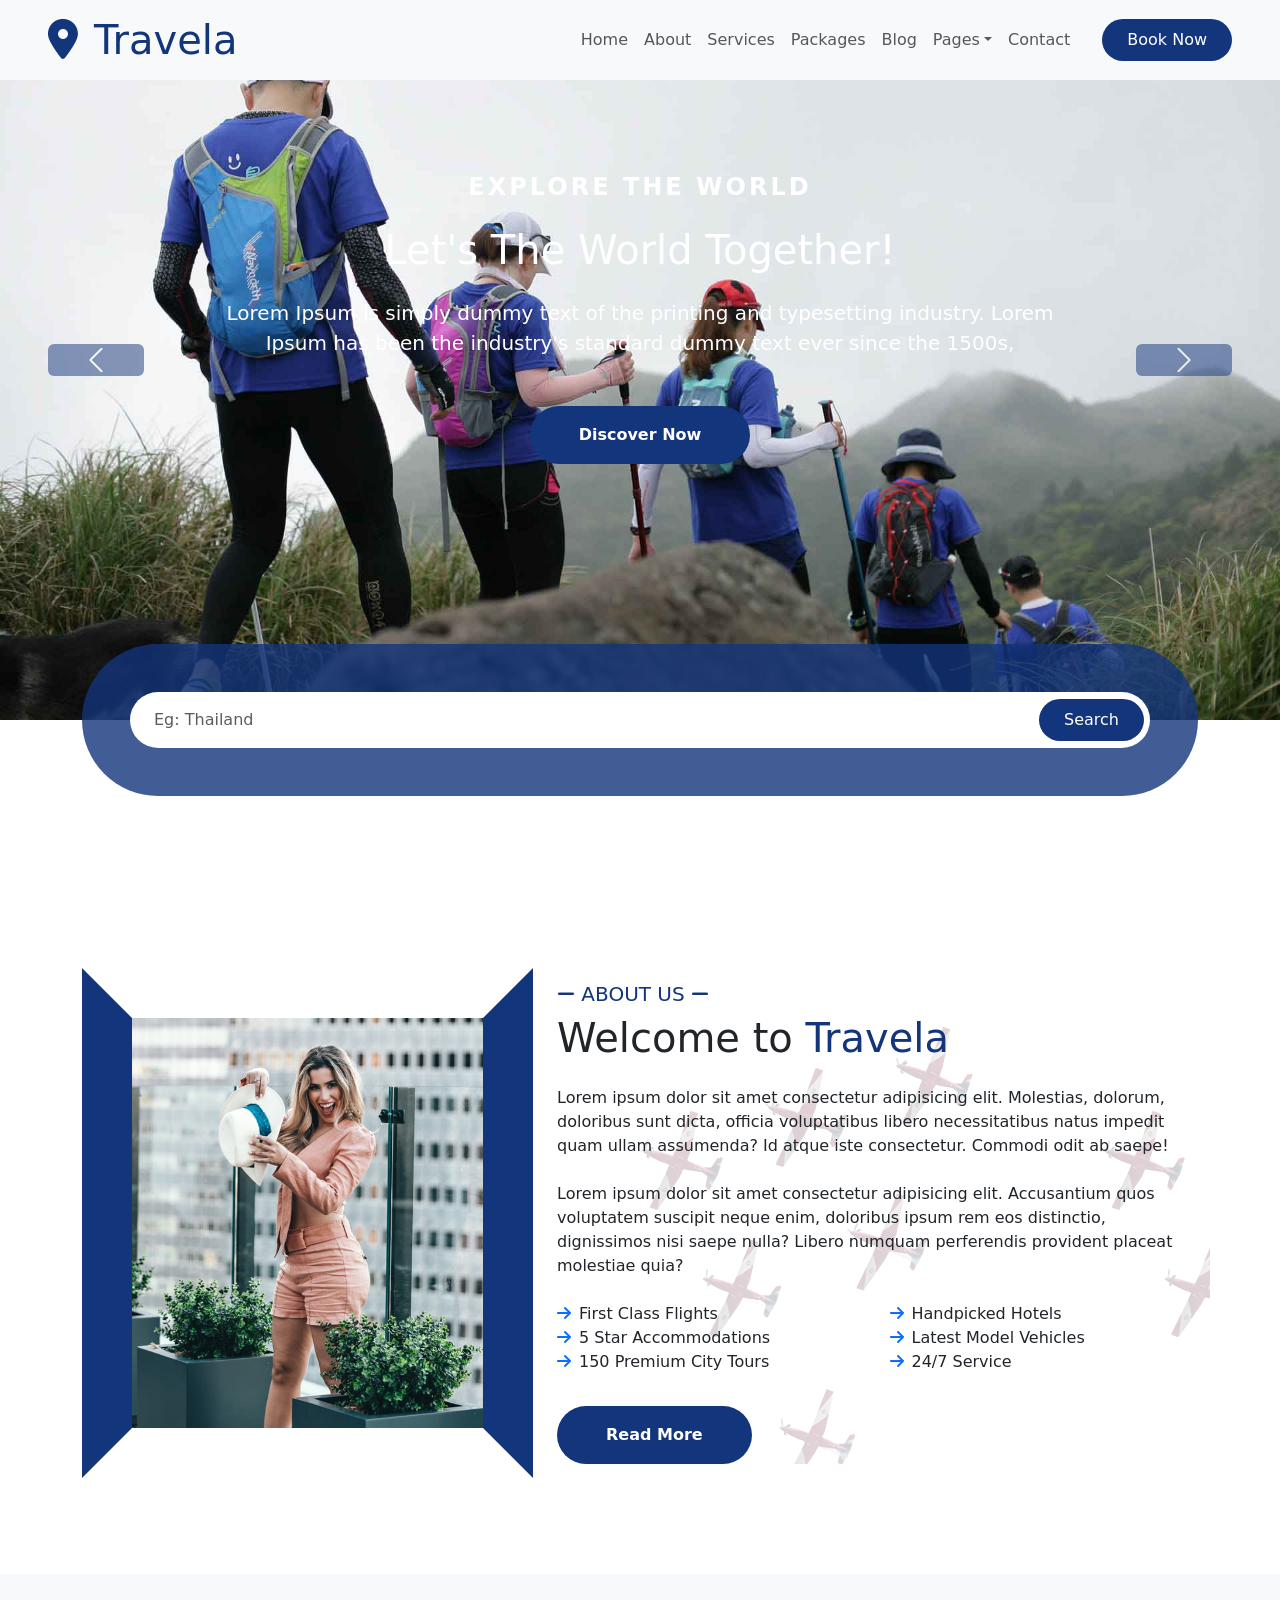
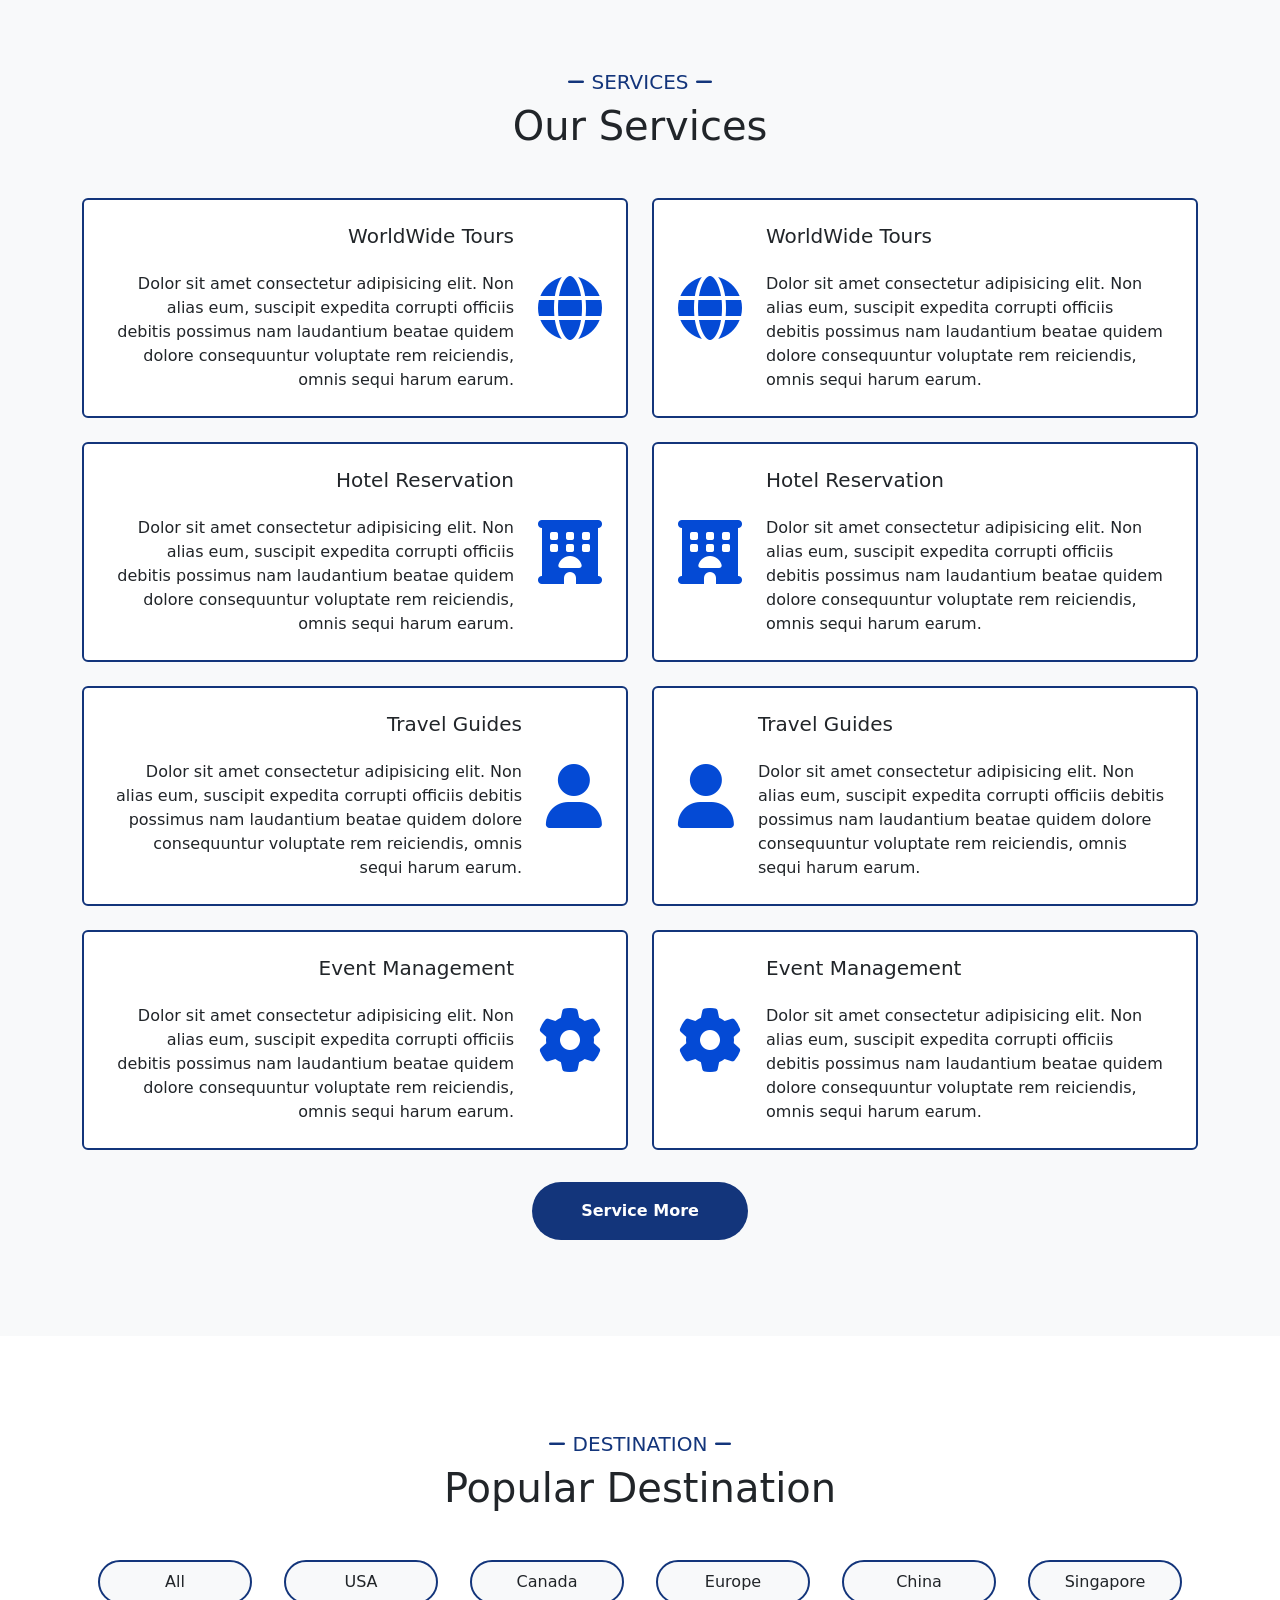
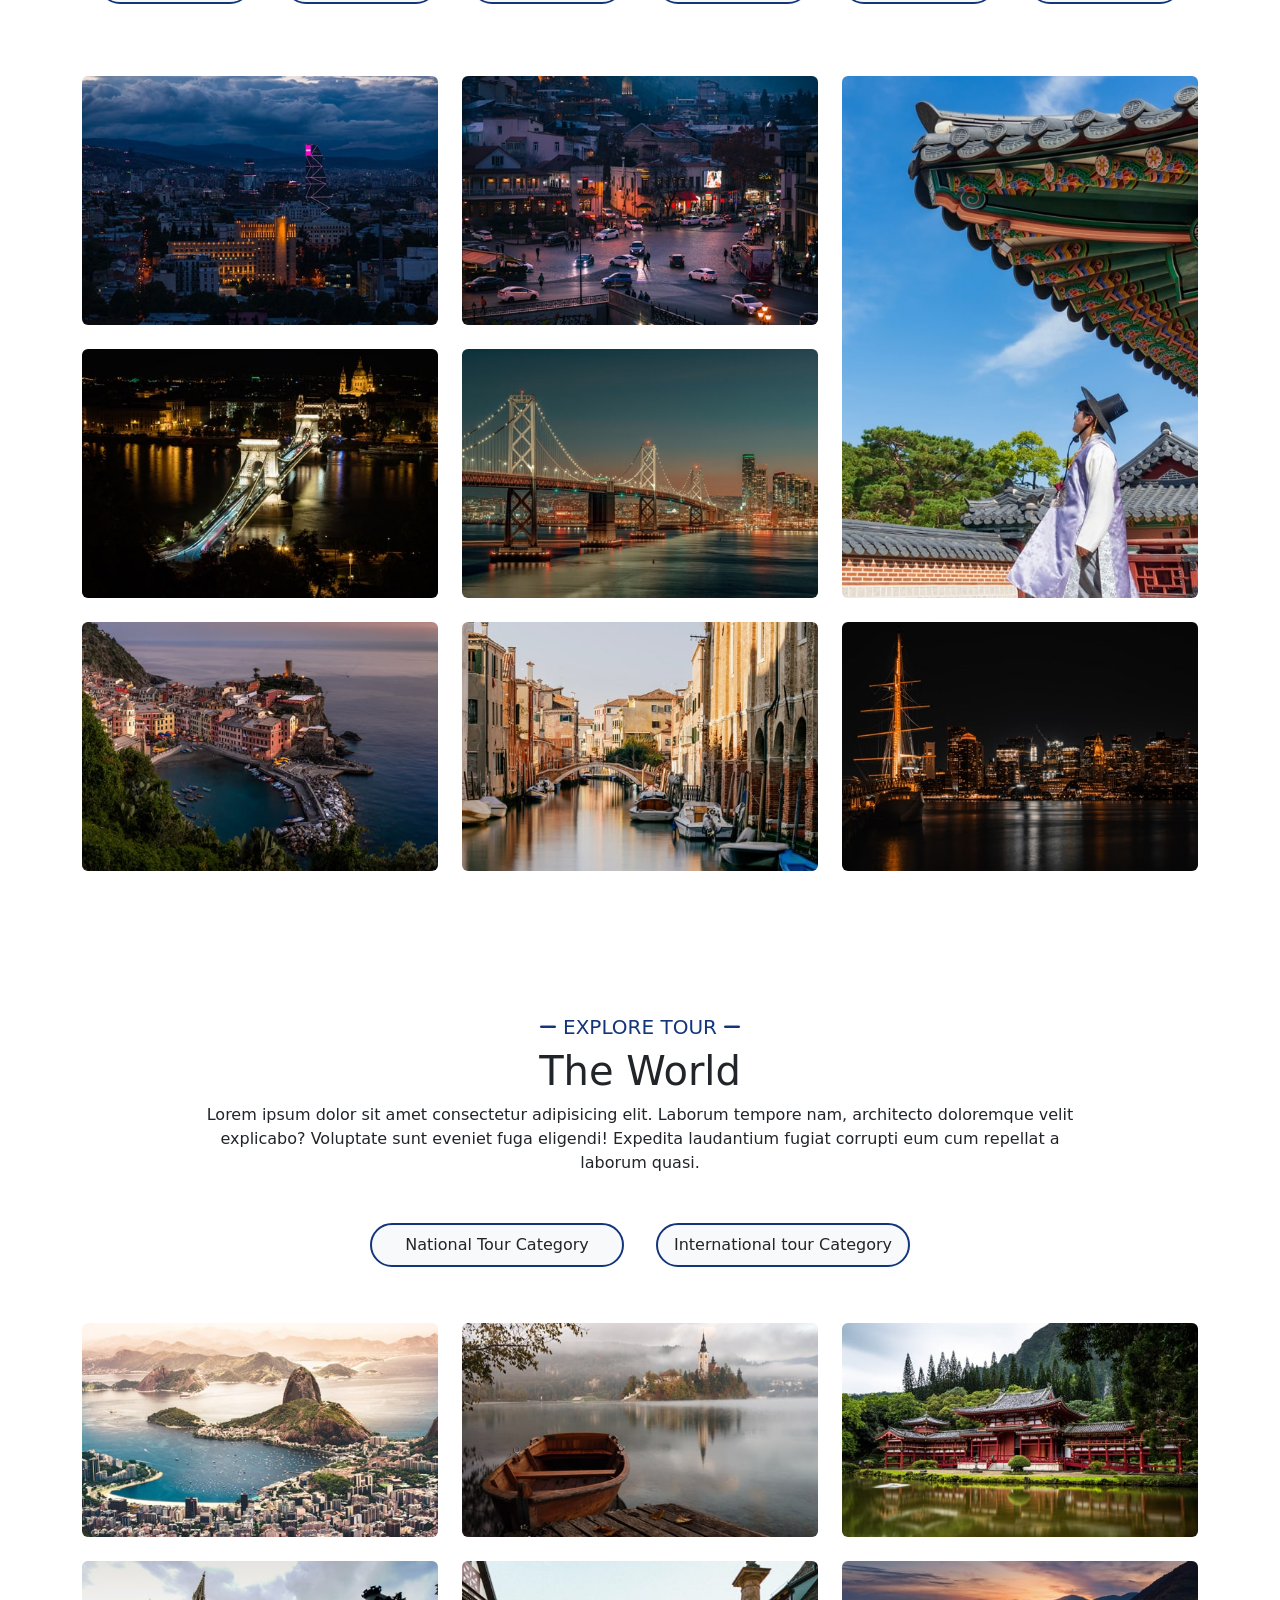
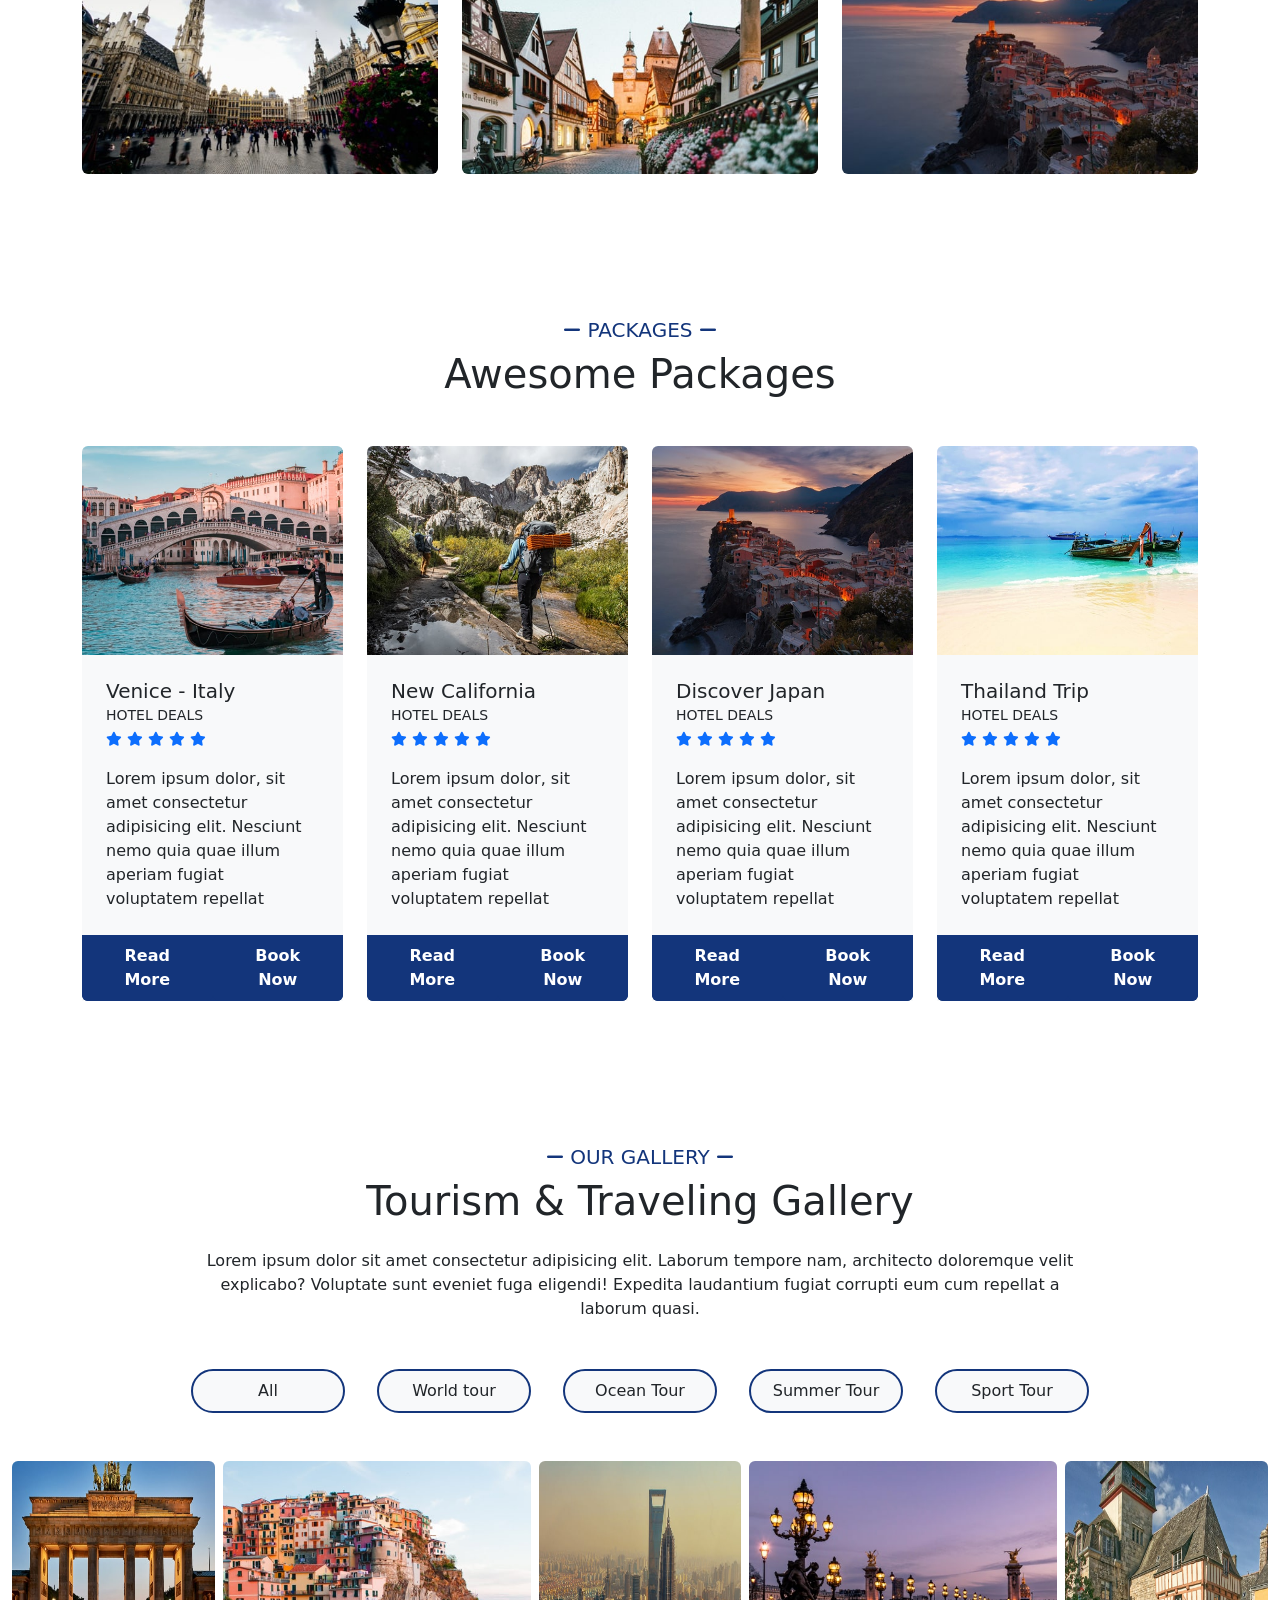
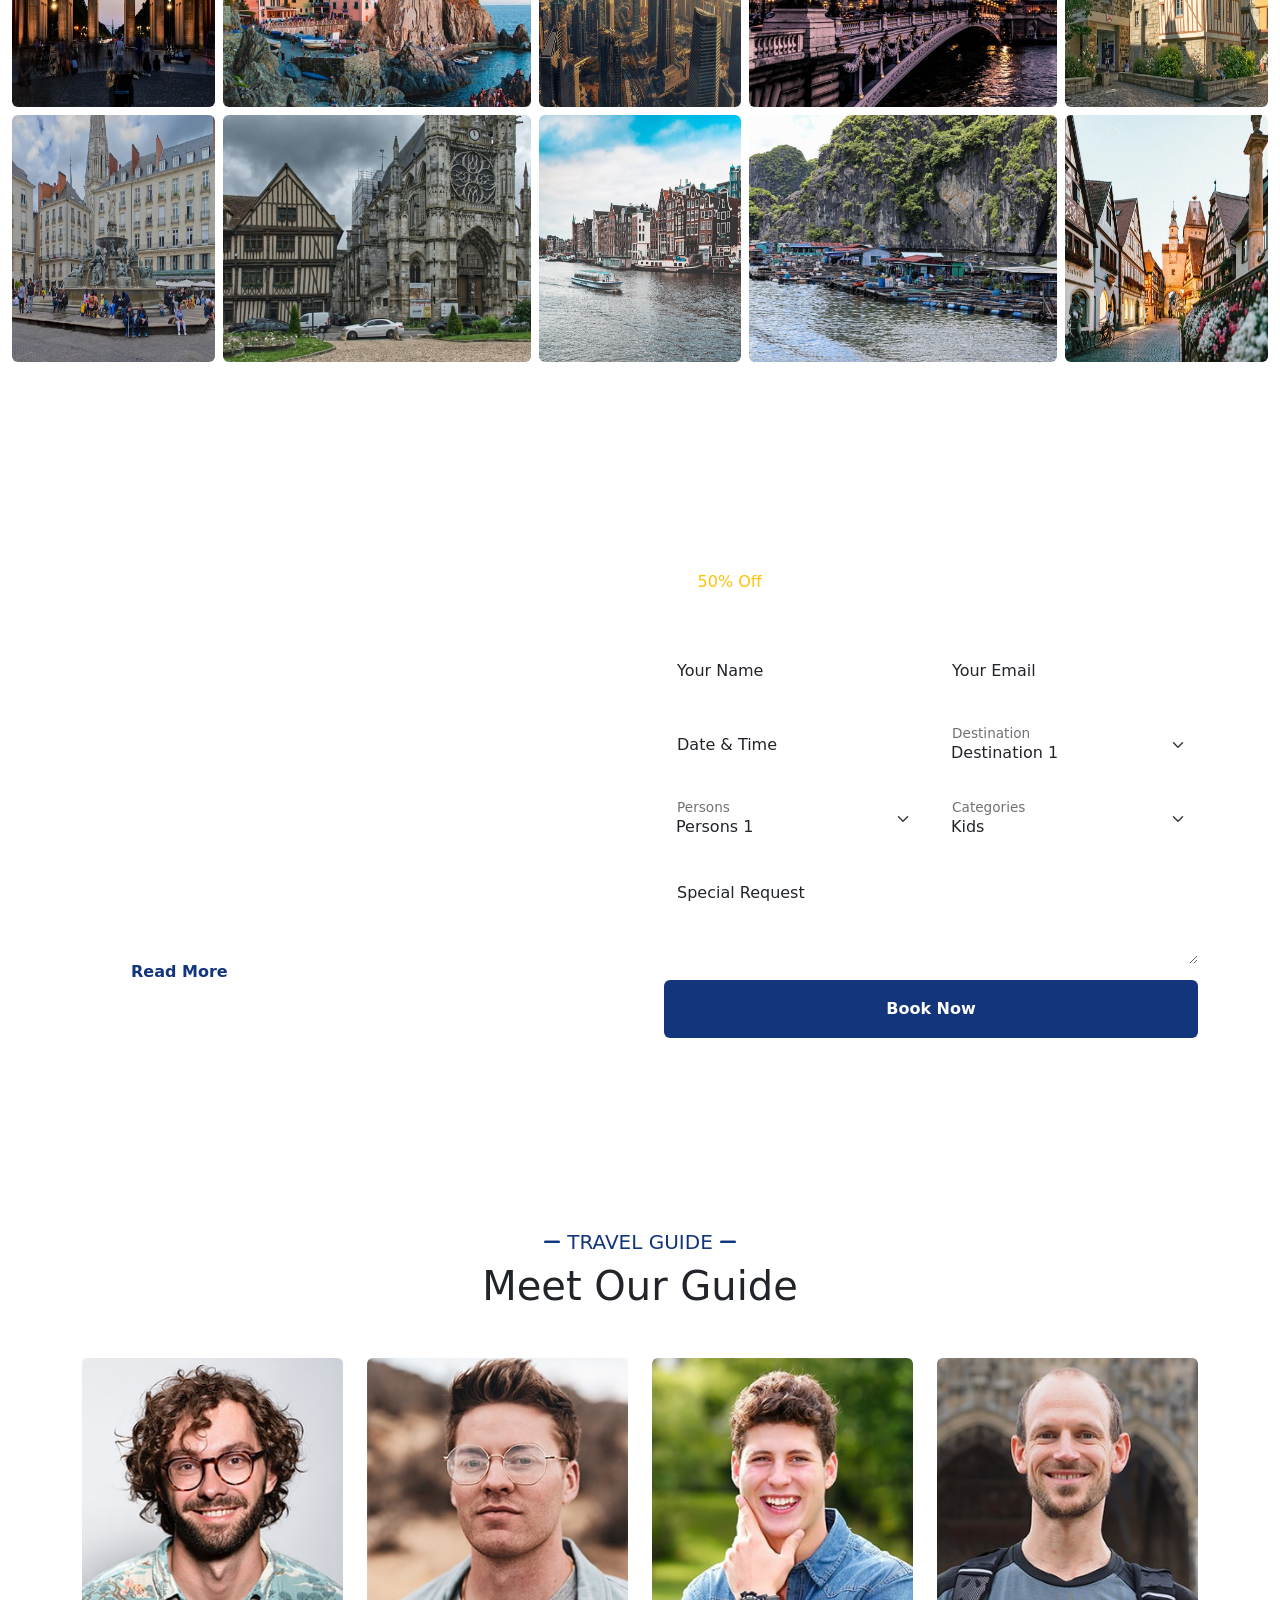
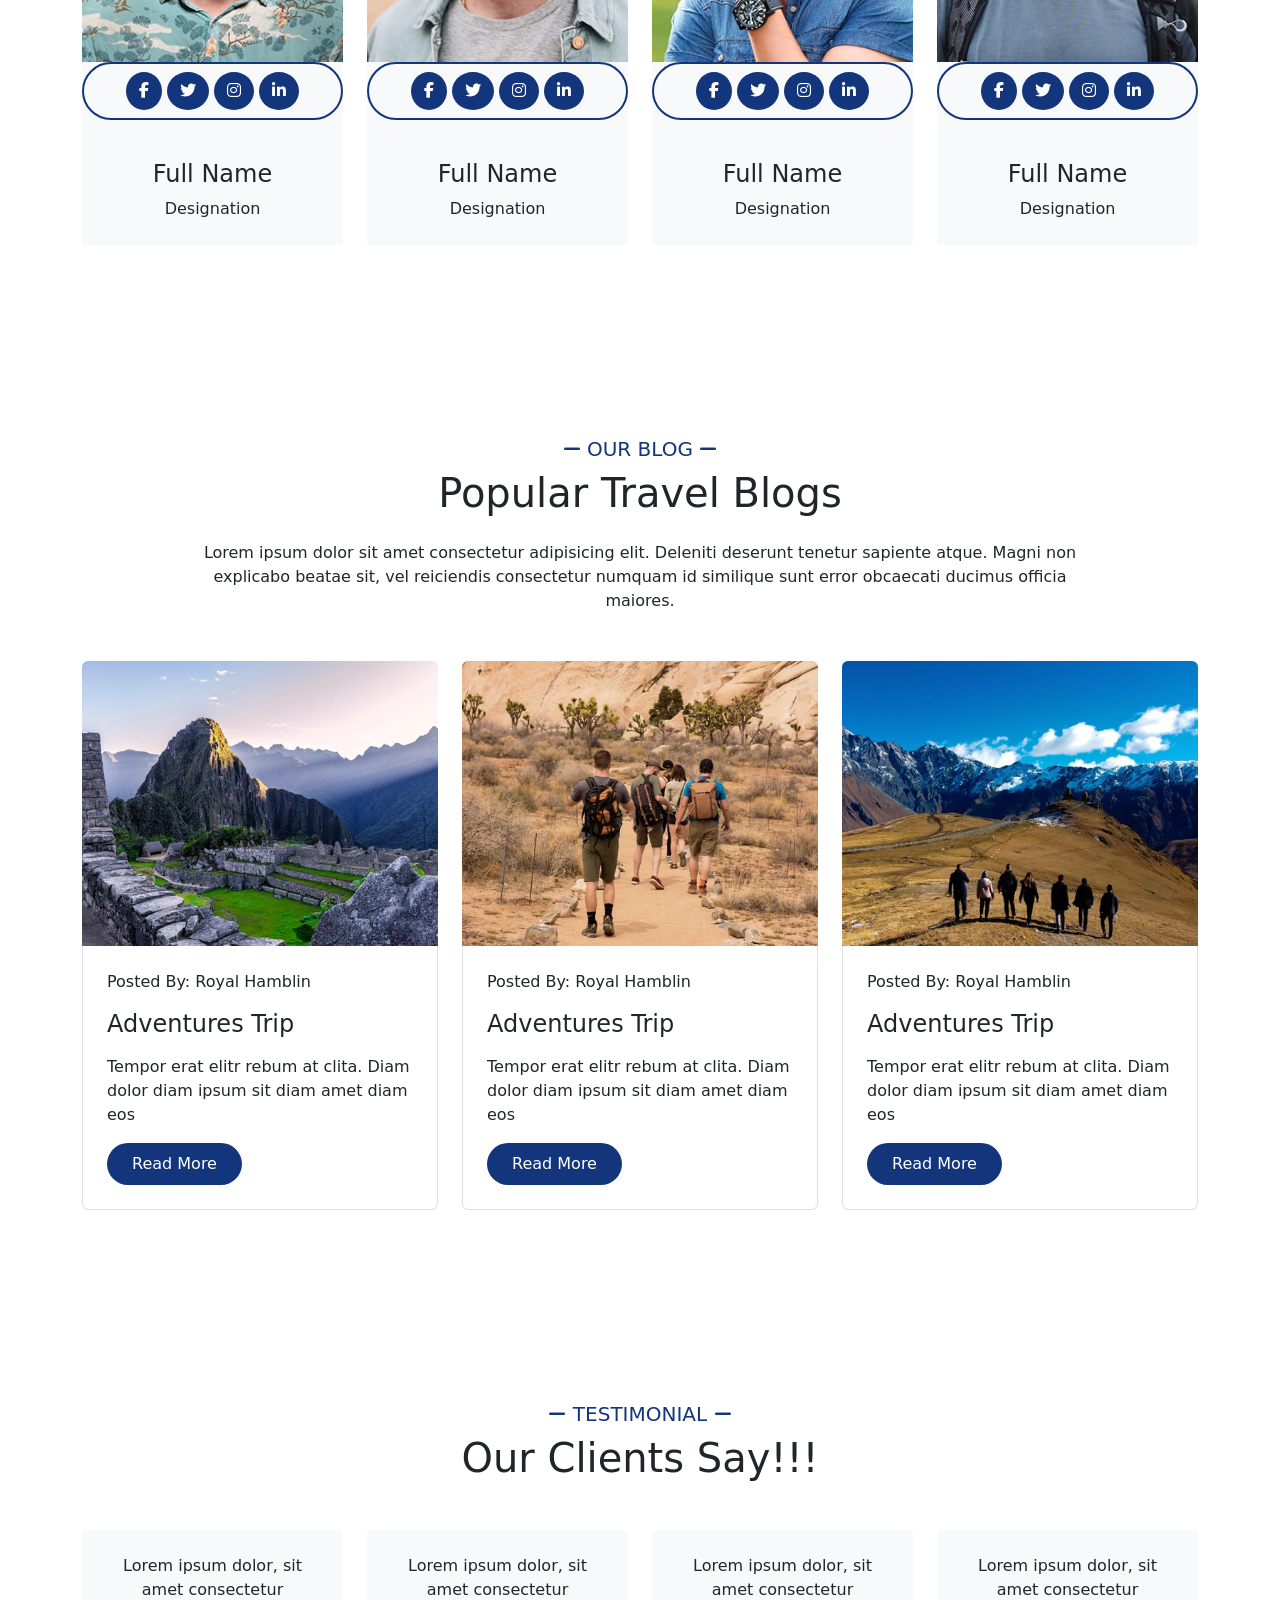
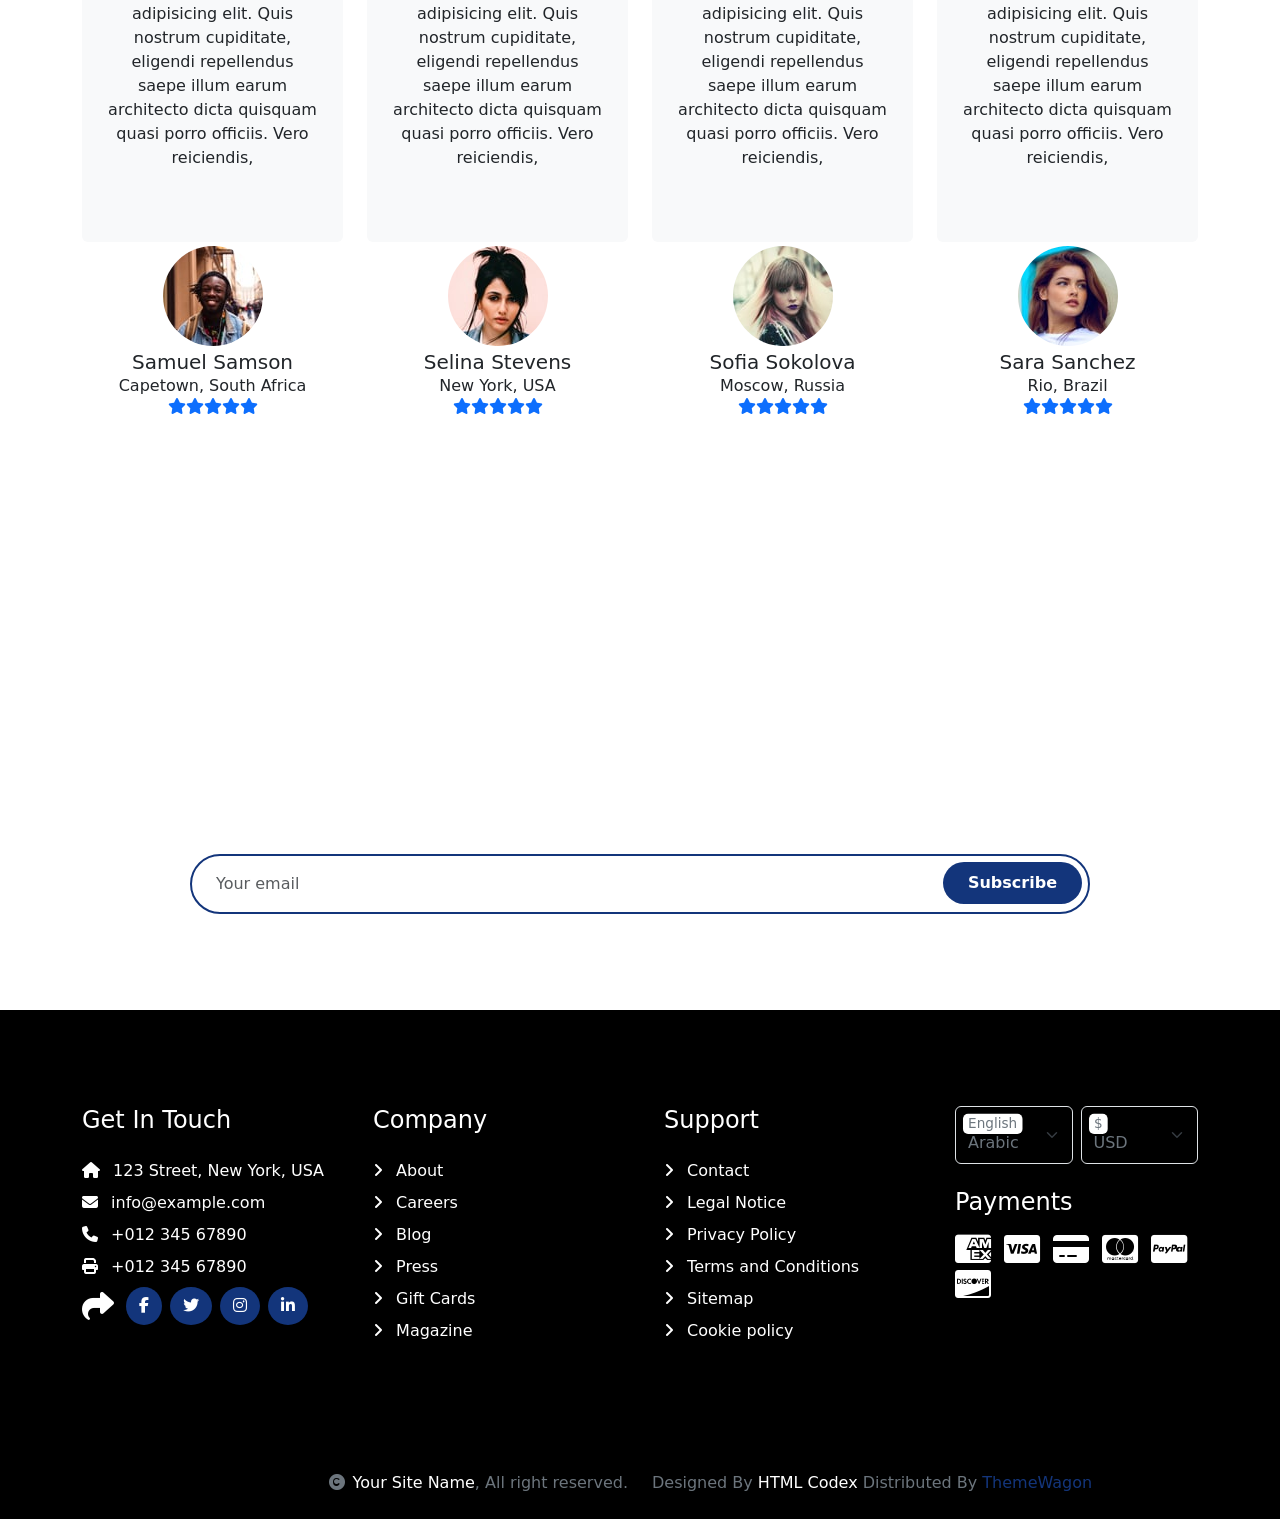
<file: index.html>
<!DOCTYPE html>
<html lang="en">
<head>
    <meta charset="UTF-8">
    <meta name="viewport" content="width=device-width, initial-scale=1.0">
    <title>Travela</title>
    <link rel="stylesheet" href="add.css">
    <link href="https://cdn.jsdelivr.net/npm/bootstrap@5.3.3/dist/css/bootstrap.min.css" rel="stylesheet" integrity="sha384-QWTKZyjpPEjISv5WaRU9OFeRpok6YctnYmDr5pNlyT2bRjXh0JMhjY6hW+ALEwIH" crossorigin="anonymous">
    <link href="https://unpkg.com/aos@2.3.1/dist/aos.css" rel="stylesheet">
    <link rel="preconnect" href="https://fonts.googleapis.com">
    <link rel="preconnect" href="https://fonts.gstatic.com" crossorigin>
    <link href="https://fonts.googleapis.com/css2?family=Roboto:ital,wght@0,100;0,300;0,400;0,500;0,700;0,900;1,100;1,300;1,400;1,500;1,700;1,900&display=swap" rel="stylesheet">
    <link rel="stylesheet" href="https://cdnjs.cloudflare.com/ajax/libs/font-awesome/6.7.2/css/all.min.css" integrity="sha512-Evv84Mr4kqVGRNSgIGL/F/aIDqQb7xQ2vcrdIwxfjThSH8CSR7PBEakCr51Ck+w+/U6swU2Im1vVX0SVk9ABhg==" crossorigin="anonymous" referrerpolicy="no-referrer" />
    <style>
        .btn{
        background-color: #13357B;
        color: white;
        } 

        .btn:hover{
            border: 1px solid #13357B;
            background-color: white;
            color: #13357B;
            transition-timing-function: ease-in-out;

        }
        .bgc{
            color: #13357b;
            background-color: white;
        }
        .bgc:hover{
            color: white;
            background-color: #13357b;
            border: 1px solid white;
        }


    </style>
</head>
<body>
    <!-- navbar -->
    <div class="container-fluid p-0 position-fixed z-3 bg-light">
        <nav class="navbar navbar-expand-lg navbar-secondary px-4 px-lg-5 py-3 py-lg-0 mt-3 mb-3">
            <a href="index.html" class="navbar-brand p-0">
                <h1 class="m-0" style="color: #13357B;"><i class="fa fa-map-marker-alt me-3"></i>Travela</h1>
            </a>
            <button class="navbar-toggler" type="button" data-bs-toggle="collapse" data-bs-target="#navbarCollapse">
                <span class="fa fa-bars"></span>
            </button>
            <div class="collapse navbar-collapse" id="navbarCollapse">
                <div class="navbar-nav ms-auto py-0">
                    <a href="index.html" class="nav-item nav-link ">Home</a>
                    <a href="About.html" class="nav-item nav-link">About</a>
                    <a href="Services.html" class="nav-item nav-link">Services</a>
                    <a href="Packages.html" class="nav-item nav-link">Packages</a>
                    <a href="Blog.html" class="nav-item nav-link">Blog</a>
                    <div class="nav-item dropdown">
                        <a href="#" class="nav-link dropdown-toggle" data-bs-toggle="dropdown">Pages</a>
                        <div class="dropdown-menu m-0">
                            <a href="Destination.html" class="dropdown-item">Destination</a>
                            <a href="Tour.html" class="dropdown-item">Explore Tour</a>
                            <a href="Booking.html" class="dropdown-item">Travel Booking</a>
                            <a href="Gallery.html" class="dropdown-item">Our Gallery</a>
                            <a href="Guides.html" class="dropdown-item">Travel Guides</a>
                            <a href="Testimonial.html" class="dropdown-item">Testimonial</a>
                            <a href="404.html" class="dropdown-item">404 Page</a>
                        </div>
                    </div>
                    <a href="Contact.html" class="nav-item nav-link">Contact</a>
                </div>
                <a href="" class="btn rounded-pill py-2 px-4 ms-lg-4 btn">Book Now</a>
            </div>
        </nav>
    </div>
    <!-- slider -->
    <div class="container-fluid p-0">
        <div class="carousel-header" style="height: auto; ">
            <div id="carouselExampleAutoplaying" class="carousel slide" data-bs-ride="carousel">
                <div class="carousel-inner" role="listbox">
                    <div class="carousel-item active">
                        <img src="img/carousel-2.jpg"style="background-image: linear-gradient(rgba(19, 53, 123, .8), rgba(19, 53, 123, .8))" class="d-block w-100" alt="Image">
                        <div class="carousel-caption d-none d-md-block">
                            <div class="p-3" style="margin-bottom: 200px;">
                                <h4 class="text-white fw-bold mb-4" style="letter-spacing: 3px;">EXPLORE THE WORLD</h4>
                                <h1 class="text-white mb-4">Let's The World Together!</h1>
                                <p class="mb-5 fs-5">Lorem Ipsum is simply dummy text of the printing and typesetting industry. Lorem Ipsum has been the industry's standard dummy text ever since the 1500s, 
                                </p>
                                <div class="d-flex align-items-center justify-content-center">
                                    <a class="btn rounded-pill fw-bold py-3 px-5" href="#">Discover Now</a>
                                </div>
                            </div>
                        </div>
                    </div>
                    <div class="carousel-item">
                        <img src="img/carousel-1.jpg" class="d-block w-100" alt="Image">
                        <div class="carousel-caption d-none d-md-block">
                            <div class="p-3" style="margin-bottom: 200px;">
                                <h4 class="text-white fw-bold mb-4" style="letter-spacing: 3px;">EXPLORE THE WORLD</h4>
                                <h1 class="text-white mb-4">Find Your Perfect Tour At Travel</h1>
                                <p class="mb-5 fs-5">Lorem Ipsum is simply dummy text of the printing and typesetting industry. Lorem Ipsum has been the industry's standard dummy text ever since the 1500s, 
                                </p>
                                <div class="d-flex align-items-center justify-content-center">
                                    <a class="btn rounded-pill fw-bold py-3 px-5" href="#">Discover Now</a>
                                </div>
                            </div>
                        </div>
                    </div>
                    <div class="carousel-item">
                        <img src="img/carousel-3.jpg" class="d-block w-100" alt="Image">
                        <div class="carousel-caption d-none d-md-block">
                            <div class="p-3" style="margin-bottom: 200px;">
                                <h4 class="text-white fw-bold mb-4" style="letter-spacing: 3px;">EXPLORE THE WORLD</h4>
                                <h1 class="text-white mb-4">You Like To Go?</h1>
                                <p class="mb-5 fs-5">Lorem Ipsum is simply dummy text of the printing and typesetting industry. Lorem Ipsum has been the industry's standard dummy text ever since the 1500s, 
                                </p>
                                <div class="d-flex align-items-center justify-content-center">
                                    <a class="btn rounded-pill fw-bold py-3 px-5" href="#">Discover Now</a>
                                </div>
                            </div>
                        </div>
                    </div>
                </div>
                <button class="carousel-control-prev" type="button" data-bs-target="#carouselExampleAutoplaying" data-bs-slide="prev">
                    <span class="carousel-control-prev-icon btn w-50" style="background-color: #13357B;" aria-hidden="false"></span>
                    <span class="visually-hidden">Previous</span>
                </button>
                <button class="carousel-control-next" type="button" data-bs-target="#carouselExampleAutoplaying" data-bs-slide="next">
                    <span class="carousel-control-next-icon btn w-50"style="background-color: #13357B;" aria-hidden="false"></span>
                    <span class="visually-hidden">Next</span>
                </button>
            </div>
        </div>
    </div>
    <div class="container-fluid position-" style="top: -50%; transform: translateY(-50%);">
        <div class="container">
            <div class="position-relative rounded-pill w-100 mx-auto p-5" style="background: rgba(19, 53, 123, 0.8);">
                <input class="form-control border-0 rounded-pill w-100 py-3 ps-4 pe-5" type="text" placeholder="Eg: Thailand">
                <button type="button" class="btn  rounded-pill py-2 px-4 position-absolute me-2" style=" top: 50%; right: 46px; transform: translateY(-50%);">Search</button>
            </div>
        </div>
    </div>
    <!-- about us -->
    <div class="container-fluid py-5">
        <div class="container py-5">
            <div class="row align-items-center">
                <div class="col-lg-5">
                    <div class="abimg h-100" style="border: 50px solid; border-color: transparent #13357B transparent #13357B;">
                        <img src="img/about-img.jpg" class="img-fluid w-100 h-100" alt="">
                    </div>
                </div>
                <div class="col-lg-7" style="background: linear-gradient(rgba(255, 255, 255, .8), rgba(255, 255, 255, .8)), url(img/about-img-1.png);">
                    <h5 class="pe-3" style="color: #13357B;"><i class="fa-solid fa-minus"></i> ABOUT US <i class="fa-solid fa-minus"></i></h5>
                    <h1 class="mb-4">Welcome to <span style="color: #13357B;">Travela</span></h1>
                    <p class="mb-4">Lorem ipsum dolor sit amet consectetur adipisicing elit. Molestias, dolorum, doloribus sunt dicta, officia voluptatibus libero necessitatibus natus impedit quam ullam assumenda? Id atque iste consectetur. Commodi odit ab saepe!</p>
                    <p class="mb-4">Lorem ipsum dolor sit amet consectetur adipisicing elit. Accusantium quos voluptatem suscipit neque enim, doloribus ipsum rem eos distinctio, dignissimos nisi saepe nulla? Libero numquam perferendis provident placeat molestiae quia?</p>
                    <div class="row mb-4">
                        <div class="col-sm-6">
                            <p class="mb-0"><i class="fa fa-arrow-right text-primary me-2"></i>First Class Flights</p>
                        </div>
                        <div class="col-sm-6">
                            <p class="mb-0"><i class="fa fa-arrow-right text-primary me-2"></i>Handpicked Hotels</p>
                        </div>
                        <div class="col-sm-6">
                            <p class="mb-0"><i class="fa fa-arrow-right text-primary me-2"></i>5 Star Accommodations</p>
                        </div>
                        <div class="col-sm-6">
                            <p class="mb-0"><i class="fa fa-arrow-right text-primary me-2"></i>Latest Model Vehicles</p>
                        </div>
                        <div class="col-sm-6">
                            <p class="mb-0"><i class="fa fa-arrow-right text-primary me-2"></i>150 Premium City Tours</p>
                        </div>
                        <div class="col-sm-6">
                            <p class="mb-0"><i class="fa fa-arrow-right text-primary me-2"></i>24/7 Service</p>
                        </div>
                    </div>
                    <a class="btn rounded-pill fw-bold py-3 px-5 mt-2"  href="">Read More</a>
                </div>
            </div>
        </div>
    </div>
    <!-- services -->
    <div class="container-fluid bg-light  py-5">
        <div class="container py-5">
            <div class="mx-auto text-center mb-5">
                <h5 class="px-3" style="color: #13357B;"><i class="fa-solid fa-minus"></i> SERVICES <i class="fa-solid fa-minus"></i></h5>
                <h1 class="mb-0">Our Services</h1>
            </div>
            <div class="row g-4">
                <div class="col-lg-6">
                    <div class="row g-4">
                        <div class="col-12">
                            <div class="box d-flex align-items-center  p-4 pe-0 rounded" style="border: 2px solid #13357B;">
                                <div class="sc text-end">
                                    <h5 class="mb-4">WorldWide Tours</h5>
                                    <p class="mb-0">Dolor sit amet consectetur adipisicing elit. Non alias eum, suscipit expedita corrupti officiis debitis possimus nam laudantium beatae quidem dolore consequuntur voluptate rem reiciendis, omnis sequi harum earum.
                                    </p>
                                </div>
                                <div class="p-4">
                                   <i  class="fa fa-globe fa-4x"></i>
                                </div>
                            </div>
                        </div>
                        <div class="col-12">
                            <div class="box d-flex align-items-center  p-4 pe-0 rounded" style="border: 2px solid #13357B;">
                                <div class="sc text-end">
                                    <h5 class="mb-4">Hotel Reservation</h5>
                                    <p class="mb-0">Dolor sit amet consectetur adipisicing elit. Non alias eum, suscipit expedita corrupti officiis debitis possimus nam laudantium beatae quidem dolore consequuntur voluptate rem reiciendis, omnis sequi harum earum.
                                    </p>
                                </div>
                                <div class="p-4">
                                    <i class="fa fa-hotel fa-4x" ></i>
                                </div>
                            </div>
                        </div>
                        <div class="col-12">
                            <div class="box d-flex align-items-center p-4 pe-0 rounded" style="border: 2px solid #13357B;">
                                <div class="sc text-end">
                                    <h5 class="mb-4">Travel Guides</h5>
                                    <p class="mb-0">Dolor sit amet consectetur adipisicing elit. Non alias eum, suscipit expedita corrupti officiis debitis possimus nam laudantium beatae quidem dolore consequuntur voluptate rem reiciendis, omnis sequi harum earum.
                                    </p>
                                </div>
                                <div class="p-4">
                                    <i class="fa fa-user fa-4x" ></i>
                                </div>
                            </div>
                        </div>
                        <div class="col-12">
                            <div class="box d-flex align-items-center p-4 pe-0 rounded" style="border: 2px solid #13357B">
                                <div class="sc text-end">
                                    <h5 class="mb-4">Event Management</h5>
                                    <p class="mb-0">Dolor sit amet consectetur adipisicing elit. Non alias eum, suscipit expedita corrupti officiis debitis possimus nam laudantium beatae quidem dolore consequuntur voluptate rem reiciendis, omnis sequi harum earum.
                                    </p>
                                </div>
                                <div class="p-4">
                                    <i class="fa fa-cog fa-4x" ></i>
                                </div>
                            </div>
                        </div>
                    </div>
                </div>
                <div class="col-lg-6">
                    <div class="row g-4">
                        <div class="col-12">
                            <div class="box d-flex align-items-center p-4 ps-0 rounded" style="border: 2px solid #13357B">
                                <div class="p-4">
                                    <i class="fa fa-globe fa-4x" ></i>
                                </div>
                                <div class="sc">
                                    <h5 class="mb-4">WorldWide Tours</h5>
                                    <p class="mb-0">Dolor sit amet consectetur adipisicing elit. Non alias eum, suscipit expedita corrupti officiis debitis possimus nam laudantium beatae quidem dolore consequuntur voluptate rem reiciendis, omnis sequi harum earum.
                                    </p>
                                </div>
                            </div>
                        </div>
                        <div class="col-12">
                            <div class="box d-flex align-items-center p-4 ps-0 rounded" style="border: 2px solid #13357B">
                                <div class="p-4">
                                    <i class="fa fa-hotel fa-4x" ></i>
                                </div>
                                <div class="sc">
                                    <h5 class="mb-4">Hotel Reservation</h5>
                                    <p class="mb-0">Dolor sit amet consectetur adipisicing elit. Non alias eum, suscipit expedita corrupti officiis debitis possimus nam laudantium beatae quidem dolore consequuntur voluptate rem reiciendis, omnis sequi harum earum.
                                    </p>
                                </div>
                            </div>
                        </div>
                        <div class="col-12">
                            <div class="box d-flex align-items-center p-4 ps-0 rounded" style="border: 2px solid #13357B">
                                <div class="p-4">
                                    <i class="fa fa-user fa-4x" ></i>
                                </div>
                                <div class="sc">
                                    <h5 class="mb-4">Travel Guides</h5>
                                    <p class="mb-0">Dolor sit amet consectetur adipisicing elit. Non alias eum, suscipit expedita corrupti officiis debitis possimus nam laudantium beatae quidem dolore consequuntur voluptate rem reiciendis, omnis sequi harum earum.
                                    </p>
                                </div>
                            </div>
                        </div>
                        <div class="col-12">
                            <div class="box d-flex align-items-center p-4 ps-0 rounded" style="border: 2px solid #13357B">
                                <div class="p-4">
                                    <i class="fa fa-cog fa-4x" ></i>
                                </div>
                                <div class="sc">
                                    <h5 class="mb-4">Event Management</h5>
                                    <p class="mb-0">Dolor sit amet consectetur adipisicing elit. Non alias eum, suscipit expedita corrupti officiis debitis possimus nam laudantium beatae quidem dolore consequuntur voluptate rem reiciendis, omnis sequi harum earum.
                                    </p>
                                </div>
                            </div>
                        </div>
                    </div>
                </div>
                <div class="col-12">
                    <div class="text-center">
                        <a class="btn py-3 px-5 mt-2 fw-bold rounded-pill" href="">Service More</a>
                    </div>
                </div>
            </div>
        </div>
    </div>
    <!-- destination -->
    <div class="container-fluid py-5">
        <div class="container py-5">
            <div class="mx-auto text-center mb-5">
                <h5 class="px-3" style="color: #13357B;"><i class="fa-solid fa-minus"></i> DESTINATION <i class="fa-solid fa-minus"></i></h5>
                <h1 class="mb-0">Popular Destination</h1>
            </div>
            <div class="nav text-center">
                <ul class="nav nav-pills d-inline-flex justify-content-center mb-5 ps-0 w-100">
                    <li class="nav-item">
                        <a class="d-flex mx-3 py-2 bg-light rounded-pill mb-4 active" style="border: 2px solid #13357B; text-decoration: none;" data-bs-toggle="pill" href="#tab-1">
                            <span class="text-dark" style="width: 150px;">All</span>
                        </a>
                    </li>
                    <li class="nav-item">
                        <a class="d-flex py-2 mx-3 bg-light rounded-pill mb-4" style="border: 2px solid #13357B; text-decoration: none;" data-bs-toggle="pill" href="#tab-2">
                            <span class="text-dark" style="width: 150px;">USA</span>
                        </a>
                    </li>
                    <li class="nav-item">
                        <a class="d-flex mx-3 py-2 bg-light rounded-pill mb-4" style="border: 2px solid #13357B; text-decoration: none;" data-bs-toggle="pill" href="#tab-3">
                            <span class="text-dark" style="width: 150px;">Canada</span>
                        </a>
                    </li>
                    <li class="nav-item">
                        <a class="d-flex mx-3 py-2 bg-light rounded-pill mb-4" style="border: 2px solid #13357B; text-decoration: none;" data-bs-toggle="pill" href="#tab-4">
                            <span class="text-dark" style="width: 150px;">Europe</span>
                        </a>
                    </li>
                    <li class="nav-item">
                        <a class="d-flex mx-3 py-2 bg-light rounded-pill mb-4" style="border: 2px solid #13357B; text-decoration: none;" data-bs-toggle="pill" href="#tab-5">
                            <span class="text-dark" style="width: 150px;">China</span>
                        </a>
                    </li>
                    <li class="nav-item">
                        <a class="d-flex mx-3 py-2 bg-light rounded-pill mb-4" style="border: 2px solid #13357B; text-decoration: none;" data-bs-toggle="pill" href="#tab-6">
                            <span class="text-dark" style="width: 150px;">Singapore</span>
                        </a>
                    </li>
                </ul>
                <div class="tabs">
                    <div class="all p-0 active">
                        <div class="row g-4">
                            <div class="col-xl-8">
                                <div class="row g-4">
                                    <div class="col-lg-6">
                                        <div class="destination-img">
                                            <img class="img-fluid rounded w-100" src="img/destination-1.jpg" alt="">
                                        </div>
                                    </div>
                                    <div class="col-lg-6">
                                        <div class="destination-img">
                                            <img class="img-fluid rounded w-100" src="img/destination-2.jpg" alt="">
                                        </div>
                                    </div>
                                    <div class="col-lg-6">
                                        <div class="destination-img">
                                            <img class="img-fluid rounded w-100" src="img/destination-7.jpg" alt="">
                                        </div>
                                    </div>
                                    <div class="col-lg-6">
                                        <div class="destination-img">
                                            <img class="img-fluid rounded w-100" src="img/destination-8.jpg" alt="">
                                        </div>
                                    </div>
                                </div>
                            </div>
                            <div class="col-xl-4">
                                <div class="destination-img h-100">
                                    <img class="img-fluid rounded w-100 h-100" src="img/destination-9.jpg" style="object-fit: cover; min-height: 300px;" alt="">
                                </div>
                            </div>
                            <div class="col-lg-4">
                                <div class="destination-img">
                                    <img class="img-fluid rounded w-100" src="img/destination-4.jpg" alt="">
                                </div>
                            </div>
                            <div class="col-lg-4">
                                <div class="destination-img">
                                    <img class="img-fluid rounded w-100" src="img/destination-5.jpg" alt="">
                                </div>
                            </div>
                            <div class="col-lg-4">
                                <div class="destination-img">
                                    <img class="img-fluid rounded w-100" src="img/destination-6.jpg" alt="">
                                </div>
                            </div>
                        </div>
                    </div>
                </div>
            </div>
        </div>
    </div>
    <!-- explore tour -->
    <div class="container-fluid py-5">
        <div class="container">
            <div class="mx-auto text-center mb-5" style="max-width: 900px;">
                <h5 class="px-3" style="color: #13357B;"><i class="fa-solid fa-minus"></i> EXPLORE TOUR <i class="fa-solid fa-minus"></i></h5>
                <h1 class="mb-2">The World</h1>
                <p class="mb-0">Lorem ipsum dolor sit amet consectetur adipisicing elit. Laborum tempore nam, architecto doloremque velit explicabo? Voluptate sunt eveniet fuga eligendi! Expedita laudantium fugiat corrupti eum cum repellat a laborum quasi.
                </p>
            </div>
            <div class="nav text-center">
                <ul class="d-flex flex-wrap justify-content-center align-items-center mb-5 ps-0 w-100 " style="list-style: none;">
                    <li class="nav-item">
                        <a class="d-flex mx-3 py-2 mb-2 bg-light rounded-pill active" style="text-decoration: none; border: 2px solid #13357B; " data-bs-toggle="pill" href="">
                            <span class="text-dark" style="width: 250px;">National Tour Category</span>
                        </a>
                    </li>
                    <li class="nav-item">
                        <a class="d-flex py-2 mb-2 mx-3 bg-light rounded-pill" style=" text-decoration: none; border: 2px solid #13357B; " data-bs-toggle="pill" href="">
                            <span class="text-dark" style="width: 250px;">International tour Category</span>
                        </a>
                    </li>
                </ul>
                <div class="tab-content">
                    <div class="show p-0 active">
                        <div class="row g-4">
                            <div class="col-md-6 col-lg-4">
                                <div class="national-item position-relative  ">
                                    <img src="img/explore-tour-1.jpg" class="img-fluid w-100 rounded" alt="Image">
                                    <!-- <div  class="position-absolute text-white text-center fw-bold" style="bottom: 20px; left: 130px;">
                                    <h4>WEEKEND TOUR</h4>
                                    <a style="text-decoration: none; color: white;" href="">View All Places <i class="fa-solid fa-arrow-right"></i></a>
                                    </div> -->
                                </div>
                            </div>
                            <div class="col-md-6 col-lg-4">
                                <div class="national-item position-relative">
                                    <img src="img/explore-tour-2.jpg" class="img-fluid w-100 rounded" alt="Image">
                                    <!-- <div  class="position-absolute text-white text-center fw-bold" style="bottom: 20px; left: 130px;">
                                        <h4>HOLIDAY TOUR</h4>
                                        <a style="text-decoration: none; color: white;" href="">View All Places <i class="fa-solid fa-arrow-right"></i></a>
                                        </div> -->
                                </div>
                            </div>
                            <div class="col-md-6 col-lg-4">
                                <div class="national-item position-relative">
                                    <img src="img/explore-tour-3.jpg" class="img-fluid w-100 rounded" alt="Image">
                                    <!-- <div  class="position-absolute text-white text-center fw-bold" style="bottom: 20px; left: 130px;">
                                        <h4>ROAD TRIP</h4>
                                        <a style="text-decoration: none; color: white;" href="">View All Places <i class="fa-solid fa-arrow-right"></i></a>
                                        </div> -->
                                </div>
                            </div>
                            <div class="col-md-6 col-lg-4">
                                <div class="national-item position-relative">
                                    <img src="img/explore-tour-4.jpg" class="img-fluid w-100 rounded" alt="Image">
                                    <!-- <div  class="position-absolute text-white text-center fw-bold" style="bottom: 20px; left: 130px;">
                                        <h4>HISTORICAL TRIP</h4>
                                        <a style="text-decoration: none; color: white;" href="">View All Places <i class="fa-solid fa-arrow-right"></i></a>
                                        </div> -->
                                </div>
                            </div>
                            <div class="col-md-6 col-lg-4">
                                <div class="national-item position-relative">
                                    <img src="img/explore-tour-5.jpg" class="img-fluid w-100 rounded" alt="Image">
                                    <!-- <div  class="position-absolute text-white text-center fw-bold" style="bottom: 20px; left: 130px;">
                                        <h4>FAMILY TOUR</h4>
                                        <a style="text-decoration: none; color: white;" href="">View All Places <i class="fa-solid fa-arrow-right"></i></a>
                                        </div> -->
                                </div>
                            </div>
                            <div class="col-md-6 col-lg-4">
                                <div class="national-item position-relative">
                                    <img src="img/explore-tour-6.jpg" class="img-fluid w-100 rounded" alt="Image">
                                    <!-- <div  class="position-absolute text-white text-center fw-bold" style="bottom: 20px; left: 130px;">
                                        <h4>BEACH TOUR</h4>
                                        <a style="text-decoration: none; color: white;" href="">View All Places <i class="fa-solid fa-arrow-right"></i></a>
                                        </div> -->
                                </div>
                            </div>
                        </div>
                    </div>
                </div>
            </div>
        </div>
    </div>
    <!-- packages -->
    <div class="container-fluid py-5">
        <div class="container py-5">
            <div class="mx-auto text-center mb-5">
                <h5 class="px-3" style="color: #13357B;"><i class="fa-solid fa-minus"></i> PACKAGES <i class="fa-solid fa-minus"></i></h5>
                <h1 class="mb-0">Awesome Packages</h1>
            </div>
            <div class="row g-4">
                <div class="col-md-6 col-lg-3 packitem">
                    <div class="pack-img">
                        <img src="img/packages-4.jpg" class="img-fluid rounded-top" alt="Image">
                    </div>
                    <div class="packcontent bg-light">
                        <div class="p-4 pb-0">
                            <h5 class="mb-0">Venice - Italy</h5>
                            <small class="text-uppercase">Hotel Deals</small>
                            <div class="mb-3">
                                <small class="fa fa-star text-primary"></small>
                                <small class="fa fa-star text-primary"></small>
                                <small class="fa fa-star text-primary"></small>
                                <small class="fa fa-star text-primary"></small>
                                <small class="fa fa-star text-primary"></small>
                            </div>
                            <p class="mb-4">Lorem ipsum dolor, sit amet consectetur adipisicing elit. Nesciunt nemo quia quae illum aperiam fugiat voluptatem repellat</p>
                        </div>
                        <div class="row rounded-bottom mx-0" style="font-weight: bold; background-color: #13357B;">
                            <div class="col-6 text-start px-0">
                                <a href="#" class=" btn fw-bold py-2 px-4">Read More</a>
                            </div>
                            <div class="col-6 text-end px-0">
                                <a href="#" class=" btn fw-bold py-2 px-4">Book Now</a>
                            </div>
                        </div>
                    </div>
                </div>
                <div class="col-md-6 col-lg-3 packitem">
                    <div class="packimg">
                        <img src="img/packages-2.jpg" class="img-fluid rounded-top" alt="Image">
                    </div>
                    <div class="packcontent bg-light">
                        <div class="p-4 pb-0">
                            <h5 class="mb-0">New California</h5>
                            <small class="text-uppercase">Hotel Deals</small>
                            <div class="mb-3">
                                <small class="fa fa-star text-primary"></small>
                                <small class="fa fa-star text-primary"></small>
                                <small class="fa fa-star text-primary"></small>
                                <small class="fa fa-star text-primary"></small>
                                <small class="fa fa-star text-primary"></small>
                            </div>
                            <p class="mb-4">Lorem ipsum dolor, sit amet consectetur adipisicing elit. Nesciunt nemo quia quae illum aperiam fugiat voluptatem repellat</p>
                        </div>
                        <div class="row rounded-bottom mx-0" style=" background-color: #13357B;">
                            <div class="col-6 text-start px-0">
                                <a href="#" class=" btn fw-bold py-2 px-4">Read More</a>
                            </div>
                            <div class="col-6 text-end px-0">
                                <a href="#" class=" btn fw-bold py-2 px-4">Book Now</a>
                            </div>
                        </div>
                    </div>
                </div>
                <div class="col-md-6 col-lg-3 packitem">
                    <div class="packimg">
                        <img src="img/packages-3.jpg" class="img-fluid rounded-top" alt="Image">
                    </div>
                    <div class="packcontent bg-light">
                        <div class="p-4 pb-0">
                            <h5 class="mb-0">Discover Japan</h5>
                            <small class="text-uppercase">Hotel Deals</small>
                            <div class="mb-3">
                                <small class="fa fa-star text-primary"></small>
                                <small class="fa fa-star text-primary"></small>
                                <small class="fa fa-star text-primary"></small>
                                <small class="fa fa-star text-primary"></small>
                                <small class="fa fa-star text-primary"></small>
                            </div>
                            <p class="mb-4">Lorem ipsum dolor, sit amet consectetur adipisicing elit. Nesciunt nemo quia quae illum aperiam fugiat voluptatem repellat</p>
                        </div>
                        <div class="row rounded-bottom mx-0" style=" background-color: #13357B;">
                            <div class="col-6 text-start px-0">
                                <a href="#" class=" btn fw-bold py-2 px-4">Read More</a>
                            </div>
                            <div class="col-6 text-end px-0">
                                <a href="#" class=" btn fw-bold py-2 px-4">Book Now</a>
                            </div>
                        </div>
                    </div>
                </div>
                <div class="col-md-6 col-lg-3 packitem">
                    <div class="packimg">
                        <img src="img/packages-1.jpg" class="img-fluid rounded-top" alt="Image">
                    </div>
                    <div class="packcontent bg-light">
                        <div class="p-4 pb-0">
                            <h5 class="mb-0">Thailand Trip</h5>
                            <small class="text-uppercase">Hotel Deals</small>
                            <div class="mb-3">
                                <small class="fa fa-star text-primary"></small>
                                <small class="fa fa-star text-primary"></small>
                                <small class="fa fa-star text-primary"></small>
                                <small class="fa fa-star text-primary"></small>
                                <small class="fa fa-star text-primary"></small>
                            </div>
                            <p class="mb-4">Lorem ipsum dolor, sit amet consectetur adipisicing elit. Nesciunt nemo quia quae illum aperiam fugiat voluptatem repellat</p>
                        </div>
                        <div class="row rounded-bottom mx-0" style=" background-color: #13357B;">
                            <div class="col-6 text-start px-0">
                                <a href="#" class="btn fw-bold py-2 px-4">Read More</a>
                            </div>
                            <div class="col-6 text-end px-0">
                                <a href="#" class="btn fw-bold py-2 px-4">Book Now</a>
                            </div>
                        </div>
                    </div>
                </div>
            </div>
        </div>
    </div>
    <!-- gallery -->
    <div class="container-fluid py-5 bg-white">
    <div class="mx-auto text-center mb-5" style="max-width: 900px;">
        <h5 class="px-3" style="color: #13357B;"><i class="fa-solid fa-minus"></i> OUR GALLERY <i class="fa-solid fa-minus"></i></h5>
        <h1 class="mb-4">Tourism & Traveling Gallery</h1>
        <p class="mb-0">Lorem ipsum dolor sit amet consectetur adipisicing elit. Laborum tempore nam, architecto doloremque velit explicabo? Voluptate sunt eveniet fuga eligendi! Expedita laudantium fugiat corrupti eum cum repellat a laborum quasi.
        </p>
    </div>
    <div class="tab text-center">
        <ul class="nav nav-pills d-inline-flex justify-content-center mb-5">
            <li class="nav-item">
                <a class="d-flex mx-3 py-2 bg-light rounded-pill active" data-bs-toggle="pill" href="#GalleryTab-1" style="text-decoration: none; border: 2px solid #13357B;">
                    <span class="text-dark" style="width: 150px;">All</span>
                </a>
            </li>
            <li class="nav-item">
                <a class="d-flex py-2 mx-3 bg-light rounded-pill" data-bs-toggle="pill" href="#GalleryTab-2"  style="text-decoration: none; border: 2px solid #13357B;">
                    <span class="text-dark" style="width: 150px;">World tour</span>
                </a>
            </li>
            <li class="nav-item">
                <a class="d-flex mx-3 py-2 bg-light rounded-pill" data-bs-toggle="pill" href="#GalleryTab-3" style="text-decoration: none; border: 2px solid #13357B;">
                    <span class="text-dark" style="width: 150px;">Ocean Tour</span>
                </a>
            </li>
            <li class="nav-item">
                <a class="d-flex mx-3 py-2 bg-light rounded-pill" data-bs-toggle="pill" href="#GalleryTab-4" style="text-decoration: none; border: 2px solid #13357B;">
                    <span class="text-dark" style="width: 150px;">Summer Tour</span>
                </a>
            </li>
            <li class="nav-item">
                <a class="d-flex mx-3 py-2 bg-light rounded-pill" data-bs-toggle="pill" href="#GalleryTab-5" style="text-decoration: none; border: 2px solid #13357B;">
                    <span class="text-dark" style="width: 150px;">Sport Tour</span>
                </a>
            </li>
        </ul>
        <div class="tab-content">
            <div id="GalleryTab-1" class=" p-0 active">
                <div class="row g-2">
                    <div class="col-sm-6 col-md-6 col-lg-4 col-xl-2">
                        <div class="gallery-item h-100">
                            <img src="img/gallery-1.jpg" class="img-fluid w-100 h-100 rounded" alt="Image">
                        </div>
                    </div>
                    <div class="col-sm-6 col-md-6 col-lg-4 col-xl-3">
                        <div class="gallery-item h-100">
                            <img src="img/gallery-2.jpg" class="img-fluid w-100 h-100 rounded" alt="Image">
                        </div>
                    </div>
                    <div class="col-sm-6 col-md-6 col-lg-4 col-xl-2">
                        <div class="gallery-item h-100">
                            <img src="img/gallery-3.jpg" class="img-fluid w-100 h-100 rounded" alt="Image">
                        </div>
                    </div>
                    <div class="col-sm-6 col-md-6 col-lg-4 col-xl-3">
                        <div class="gallery-item h-100">
                            <img src="img/gallery-4.jpg" class="img-fluid w-100 h-100 rounded" alt="Image">
                        </div>
                    </div>
                    <div class="col-sm-6 col-md-6 col-lg-4 col-xl-2">
                        <div class="gallery-item h-100">
                            <img src="img/gallery-5.jpg" class="img-fluid w-100 h-100 rounded" alt="Image">
                        </div>
                    </div>
                    <div class="col-sm-6 col-md-6 col-lg-4 col-xl-2">
                        <div class="gallery-item h-100">
                            <img src="img/gallery-6.jpg" class="img-fluid w-100 h-100 rounded" alt="Image">
                        </div>
                    </div>
                    <div class="col-sm-6 col-md-6 col-lg-3 col-xl-3">
                        <div class="gallery-item h-100">
                            <img src="img/gallery-7.jpg" class="img-fluid w-100 h-100 rounded" alt="Image">
                        </div>
                    </div>
                    <div class="col-sm-6 col-md-6 col-lg-3 col-xl-2">
                        <div class="gallery-item h-100">
                            <img src="img/gallery-8.jpg" class="img-fluid w-100 h-100 rounded" alt="Image">
                        </div>
                    </div>
                    <div class="col-sm-6 col-md-6 col-lg-3 col-xl-3">
                        <div class="gallery-item h-100">
                            <img src="img/gallery-9.jpg" class="img-fluid w-100 h-100 rounded" alt="Image">
                        </div>
                    </div>
                    <div class="col-sm-6 col-md-6 col-lg-3 col-xl-2">
                        <div class="gallery-item h-100">
                            <img src="img/gallery-10.jpg" class="img-fluid w-100 h-100 rounded" alt="Image">
                        </div>
                    </div>
                </div>
            </div>
        </div>
    </div>
    </div>
    <!-- booking -->
    <div class="container-fluid py-5" style=" background-attachment: fixed; background-image: linear-gradient(rgba(19, 53, 123, .8), rgba(19, 53, 123, .8)), url(img/tour-booking-bg.jpg); background-position: center; background-size: cover; ">
    <div class="container py-5">
        <div class="row g-5 align-items-center">
            <div class="col-lg-6">
                <h5 class="pe-3" style="color: white;">BOOKING <i class="fa-solid fa-minus"></i></h5>
                <h1 class="text-white mb-4">Online Booking</h1>
                <p class="text-white mb-4">Lorem ipsum dolor sit amet consectetur adipisicing elit. Aspernatur maxime ullam esse fuga blanditiis accusantium pariatur quis sapiente, veniam doloribus praesentium? Repudiandae iste voluptatem fugiat doloribus quasi quo iure officia.
                </p>
                <p class="text-white mb-4">Lorem ipsum dolor sit amet consectetur adipisicing elit. Aspernatur maxime ullam esse fuga blanditiis accusantium pariatur quis sapiente, veniam doloribus praesentium? Repudiandae iste voluptatem fugiat doloribus quasi quo iure officia.
                </p>
                <a href="#" class="bgc btn rounded-pill py-3 px-5 mt-2 fw-bold">Read More</a>
            </div>
            <div class="col-lg-6">
                <h1 class="text-white mb-3">Book A Tour Deals</h1>
                <p class="text-white mb-4">Get <span class="text-warning">50% Off</span> On Your First Adventure Trip With Travela. Get More Deal Offers Here.</p>
                <form>
                    <div class="row g-3">
                        <div class="col-md-6">
                            <div class="form-floating">
                                <input type="text" class="form-control bg-white border-0" id="name" placeholder="Your Name">
                                <label for="name">Your Name</label>
                            </div>
                        </div>
                        <div class="col-md-6">
                            <div class="form-floating">
                                <input type="email" class="form-control bg-white border-0" id="email" placeholder="Your Email">
                                <label for="email">Your Email</label>
                            </div>
                        </div>
                        <div class="col-md-6">
                            <div class="form-floating date" id="date3" data-target-input="nearest">
                                <input type="text" class="form-control bg-white border-0" id="datetime" placeholder="Date & Time" data-target="#date3" data-toggle="datetimepicker" />
                                <label for="datetime">Date & Time</label>
                            </div>
                        </div>
                        <div class="col-md-6">
                            <div class="form-floating">
                                <select class="form-select bg-white border-0" id="select1">
                                    <option value="1">Destination 1</option>
                                    <option value="2">Destination 2</option>
                                    <option value="3">Destination 3</option>
                                </select>
                                <label for="select1">Destination</label>
                            </div>
                        </div>
                        <div class="col-md-6">
                            <div class="form-floating">
                                <select class="form-select bg-white border-0" id="SelectPerson">
                                    <option value="1">Persons 1</option>
                                    <option value="2">Persons 2</option>
                                    <option value="3">Persons 3</option>
                                </select>
                                <label for="SelectPerson">Persons</label>
                            </div>
                        </div>
                        <div class="col-md-6">
                            <div class="form-floating">
                                <select class="form-select bg-white border-0" id="CategoriesSelect">
                                    <option value="1">Kids</option>
                                    <option value="2">1</option>
                                    <option value="3">2</option>
                                    <option value="3">3</option>
                                </select>
                                <label for="CategoriesSelect">Categories</label>
                            </div>
                        </div>
                        <div class="col-12">
                            <div class="form-floating">
                                <textarea class="form-control bg-white border-0" placeholder="Special Request" id="message" style="height: 100px"></textarea>
                                <label for="message">Special Request</label>
                            </div>
                        </div>
                        <div class="col-12">
                            <ton class="btn w-100 py-3 fw-bold" type="submit">Book Now</button>
                        </div>
                    </div>
                </form>
            </div>
        </div>
    </div>
    </div>
    <!-- guides -->
    <div class="container-fluid py-5">
        <div class="container py-5">
            <div class="mx-auto text-center mb-5" style="max-width: 900px;">
                <h5 class="px-3" style="color: #13357B;"><i class="fa-solid fa-minus"></i> TRAVEL GUIDE <i class="fa-solid fa-minus"></i></h5>
                <h1 class="mb-0">Meet Our Guide</h1>
            </div>
            <div class="row g-4">
                <div class="col-md-6 col-lg-3">
                    <div class="guide-item bg-light">
                        <div class="guide-img">
                            <div class="gimg">
                                <img src="img/guide-1.jpg" class="img-fluid w-100 rounded-top" alt="Image">
                            </div>
                            <div class="guide-icon rounded-pill p-2 text-center bg-light" style="border: 2px solid #13357B;">
                                <a class="btn  rounded-circle " href=""><i class="fab fa-facebook-f"></i></a>
                                <a class="btn  rounded-circle " href=""><i class="fab fa-twitter"></i></a>
                                <a class="btn  rounded-circle " href=""><i class="fab fa-instagram"></i></a>
                                <a class="btn  rounded-circle " href=""><i class="fab fa-linkedin-in"></i></a>
                            </div>
                        </div>
                        <div class="guide-title text-center rounded-bottom p-4">
                            <div class="guide">
                                <h4 class="mt-3">Full Name</h4>
                                <p class="mb-0">Designation</p>
                            </div>
                        </div>
                    </div>
                </div>
                <div class="col-md-6 col-lg-3">
                    <div class="guide-item bg-light">
                        <div class="guide-img">
                            <div class="gimg">
                                <img src="img/guide-2.jpg" class="img-fluid w-100 rounded-top" alt="Image">
                            </div>
                            <div class="guide-icon rounded-pill p-2 text-center bg-light" style="border: 2px solid #13357B;">
                                <a class="btn  rounded-circle " href=""><i class="fab fa-facebook-f"></i></a>
                                <a class="btn  rounded-circle " href=""><i class="fab fa-twitter"></i></a>
                                <a class="btn  rounded-circle " href=""><i class="fab fa-instagram"></i></a>
                                <a class="btn  rounded-circle " href=""><i class="fab fa-linkedin-in"></i></a>
                            </div>
                        </div>
                        <div class="guide-title text-center rounded-bottom p-4">
                            <div class="guide">
                                <h4 class="mt-3">Full Name</h4>
                                <p class="mb-0">Designation</p>
                            </div>
                        </div>
                    </div>
                </div>                
                <div class="col-md-6 col-lg-3">
                    <div class="guide-item bg-light">
                        <div class="guide-img">
                            <div class="gimg">
                                <img src="img/guide-3.jpg" class="img-fluid w-100 rounded-top" alt="Image">
                            </div>
                            <div class="guide-icon rounded-pill p-2 text-center bg-light" style="border: 2px solid #13357B;">
                                <a class="btn  rounded-circle " href=""><i class="fab fa-facebook-f"></i></a>
                                <a class="btn  rounded-circle " href=""><i class="fab fa-twitter"></i></a>
                                <a class="btn  rounded-circle " href=""><i class="fab fa-instagram"></i></a>
                                <a class="btn  rounded-circle " href=""><i class="fab fa-linkedin-in"></i></a>
                            </div>
                        </div>
                        <div class="guide-title text-center rounded-bottom p-4">
                            <div class="guide">
                                <h4 class="mt-3">Full Name</h4>
                                <p class="mb-0">Designation</p>
                            </div>
                        </div>
                    </div>
                </div>
                <div class="col-md-6 col-lg-3">
                    <div class="guide-item bg-light">
                        <div class="guide-img">
                            <div class="gimg">
                                <img src="img/guide-4.jpg" class="img-fluid w-100 rounded-top" alt="Image">
                            </div>
                            <div class="guide-icon rounded-pill p-2 text-center bg-light" style="border: 2px solid #13357B;">
                                <a class="btn  rounded-circle " href=""><i class="fab fa-facebook-f"></i></a>
                                <a class="btn  rounded-circle " href=""><i class="fab fa-twitter"></i></a>
                                <a class="btn  rounded-circle " href=""><i class="fab fa-instagram"></i></a>
                                <a class="btn  rounded-circle " href=""><i class="fab fa-linkedin-in"></i></a>
                            </div>
                        </div>
                        <div class="guide-title text-center rounded-bottom p-4">
                            <div class="guide">
                                <h4 class="mt-3">Full Name</h4>
                                <p class="mb-0">Designation</p>
                            </div>
                        </div>
                    </div>
                </div>
            </div>
        </div>
    </div>
    <!-- blog -->
    <div class="container-fluid py-5">
        <div class="container py-5">
            <div class="mx-auto text-center mb-5" style="max-width: 900px;">
                <h5 class="px-3" style="color: #13357B;"><i class="fa-solid fa-minus"></i> OUR BLOG <i class="fa-solid fa-minus"></i></h5>
                <h1 class="mb-4">Popular Travel Blogs</h1>
                <p class="mb-0">Lorem ipsum dolor sit amet consectetur adipisicing elit. Deleniti deserunt tenetur sapiente atque. Magni non explicabo beatae sit, vel reiciendis consectetur numquam id similique sunt error obcaecati ducimus officia maiores.
                </p>
            </div>
            <div class="row g-4 justify-content-center">
                <div class="col-lg-4 col-md-6">
                    <div class="blog-item">
                        <div class="blog-img">
                            <div class="bimg">
                                <img class="img-fluid w-100 rounded-top" src="img/blog-1.jpg" alt="Image">
                            </div>    
                        </div>
                        <div class="blog-content border border-top-0 rounded-bottom p-4">
                            <p class="mb-3">Posted By: Royal Hamblin </p>
                            <a href="#" class="h4"style="text-decoration:none;" >Adventures Trip</a>
                            <p class="my-3">Tempor erat elitr rebum at clita. Diam dolor diam ipsum sit diam amet diam eos</p>
                            <a href="#" class="btn rounded-pill py-2 px-4">Read More</a>
                        </div>
                    </div>
                </div>
                <div class="col-lg-4 col-md-6">
                    <div class="blog-item">
                        <div class="blog-img">
                            <div class="blog-img-inner">
                                <img class="img-fluid w-100 rounded-top" src="img/blog-2.jpg" alt="Image">
                            </div>    
                        </div>
                        <div class="blog-content border border-top-0 rounded-bottom p-4">
                            <p class="mb-3">Posted By: Royal Hamblin </p>
                            <a href="#" class="h4"style="text-decoration:none;" >Adventures Trip</a>
                            <p class="my-3">Tempor erat elitr rebum at clita. Diam dolor diam ipsum sit diam amet diam eos</p>
                            <a href="#" class="btn rounded-pill py-2 px-4">Read More</a>
                        </div>
                    </div>
                </div>
                <div class="col-lg-4 col-md-6">
                    <div class="blog-item">
                        <div class="blog-img">
                            <div class="blog-img-inner">
                                <img class="img-fluid w-100 rounded-top" src="img/blog-3.jpg" alt="Image">
                            </div>    
                        </div>
                        <div class="blog-content border border-top-0 rounded-bottom p-4">
                            <p class="mb-3">Posted By: Royal Hamblin </p>
                            <a href="#" class="h4"style="text-decoration:none;" >Adventures Trip</a>
                            <p class="my-3">Tempor erat elitr rebum at clita. Diam dolor diam ipsum sit diam amet diam eos</p>
                            <a href="#" class="btn rounded-pill py-2 px-4">Read More</a>
                        </div>
                    </div>
                </div>
            </div>
        </div>
    </div>
    <!-- testimonial -->
    <div class="container-fluid py-5">
        <div class="container py-5">
            <div class="mx-auto text-center mb-5">
                <h5 class="px-3" style="color: #13357B;"><i class="fa-solid fa-minus"></i> TESTIMONIAL <i class="fa-solid fa-minus"></i></h5>
                <h1 class="mb-0">Our Clients Say!!!</h1>
            </div>
            <div class="row g-4">
                <div class="col-md-6 col-lg-3 test1 text-center rounded pb-4">
                    <div class="bg-light rounded p-4">
                        <p class="text-center mb-5">Lorem ipsum dolor, sit amet consectetur adipisicing elit. Quis nostrum cupiditate, eligendi repellendus saepe illum earum architecto dicta quisquam quasi porro officiis. Vero reiciendis,
                        </p>
                    </div>
                    <div class="testimg p-1">
                        <img src="img/testimonial-1.jpg" class="img-fluid rounded-circle" alt="Image">
                    </div>
                    <div class="name">
                        <h5 class="mb-0">Samuel Samson</h5>
                        <p class="mb-0">Capetown, South Africa</p>
                        <div class="d-flex justify-content-center">
                            <i class="fas fa-star text-primary"></i>
                            <i class="fas fa-star text-primary"></i>
                            <i class="fas fa-star text-primary"></i>
                            <i class="fas fa-star text-primary"></i>
                            <i class="fas fa-star text-primary"></i>
                        </div>
                    </div>
                </div>
                <div class="col-md-6 col-lg-3 test2 text-center rounded pb-4">
                    <div class="bg-light rounded p-4">
                        <p class="text-center mb-5">Lorem ipsum dolor, sit amet consectetur adipisicing elit. Quis nostrum cupiditate, eligendi repellendus saepe illum earum architecto dicta quisquam quasi porro officiis. Vero reiciendis,
                        </p>
                    </div>
                    <div class="testimg p-1">
                        <img src="img/testimonial-2.jpg" class="img-fluid rounded-circle" alt="Image">
                    </div>
                    <div class="name">
                        <h5 class="mb-0">Selina Stevens</h5>
                        <p class="mb-0">New York, USA</p>
                        <div class="d-flex justify-content-center">
                            <i class="fas fa-star text-primary"></i>
                            <i class="fas fa-star text-primary"></i>
                            <i class="fas fa-star text-primary"></i>
                            <i class="fas fa-star text-primary"></i>
                            <i class="fas fa-star text-primary"></i>
                        </div>
                    </div>
                </div>
                <div class="col-md-6 col-lg-3 test3 text-center rounded pb-4">
                    <div class="bg-light rounded p-4">
                        <p class="text-center mb-5">Lorem ipsum dolor, sit amet consectetur adipisicing elit. Quis nostrum cupiditate, eligendi repellendus saepe illum earum architecto dicta quisquam quasi porro officiis. Vero reiciendis,
                        </p>
                    </div>
                    <div class="testimg p-1">
                        <img src="img/testimonial-3.jpg" class="img-fluid rounded-circle" alt="Image">
                    </div>
                    <div class="name">
                        <h5 class="mb-0">Sofia Sokolova</h5>
                        <p class="mb-0">Moscow, Russia</p>
                        <div class="d-flex justify-content-center">
                            <i class="fas fa-star text-primary"></i>
                            <i class="fas fa-star text-primary"></i>
                            <i class="fas fa-star text-primary"></i>
                            <i class="fas fa-star text-primary"></i>
                            <i class="fas fa-star text-primary"></i>
                        </div>
                    </div>
                </div>
                <div class="col-md-6 col-lg-3 test4 text-center rounded pb-4">
                    <div class="bg-light rounded p-4">
                        <p class="text-center mb-5">Lorem ipsum dolor, sit amet consectetur adipisicing elit. Quis nostrum cupiditate, eligendi repellendus saepe illum earum architecto dicta quisquam quasi porro officiis. Vero reiciendis,
                        </p>
                    </div>
                    <div class="testimg p-1">
                        <img src="img/testimonial-4.jpg" class="img-fluid rounded-circle" alt="Image">
                    </div>
                    <div class="name">
                        <h5 class="mb-0">Sara Sanchez</h5>
                        <p class="mb-0">Rio, Brazil</p>
                        <div class="d-flex justify-content-center">
                            <i class="fas fa-star text-primary"></i>
                            <i class="fas fa-star text-primary"></i>
                            <i class="fas fa-star text-primary"></i>
                            <i class="fas fa-star text-primary"></i>
                            <i class="fas fa-star text-primary"></i>
                        </div>
                    </div>
                </div>
            </div>
        </div>
    </div>
    <!-- news --> 
    <div class="container-fluid py-5" style=" background-attachment: fixed; background-image: linear-gradient(rgba(19, 53, 123, .8), rgba(19, 53, 123, .8)), url(img/subscribe-img.jpg); background-position: center; background-size: cover; ">
        <div class="container text-center py-5">
            <div class="mx-auto text-center" style="max-width: 900px;">
                <h5 class="px-3 text-white"><i class="fa-solid fa-minus"></i> SUBSCRIBE <i class="fa-solid fa-minus"></i></h5>
                <h1 class="text-white mb-4">Our Newsletter</h1>
                <p class="text-white mb-5">Lorem ipsum dolor sit amet consectetur adipisicing elit. Laborum tempore nam, architecto doloremque velit explicabo? Voluptate sunt eveniet fuga eligendi! Expedita laudantium fugiat corrupti eum cum repellat a laborum quasi.
                </p>
                <div class="position-relative mx-auto">
                    <input class="form-control rounded-pill w-100 py-3 ps-4 pe-5" style="border: 2px solid #13357B;" type="text" placeholder="Your email">
                    <button type="button" class="btn rounded-pill position-absolute top-0 end-0 py-2 px-4 mt-2 me-2 fw-bold">Subscribe</button>
                </div>
            </div>
        </div>
    </div>
    <!-- footer -->
    <div class="container-fluid py-5 bg-black">
        <div class="container py-5">
            <div class="row g-5">
                <div class="col-md-6 col-lg-6 col-xl-3">
                    <div class=" d-flex flex-column">
                        <h4 class="mb-4 text-white">Get In Touch</h4>
                        <a href="" style="text-decoration: none;" class="ln mb-2"><i class="fas fa-home me-2"></i> 123 Street, New York, USA</a>
                        <a href="" style="text-decoration: none;" class="ln mb-2"><i class="fas fa-envelope me-2"></i> info@example.com</a>
                        <a href="" style="text-decoration: none;" class="ln mb-2"><i class="fas fa-phone me-2"></i> +012 345 67890</a>
                        <a href="" style="text-decoration: none;" class="ln mb-2" class="mb-3"><i class="fas fa-print me-2"></i> +012 345 67890</a>
                        <div class="d-flex align-items-center">
                            <i class="fas fa-share fa-2x text-white me-2"></i>
                            <a class="btn-square btn rounded-circle mx-1 " href="" style="text-decoration: none;"><i class="fab fa-facebook-f"></i></a>
                            <a class="btn-square btn rounded-circle mx-1 " href="" style="text-decoration: none;"><i class="fab fa-twitter"></i></a>
                            <a class="btn-square btn rounded-circle mx-1 " href="" style="text-decoration: none;"><i class="fab fa-instagram"></i></a>
                            <a class="btn-square btn rounded-circle mx-1 " href="" style="text-decoration: none;"><i class="fab fa-linkedin-in"></i></a>
                        </div>
                    </div>
                </div>
                <div class="col-md-6 col-lg-6 col-xl-3">
                    <div class="footer-item d-flex flex-column">
                        <h4 class="mb-4 text-white">Company</h4>
                        <a href="" style="text-decoration: none;" class="ln mb-2"><i class="fas fa-angle-right me-2"></i> About</a>
                        <a href="" style="text-decoration: none;" class="ln mb-2"><i class="fas fa-angle-right me-2"></i> Careers</a>
                        <a href="" style="text-decoration: none;" class="ln mb-2"><i class="fas fa-angle-right me-2"></i> Blog</a>
                        <a href="" style="text-decoration: none;" class="ln mb-2"><i class="fas fa-angle-right me-2"></i> Press</a>
                        <a href="" style="text-decoration: none;" class="ln mb-2"><i class="fas fa-angle-right me-2"></i> Gift Cards</a>
                        <a href="" style="text-decoration: none;" class="ln mb-2"><i class="fas fa-angle-right me-2"></i> Magazine</a>
                    </div>
                </div>
                <div class="col-md-6 col-lg-6 col-xl-3">
                    <div class="footer-item d-flex flex-column">
                        <h4 class="mb-4 text-white">Support</h4>
                        <a href="" style="text-decoration: none;" class="ln mb-2"><i class="fas fa-angle-right me-2"></i> Contact</a>
                        <a href="" style="text-decoration: none;" class="ln mb-2"><i class="fas fa-angle-right me-2"></i> Legal Notice</a>
                        <a href="" style="text-decoration: none;" class="ln mb-2"><i class="fas fa-angle-right me-2"></i> Privacy Policy</a>
                        <a href="" style="text-decoration: none;" class="ln mb-2"><i class="fas fa-angle-right me-2"></i> Terms and Conditions</a>
                        <a href="" style="text-decoration: none;" class="ln mb-2"><i class="fas fa-angle-right me-2"></i> Sitemap</a>
                        <a href="" style="text-decoration: none;" class="ln mb-2"><i class="fas fa-angle-right me-2"></i> Cookie policy</a>
                    </div>
                </div>
                <div class="col-md-6 col-lg-6 col-xl-3">
                    <div class="footer-item">
                        <div class="row gy-3 gx-2 mb-4">
                            <div class="col-xl-6">
                                <form>
                                    <div class="form-floating">
                                        <select class="form-select bg-black border text-secondary" id="select">
                                            <option value="1">Arabic</option>
                                            <option value="2">German</option>
                                            <option value="3">Greek</option>
                                            <option value="3">New York</option>
                                        </select>
                                        <label class="text-secondary" >English</label>
                                    </div>
                                </form>
                            </div>
                            <div class="col-xl-6">
                                <form>
                                    <div class="form-floating">
                                        <select class="form-select bg-black border text-secondary" id="select">
                                            <option value="1">USD</option>
                                            <option value="2">EUR</option>
                                            <option value="3">INR</option>
                                            <option value="3">GBP</option>
                                        </select>
                                        <label for="select" class="text-secondary" >$</label>
                                    </div>
                                </form>
                            </div>
                        </div>
                        <h4 class="text-white mb-3">Payments</h4>
                        <div class="footer-bank-card">
                            <a href="#" style="text-decoration: none;" class="text-white me-2 "><i class="fab fa-cc-amex fa-2x"></i></a>
                            <a href="#" style="text-decoration: none;" class="text-white me-2"><i class="fab fa-cc-visa fa-2x"></i></a>
                            <a href="#" style="text-decoration: none;" class="text-white me-2"><i class="fas fa-credit-card fa-2x"></i></a>
                            <a href="#" style="text-decoration: none;" class="text-white me-2"><i class="fab fa-cc-mastercard fa-2x"></i></a>
                            <a href="#" style="text-decoration: none;" class="text-white me-2"><i class="fab fa-cc-paypal fa-2x"></i></a>
                            <a href="#" style="text-decoration: none;" class="text-white"><i class="fab fa-cc-discover fa-2x"></i></a>
                        </div>
                    </div>
                </div>
            </div>
        </div>
    </div>
    <!-- Copyright -->
    <div class="container-fluid text-body py-4 bg-black">
        <div class="container">
            <div class="row g-4 align-items-center">
                <div class="col-md-6 text-center text-md-end mb-md-0 text-secondary">
                    <i class="fas fa-copyright me-2"></i><a style="color: white; text-decoration: none;" href="#">Your Site Name</a>, All right reserved.
                </div>
                <div class="col-md-6 text-center text-md-start text-secondary">
                    Designed By <a href="https://htmlcodex.com" style="color: white; text-decoration:none;">HTML Codex</a> Distributed By <a href="https://themewagon.com" style="color: #13357B; text-decoration:none;">ThemeWagon</a>
                </div>
            </div>
        </div>
    </div>
    <script src="https://unpkg.com/aos@2.3.1/dist/aos.js"></script>
    <script src="https://cdn.jsdelivr.net/npm/bootstrap@5.3.3/dist/js/bootstrap.bundle.min.js" integrity="sha384-YvpcrYf0tY3lHB60NNkmXc5s9fDVZLESaAA55NDzOxhy9GkcIdslK1eN7N6jIeHz" crossorigin="anonymous"></script>
</body>
</html>
</file>
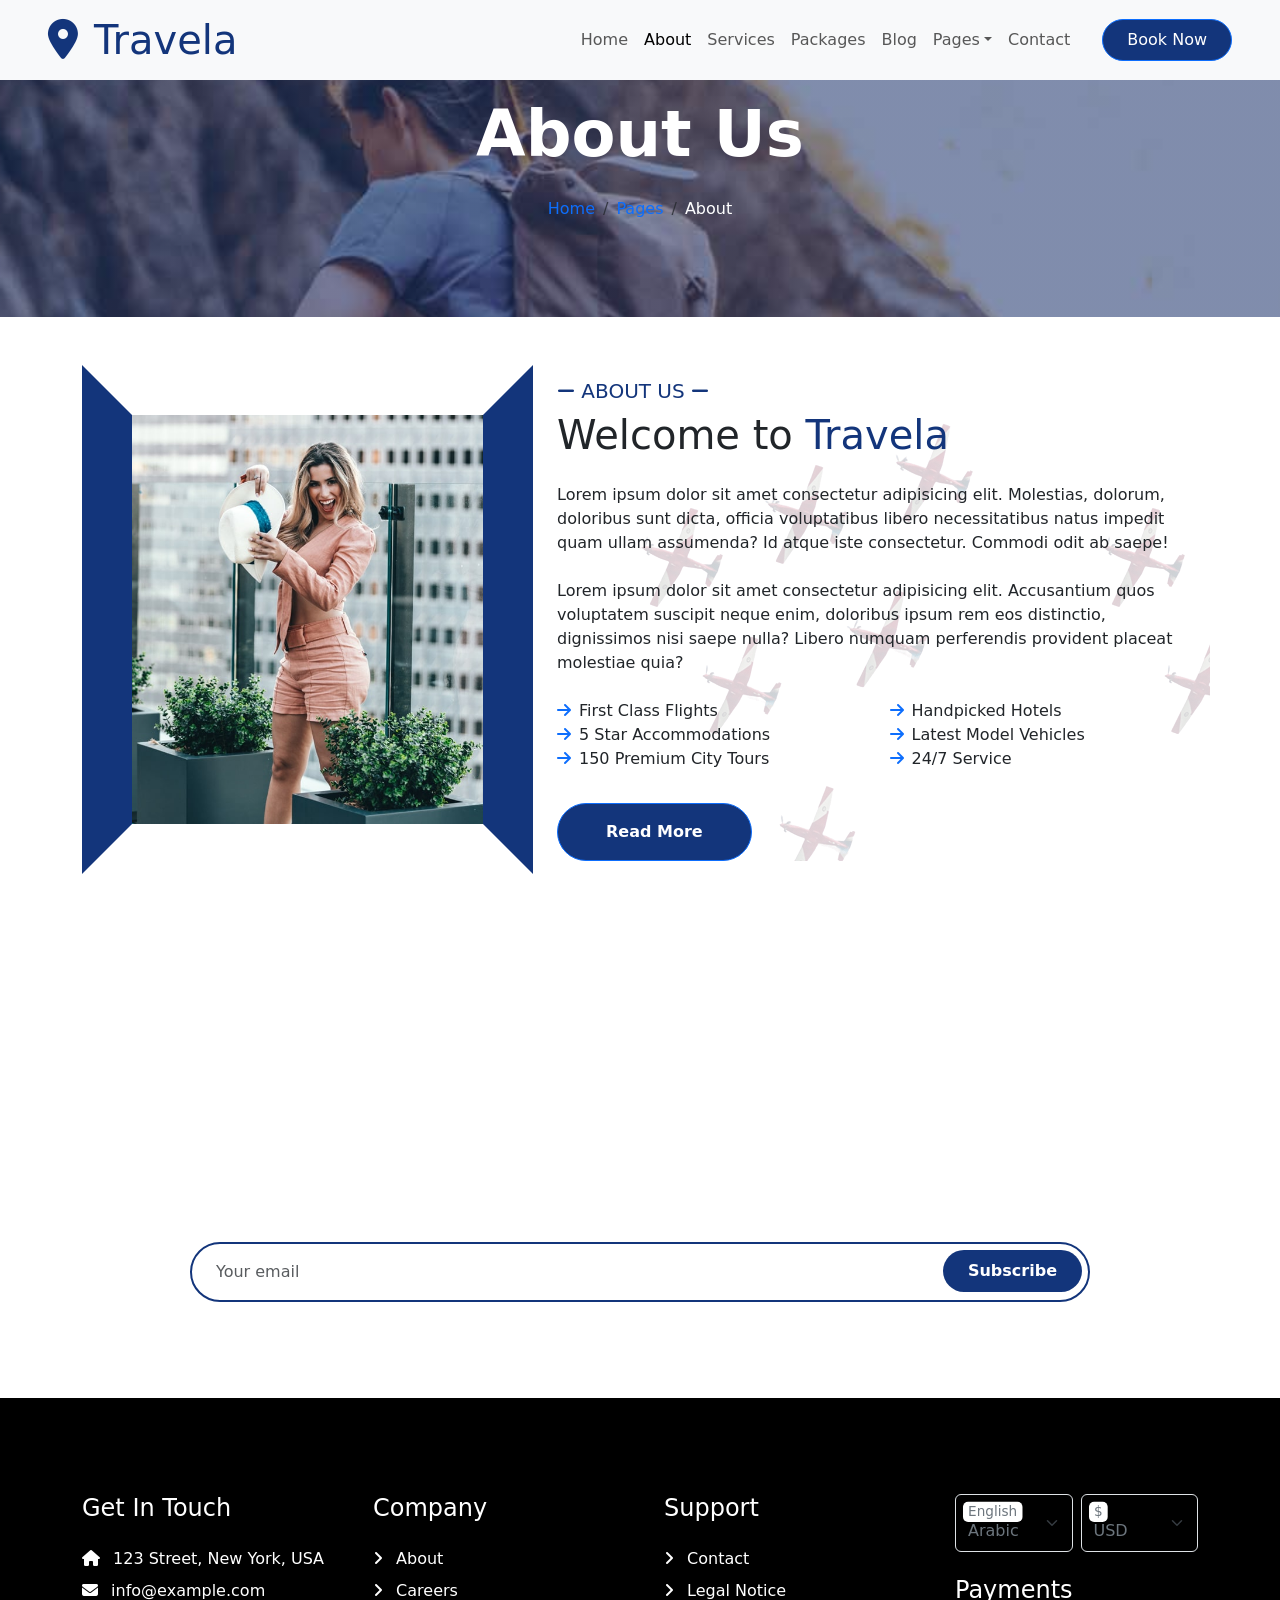
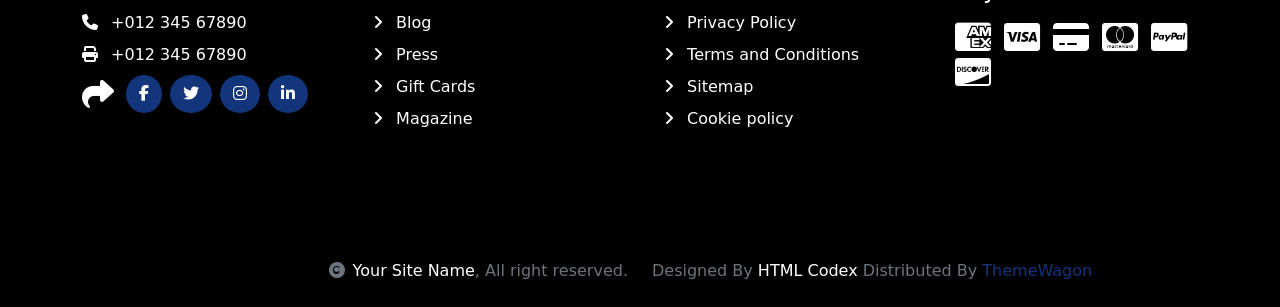
<file: About.html>
<!DOCTYPE html>
<html lang="en">
<head>
    <meta charset="UTF-8">
    <meta name="viewport" content="width=device-width, initial-scale=1.0">
    <title>Travela</title>
    <link rel="stylesheet" href="add.css">
    <link href="https://cdn.jsdelivr.net/npm/bootstrap@5.3.3/dist/css/bootstrap.min.css" rel="stylesheet" integrity="sha384-QWTKZyjpPEjISv5WaRU9OFeRpok6YctnYmDr5pNlyT2bRjXh0JMhjY6hW+ALEwIH" crossorigin="anonymous">
    <link href="https://unpkg.com/aos@2.3.1/dist/aos.css" rel="stylesheet">
    <link rel="preconnect" href="https://fonts.googleapis.com">
    <link rel="preconnect" href="https://fonts.gstatic.com" crossorigin>
    <link href="https://fonts.googleapis.com/css2?family=Roboto:ital,wght@0,100;0,300;0,400;0,500;0,700;0,900;1,100;1,300;1,400;1,500;1,700;1,900&display=swap" rel="stylesheet">
    <link rel="stylesheet" href="https://cdnjs.cloudflare.com/ajax/libs/font-awesome/6.7.2/css/all.min.css" integrity="sha512-Evv84Mr4kqVGRNSgIGL/F/aIDqQb7xQ2vcrdIwxfjThSH8CSR7PBEakCr51Ck+w+/U6swU2Im1vVX0SVk9ABhg==" crossorigin="anonymous" referrerpolicy="no-referrer" />
</head>
<body>
    <!-- navbar -->
    <div class="container-fluid p-0 position-fixed z-3 bg-light">
        <nav class="navbar navbar-expand-lg navbar-secondary px-4 px-lg-5 py-3 py-lg-0 mt-3 mb-3">
            <a href="index.html" class="navbar-brand p-0">
                <h1 class="m-0" style="color: #13357B;"><i class="fa fa-map-marker-alt me-3"></i>Travela</h1>
            </a>
            <button class="navbar-toggler" type="button" data-bs-toggle="collapse" data-bs-target="#navbarCollapse">
                <span class="fa fa-bars"></span>
            </button>
            <div class="collapse navbar-collapse" id="navbarCollapse">
                <div class="navbar-nav ms-auto py-0">
                    <a href="index.html" class="nav-item nav-link">Home</a>
                    <a href="About.html" class="nav-item nav-link active">About</a>
                    <a href="Services.html" class="nav-item nav-link">Services</a>
                    <a href="Packages.html" class="nav-item nav-link">Packages</a>
                    <a href="Blog.html" class="nav-item nav-link">Blog</a>
                    <div class="nav-item dropdown">
                        <a href="#" class="nav-link dropdown-toggle" data-bs-toggle="dropdown">Pages</a>
                        <div class="dropdown-menu m-0">
                            <a href="Destination.html" class="dropdown-item">Destination</a>
                            <a href="Tour.html" class="dropdown-item">Explore Tour</a>
                            <a href="Booking.html" class="dropdown-item">Travel Booking</a>
                            <a href="Gallery.html" class="dropdown-item">Our Gallery</a>
                            <a href="Guides.html" class="dropdown-item">Travel Guides</a>
                            <a href="Testimonial.html" class="dropdown-item">Testimonial</a>
                            <a href="404.html" class="dropdown-item">404 Page</a>
                        </div>
                    </div>
                    <a href="contact.html" class="nav-item nav-link">Contact</a>
                </div>
                <a href="" class="btn btn-primary py-2 px-4 ms-lg-4" style="border-radius: 500px; background-color: #13357B;">Book Now</a>
            </div>
        </nav>
    </div>
    <!-- header -->
    <div class="container-fluid bg-breadcrumb py-5" style=" background-attachment: fixed; background-image: linear-gradient(rgba(19, 53, 123, .5), rgba(19, 53, 123, .5)), url(img/breadcrumb-bg.jpg); background-position: center; background-size: cover; ">
        <div class="container text-center py-5" style="max-width: 900px;">
            <h3 class="text-white display-3 mb-4 fw-bold">About Us</h1>
            <ol class="breadcrumb justify-content-center mb-0">
                <li class="breadcrumb-item"><a href="index.html" style="text-decoration: none;">Home</a></li>
                <li class="breadcrumb-item"><a href="#" style="text-decoration: none;">Pages</a></li>
                <li class="breadcrumb-item active text-white">About</li>
            </ol>    
        </div>
    </div>   
    <!-- about us -->
    <div class="container-fluid">
        <div class="container py-5">
            <div class="row align-items-center">
                <div class="col-lg-5">
                    <div class="abimg h-100" style="border: 50px solid; border-color: transparent #13357B transparent #13357B;">
                        <img src="img/about-img.jpg" class="img-fluid w-100 h-100" alt="">
                    </div>
                </div>
                <div class="col-lg-7" style="background: linear-gradient(rgba(255, 255, 255, .8), rgba(255, 255, 255, .8)), url(img/about-img-1.png);">
                    <h5 class="pe-3" style="color: #13357B;"><i class="fa-solid fa-minus"></i> ABOUT US <i class="fa-solid fa-minus"></i></h5>
                    <h1 class="mb-4">Welcome to <span style="color: #13357B;">Travela</span></h1>
                    <p class="mb-4">Lorem ipsum dolor sit amet consectetur adipisicing elit. Molestias, dolorum, doloribus sunt dicta, officia voluptatibus libero necessitatibus natus impedit quam ullam assumenda? Id atque iste consectetur. Commodi odit ab saepe!</p>
                    <p class="mb-4">Lorem ipsum dolor sit amet consectetur adipisicing elit. Accusantium quos voluptatem suscipit neque enim, doloribus ipsum rem eos distinctio, dignissimos nisi saepe nulla? Libero numquam perferendis provident placeat molestiae quia?</p>
                    <div class="row mb-4">
                        <div class="col-sm-6">
                            <p class="mb-0"><i class="fa fa-arrow-right text-primary me-2"></i>First Class Flights</p>
                        </div>
                        <div class="col-sm-6">
                            <p class="mb-0"><i class="fa fa-arrow-right text-primary me-2"></i>Handpicked Hotels</p>
                        </div>
                        <div class="col-sm-6">
                            <p class="mb-0"><i class="fa fa-arrow-right text-primary me-2"></i>5 Star Accommodations</p>
                        </div>
                        <div class="col-sm-6">
                            <p class="mb-0"><i class="fa fa-arrow-right text-primary me-2"></i>Latest Model Vehicles</p>
                        </div>
                        <div class="col-sm-6">
                            <p class="mb-0"><i class="fa fa-arrow-right text-primary me-2"></i>150 Premium City Tours</p>
                        </div>
                        <div class="col-sm-6">
                            <p class="mb-0"><i class="fa fa-arrow-right text-primary me-2"></i>24/7 Service</p>
                        </div>
                    </div>
                    <a class="btn btn-primary fw-bold py-3 px-5 mt-2" style="background-color: #13357B; border-radius: 500px;" href="">Read More</a>
                </div>
            </div>
        </div>
    </div>       
    <!-- news --> 
    <div class="container-fluid py-5" style=" background-attachment: fixed; background-image: linear-gradient(rgba(19, 53, 123, .8), rgba(19, 53, 123, .8)), url(img/subscribe-img.jpg); background-position: center; background-size: cover; ">
        <div class="container text-center py-5">
            <div class="mx-auto text-center" style="max-width: 900px;">
                <h5 class="px-3 text-white"><i class="fa-solid fa-minus"></i> SUBSCRIBE <i class="fa-solid fa-minus"></i></h5>
                <h1 class="text-white mb-4">Our Newsletter</h1>
                <p class="text-white mb-5">Lorem ipsum dolor sit amet consectetur adipisicing elit. Laborum tempore nam, architecto doloremque velit explicabo? Voluptate sunt eveniet fuga eligendi! Expedita laudantium fugiat corrupti eum cum repellat a laborum quasi.
                </p>
                <div class="position-relative mx-auto">
                    <input class="form-control rounded-pill w-100 py-3 ps-4 pe-5" style="border: 2px solid #13357B;" type="text" placeholder="Your email">
                    <button type="button" class="btn rounded-pill position-absolute top-0 end-0 py-2 px-4 mt-2 me-2 fw-bold text-white" style="background-color: #13357B;">Subscribe</button>
                </div>
            </div>
        </div>
    </div> 
    <!-- footer -->
    <div class="container-fluid py-5 bg-black">
        <div class="container py-5">
            <div class="row g-5">
                <div class="col-md-6 col-lg-6 col-xl-3">
                    <div class="footer-item d-flex flex-column">
                        <h4 class="mb-4 text-white">Get In Touch</h4>
                        <a href="" style="text-decoration: none;" class="text-white mb-2"><i class="fas fa-home me-2"></i> 123 Street, New York, USA</a>
                        <a href="" style="text-decoration: none;" class="text-white mb-2"><i class="fas fa-envelope me-2"></i> info@example.com</a>
                        <a href="" style="text-decoration: none;" class="text-white mb-2"><i class="fas fa-phone me-2"></i> +012 345 67890</a>
                        <a href="" style="text-decoration: none;" class="text-white mb-2" class="mb-3"><i class="fas fa-print me-2"></i> +012 345 67890</a>
                        <div class="d-flex align-items-center">
                            <i class="fas fa-share fa-2x text-white me-2"></i>
                            <a class="btn-square btn rounded-circle mx-1 text-white" href="" style="text-decoration: none; background-color: #13357B;"><i class="fab fa-facebook-f"></i></a>
                            <a class="btn-square btn rounded-circle mx-1 text-white" href="" style="text-decoration: none; background-color: #13357B;"><i class="fab fa-twitter"></i></a>
                            <a class="btn-square btn rounded-circle mx-1 text-white" href="" style="text-decoration: none; background-color: #13357B;"><i class="fab fa-instagram"></i></a>
                            <a class="btn-square btn rounded-circle mx-1 text-white" href="" style="text-decoration: none; background-color: #13357B;"><i class="fab fa-linkedin-in"></i></a>
                        </div>
                    </div>
                </div>
                <div class="col-md-6 col-lg-6 col-xl-3">
                    <div class="footer-item d-flex flex-column">
                        <h4 class="mb-4 text-white">Company</h4>
                        <a href="" style="text-decoration: none;" class="text-white mb-2"><i class="fas fa-angle-right me-2"></i> About</a>
                        <a href="" style="text-decoration: none;" class="text-white mb-2"><i class="fas fa-angle-right me-2"></i> Careers</a>
                        <a href="" style="text-decoration: none;" class="text-white mb-2"><i class="fas fa-angle-right me-2"></i> Blog</a>
                        <a href="" style="text-decoration: none;" class="text-white mb-2"><i class="fas fa-angle-right me-2"></i> Press</a>
                        <a href="" style="text-decoration: none;" class="text-white mb-2"><i class="fas fa-angle-right me-2"></i> Gift Cards</a>
                        <a href="" style="text-decoration: none;" class="text-white mb-2"><i class="fas fa-angle-right me-2"></i> Magazine</a>
                    </div>
                </div>
                <div class="col-md-6 col-lg-6 col-xl-3">
                    <div class="footer-item d-flex flex-column">
                        <h4 class="mb-4 text-white">Support</h4>
                        <a href="" style="text-decoration: none;" class="text-white mb-2"><i class="fas fa-angle-right me-2"></i> Contact</a>
                        <a href="" style="text-decoration: none;" class="text-white mb-2"><i class="fas fa-angle-right me-2"></i> Legal Notice</a>
                        <a href="" style="text-decoration: none;" class="text-white mb-2"><i class="fas fa-angle-right me-2"></i> Privacy Policy</a>
                        <a href="" style="text-decoration: none;" class="text-white mb-2"><i class="fas fa-angle-right me-2"></i> Terms and Conditions</a>
                        <a href="" style="text-decoration: none;" class="text-white mb-2"><i class="fas fa-angle-right me-2"></i> Sitemap</a>
                        <a href="" style="text-decoration: none;" class="text-white mb-2"><i class="fas fa-angle-right me-2"></i> Cookie policy</a>
                    </div>
                </div>
                <div class="col-md-6 col-lg-6 col-xl-3">
                    <div class="footer-item">
                        <div class="row gy-3 gx-2 mb-4">
                            <div class="col-xl-6">
                                <form>
                                    <div class="form-floating">
                                        <select class="form-select bg-black border text-secondary" id="select">
                                            <option value="1">Arabic</option>
                                            <option value="2">German</option>
                                            <option value="3">Greek</option>
                                            <option value="3">New York</option>
                                        </select>
                                        <label class="text-secondary">English</label>
                                    </div>
                                </form>
                            </div>
                            <div class="col-xl-6">
                                <form>
                                    <div class="form-floating">
                                        <select class="form-select bg-black border text-secondary" id="select">
                                            <option value="1">USD</option>
                                            <option value="2">EUR</option>
                                            <option value="3">INR</option>
                                            <option value="3">GBP</option>
                                        </select>
                                        <label for="select" class="text-secondary" >$</label>
                                    </div>
                                </form>
                            </div>
                        </div>
                        <h4 class="text-white mb-3">Payments</h4>
                        <div class="footer-bank-card">
                            <a href="#" style="text-decoration: none;" class="text-white me-2"><i class="fab fa-cc-amex fa-2x"></i></a>
                            <a href="#" style="text-decoration: none;" class="text-white me-2"><i class="fab fa-cc-visa fa-2x"></i></a>
                            <a href="#" style="text-decoration: none;" class="text-white me-2"><i class="fas fa-credit-card fa-2x"></i></a>
                            <a href="#" style="text-decoration: none;" class="text-white me-2"><i class="fab fa-cc-mastercard fa-2x"></i></a>
                            <a href="#" style="text-decoration: none;" class="text-white me-2"><i class="fab fa-cc-paypal fa-2x"></i></a>
                            <a href="#" style="text-decoration: none;" class="text-white"><i class="fab fa-cc-discover fa-2x"></i></a>
                        </div>
                    </div>
                </div>
            </div>
        </div>
    </div>
    <!-- Copyright -->
    <div class="container-fluid text-body py-4 bg-black">
        <div class="container">
            <div class="row g-4 align-items-center">
                <div class="col-md-6 text-center text-md-end mb-md-0 text-secondary">
                    <i class="fas fa-copyright me-2"></i><a style="color: white; text-decoration: none;" href="#">Your Site Name</a>, All right reserved.
                </div>
                <div class="col-md-6 text-center text-md-start text-secondary">
                    Designed By <a href="https://htmlcodex.com" style="color: white; text-decoration:none;">HTML Codex</a> Distributed By <a href="https://themewagon.com" style="color: #13357B; text-decoration:none;">ThemeWagon</a>
                </div>
            </div>
        </div>
    </div>
    <script src="https://unpkg.com/aos@2.3.1/dist/aos.js"></script>
    <script src="https://cdn.jsdelivr.net/npm/bootstrap@5.3.3/dist/js/bootstrap.bundle.min.js" integrity="sha384-YvpcrYf0tY3lHB60NNkmXc5s9fDVZLESaAA55NDzOxhy9GkcIdslK1eN7N6jIeHz" crossorigin="anonymous"></script>
</body>
</html>
</file>
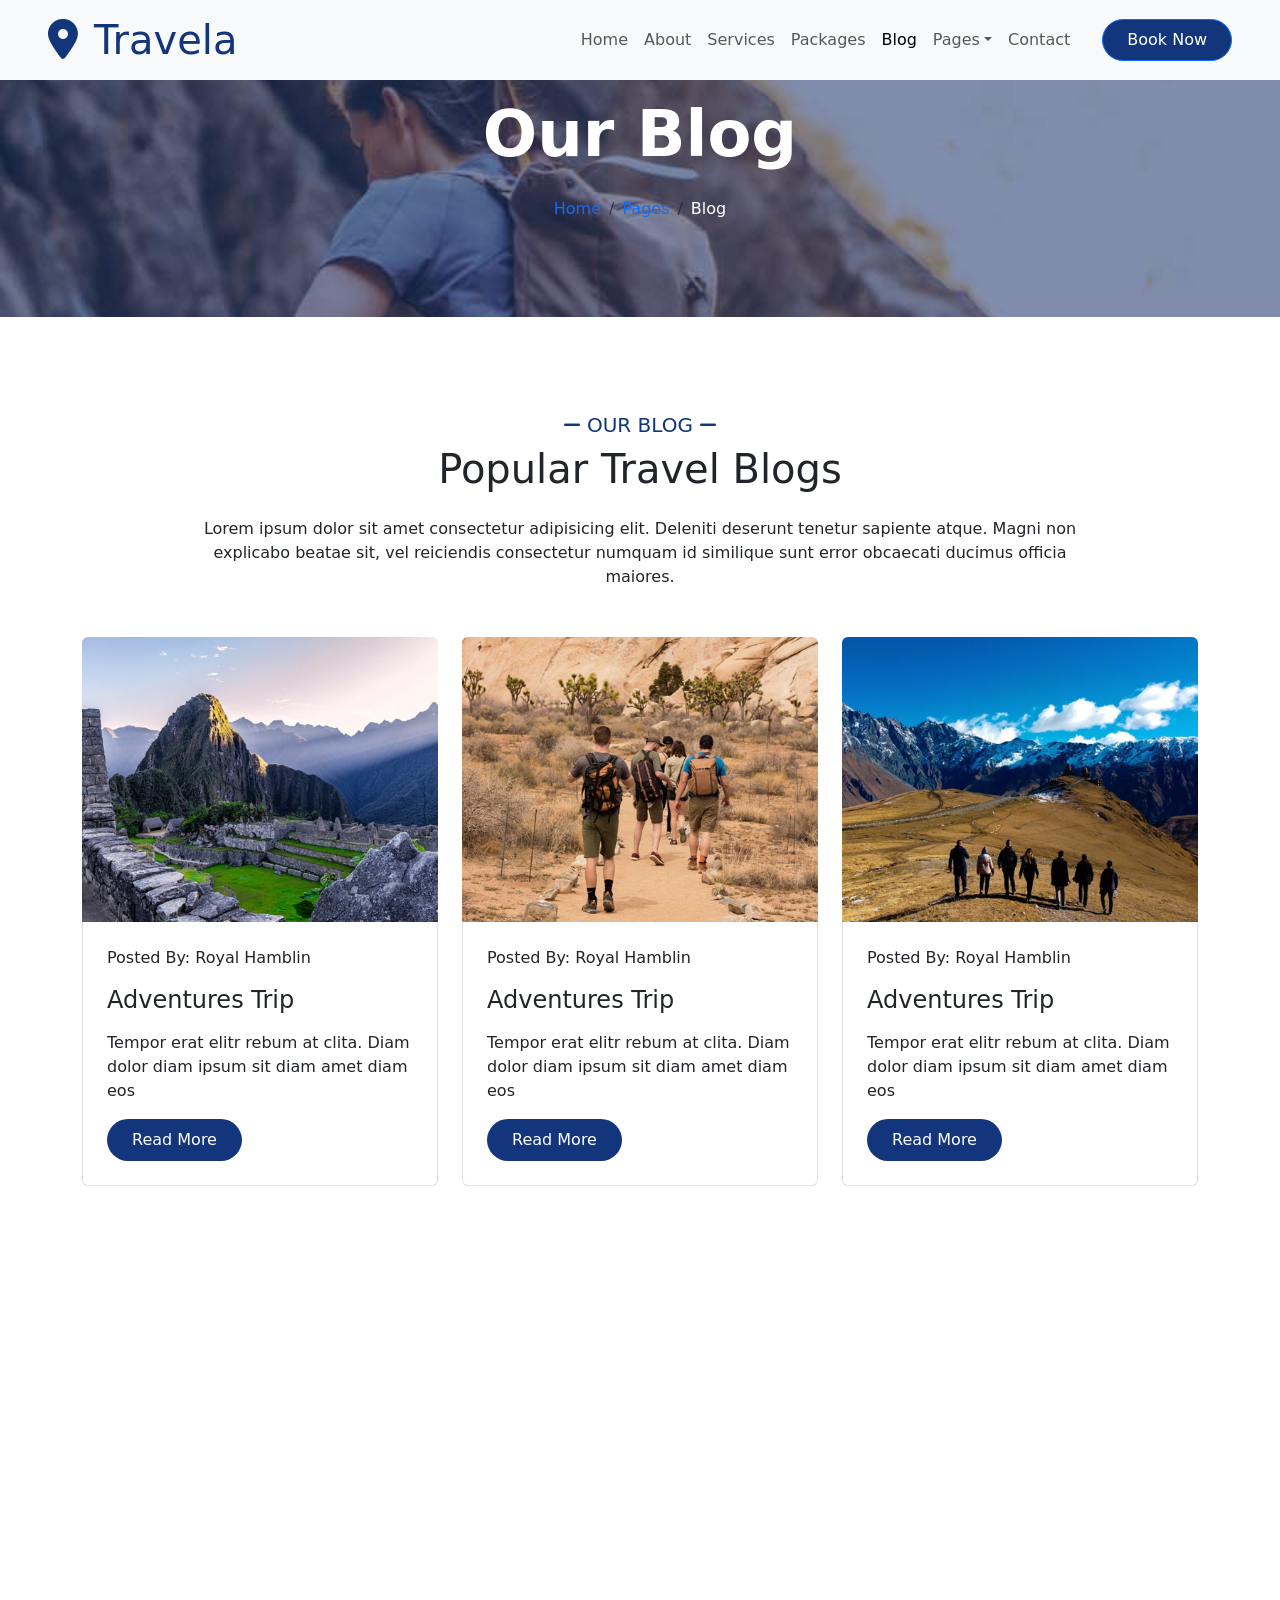
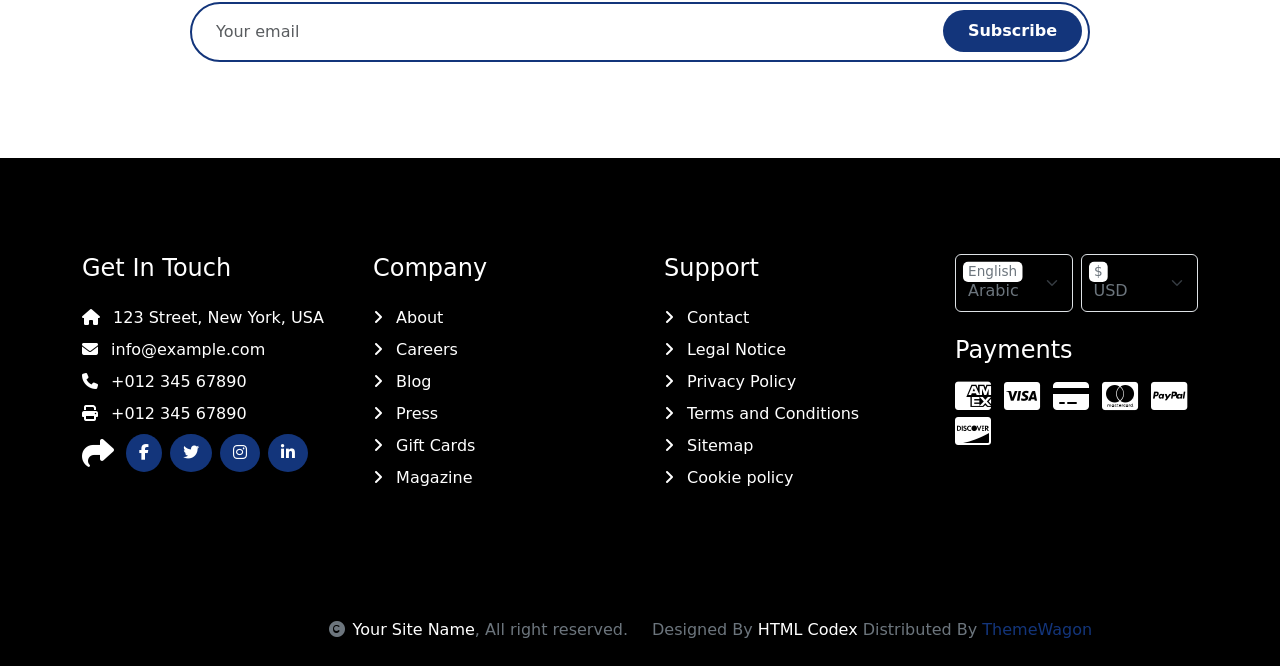
<file: Blog.html>
<!DOCTYPE html>
<html lang="en">
<head>
    <meta charset="UTF-8">
    <meta name="viewport" content="width=device-width, initial-scale=1.0">
    <title>Travela</title>
    <link rel="stylesheet" href="add.css">
    <link href="https://cdn.jsdelivr.net/npm/bootstrap@5.3.3/dist/css/bootstrap.min.css" rel="stylesheet" integrity="sha384-QWTKZyjpPEjISv5WaRU9OFeRpok6YctnYmDr5pNlyT2bRjXh0JMhjY6hW+ALEwIH" crossorigin="anonymous">
    <link href="https://unpkg.com/aos@2.3.1/dist/aos.css" rel="stylesheet">
    <link rel="preconnect" href="https://fonts.googleapis.com">
    <link rel="preconnect" href="https://fonts.gstatic.com" crossorigin>
    <link href="https://fonts.googleapis.com/css2?family=Roboto:ital,wght@0,100;0,300;0,400;0,500;0,700;0,900;1,100;1,300;1,400;1,500;1,700;1,900&display=swap" rel="stylesheet">
    <link rel="stylesheet" href="https://cdnjs.cloudflare.com/ajax/libs/font-awesome/6.7.2/css/all.min.css" integrity="sha512-Evv84Mr4kqVGRNSgIGL/F/aIDqQb7xQ2vcrdIwxfjThSH8CSR7PBEakCr51Ck+w+/U6swU2Im1vVX0SVk9ABhg==" crossorigin="anonymous" referrerpolicy="no-referrer" />
</head>
<body>
    <!-- navbar -->
    <div class="container-fluid p-0 position-fixed z-3 bg-light">
        <nav class="navbar navbar-expand-lg navbar-secondary px-4 px-lg-5 py-3 py-lg-0 mt-3 mb-3">
            <a href="index.html" class="navbar-brand p-0">
                <h1 class="m-0" style="color: #13357B;"><i class="fa fa-map-marker-alt me-3"></i>Travela</h1>
            </a>
            <button class="navbar-toggler" type="button" data-bs-toggle="collapse" data-bs-target="#navbarCollapse">
                <span class="fa fa-bars"></span>
            </button>
            <div class="collapse navbar-collapse" id="navbarCollapse">
                <div class="navbar-nav ms-auto py-0">
                    <a href="index.html" class="nav-item nav-link">Home</a>
                    <a href="About.html" class="nav-item nav-link">About</a>
                    <a href="Services.html" class="nav-item nav-link">Services</a>
                    <a href="Packages.html" class="nav-item nav-link">Packages</a>
                    <a href="Blog.html" class="nav-item nav-link active">Blog</a>
                    <div class="nav-item dropdown">
                        <a href="#" class="nav-link dropdown-toggle" data-bs-toggle="dropdown">Pages</a>
                        <div class="dropdown-menu m-0">
                            <a href="Destination.html" class="dropdown-item">Destination</a>
                            <a href="Tour.html" class="dropdown-item">Explore Tour</a>
                            <a href="Booking.html" class="dropdown-item">Travel Booking</a>
                            <a href="Gallery.html" class="dropdown-item">Our Gallery</a>
                            <a href="Guides.html" class="dropdown-item">Travel Guides</a>
                            <a href="Testimonial.html" class="dropdown-item">Testimonial</a>
                            <a href="404.html" class="dropdown-item">404 Page</a>
                        </div>
                    </div>
                    <a href="contact.html" class="nav-item nav-link">Contact</a>
                </div>
                <a href="" class="btn btn-primary py-2 px-4 ms-lg-4" style="border-radius: 500px; background-color: #13357B;">Book Now</a>
            </div>
        </nav>
    </div> 
    <!-- header -->
    <div class="container-fluid bg-breadcrumb py-5" style=" background-attachment: fixed; background-image: linear-gradient(rgba(19, 53, 123, .5), rgba(19, 53, 123, .5)), url(img/breadcrumb-bg.jpg); background-position: center; background-size: cover; ">
        <div class="container text-center py-5" style="max-width: 900px;">
            <h3 class="text-white display-3 mb-4 fw-bold">Our Blog</h1>
            <ol class="breadcrumb justify-content-center mb-0">
                <li class="breadcrumb-item"><a href="index.html" style="text-decoration: none;">Home</a></li>
                <li class="breadcrumb-item"><a href="#" style="text-decoration: none;">Pages</a></li>
                <li class="breadcrumb-item active text-white">Blog</li>
            </ol>    
        </div>
    </div>     
    <!-- blog -->
    <div class="container-fluid py-5">
        <div class="container py-5">
            <div class="mx-auto text-center mb-5" style="max-width: 900px;">
                <h5 class="px-3" style="color: #13357B;"><i class="fa-solid fa-minus"></i> OUR BLOG <i class="fa-solid fa-minus"></i></h5>
                <h1 class="mb-4">Popular Travel Blogs</h1>
                <p class="mb-0">Lorem ipsum dolor sit amet consectetur adipisicing elit. Deleniti deserunt tenetur sapiente atque. Magni non explicabo beatae sit, vel reiciendis consectetur numquam id similique sunt error obcaecati ducimus officia maiores.
                </p>
            </div>
            <div class="row g-4 justify-content-center">
                <div class="col-lg-4 col-md-6">
                    <div class="blog-item">
                        <div class="blog-img">
                            <div class="bimg">
                                <img class="img-fluid w-100 rounded-top" src="img/blog-1.jpg" alt="Image">
                            </div>    
                        </div>
                        <div class="blog-content border border-top-0 rounded-bottom p-4">
                            <p class="mb-3">Posted By: Royal Hamblin </p>
                            <a href="#" class="h4"style="text-decoration:none;" >Adventures Trip</a>
                            <p class="my-3">Tempor erat elitr rebum at clita. Diam dolor diam ipsum sit diam amet diam eos</p>
                            <a href="#" class="btn rounded-pill py-2 px-4 text-white" style="background-color: #13357B;">Read More</a>
                        </div>
                    </div>
                </div>
                <div class="col-lg-4 col-md-6">
                    <div class="blog-item">
                        <div class="blog-img">
                            <div class="blog-img-inner">
                                <img class="img-fluid w-100 rounded-top" src="img/blog-2.jpg" alt="Image">
                            </div>    
                        </div>
                        <div class="blog-content border border-top-0 rounded-bottom p-4">
                            <p class="mb-3">Posted By: Royal Hamblin </p>
                            <a href="#" class="h4"style="text-decoration:none;" >Adventures Trip</a>
                            <p class="my-3">Tempor erat elitr rebum at clita. Diam dolor diam ipsum sit diam amet diam eos</p>
                            <a href="#" class="btn rounded-pill py-2 px-4 text-white" style="background-color: #13357B;">Read More</a>
                        </div>
                    </div>
                </div>
                <div class="col-lg-4 col-md-6">
                    <div class="blog-item">
                        <div class="blog-img">
                            <div class="blog-img-inner">
                                <img class="img-fluid w-100 rounded-top" src="img/blog-3.jpg" alt="Image">
                            </div>    
                        </div>
                        <div class="blog-content border border-top-0 rounded-bottom p-4">
                            <p class="mb-3">Posted By: Royal Hamblin </p>
                            <a href="#" class="h4"style="text-decoration:none;" >Adventures Trip</a>
                            <p class="my-3">Tempor erat elitr rebum at clita. Diam dolor diam ipsum sit diam amet diam eos</p>
                            <a href="#" class="btn rounded-pill py-2 px-4 text-white" style="background-color: #13357B;">Read More</a>
                        </div>
                    </div>
                </div>
            </div>
        </div>
    </div>      
    <!-- news --> 
    <div class="container-fluid py-5" style=" background-attachment: fixed; background-image: linear-gradient(rgba(19, 53, 123, .8), rgba(19, 53, 123, .8)), url(img/subscribe-img.jpg); background-position: center; background-size: cover; ">
        <div class="container text-center py-5">
            <div class="mx-auto text-center" style="max-width: 900px;">
                <h5 class="px-3 text-white"><i class="fa-solid fa-minus"></i> SUBSCRIBE <i class="fa-solid fa-minus"></i></h5>
                <h1 class="text-white mb-4">Our Newsletter</h1>
                <p class="text-white mb-5">Lorem ipsum dolor sit amet consectetur adipisicing elit. Laborum tempore nam, architecto doloremque velit explicabo? Voluptate sunt eveniet fuga eligendi! Expedita laudantium fugiat corrupti eum cum repellat a laborum quasi.
                </p>
                <div class="position-relative mx-auto">
                    <input class="form-control rounded-pill w-100 py-3 ps-4 pe-5" style="border: 2px solid #13357B;" type="text" placeholder="Your email">
                    <button type="button" class="btn rounded-pill position-absolute top-0 end-0 py-2 px-4 mt-2 me-2 fw-bold text-white" style="background-color: #13357B;">Subscribe</button>
                </div>
            </div>
        </div>
    </div>  
    <!-- footer -->
    <div class="container-fluid py-5 bg-black">
        <div class="container py-5">
            <div class="row g-5">
                <div class="col-md-6 col-lg-6 col-xl-3">
                    <div class="footer-item d-flex flex-column">
                        <h4 class="mb-4 text-white">Get In Touch</h4>
                        <a href="" style="text-decoration: none;" class="text-white mb-2"><i class="fas fa-home me-2"></i> 123 Street, New York, USA</a>
                        <a href="" style="text-decoration: none;" class="text-white mb-2"><i class="fas fa-envelope me-2"></i> info@example.com</a>
                        <a href="" style="text-decoration: none;" class="text-white mb-2"><i class="fas fa-phone me-2"></i> +012 345 67890</a>
                        <a href="" style="text-decoration: none;" class="text-white mb-2" class="mb-3"><i class="fas fa-print me-2"></i> +012 345 67890</a>
                        <div class="d-flex align-items-center">
                            <i class="fas fa-share fa-2x text-white me-2"></i>
                            <a class="btn-square btn rounded-circle mx-1 text-white" href="" style="text-decoration: none; background-color: #13357B;"><i class="fab fa-facebook-f"></i></a>
                            <a class="btn-square btn rounded-circle mx-1 text-white" href="" style="text-decoration: none; background-color: #13357B;"><i class="fab fa-twitter"></i></a>
                            <a class="btn-square btn rounded-circle mx-1 text-white" href="" style="text-decoration: none; background-color: #13357B;"><i class="fab fa-instagram"></i></a>
                            <a class="btn-square btn rounded-circle mx-1 text-white" href="" style="text-decoration: none; background-color: #13357B;"><i class="fab fa-linkedin-in"></i></a>
                        </div>
                    </div>
                </div>
                <div class="col-md-6 col-lg-6 col-xl-3">
                    <div class="footer-item d-flex flex-column">
                        <h4 class="mb-4 text-white">Company</h4>
                        <a href="" style="text-decoration: none;" class="text-white mb-2"><i class="fas fa-angle-right me-2"></i> About</a>
                        <a href="" style="text-decoration: none;" class="text-white mb-2"><i class="fas fa-angle-right me-2"></i> Careers</a>
                        <a href="" style="text-decoration: none;" class="text-white mb-2"><i class="fas fa-angle-right me-2"></i> Blog</a>
                        <a href="" style="text-decoration: none;" class="text-white mb-2"><i class="fas fa-angle-right me-2"></i> Press</a>
                        <a href="" style="text-decoration: none;" class="text-white mb-2"><i class="fas fa-angle-right me-2"></i> Gift Cards</a>
                        <a href="" style="text-decoration: none;" class="text-white mb-2"><i class="fas fa-angle-right me-2"></i> Magazine</a>
                    </div>
                </div>
                <div class="col-md-6 col-lg-6 col-xl-3">
                    <div class="footer-item d-flex flex-column">
                        <h4 class="mb-4 text-white">Support</h4>
                        <a href="" style="text-decoration: none;" class="text-white mb-2"><i class="fas fa-angle-right me-2"></i> Contact</a>
                        <a href="" style="text-decoration: none;" class="text-white mb-2"><i class="fas fa-angle-right me-2"></i> Legal Notice</a>
                        <a href="" style="text-decoration: none;" class="text-white mb-2"><i class="fas fa-angle-right me-2"></i> Privacy Policy</a>
                        <a href="" style="text-decoration: none;" class="text-white mb-2"><i class="fas fa-angle-right me-2"></i> Terms and Conditions</a>
                        <a href="" style="text-decoration: none;" class="text-white mb-2"><i class="fas fa-angle-right me-2"></i> Sitemap</a>
                        <a href="" style="text-decoration: none;" class="text-white mb-2"><i class="fas fa-angle-right me-2"></i> Cookie policy</a>
                    </div>
                </div>
                <div class="col-md-6 col-lg-6 col-xl-3">
                    <div class="footer-item">
                        <div class="row gy-3 gx-2 mb-4">
                            <div class="col-xl-6">
                                <form>
                                    <div class="form-floating">
                                        <select class="form-select bg-black border text-secondary" id="select">
                                            <option value="1">Arabic</option>
                                            <option value="2">German</option>
                                            <option value="3">Greek</option>
                                            <option value="3">New York</option>
                                        </select>
                                        <label class="text-secondary">English</label>
                                    </div>
                                </form>
                            </div>
                            <div class="col-xl-6">
                                <form>
                                    <div class="form-floating">
                                        <select class="form-select bg-black border text-secondary" id="select">
                                            <option value="1">USD</option>
                                            <option value="2">EUR</option>
                                            <option value="3">INR</option>
                                            <option value="3">GBP</option>
                                        </select>
                                        <label for="select" class="text-secondary" >$</label>
                                    </div>
                                </form>
                            </div>
                        </div>
                        <h4 class="text-white mb-3">Payments</h4>
                        <div class="footer-bank-card">
                            <a href="#" style="text-decoration: none;" class="text-white me-2"><i class="fab fa-cc-amex fa-2x"></i></a>
                            <a href="#" style="text-decoration: none;" class="text-white me-2"><i class="fab fa-cc-visa fa-2x"></i></a>
                            <a href="#" style="text-decoration: none;" class="text-white me-2"><i class="fas fa-credit-card fa-2x"></i></a>
                            <a href="#" style="text-decoration: none;" class="text-white me-2"><i class="fab fa-cc-mastercard fa-2x"></i></a>
                            <a href="#" style="text-decoration: none;" class="text-white me-2"><i class="fab fa-cc-paypal fa-2x"></i></a>
                            <a href="#" style="text-decoration: none;" class="text-white"><i class="fab fa-cc-discover fa-2x"></i></a>
                        </div>
                    </div>
                </div>
            </div>
        </div>
    </div>
    <!-- Copyright -->
    <div class="container-fluid text-body py-4 bg-black">
        <div class="container">
            <div class="row g-4 align-items-center">
                <div class="col-md-6 text-center text-md-end mb-md-0 text-secondary">
                    <i class="fas fa-copyright me-2"></i><a style="color: white; text-decoration: none;" href="#">Your Site Name</a>, All right reserved.
                </div>
                <div class="col-md-6 text-center text-md-start text-secondary">
                    Designed By <a href="https://htmlcodex.com" style="color: white; text-decoration:none;">HTML Codex</a> Distributed By <a href="https://themewagon.com" style="color: #13357B; text-decoration:none;">ThemeWagon</a>
                </div>
            </div>
        </div>
    </div>
    <script src="https://unpkg.com/aos@2.3.1/dist/aos.js"></script>
    <script src="https://cdn.jsdelivr.net/npm/bootstrap@5.3.3/dist/js/bootstrap.bundle.min.js" integrity="sha384-YvpcrYf0tY3lHB60NNkmXc5s9fDVZLESaAA55NDzOxhy9GkcIdslK1eN7N6jIeHz" crossorigin="anonymous"></script>
</body>
</html>
</file>
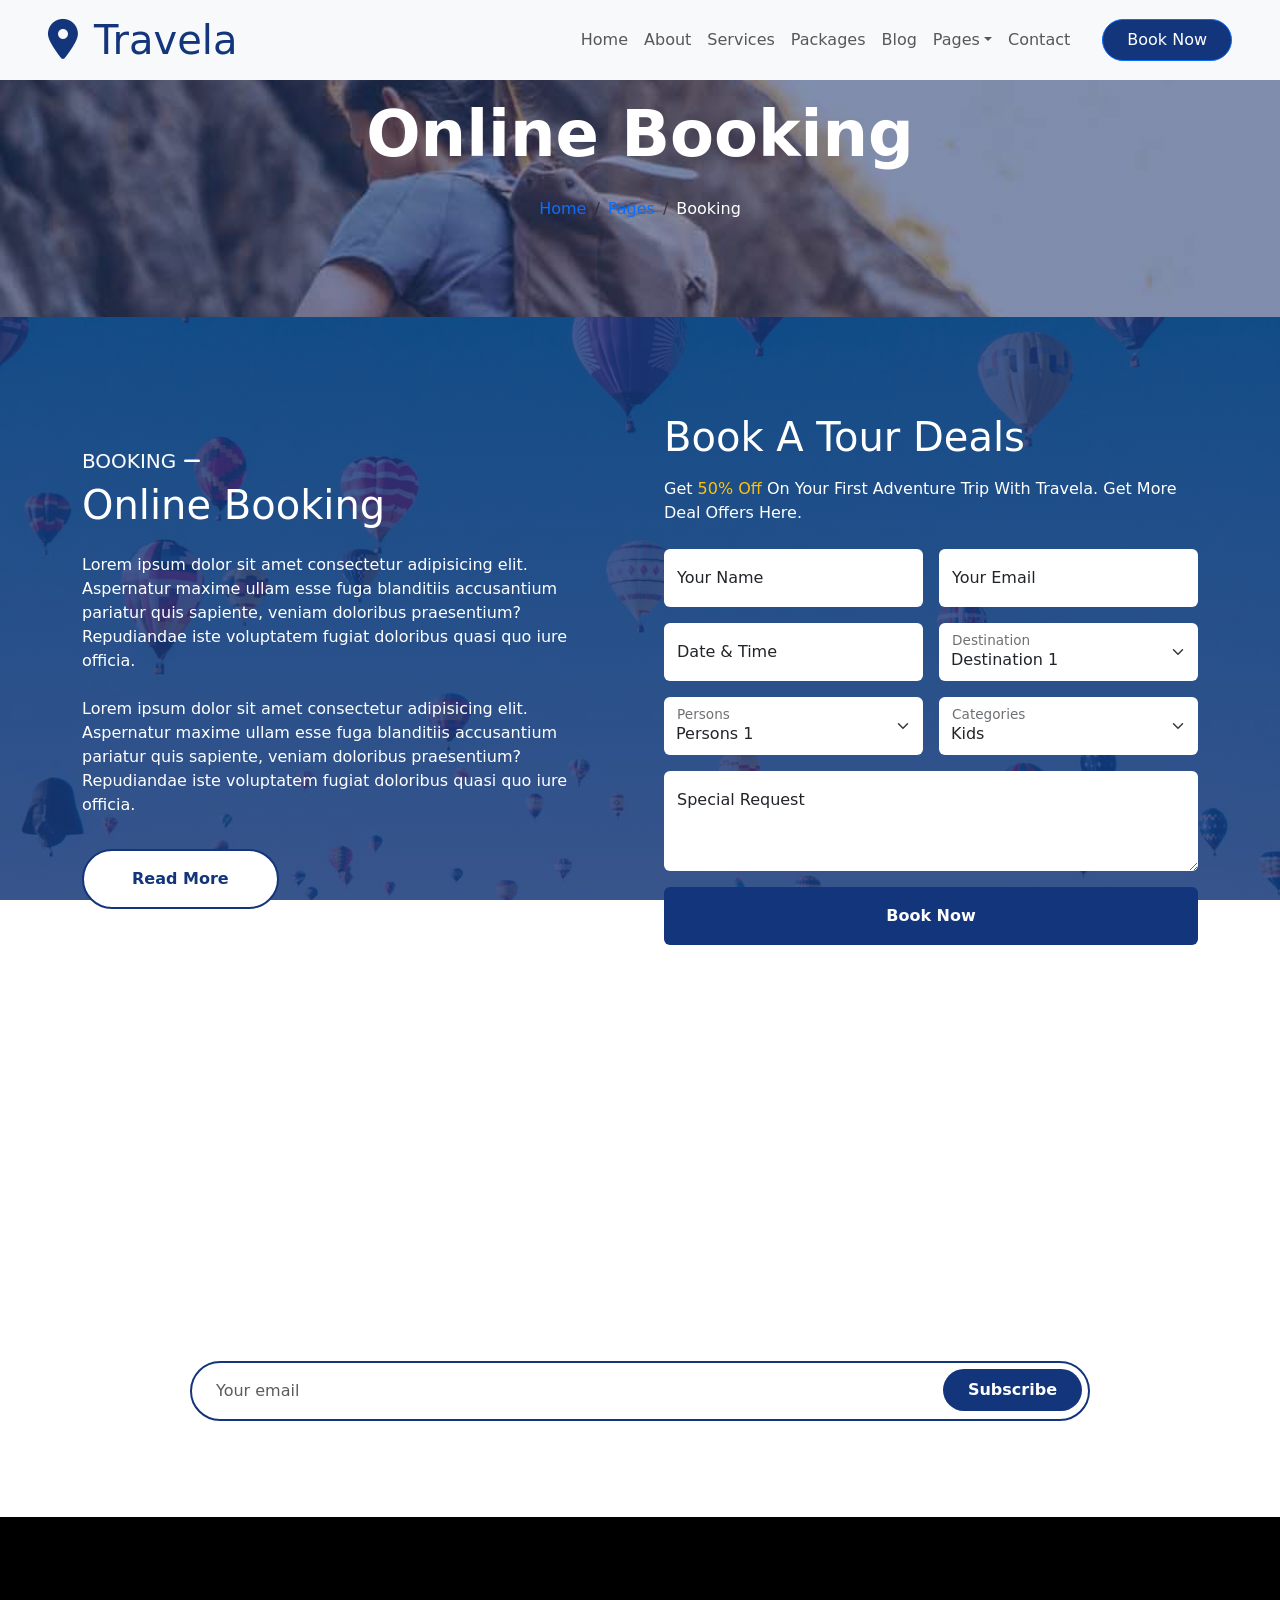
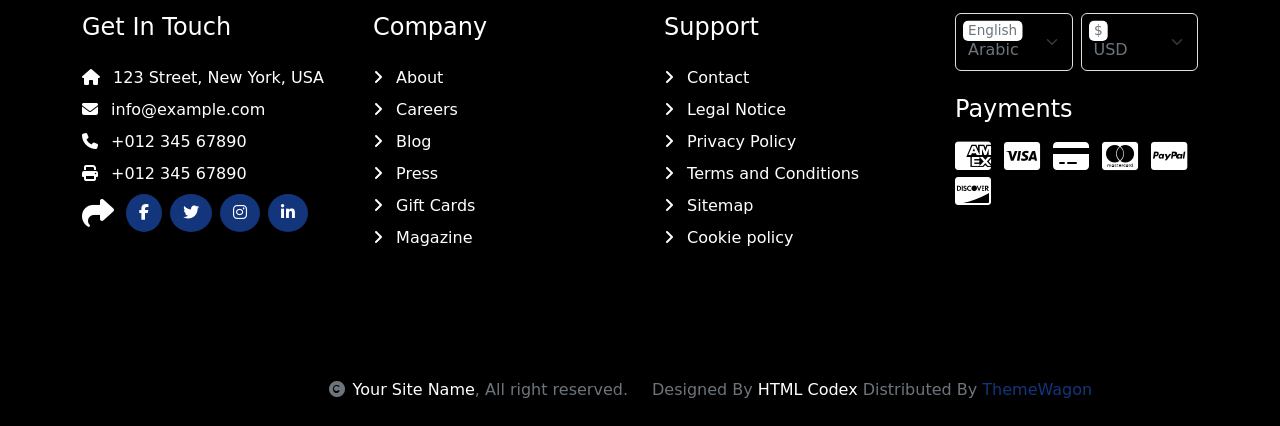
<file: Booking.html>
<!DOCTYPE html>
<html lang="en">
<head>
    <meta charset="UTF-8">
    <meta name="viewport" content="width=device-width, initial-scale=1.0">
    <title>Travela</title>
    <link rel="stylesheet" href="add.css">
    <link href="https://cdn.jsdelivr.net/npm/bootstrap@5.3.3/dist/css/bootstrap.min.css" rel="stylesheet" integrity="sha384-QWTKZyjpPEjISv5WaRU9OFeRpok6YctnYmDr5pNlyT2bRjXh0JMhjY6hW+ALEwIH" crossorigin="anonymous">
    <link href="https://unpkg.com/aos@2.3.1/dist/aos.css" rel="stylesheet">
    <link rel="preconnect" href="https://fonts.googleapis.com">
    <link rel="preconnect" href="https://fonts.gstatic.com" crossorigin>
    <link href="https://fonts.googleapis.com/css2?family=Roboto:ital,wght@0,100;0,300;0,400;0,500;0,700;0,900;1,100;1,300;1,400;1,500;1,700;1,900&display=swap" rel="stylesheet">
    <link rel="stylesheet" href="https://cdnjs.cloudflare.com/ajax/libs/font-awesome/6.7.2/css/all.min.css" integrity="sha512-Evv84Mr4kqVGRNSgIGL/F/aIDqQb7xQ2vcrdIwxfjThSH8CSR7PBEakCr51Ck+w+/U6swU2Im1vVX0SVk9ABhg==" crossorigin="anonymous" referrerpolicy="no-referrer" />
</head>
<body>
    <!-- navbar -->
    <div class="container-fluid p-0 position-fixed z-3 bg-light">
        <nav class="navbar navbar-expand-lg navbar-secondary px-4 px-lg-5 py-3 py-lg-0 mt-3 mb-3">
            <a href="index.html" class="navbar-brand p-0">
                <h1 class="m-0" style="color: #13357B;"><i class="fa fa-map-marker-alt me-3"></i>Travela</h1>
            </a>
            <button class="navbar-toggler" type="button" data-bs-toggle="collapse" data-bs-target="#navbarCollapse">
                <span class="fa fa-bars"></span>
            </button>
            <div class="collapse navbar-collapse" id="navbarCollapse">
                <div class="navbar-nav ms-auto py-0">
                    <a href="index.html" class="nav-item nav-link">Home</a>
                    <a href="About.html" class="nav-item nav-link">About</a>
                    <a href="Services.html" class="nav-item nav-link">Services</a>
                    <a href="Packages.html" class="nav-item nav-link">Packages</a>
                    <a href="Blog.html" class="nav-item nav-link">Blog</a>
                    <div class="nav-item dropdown">
                        <a href="#" class="nav-link dropdown-toggle" data-bs-toggle="dropdown">Pages</a>
                        <div class="dropdown-menu m-0">
                            <a href="Destination.html" class="dropdown-item">Destination</a>
                            <a href="Tour.html" class="dropdown-item">Explore Tour</a>
                            <a href="Booking.html" class="dropdown-item">Travel Booking</a>
                            <a href="Gallery.html" class="dropdown-item">Our Gallery</a>
                            <a href="Guides.html" class="dropdown-item">Travel Guides</a>
                            <a href="Testimonial.html" class="dropdown-item">Testimonial</a>
                            <a href="404.html" class="dropdown-item">404 Page</a>
                        </div>
                    </div>
                    <a href="contact.html" class="nav-item nav-link">Contact</a>
                </div>
                <a href="" class="btn btn-primary py-2 px-4 ms-lg-4" style="border-radius: 500px; background-color: #13357B;">Book Now</a>
            </div>
        </nav>
    </div>   
    <!-- header -->
    <div class="container-fluid bg-breadcrumb py-5" style=" background-attachment: fixed; background-image: linear-gradient(rgba(19, 53, 123, .5), rgba(19, 53, 123, .5)), url(img/breadcrumb-bg.jpg); background-position: center; background-size: cover; ">
        <div class="container text-center py-5" style="max-width: 900px;">
            <h3 class="text-white display-3 mb-4 fw-bold">Online Booking</h1>
            <ol class="breadcrumb justify-content-center mb-0">
                <li class="breadcrumb-item"><a href="index.html" style="text-decoration: none;">Home</a></li>
                <li class="breadcrumb-item"><a href="#" style="text-decoration: none;">Pages</a></li>
                <li class="breadcrumb-item active text-white">Booking</li>
            </ol>    
        </div>
    </div> 
    <!-- booking -->
    <div class="container-fluid py-5" style=" background-attachment: fixed; background-image: linear-gradient(rgba(19, 53, 123, .8), rgba(19, 53, 123, .8)), url(img/tour-booking-bg.jpg); background-position: center; background-size: cover; ">
    <div class="container py-5">
        <div class="row g-5 align-items-center">
            <div class="col-lg-6">
                <h5 class="pe-3" style="color: white;">BOOKING <i class="fa-solid fa-minus"></i></h5>
                <h1 class="text-white mb-4">Online Booking</h1>
                <p class="text-white mb-4">Lorem ipsum dolor sit amet consectetur adipisicing elit. Aspernatur maxime ullam esse fuga blanditiis accusantium pariatur quis sapiente, veniam doloribus praesentium? Repudiandae iste voluptatem fugiat doloribus quasi quo iure officia.
                </p>
                <p class="text-white mb-4">Lorem ipsum dolor sit amet consectetur adipisicing elit. Aspernatur maxime ullam esse fuga blanditiis accusantium pariatur quis sapiente, veniam doloribus praesentium? Repudiandae iste voluptatem fugiat doloribus quasi quo iure officia.
                </p>
                <a href="#" class="btn btn-light rounded-pill py-3 px-5 mt-2 fw-bold" style="border: 2px solid #13357b; background-color: white; color: #13357B;">Read More</a>
            </div>
            <div class="col-lg-6">
                <h1 class="text-white mb-3">Book A Tour Deals</h1>
                <p class="text-white mb-4">Get <span class="text-warning">50% Off</span> On Your First Adventure Trip With Travela. Get More Deal Offers Here.</p>
                <form>
                    <div class="row g-3">
                        <div class="col-md-6">
                            <div class="form-floating">
                                <input type="text" class="form-control bg-white border-0" id="name" placeholder="Your Name">
                                <label for="name">Your Name</label>
                            </div>
                        </div>
                        <div class="col-md-6">
                            <div class="form-floating">
                                <input type="email" class="form-control bg-white border-0" id="email" placeholder="Your Email">
                                <label for="email">Your Email</label>
                            </div>
                        </div>
                        <div class="col-md-6">
                            <div class="form-floating date" id="date3" data-target-input="nearest">
                                <input type="text" class="form-control bg-white border-0" id="datetime" placeholder="Date & Time" data-target="#date3" data-toggle="datetimepicker" />
                                <label for="datetime">Date & Time</label>
                            </div>
                        </div>
                        <div class="col-md-6">
                            <div class="form-floating">
                                <select class="form-select bg-white border-0" id="select1">
                                    <option value="1">Destination 1</option>
                                    <option value="2">Destination 2</option>
                                    <option value="3">Destination 3</option>
                                </select>
                                <label for="select1">Destination</label>
                            </div>
                        </div>
                        <div class="col-md-6">
                            <div class="form-floating">
                                <select class="form-select bg-white border-0" id="SelectPerson">
                                    <option value="1">Persons 1</option>
                                    <option value="2">Persons 2</option>
                                    <option value="3">Persons 3</option>
                                </select>
                                <label for="SelectPerson">Persons</label>
                            </div>
                        </div>
                        <div class="col-md-6">
                            <div class="form-floating">
                                <select class="form-select bg-white border-0" id="CategoriesSelect">
                                    <option value="1">Kids</option>
                                    <option value="2">1</option>
                                    <option value="3">2</option>
                                    <option value="3">3</option>
                                </select>
                                <label for="CategoriesSelect">Categories</label>
                            </div>
                        </div>
                        <div class="col-12">
                            <div class="form-floating">
                                <textarea class="form-control bg-white border-0" placeholder="Special Request" id="message" style="height: 100px"></textarea>
                                <label for="message">Special Request</label>
                            </div>
                        </div>
                        <div class="col-12">
                            <button class="btn text-white w-100 py-3 fw-bold" style="background-color: #13357B;" type="submit">Book Now</button>
                        </div>
                    </div>
                </form>
            </div>
        </div>
    </div>
    </div>
    <!-- news --> 
    <div class="container-fluid py-5" style=" background-attachment: fixed; background-image: linear-gradient(rgba(19, 53, 123, .8), rgba(19, 53, 123, .8)), url(img/subscribe-img.jpg); background-position: center; background-size: cover; ">
        <div class="container text-center py-5">
            <div class="mx-auto text-center" style="max-width: 900px;">
                <h5 class="px-3 text-white"><i class="fa-solid fa-minus"></i> SUBSCRIBE <i class="fa-solid fa-minus"></i></h5>
                <h1 class="text-white mb-4">Our Newsletter</h1>
                <p class="text-white mb-5">Lorem ipsum dolor sit amet consectetur adipisicing elit. Laborum tempore nam, architecto doloremque velit explicabo? Voluptate sunt eveniet fuga eligendi! Expedita laudantium fugiat corrupti eum cum repellat a laborum quasi.
                </p>
                <div class="position-relative mx-auto">
                    <input class="form-control rounded-pill w-100 py-3 ps-4 pe-5" style="border: 2px solid #13357B;" type="text" placeholder="Your email">
                    <button type="button" class="btn rounded-pill position-absolute top-0 end-0 py-2 px-4 mt-2 me-2 fw-bold text-white" style="background-color: #13357B;">Subscribe</button>
                </div>
            </div>
        </div>
    </div>
    <!-- footer -->
    <div class="container-fluid py-5 bg-black">
        <div class="container py-5">

             <div class="row g-5">
                <div class="col-md-6 col-lg-6 col-xl-3">
                    <div class="footer-item d-flex flex-column">
                        <h4 class="mb-4 text-white">Get In Touch</h4>
                        <a href="" style="text-decoration: none;" class="text-white mb-2"><i class="fas fa-home me-2"></i> 123 Street, New York, USA</a>
                        <a href="" style="text-decoration: none;" class="text-white mb-2"><i class="fas fa-envelope me-2"></i> info@example.com</a>
                        <a href="" style="text-decoration: none;" class="text-white mb-2"><i class="fas fa-phone me-2"></i> +012 345 67890</a>
                        <a href="" style="text-decoration: none;" class="text-white mb-2" class="mb-3"><i class="fas fa-print me-2"></i> +012 345 67890</a>
                        <div class="d-flex align-items-center">
                            <i class="fas fa-share fa-2x text-white me-2"></i>
                            <a class="btn-square btn rounded-circle mx-1 text-white" href="" style="text-decoration: none; background-color: #13357B;"><i class="fab fa-facebook-f"></i></a>
                            <a class="btn-square btn rounded-circle mx-1 text-white" href="" style="text-decoration: none; background-color: #13357B;"><i class="fab fa-twitter"></i></a>
                            <a class="btn-square btn rounded-circle mx-1 text-white" href="" style="text-decoration: none; background-color: #13357B;"><i class="fab fa-instagram"></i></a>
                            <a class="btn-square btn rounded-circle mx-1 text-white" href="" style="text-decoration: none; background-color: #13357B;"><i class="fab fa-linkedin-in"></i></a>
                        </div>
                    </div>
                </div>
                <div class="col-md-6 col-lg-6 col-xl-3">
                    <div class="footer-item d-flex flex-column">
                        <h4 class="mb-4 text-white">Company</h4>
                        <a href="" style="text-decoration: none;" class="text-white mb-2"><i class="fas fa-angle-right me-2"></i> About</a>
                        <a href="" style="text-decoration: none;" class="text-white mb-2"><i class="fas fa-angle-right me-2"></i> Careers</a>
                        <a href="" style="text-decoration: none;" class="text-white mb-2"><i class="fas fa-angle-right me-2"></i> Blog</a>
                        <a href="" style="text-decoration: none;" class="text-white mb-2"><i class="fas fa-angle-right me-2"></i> Press</a>
                        <a href="" style="text-decoration: none;" class="text-white mb-2"><i class="fas fa-angle-right me-2"></i> Gift Cards</a>
                        <a href="" style="text-decoration: none;" class="text-white mb-2"><i class="fas fa-angle-right me-2"></i> Magazine</a>
                    </div>
                </div>
                <div class="col-md-6 col-lg-6 col-xl-3">
                    <div class="footer-item d-flex flex-column">
                        <h4 class="mb-4 text-white">Support</h4>
                        <a href="" style="text-decoration: none;" class="text-white mb-2"><i class="fas fa-angle-right me-2"></i> Contact</a>
                        <a href="" style="text-decoration: none;" class="text-white mb-2"><i class="fas fa-angle-right me-2"></i> Legal Notice</a>
                        <a href="" style="text-decoration: none;" class="text-white mb-2"><i class="fas fa-angle-right me-2"></i> Privacy Policy</a>
                        <a href="" style="text-decoration: none;" class="text-white mb-2"><i class="fas fa-angle-right me-2"></i> Terms and Conditions</a>
                        <a href="" style="text-decoration: none;" class="text-white mb-2"><i class="fas fa-angle-right me-2"></i> Sitemap</a>
                        <a href="" style="text-decoration: none;" class="text-white mb-2"><i class="fas fa-angle-right me-2"></i> Cookie policy</a>
                    </div>
                </div>
                <div class="col-md-6 col-lg-6 col-xl-3">
                    <div class="footer-item">
                        <div class="row gy-3 gx-2 mb-4">
                            <div class="col-xl-6">
                                <form>
                                    <div class="form-floating">
                                        <select class="form-select bg-black border text-secondary" id="select">
                                            <option value="1">Arabic</option>
                                            <option value="2">German</option>
                                            <option value="3">Greek</option>
                                            <option value="3">New York</option>
                                        </select>
                                        <label class="text-secondary">English</label>
                                    </div>
                                </form>
                            </div>
                            <div class="col-xl-6">
                                <form>
                                    <div class="form-floating">
                                        <select class="form-select bg-black border text-secondary" id="select">
                                            <option value="1">USD</option>
                                            <option value="2">EUR</option>
                                            <option value="3">INR</option>
                                            <option value="3">GBP</option>
                                        </select>
                                        <label for="select" class="text-secondary" >$</label>
                                    </div>
                                </form>
                            </div>
                        </div>
                        <h4 class="text-white mb-3">Payments</h4>
                        <div class="footer-bank-card">
                            <a href="#" style="text-decoration: none;" class="text-white me-2"><i class="fab fa-cc-amex fa-2x"></i></a>
                            <a href="#" style="text-decoration: none;" class="text-white me-2"><i class="fab fa-cc-visa fa-2x"></i></a>
                            <a href="#" style="text-decoration: none;" class="text-white me-2"><i class="fas fa-credit-card fa-2x"></i></a>
                            <a href="#" style="text-decoration: none;" class="text-white me-2"><i class="fab fa-cc-mastercard fa-2x"></i></a>
                            <a href="#" style="text-decoration: none;" class="text-white me-2"><i class="fab fa-cc-paypal fa-2x"></i></a>
                            <a href="#" style="text-decoration: none;" class="text-white"><i class="fab fa-cc-discover fa-2x"></i></a>
                        </div>
                    </div>
                </div>
            </div>
        </div>
    </div>
    <!-- Copyright -->
    <div class="container-fluid text-body py-4 bg-black">
        <div class="container">
            <div class="row g-4 align-items-center">
                <div class="col-md-6 text-center text-md-end mb-md-0 text-secondary">
                    <i class="fas fa-copyright me-2"></i><a style="color: white; text-decoration: none;" href="#">Your Site Name</a>, All right reserved.
                </div>
                <div class="col-md-6 text-center text-md-start text-secondary">
                    Designed By <a href="https://htmlcodex.com" style="color: white; text-decoration:none;">HTML Codex</a> Distributed By <a href="https://themewagon.com" style="color: #13357B; text-decoration:none;">ThemeWagon</a>
                </div>
            </div>
        </div>
    </div>
    <script src="https://unpkg.com/aos@2.3.1/dist/aos.js"></script>
    <script src="https://cdn.jsdelivr.net/npm/bootstrap@5.3.3/dist/js/bootstrap.bundle.min.js" integrity="sha384-YvpcrYf0tY3lHB60NNkmXc5s9fDVZLESaAA55NDzOxhy9GkcIdslK1eN7N6jIeHz" crossorigin="anonymous"></script>
</body>
</html>
</file>
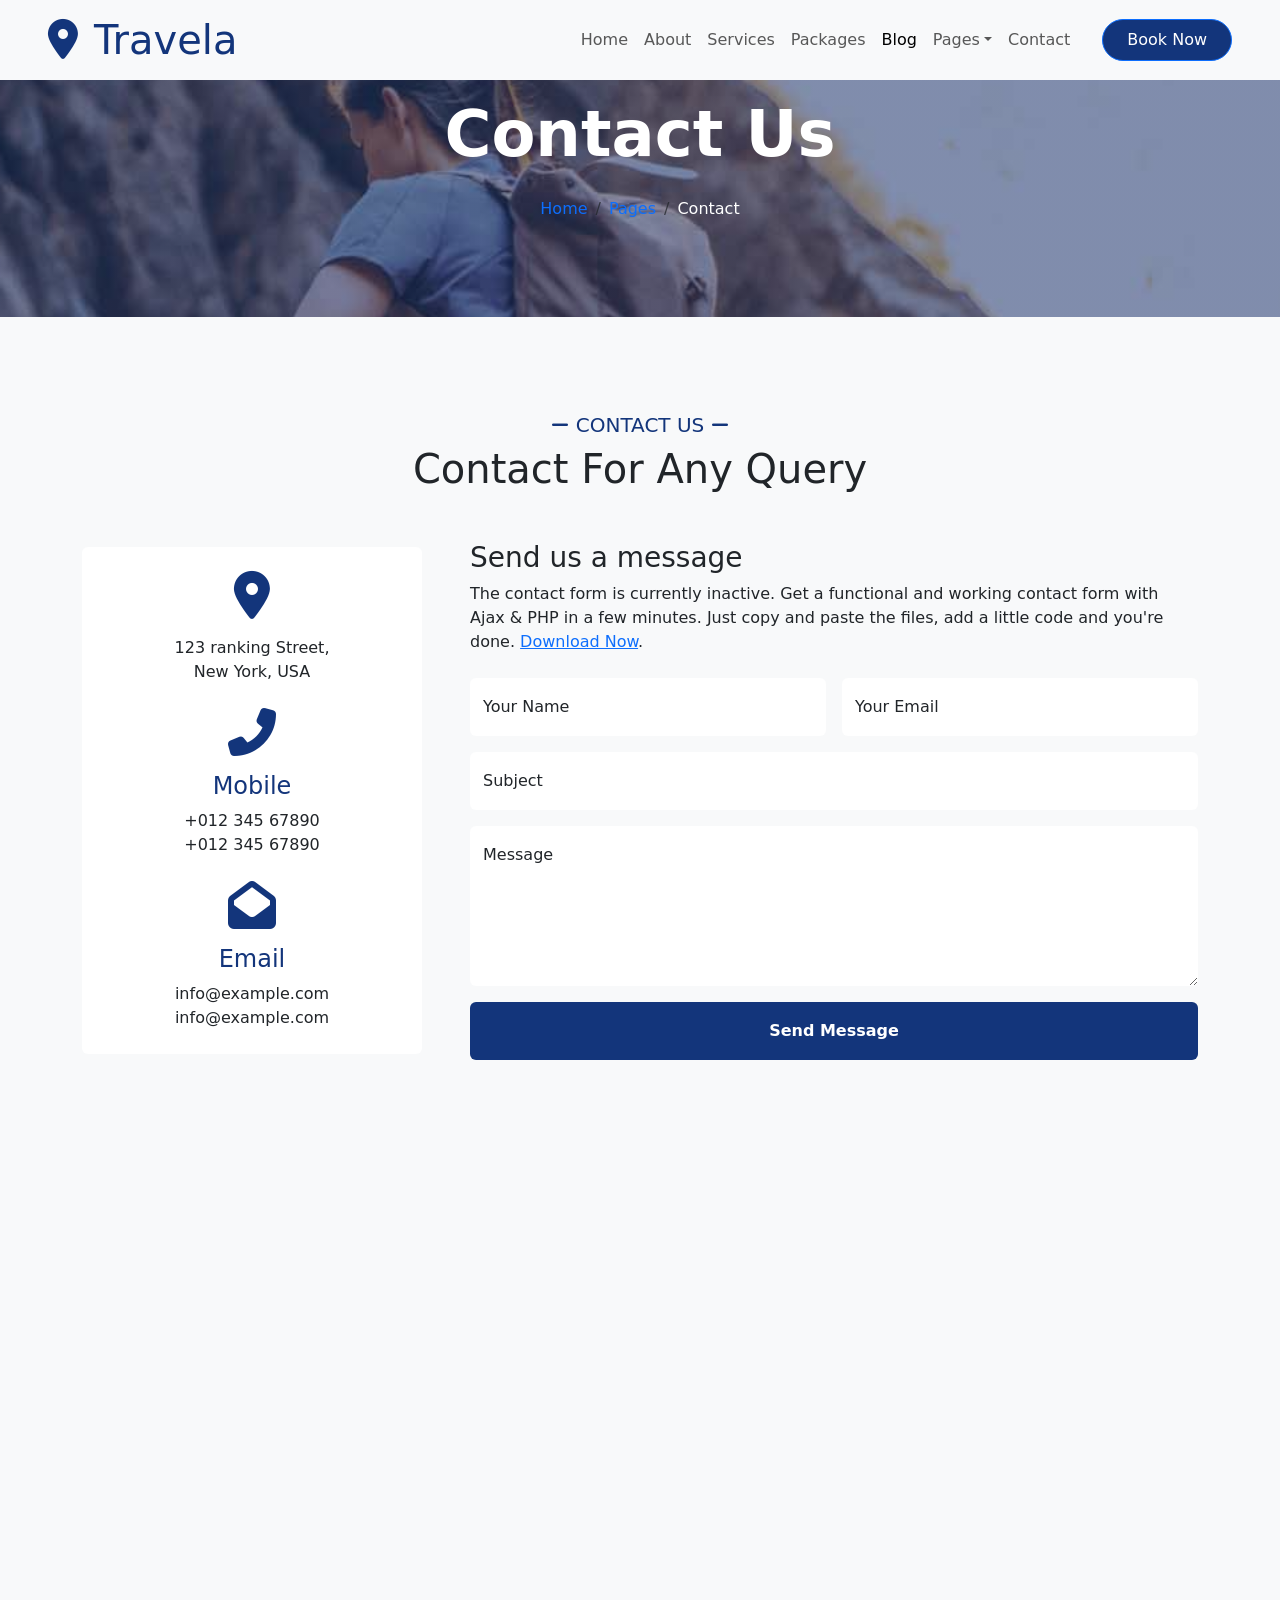
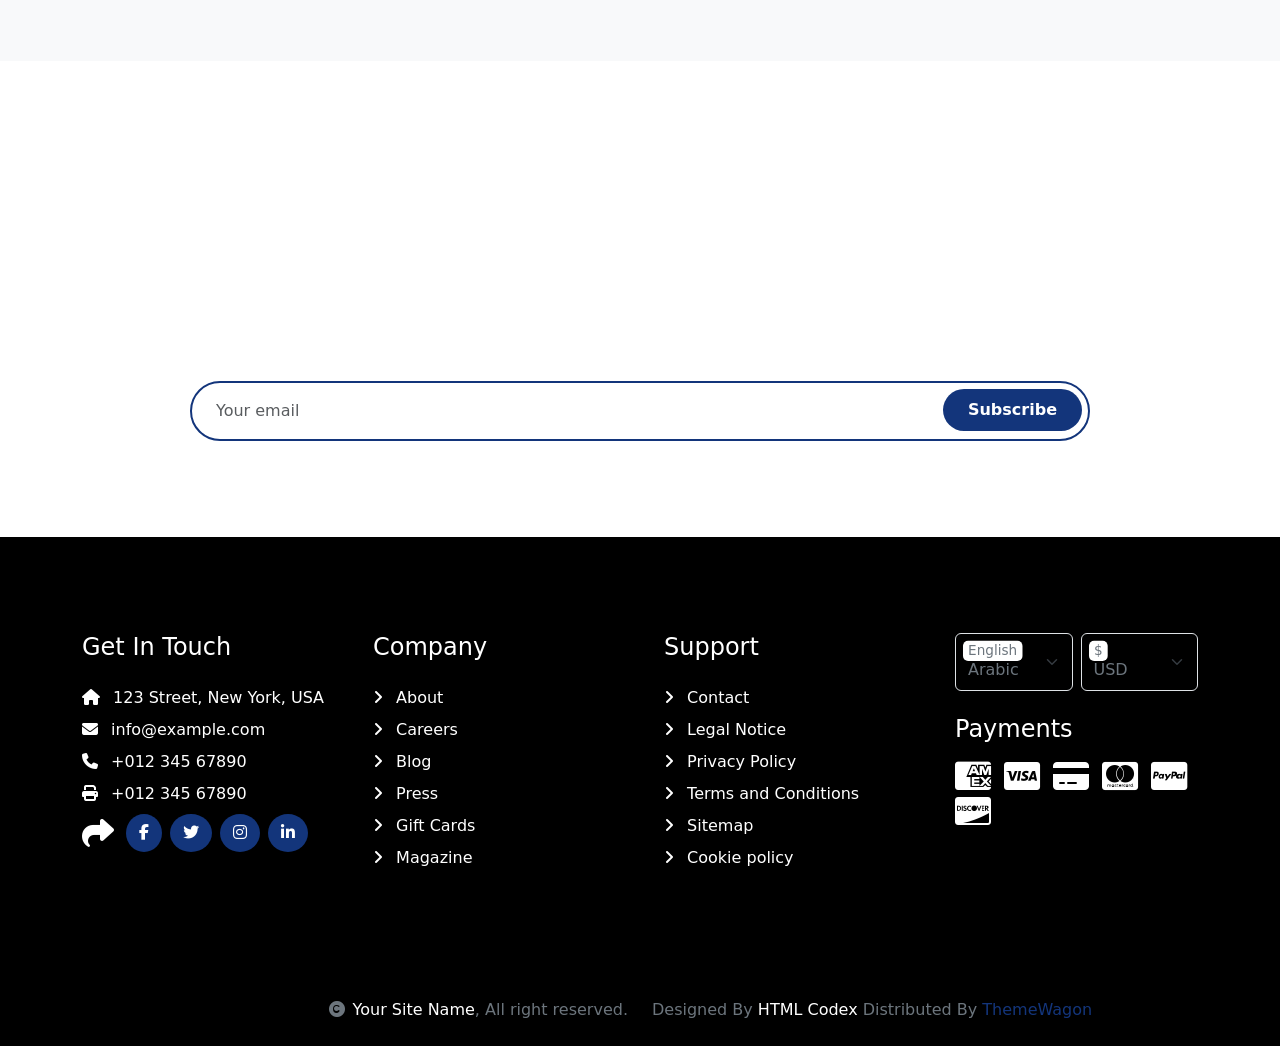
<file: Contact.html>
<!DOCTYPE html>
<html lang="en">
<head>
    <meta charset="UTF-8">
    <meta name="viewport" content="width=device-width, initial-scale=1.0">
    <title>Travela</title>
    <link rel="stylesheet" href="add.css">
    <link href="https://cdn.jsdelivr.net/npm/bootstrap@5.3.3/dist/css/bootstrap.min.css" rel="stylesheet" integrity="sha384-QWTKZyjpPEjISv5WaRU9OFeRpok6YctnYmDr5pNlyT2bRjXh0JMhjY6hW+ALEwIH" crossorigin="anonymous">
    <link href="https://unpkg.com/aos@2.3.1/dist/aos.css" rel="stylesheet">
    <link rel="preconnect" href="https://fonts.googleapis.com">
    <link rel="preconnect" href="https://fonts.gstatic.com" crossorigin>
    <link href="https://fonts.googleapis.com/css2?family=Roboto:ital,wght@0,100;0,300;0,400;0,500;0,700;0,900;1,100;1,300;1,400;1,500;1,700;1,900&display=swap" rel="stylesheet">
    <link rel="stylesheet" href="https://cdnjs.cloudflare.com/ajax/libs/font-awesome/6.7.2/css/all.min.css" integrity="sha512-Evv84Mr4kqVGRNSgIGL/F/aIDqQb7xQ2vcrdIwxfjThSH8CSR7PBEakCr51Ck+w+/U6swU2Im1vVX0SVk9ABhg==" crossorigin="anonymous" referrerpolicy="no-referrer" />
</head>
<body>
    <!-- navbar -->
    <div class="container-fluid p-0 position-fixed z-3 bg-light">
        <nav class="navbar navbar-expand-lg navbar-secondary px-4 px-lg-5 py-3 py-lg-0 mt-3 mb-3">
            <a href="index.html" class="navbar-brand p-0">
                <h1 class="m-0" style="color: #13357B;"><i class="fa fa-map-marker-alt me-3"></i>Travela</h1>
            </a>
            <button class="navbar-toggler" type="button" data-bs-toggle="collapse" data-bs-target="#navbarCollapse">
                <span class="fa fa-bars"></span>
            </button>
            <div class="collapse navbar-collapse" id="navbarCollapse">
                <div class="navbar-nav ms-auto py-0">
                    <a href="index.html" class="nav-item nav-link">Home</a>
                    <a href="About.html" class="nav-item nav-link">About</a>
                    <a href="Services.html" class="nav-item nav-link">Services</a>
                    <a href="Packages.html" class="nav-item nav-link">Packages</a>
                    <a href="Blog.html" class="nav-item nav-link active">Blog</a>
                    <div class="nav-item dropdown">
                        <a href="#" class="nav-link dropdown-toggle" data-bs-toggle="dropdown">Pages</a>
                        <div class="dropdown-menu m-0">
                            <a href="Destination.html" class="dropdown-item">Destination</a>
                            <a href="Tour.html" class="dropdown-item">Explore Tour</a>
                            <a href="Booking.html" class="dropdown-item">Travel Booking</a>
                            <a href="Gallery.html" class="dropdown-item">Our Gallery</a>
                            <a href="Guides.html" class="dropdown-item">Travel Guides</a>
                            <a href="Testimonial.html" class="dropdown-item">Testimonial</a>
                            <a href="404.html" class="dropdown-item">404 Page</a>
                        </div>
                    </div>
                    <a href="Contact.html" class="nav-item nav-link">Contact</a>
                </div>
                <a href="" class="btn btn-primary py-2 px-4 ms-lg-4" style="border-radius: 500px; background-color: #13357B;">Book Now</a>
            </div>
        </nav>
    </div> 
    <!-- header -->
    <div class="container-fluid bg-breadcrumb py-5" style=" background-attachment: fixed; background-image: linear-gradient(rgba(19, 53, 123, .5), rgba(19, 53, 123, .5)), url(img/breadcrumb-bg.jpg); background-position: center; background-size: cover; ">
        <div class="container text-center py-5" style="max-width: 900px;">
            <h3 class="text-white display-3 mb-4 fw-bold">Contact Us</h1>
            <ol class="breadcrumb justify-content-center mb-0">
                <li class="breadcrumb-item"><a href="index.html" style="text-decoration: none;">Home</a></li>
                <li class="breadcrumb-item"><a href="#" style="text-decoration: none;">Pages</a></li>
                <li class="breadcrumb-item active text-white">Contact</li>
            </ol>    
        </div>
    </div>
    <!-- contact us -->
    <div class="container-fluid contact bg-light py-5">
        <div class="container py-5">
            <div class="mx-auto text-center mb-5" style="max-width: 900px;">
                <h5 class="px-3" style="color: #13357B;"><i class="fa-solid fa-minus"></i> CONTACT US <i class="fa-solid fa-minus"></i></h5>
                <h1 class="mb-0">Contact For Any Query</h1>
            </div>
            <div class="row g-5 align-items-center">
                <div class="col-lg-4">
                    <div class="bg-white rounded p-4">
                        <div class="text-center mb-4">
                            <i class="fa fa-map-marker-alt fa-3x" style="color: #13357B;"></i>
                            <h4 style="color: #13357B;"><Address></Address></h4>
                            <p class="mb-0">123 ranking Street, <br> New York, USA</p>
                        </div>
                        <div class="text-center mb-4">
                            <i class="fa fa-phone-alt fa-3x mb-3" style="color: #13357B;"></i>
                            <h4 style="color: #13357B;">Mobile</h4>
                            <p class="mb-0">+012 345 67890</p>
                            <p class="mb-0">+012 345 67890</p>
                        </div>
                        <div class="text-center">
                            <i class="fa fa-envelope-open fa-3x mb-3" style="color: #13357B;"></i>
                            <h4 style="color: #13357B;">Email</h4>
                            <p class="mb-0">info@example.com</p>
                            <p class="mb-0">info@example.com</p>
                        </div>
                    </div>
                </div>
                <div class="col-lg-8">
                    <h3 class="mb-2">Send us a message</h3>
                    <p class="mb-4">The contact form is currently inactive. Get a functional and working contact form with Ajax & PHP in a few minutes. Just copy and paste the files, add a little code and you're done. <a href="https://htmlcodex.com/contact-form">Download Now</a>.</p>
                    <form>
                        <div class="row g-3">
                            <div class="col-md-6">
                                <div class="form-floating">
                                    <input type="text" class="form-control border-0" id="name" placeholder="Your Name">
                                    <label for="name">Your Name</label>
                                </div>
                            </div>
                            <div class="col-md-6">
                                <div class="form-floating">
                                    <input type="email" class="form-control border-0" id="email" placeholder="Your Email">
                                    <label for="email">Your Email</label>
                                </div>
                            </div>
                            <div class="col-12">
                                <div class="form-floating">
                                    <input type="text" class="form-control border-0" id="subject" placeholder="Subject">
                                    <label for="subject">Subject</label>
                                </div>
                            </div>
                            <div class="col-12">
                                <div class="form-floating">
                                    <textarea class="form-control border-0" placeholder="Leave a message here" id="message" style="height: 160px"></textarea>
                                    <label for="message">Message</label>
                                </div>
                            </div>
                            <div class="col-12">
                                <button class="btn fw-bold w-100 py-3" style="background-color: #13357B; color: white;" type="submit">Send Message</button>
                            </div>
                        </div>
                    </form>
                </div>
                <div class="col-12">
                    <div class="rounded">
                        <iframe class="rounded w-100" 
                        style="height: 450px;" src="https://www.google.com/maps/embed?pb=!1m18!1m12!1m3!1d387191.33750346623!2d-73.97968099999999!3d40.6974881!2m3!1f0!2f0!3f0!3m2!1i1024!2i768!4f13.1!3m3!1m2!1s0x89c24fa5d33f083b%3A0xc80b8f06e177fe62!2sNew%20York%2C%20NY%2C%20USA!5e0!3m2!1sen!2sbd!4v1694259649153!5m2!1sen!2sbd" 
                        loading="lazy" referrerpolicy="no-referrer-when-downgrade"></iframe>
                    </div>
                </div>
            </div>
        </div>
    </div>
    <!-- news --> 
    <div class="container-fluid py-5" style=" background-attachment: fixed; background-image: linear-gradient(rgba(19, 53, 123, .8), rgba(19, 53, 123, .8)), url(img/subscribe-img.jpg); background-position: center; background-size: cover; ">
        <div class="container text-center py-5">
            <div class="mx-auto text-center" style="max-width: 900px;">
                <h5 class="px-3 text-white"><i class="fa-solid fa-minus"></i> SUBSCRIBE <i class="fa-solid fa-minus"></i></h5>
                <h1 class="text-white mb-4">Our Newsletter</h1>
                <p class="text-white mb-5">Lorem ipsum dolor sit amet consectetur adipisicing elit. Laborum tempore nam, architecto doloremque velit explicabo? Voluptate sunt eveniet fuga eligendi! Expedita laudantium fugiat corrupti eum cum repellat a laborum quasi.
                </p>
                <div class="position-relative mx-auto">
                    <input class="form-control rounded-pill w-100 py-3 ps-4 pe-5" style="border: 2px solid #13357B;" type="text" placeholder="Your email">
                    <button type="button" class="btn rounded-pill position-absolute top-0 end-0 py-2 px-4 mt-2 me-2 fw-bold text-white" style="background-color: #13357B;">Subscribe</button>
                </div>
            </div>
        </div>
    </div>  
    <!-- footer -->
    <div class="container-fluid py-5 bg-black">
        <div class="container py-5">
            <div class="row g-5">
                <div class="col-md-6 col-lg-6 col-xl-3">
                    <div class="footer-item d-flex flex-column">
                        <h4 class="mb-4 text-white">Get In Touch</h4>
                        <a href="" style="text-decoration: none;" class="text-white mb-2"><i class="fas fa-home me-2"></i> 123 Street, New York, USA</a>
                        <a href="" style="text-decoration: none;" class="text-white mb-2"><i class="fas fa-envelope me-2"></i> info@example.com</a>
                        <a href="" style="text-decoration: none;" class="text-white mb-2"><i class="fas fa-phone me-2"></i> +012 345 67890</a>
                        <a href="" style="text-decoration: none;" class="text-white mb-2" class="mb-3"><i class="fas fa-print me-2"></i> +012 345 67890</a>
                        <div class="d-flex align-items-center">
                            <i class="fas fa-share fa-2x text-white me-2"></i>
                            <a class="btn-square btn rounded-circle mx-1 text-white" href="" style="text-decoration: none; background-color: #13357B;"><i class="fab fa-facebook-f"></i></a>
                            <a class="btn-square btn rounded-circle mx-1 text-white" href="" style="text-decoration: none; background-color: #13357B;"><i class="fab fa-twitter"></i></a>
                            <a class="btn-square btn rounded-circle mx-1 text-white" href="" style="text-decoration: none; background-color: #13357B;"><i class="fab fa-instagram"></i></a>
                            <a class="btn-square btn rounded-circle mx-1 text-white" href="" style="text-decoration: none; background-color: #13357B;"><i class="fab fa-linkedin-in"></i></a>
                        </div>
                    </div>
                </div>
                <div class="col-md-6 col-lg-6 col-xl-3">
                    <div class="footer-item d-flex flex-column">
                        <h4 class="mb-4 text-white">Company</h4>
                        <a href="" style="text-decoration: none;" class="text-white mb-2"><i class="fas fa-angle-right me-2"></i> About</a>
                        <a href="" style="text-decoration: none;" class="text-white mb-2"><i class="fas fa-angle-right me-2"></i> Careers</a>
                        <a href="" style="text-decoration: none;" class="text-white mb-2"><i class="fas fa-angle-right me-2"></i> Blog</a>
                        <a href="" style="text-decoration: none;" class="text-white mb-2"><i class="fas fa-angle-right me-2"></i> Press</a>
                        <a href="" style="text-decoration: none;" class="text-white mb-2"><i class="fas fa-angle-right me-2"></i> Gift Cards</a>
                        <a href="" style="text-decoration: none;" class="text-white mb-2"><i class="fas fa-angle-right me-2"></i> Magazine</a>
                    </div>
                </div>
                <div class="col-md-6 col-lg-6 col-xl-3">
                    <div class="footer-item d-flex flex-column">
                        <h4 class="mb-4 text-white">Support</h4>
                        <a href="" style="text-decoration: none;" class="text-white mb-2"><i class="fas fa-angle-right me-2"></i> Contact</a>
                        <a href="" style="text-decoration: none;" class="text-white mb-2"><i class="fas fa-angle-right me-2"></i> Legal Notice</a>
                        <a href="" style="text-decoration: none;" class="text-white mb-2"><i class="fas fa-angle-right me-2"></i> Privacy Policy</a>
                        <a href="" style="text-decoration: none;" class="text-white mb-2"><i class="fas fa-angle-right me-2"></i> Terms and Conditions</a>
                        <a href="" style="text-decoration: none;" class="text-white mb-2"><i class="fas fa-angle-right me-2"></i> Sitemap</a>
                        <a href="" style="text-decoration: none;" class="text-white mb-2"><i class="fas fa-angle-right me-2"></i> Cookie policy</a>
                    </div>
                </div>
                <div class="col-md-6 col-lg-6 col-xl-3">
                    <div class="footer-item">
                        <div class="row gy-3 gx-2 mb-4">
                            <div class="col-xl-6">
                                <form>
                                    <div class="form-floating">
                                        <select class="form-select bg-black border text-secondary" id="select">
                                            <option value="1">Arabic</option>
                                            <option value="2">German</option>
                                            <option value="3">Greek</option>
                                            <option value="3">New York</option>
                                        </select>
                                        <label class="text-secondary">English</label>
                                    </div>
                                </form>
                            </div>
                            <div class="col-xl-6">
                                <form>
                                    <div class="form-floating">
                                        <select class="form-select bg-black border text-secondary" id="select">
                                            <option value="1">USD</option>
                                            <option value="2">EUR</option>
                                            <option value="3">INR</option>
                                            <option value="3">GBP</option>
                                        </select>
                                        <label for="select" class="text-secondary" >$</label>
                                    </div>
                                </form>
                            </div>
                        </div>
                        <h4 class="text-white mb-3">Payments</h4>
                        <div class="footer-bank-card">
                            <a href="#" style="text-decoration: none;" class="text-white me-2"><i class="fab fa-cc-amex fa-2x"></i></a>
                            <a href="#" style="text-decoration: none;" class="text-white me-2"><i class="fab fa-cc-visa fa-2x"></i></a>
                            <a href="#" style="text-decoration: none;" class="text-white me-2"><i class="fas fa-credit-card fa-2x"></i></a>
                            <a href="#" style="text-decoration: none;" class="text-white me-2"><i class="fab fa-cc-mastercard fa-2x"></i></a>
                            <a href="#" style="text-decoration: none;" class="text-white me-2"><i class="fab fa-cc-paypal fa-2x"></i></a>
                            <a href="#" style="text-decoration: none;" class="text-white"><i class="fab fa-cc-discover fa-2x"></i></a>
                        </div>
                    </div>
                </div>
            </div>
        </div>
    </div>
    <!-- Copyright -->
    <div class="container-fluid text-body py-4 bg-black">
        <div class="container">
            <div class="row g-4 align-items-center">
                <div class="col-md-6 text-center text-md-end mb-md-0 text-secondary">
                    <i class="fas fa-copyright me-2"></i><a style="color: white; text-decoration: none;" href="#">Your Site Name</a>, All right reserved.
                </div>
                <div class="col-md-6 text-center text-md-start text-secondary">
                    Designed By <a href="https://htmlcodex.com" style="color: white; text-decoration:none;">HTML Codex</a> Distributed By <a href="https://themewagon.com" style="color: #13357B; text-decoration:none;">ThemeWagon</a>
                </div>
            </div>
        </div>
    </div>
    <script src="https://unpkg.com/aos@2.3.1/dist/aos.js"></script>
    <script src="https://cdn.jsdelivr.net/npm/bootstrap@5.3.3/dist/js/bootstrap.bundle.min.js" integrity="sha384-YvpcrYf0tY3lHB60NNkmXc5s9fDVZLESaAA55NDzOxhy9GkcIdslK1eN7N6jIeHz" crossorigin="anonymous"></script>
</body>

</html>
</file>
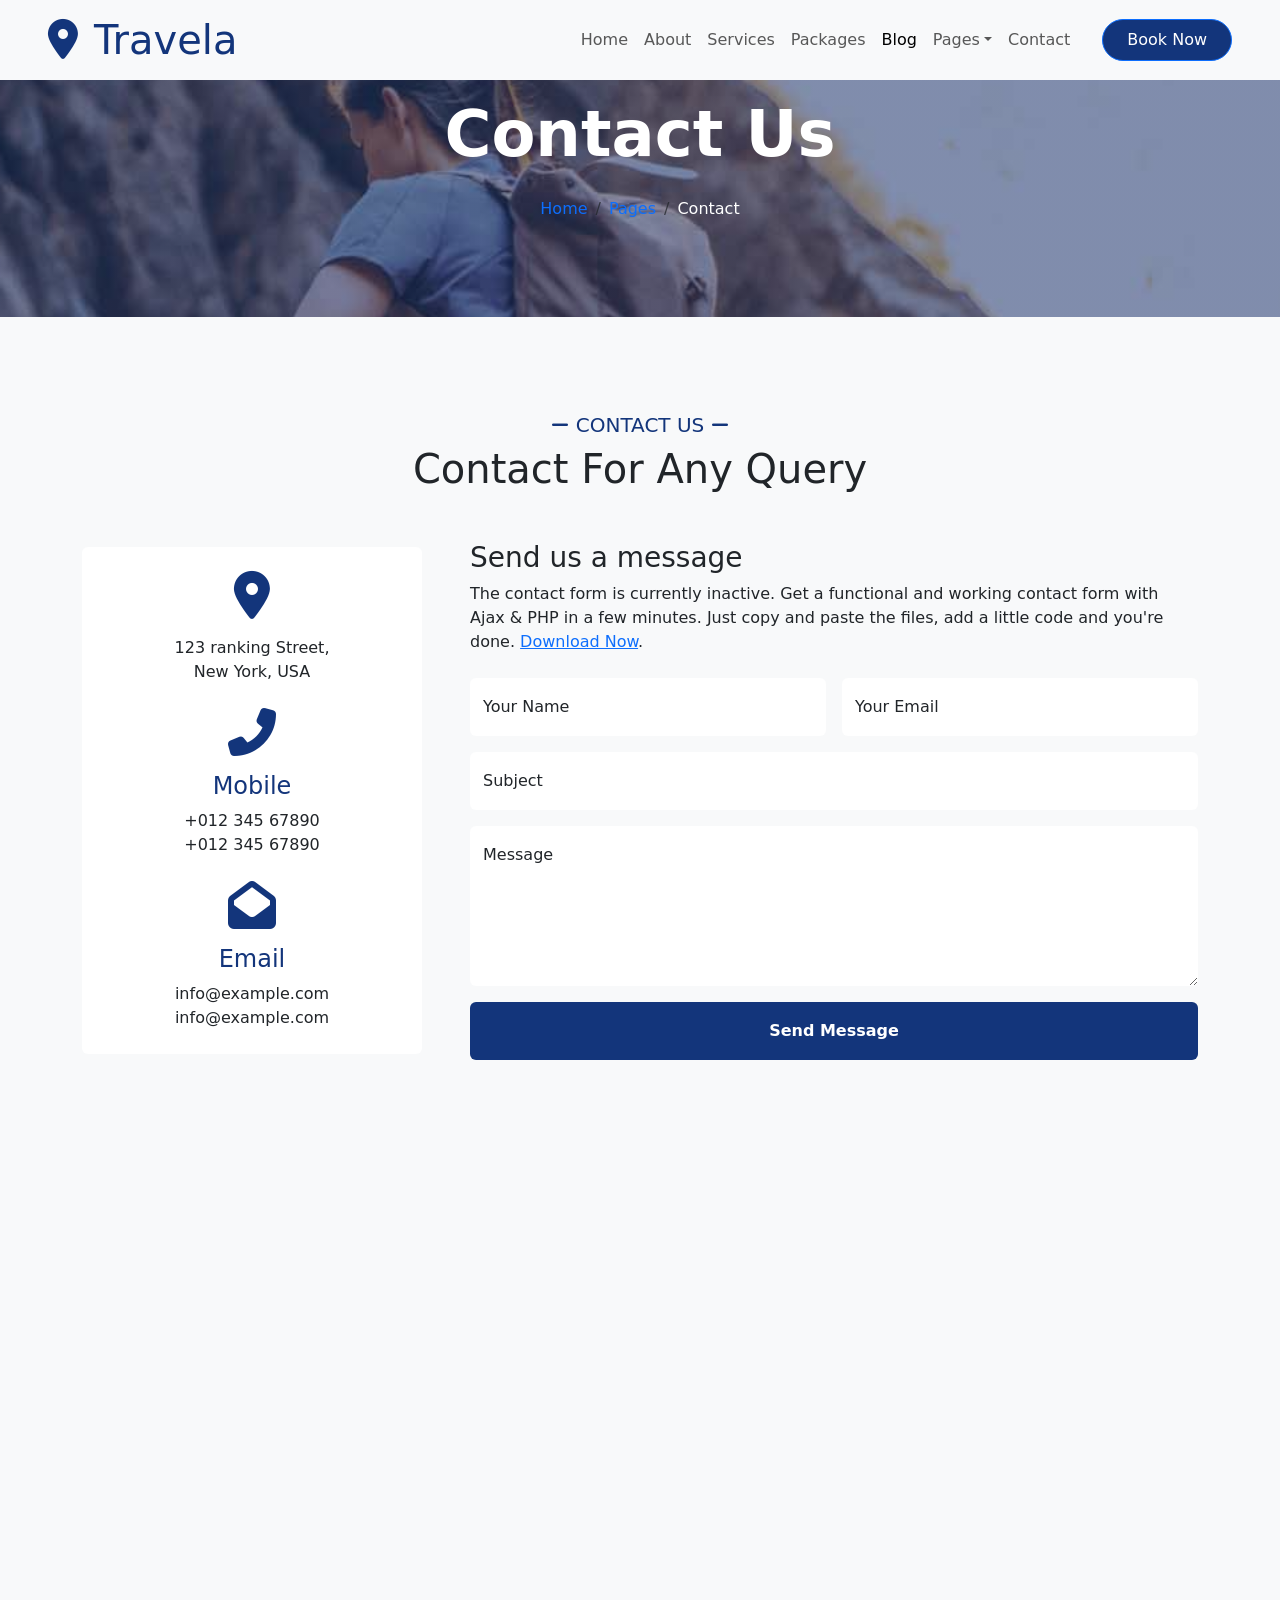
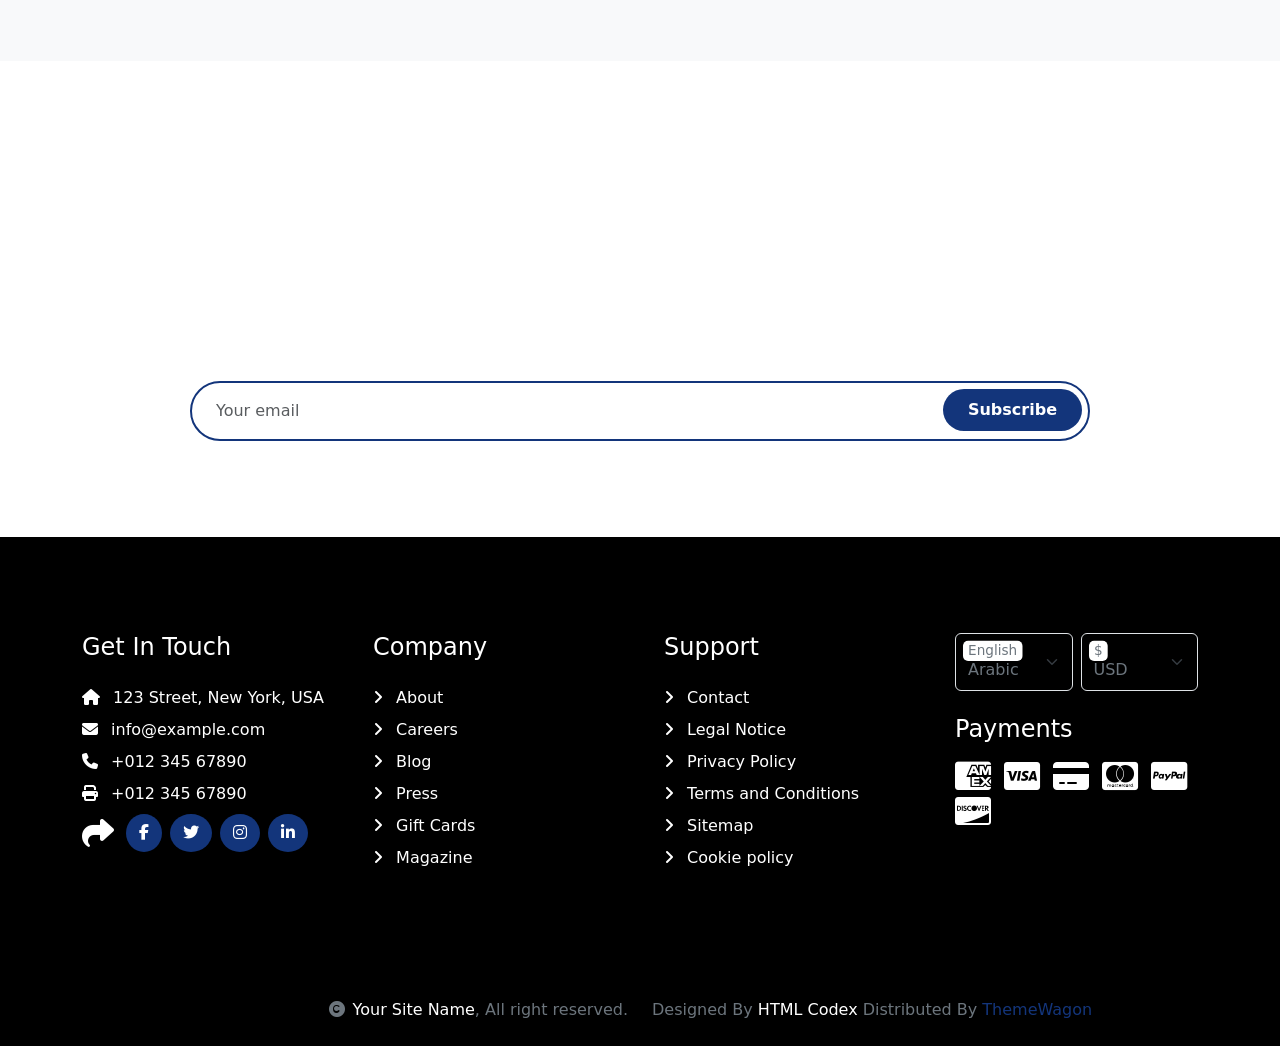
<file: contact.html>
<!DOCTYPE html>
<html lang="en">
<head>
    <meta charset="UTF-8">
    <meta name="viewport" content="width=device-width, initial-scale=1.0">
    <title>Travela</title>
    <link rel="stylesheet" href="add.css">
    <link href="https://cdn.jsdelivr.net/npm/bootstrap@5.3.3/dist/css/bootstrap.min.css" rel="stylesheet" integrity="sha384-QWTKZyjpPEjISv5WaRU9OFeRpok6YctnYmDr5pNlyT2bRjXh0JMhjY6hW+ALEwIH" crossorigin="anonymous">
    <link href="https://unpkg.com/aos@2.3.1/dist/aos.css" rel="stylesheet">
    <link rel="preconnect" href="https://fonts.googleapis.com">
    <link rel="preconnect" href="https://fonts.gstatic.com" crossorigin>
    <link href="https://fonts.googleapis.com/css2?family=Roboto:ital,wght@0,100;0,300;0,400;0,500;0,700;0,900;1,100;1,300;1,400;1,500;1,700;1,900&display=swap" rel="stylesheet">
    <link rel="stylesheet" href="https://cdnjs.cloudflare.com/ajax/libs/font-awesome/6.7.2/css/all.min.css" integrity="sha512-Evv84Mr4kqVGRNSgIGL/F/aIDqQb7xQ2vcrdIwxfjThSH8CSR7PBEakCr51Ck+w+/U6swU2Im1vVX0SVk9ABhg==" crossorigin="anonymous" referrerpolicy="no-referrer" />
</head>
<body>
    <!-- navbar -->
    <div class="container-fluid p-0 position-fixed z-3 bg-light">
        <nav class="navbar navbar-expand-lg navbar-secondary px-4 px-lg-5 py-3 py-lg-0 mt-3 mb-3">
            <a href="index.html" class="navbar-brand p-0">
                <h1 class="m-0" style="color: #13357B;"><i class="fa fa-map-marker-alt me-3"></i>Travela</h1>
            </a>
            <button class="navbar-toggler" type="button" data-bs-toggle="collapse" data-bs-target="#navbarCollapse">
                <span class="fa fa-bars"></span>
            </button>
            <div class="collapse navbar-collapse" id="navbarCollapse">
                <div class="navbar-nav ms-auto py-0">
                    <a href="index.html" class="nav-item nav-link">Home</a>
                    <a href="About.html" class="nav-item nav-link">About</a>
                    <a href="Services.html" class="nav-item nav-link">Services</a>
                    <a href="Packages.html" class="nav-item nav-link">Packages</a>
                    <a href="Blog.html" class="nav-item nav-link active">Blog</a>
                    <div class="nav-item dropdown">
                        <a href="#" class="nav-link dropdown-toggle" data-bs-toggle="dropdown">Pages</a>
                        <div class="dropdown-menu m-0">
                            <a href="Destination.html" class="dropdown-item">Destination</a>
                            <a href="Tour.html" class="dropdown-item">Explore Tour</a>
                            <a href="Booking.html" class="dropdown-item">Travel Booking</a>
                            <a href="Gallery.html" class="dropdown-item">Our Gallery</a>
                            <a href="Guides.html" class="dropdown-item">Travel Guides</a>
                            <a href="Testimonial.html" class="dropdown-item">Testimonial</a>
                            <a href="404.html" class="dropdown-item">404 Page</a>
                        </div>
                    </div>
                    <a href="contact.html" class="nav-item nav-link">Contact</a>
                </div>
                <a href="" class="btn btn-primary py-2 px-4 ms-lg-4" style="border-radius: 500px; background-color: #13357B;">Book Now</a>
            </div>
        </nav>
    </div> 
    <!-- header -->
    <div class="container-fluid bg-breadcrumb py-5" style=" background-attachment: fixed; background-image: linear-gradient(rgba(19, 53, 123, .5), rgba(19, 53, 123, .5)), url(img/breadcrumb-bg.jpg); background-position: center; background-size: cover; ">
        <div class="container text-center py-5" style="max-width: 900px;">
            <h3 class="text-white display-3 mb-4 fw-bold">Contact Us</h1>
            <ol class="breadcrumb justify-content-center mb-0">
                <li class="breadcrumb-item"><a href="index.html" style="text-decoration: none;">Home</a></li>
                <li class="breadcrumb-item"><a href="#" style="text-decoration: none;">Pages</a></li>
                <li class="breadcrumb-item active text-white">Contact</li>
            </ol>    
        </div>
    </div>
    <!-- contact us -->
    <div class="container-fluid contact bg-light py-5">
        <div class="container py-5">
            <div class="mx-auto text-center mb-5" style="max-width: 900px;">
                <h5 class="px-3" style="color: #13357B;"><i class="fa-solid fa-minus"></i> CONTACT US <i class="fa-solid fa-minus"></i></h5>
                <h1 class="mb-0">Contact For Any Query</h1>
            </div>
            <div class="row g-5 align-items-center">
                <div class="col-lg-4">
                    <div class="bg-white rounded p-4">
                        <div class="text-center mb-4">
                            <i class="fa fa-map-marker-alt fa-3x" style="color: #13357B;"></i>
                            <h4 style="color: #13357B;"><Address></Address></h4>
                            <p class="mb-0">123 ranking Street, <br> New York, USA</p>
                        </div>
                        <div class="text-center mb-4">
                            <i class="fa fa-phone-alt fa-3x mb-3" style="color: #13357B;"></i>
                            <h4 style="color: #13357B;">Mobile</h4>
                            <p class="mb-0">+012 345 67890</p>
                            <p class="mb-0">+012 345 67890</p>
                        </div>
                        <div class="text-center">
                            <i class="fa fa-envelope-open fa-3x mb-3" style="color: #13357B;"></i>
                            <h4 style="color: #13357B;">Email</h4>
                            <p class="mb-0">info@example.com</p>
                            <p class="mb-0">info@example.com</p>
                        </div>
                    </div>
                </div>
                <div class="col-lg-8">
                    <h3 class="mb-2">Send us a message</h3>
                    <p class="mb-4">The contact form is currently inactive. Get a functional and working contact form with Ajax & PHP in a few minutes. Just copy and paste the files, add a little code and you're done. <a href="https://htmlcodex.com/contact-form">Download Now</a>.</p>
                    <form>
                        <div class="row g-3">
                            <div class="col-md-6">
                                <div class="form-floating">
                                    <input type="text" class="form-control border-0" id="name" placeholder="Your Name">
                                    <label for="name">Your Name</label>
                                </div>
                            </div>
                            <div class="col-md-6">
                                <div class="form-floating">
                                    <input type="email" class="form-control border-0" id="email" placeholder="Your Email">
                                    <label for="email">Your Email</label>
                                </div>
                            </div>
                            <div class="col-12">
                                <div class="form-floating">
                                    <input type="text" class="form-control border-0" id="subject" placeholder="Subject">
                                    <label for="subject">Subject</label>
                                </div>
                            </div>
                            <div class="col-12">
                                <div class="form-floating">
                                    <textarea class="form-control border-0" placeholder="Leave a message here" id="message" style="height: 160px"></textarea>
                                    <label for="message">Message</label>
                                </div>
                            </div>
                            <div class="col-12">
                                <button class="btn fw-bold w-100 py-3" style="background-color: #13357B; color: white;" type="submit">Send Message</button>
                            </div>
                        </div>
                    </form>
                </div>
                <div class="col-12">
                    <div class="rounded">
                        <iframe class="rounded w-100" 
                        style="height: 450px;" src="https://www.google.com/maps/embed?pb=!1m18!1m12!1m3!1d387191.33750346623!2d-73.97968099999999!3d40.6974881!2m3!1f0!2f0!3f0!3m2!1i1024!2i768!4f13.1!3m3!1m2!1s0x89c24fa5d33f083b%3A0xc80b8f06e177fe62!2sNew%20York%2C%20NY%2C%20USA!5e0!3m2!1sen!2sbd!4v1694259649153!5m2!1sen!2sbd" 
                        loading="lazy" referrerpolicy="no-referrer-when-downgrade"></iframe>
                    </div>
                </div>
            </div>
        </div>
    </div>
    <!-- news --> 
    <div class="container-fluid py-5" style=" background-attachment: fixed; background-image: linear-gradient(rgba(19, 53, 123, .8), rgba(19, 53, 123, .8)), url(img/subscribe-img.jpg); background-position: center; background-size: cover; ">
        <div class="container text-center py-5">
            <div class="mx-auto text-center" style="max-width: 900px;">
                <h5 class="px-3 text-white"><i class="fa-solid fa-minus"></i> SUBSCRIBE <i class="fa-solid fa-minus"></i></h5>
                <h1 class="text-white mb-4">Our Newsletter</h1>
                <p class="text-white mb-5">Lorem ipsum dolor sit amet consectetur adipisicing elit. Laborum tempore nam, architecto doloremque velit explicabo? Voluptate sunt eveniet fuga eligendi! Expedita laudantium fugiat corrupti eum cum repellat a laborum quasi.
                </p>
                <div class="position-relative mx-auto">
                    <input class="form-control rounded-pill w-100 py-3 ps-4 pe-5" style="border: 2px solid #13357B;" type="text" placeholder="Your email">
                    <button type="button" class="btn rounded-pill position-absolute top-0 end-0 py-2 px-4 mt-2 me-2 fw-bold text-white" style="background-color: #13357B;">Subscribe</button>
                </div>
            </div>
        </div>
    </div>  
    <!-- footer -->
    <div class="container-fluid py-5 bg-black">
        <div class="container py-5">
            <div class="row g-5">
                <div class="col-md-6 col-lg-6 col-xl-3">
                    <div class="footer-item d-flex flex-column">
                        <h4 class="mb-4 text-white">Get In Touch</h4>
                        <a href="" style="text-decoration: none;" class="text-white mb-2"><i class="fas fa-home me-2"></i> 123 Street, New York, USA</a>
                        <a href="" style="text-decoration: none;" class="text-white mb-2"><i class="fas fa-envelope me-2"></i> info@example.com</a>
                        <a href="" style="text-decoration: none;" class="text-white mb-2"><i class="fas fa-phone me-2"></i> +012 345 67890</a>
                        <a href="" style="text-decoration: none;" class="text-white mb-2" class="mb-3"><i class="fas fa-print me-2"></i> +012 345 67890</a>
                        <div class="d-flex align-items-center">
                            <i class="fas fa-share fa-2x text-white me-2"></i>
                            <a class="btn-square btn rounded-circle mx-1 text-white" href="" style="text-decoration: none; background-color: #13357B;"><i class="fab fa-facebook-f"></i></a>
                            <a class="btn-square btn rounded-circle mx-1 text-white" href="" style="text-decoration: none; background-color: #13357B;"><i class="fab fa-twitter"></i></a>
                            <a class="btn-square btn rounded-circle mx-1 text-white" href="" style="text-decoration: none; background-color: #13357B;"><i class="fab fa-instagram"></i></a>
                            <a class="btn-square btn rounded-circle mx-1 text-white" href="" style="text-decoration: none; background-color: #13357B;"><i class="fab fa-linkedin-in"></i></a>
                        </div>
                    </div>
                </div>
                <div class="col-md-6 col-lg-6 col-xl-3">
                    <div class="footer-item d-flex flex-column">
                        <h4 class="mb-4 text-white">Company</h4>
                        <a href="" style="text-decoration: none;" class="text-white mb-2"><i class="fas fa-angle-right me-2"></i> About</a>
                        <a href="" style="text-decoration: none;" class="text-white mb-2"><i class="fas fa-angle-right me-2"></i> Careers</a>
                        <a href="" style="text-decoration: none;" class="text-white mb-2"><i class="fas fa-angle-right me-2"></i> Blog</a>
                        <a href="" style="text-decoration: none;" class="text-white mb-2"><i class="fas fa-angle-right me-2"></i> Press</a>
                        <a href="" style="text-decoration: none;" class="text-white mb-2"><i class="fas fa-angle-right me-2"></i> Gift Cards</a>
                        <a href="" style="text-decoration: none;" class="text-white mb-2"><i class="fas fa-angle-right me-2"></i> Magazine</a>
                    </div>
                </div>
                <div class="col-md-6 col-lg-6 col-xl-3">
                    <div class="footer-item d-flex flex-column">
                        <h4 class="mb-4 text-white">Support</h4>
                        <a href="" style="text-decoration: none;" class="text-white mb-2"><i class="fas fa-angle-right me-2"></i> Contact</a>
                        <a href="" style="text-decoration: none;" class="text-white mb-2"><i class="fas fa-angle-right me-2"></i> Legal Notice</a>
                        <a href="" style="text-decoration: none;" class="text-white mb-2"><i class="fas fa-angle-right me-2"></i> Privacy Policy</a>
                        <a href="" style="text-decoration: none;" class="text-white mb-2"><i class="fas fa-angle-right me-2"></i> Terms and Conditions</a>
                        <a href="" style="text-decoration: none;" class="text-white mb-2"><i class="fas fa-angle-right me-2"></i> Sitemap</a>
                        <a href="" style="text-decoration: none;" class="text-white mb-2"><i class="fas fa-angle-right me-2"></i> Cookie policy</a>
                    </div>
                </div>
                <div class="col-md-6 col-lg-6 col-xl-3">
                    <div class="footer-item">
                        <div class="row gy-3 gx-2 mb-4">
                            <div class="col-xl-6">
                                <form>
                                    <div class="form-floating">
                                        <select class="form-select bg-black border text-secondary" id="select">
                                            <option value="1">Arabic</option>
                                            <option value="2">German</option>
                                            <option value="3">Greek</option>
                                            <option value="3">New York</option>
                                        </select>
                                        <label class="text-secondary">English</label>
                                    </div>
                                </form>
                            </div>
                            <div class="col-xl-6">
                                <form>
                                    <div class="form-floating">
                                        <select class="form-select bg-black border text-secondary" id="select">
                                            <option value="1">USD</option>
                                            <option value="2">EUR</option>
                                            <option value="3">INR</option>
                                            <option value="3">GBP</option>
                                        </select>
                                        <label for="select" class="text-secondary" >$</label>
                                    </div>
                                </form>
                            </div>
                        </div>
                        <h4 class="text-white mb-3">Payments</h4>
                        <div class="footer-bank-card">
                            <a href="#" style="text-decoration: none;" class="text-white me-2"><i class="fab fa-cc-amex fa-2x"></i></a>
                            <a href="#" style="text-decoration: none;" class="text-white me-2"><i class="fab fa-cc-visa fa-2x"></i></a>
                            <a href="#" style="text-decoration: none;" class="text-white me-2"><i class="fas fa-credit-card fa-2x"></i></a>
                            <a href="#" style="text-decoration: none;" class="text-white me-2"><i class="fab fa-cc-mastercard fa-2x"></i></a>
                            <a href="#" style="text-decoration: none;" class="text-white me-2"><i class="fab fa-cc-paypal fa-2x"></i></a>
                            <a href="#" style="text-decoration: none;" class="text-white"><i class="fab fa-cc-discover fa-2x"></i></a>
                        </div>
                    </div>
                </div>
            </div>
        </div>
    </div>
    <!-- Copyright -->
    <div class="container-fluid text-body py-4 bg-black">
        <div class="container">
            <div class="row g-4 align-items-center">
                <div class="col-md-6 text-center text-md-end mb-md-0 text-secondary">
                    <i class="fas fa-copyright me-2"></i><a style="color: white; text-decoration: none;" href="#">Your Site Name</a>, All right reserved.
                </div>
                <div class="col-md-6 text-center text-md-start text-secondary">
                    Designed By <a href="https://htmlcodex.com" style="color: white; text-decoration:none;">HTML Codex</a> Distributed By <a href="https://themewagon.com" style="color: #13357B; text-decoration:none;">ThemeWagon</a>
                </div>
            </div>
        </div>
    </div>
    <script src="https://unpkg.com/aos@2.3.1/dist/aos.js"></script>
    <script src="https://cdn.jsdelivr.net/npm/bootstrap@5.3.3/dist/js/bootstrap.bundle.min.js" integrity="sha384-YvpcrYf0tY3lHB60NNkmXc5s9fDVZLESaAA55NDzOxhy9GkcIdslK1eN7N6jIeHz" crossorigin="anonymous"></script>
</body>

</html>
</file>
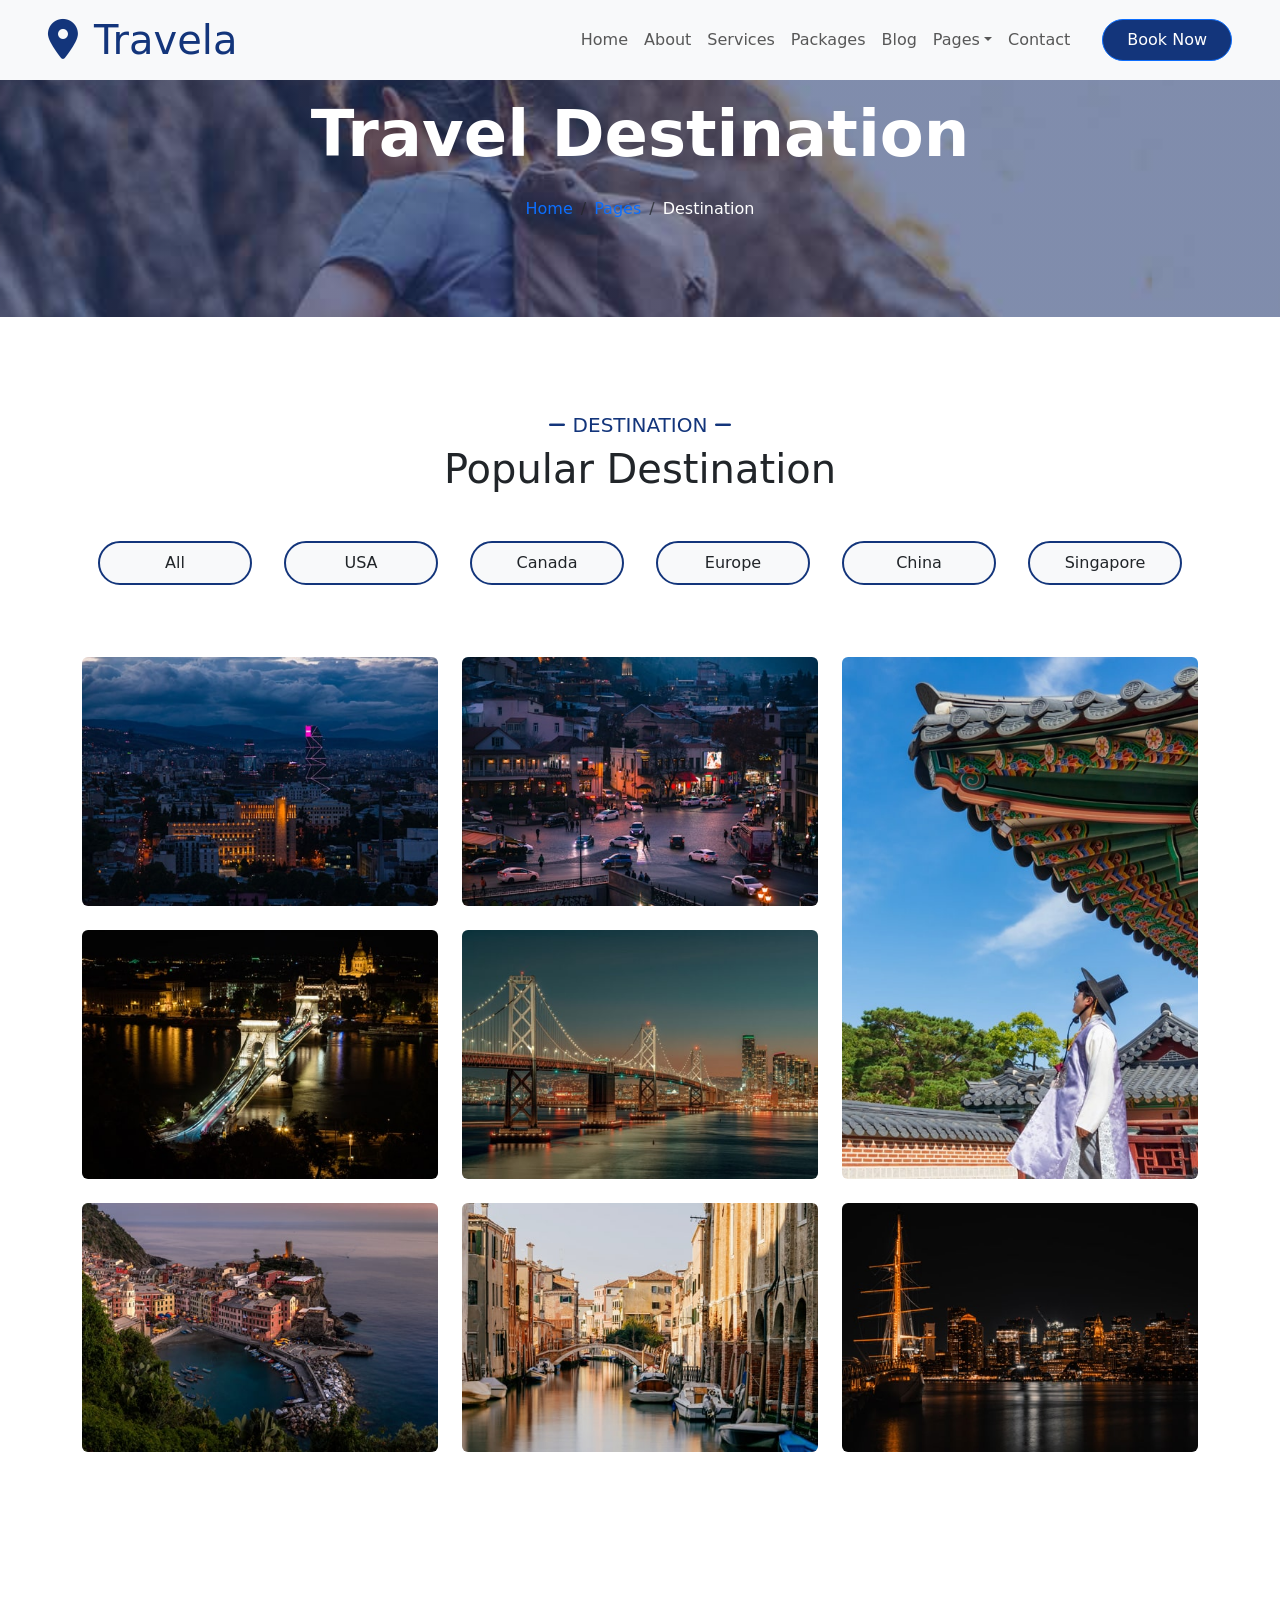
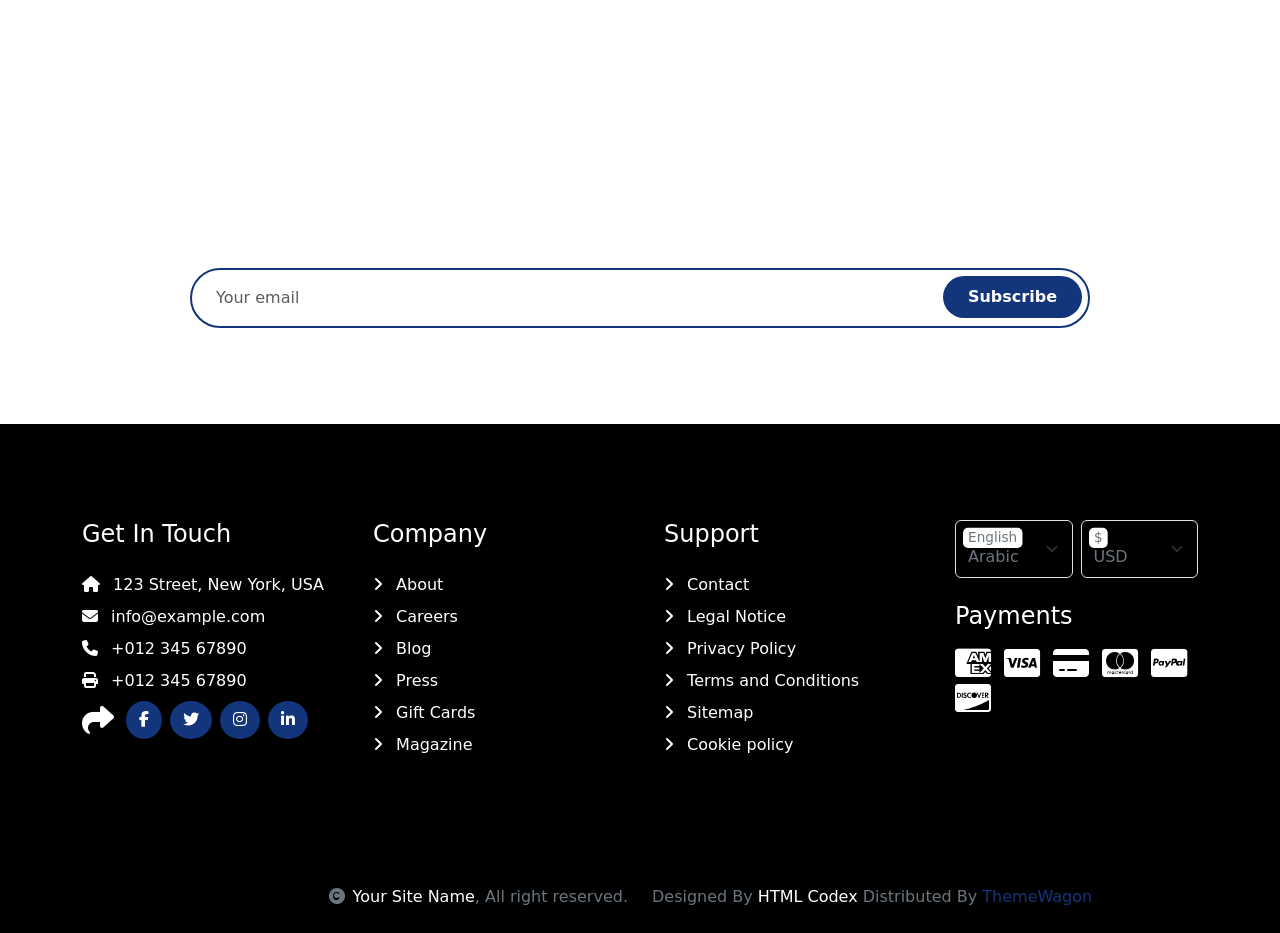
<file: Destination.html>
<!DOCTYPE html>
<html lang="en">
<head>
    <meta charset="UTF-8">
    <meta name="viewport" content="width=device-width, initial-scale=1.0">
    <title>Travela</title>
    <link rel="stylesheet" href="add.css">
    <link href="https://cdn.jsdelivr.net/npm/bootstrap@5.3.3/dist/css/bootstrap.min.css" rel="stylesheet" integrity="sha384-QWTKZyjpPEjISv5WaRU9OFeRpok6YctnYmDr5pNlyT2bRjXh0JMhjY6hW+ALEwIH" crossorigin="anonymous">
    <link href="https://unpkg.com/aos@2.3.1/dist/aos.css" rel="stylesheet">
    <link rel="preconnect" href="https://fonts.googleapis.com">
    <link rel="preconnect" href="https://fonts.gstatic.com" crossorigin>
    <link href="https://fonts.googleapis.com/css2?family=Roboto:ital,wght@0,100;0,300;0,400;0,500;0,700;0,900;1,100;1,300;1,400;1,500;1,700;1,900&display=swap" rel="stylesheet">
    <link rel="stylesheet" href="https://cdnjs.cloudflare.com/ajax/libs/font-awesome/6.7.2/css/all.min.css" integrity="sha512-Evv84Mr4kqVGRNSgIGL/F/aIDqQb7xQ2vcrdIwxfjThSH8CSR7PBEakCr51Ck+w+/U6swU2Im1vVX0SVk9ABhg==" crossorigin="anonymous" referrerpolicy="no-referrer" />
</head>
<body>
    <!-- navbar -->
    <div class="container-fluid p-0 position-fixed z-3 bg-light">
        <nav class="navbar navbar-expand-lg navbar-secondary px-4 px-lg-5 py-3 py-lg-0 mt-3 mb-3">
            <a href="index.html" class="navbar-brand p-0">
                <h1 class="m-0" style="color: #13357B;"><i class="fa fa-map-marker-alt me-3"></i>Travela</h1>
            </a>
            <button class="navbar-toggler" type="button" data-bs-toggle="collapse" data-bs-target="#navbarCollapse">
                <span class="fa fa-bars"></span>
            </button>
            <div class="collapse navbar-collapse" id="navbarCollapse">
                <div class="navbar-nav ms-auto py-0">
                    <a href="index.html" class="nav-item nav-link">Home</a>
                    <a href="About.html" class="nav-item nav-link">About</a>
                    <a href="Services.html" class="nav-item nav-link">Services</a>
                    <a href="Packages.html" class="nav-item nav-link">Packages</a>
                    <a href="Blog.html" class="nav-item nav-link">Blog</a>
                    <div class="nav-item dropdown">
                        <a href="#" class="nav-link dropdown-toggle" data-bs-toggle="dropdown">Pages</a>
                        <div class="dropdown-menu m-0">
                            <a href="Destination.html" class="dropdown-item">Destination</a>
                            <a href="Tour.html" class="dropdown-item">Explore Tour</a>
                            <a href="Booking.html" class="dropdown-item">Travel Booking</a>
                            <a href="Gallery.html" class="dropdown-item">Our Gallery</a>
                            <a href="Guides.html" class="dropdown-item">Travel Guides</a>
                            <a href="Testimonial.html" class="dropdown-item">Testimonial</a>
                            <a href="404.html" class="dropdown-item">404 Page</a>
                        </div>
                    </div>
                    <a href="contact.html" class="nav-item nav-link">Contact</a>
                </div>
                <a href="" class="btn btn-primary py-2 px-4 ms-lg-4" style="border-radius: 500px; background-color: #13357B;">Book Now</a>
            </div>
        </nav>
    </div> 
    <!-- header -->
    <div class="container-fluid bg-breadcrumb py-5" style=" background-attachment: fixed; background-image: linear-gradient(rgba(19, 53, 123, .5), rgba(19, 53, 123, .5)), url(img/breadcrumb-bg.jpg); background-position: center; background-size: cover; ">
        <div class="container text-center py-5" style="max-width: 900px;">
            <h3 class="text-white display-3 mb-4 fw-bold">Travel Destination</h1>
            <ol class="breadcrumb justify-content-center mb-0">
                <li class="breadcrumb-item"><a href="index.html" style="text-decoration: none;">Home</a></li>
                <li class="breadcrumb-item"><a href="#" style="text-decoration: none;">Pages</a></li>
                <li class="breadcrumb-item active text-white">Destination</li>
            </ol>    
        </div>
    </div>   
    <!-- destination -->
    <div class="container-fluid py-5">
        <div class="container py-5">
            <div class="mx-auto text-center mb-5">
                <h5 class="px-3" style="color: #13357B;"><i class="fa-solid fa-minus"></i> DESTINATION <i class="fa-solid fa-minus"></i></h5>
                <h1 class="mb-0">Popular Destination</h1>
            </div>
            <div class="nav text-center">
                <ul class="nav nav-pills d-inline-flex justify-content-center mb-5 ps-0 w-100">
                    <li class="nav-item">
                        <a class="d-flex mx-3 py-2 bg-light rounded-pill mb-4 active" style="border: 2px solid #13357B; text-decoration: none;" data-bs-toggle="pill" href="#tab-1">
                            <span class="text-dark" style="width: 150px;">All</span>
                        </a>
                    </li>
                    <li class="nav-item">
                        <a class="d-flex py-2 mx-3 bg-light rounded-pill mb-4" style="border: 2px solid #13357B; text-decoration: none;" data-bs-toggle="pill" href="#tab-2">
                            <span class="text-dark" style="width: 150px;">USA</span>
                        </a>
                    </li>
                    <li class="nav-item">
                        <a class="d-flex mx-3 py-2 bg-light rounded-pill mb-4" style="border: 2px solid #13357B; text-decoration: none;" data-bs-toggle="pill" href="#tab-3">
                            <span class="text-dark" style="width: 150px;">Canada</span>
                        </a>
                    </li>
                    <li class="nav-item">
                        <a class="d-flex mx-3 py-2 bg-light rounded-pill mb-4" style="border: 2px solid #13357B; text-decoration: none;" data-bs-toggle="pill" href="#tab-4">
                            <span class="text-dark" style="width: 150px;">Europe</span>
                        </a>
                    </li>
                    <li class="nav-item">
                        <a class="d-flex mx-3 py-2 bg-light rounded-pill mb-4" style="border: 2px solid #13357B; text-decoration: none;" data-bs-toggle="pill" href="#tab-5">
                            <span class="text-dark" style="width: 150px;">China</span>
                        </a>
                    </li>
                    <li class="nav-item">
                        <a class="d-flex mx-3 py-2 bg-light rounded-pill mb-4" style="border: 2px solid #13357B; text-decoration: none;" data-bs-toggle="pill" href="#tab-6">
                            <span class="text-dark" style="width: 150px;">Singapore</span>
                        </a>
                    </li>
                </ul>
                <div class="tabs">
                    <div class="all p-0 active">
                        <div class="row g-4">
                            <div class="col-xl-8">
                                <div class="row g-4">
                                    <div class="col-lg-6">
                                        <div class="destination-img">
                                            <img class="img-fluid rounded w-100" src="img/destination-1.jpg" alt="">
                                        </div>
                                    </div>
                                    <div class="col-lg-6">
                                        <div class="destination-img">
                                            <img class="img-fluid rounded w-100" src="img/destination-2.jpg" alt="">
                                        </div>
                                    </div>
                                    <div class="col-lg-6">
                                        <div class="destination-img">
                                            <img class="img-fluid rounded w-100" src="img/destination-7.jpg" alt="">
                                        </div>
                                    </div>
                                    <div class="col-lg-6">
                                        <div class="destination-img">
                                            <img class="img-fluid rounded w-100" src="img/destination-8.jpg" alt="">
                                        </div>
                                    </div>
                                </div>
                            </div>
                            <div class="col-xl-4">
                                <div class="destination-img h-100">
                                    <img class="img-fluid rounded w-100 h-100" src="img/destination-9.jpg" style="object-fit: cover; min-height: 300px;" alt="">
                                </div>
                            </div>
                            <div class="col-lg-4">
                                <div class="destination-img">
                                    <img class="img-fluid rounded w-100" src="img/destination-4.jpg" alt="">
                                </div>
                            </div>
                            <div class="col-lg-4">
                                <div class="destination-img">
                                    <img class="img-fluid rounded w-100" src="img/destination-5.jpg" alt="">
                                </div>
                            </div>
                            <div class="col-lg-4">
                                <div class="destination-img">
                                    <img class="img-fluid rounded w-100" src="img/destination-6.jpg" alt="">
                                </div>
                            </div>
                        </div>
                    </div>
                </div>
            </div>
        </div>
    </div>
    <!-- news --> 
    <div class="container-fluid py-5" style=" background-attachment: fixed; background-image: linear-gradient(rgba(19, 53, 123, .8), rgba(19, 53, 123, .8)), url(img/subscribe-img.jpg); background-position: center; background-size: cover; ">
        <div class="container text-center py-5">
            <div class="mx-auto text-center" style="max-width: 900px;">
                <h5 class="px-3 text-white"><i class="fa-solid fa-minus"></i> SUBSCRIBE <i class="fa-solid fa-minus"></i></h5>
                <h1 class="text-white mb-4">Our Newsletter</h1>
                <p class="text-white mb-5">Lorem ipsum dolor sit amet consectetur adipisicing elit. Laborum tempore nam, architecto doloremque velit explicabo? Voluptate sunt eveniet fuga eligendi! Expedita laudantium fugiat corrupti eum cum repellat a laborum quasi.
                </p>
                <div class="position-relative mx-auto">
                    <input class="form-control rounded-pill w-100 py-3 ps-4 pe-5" style="border: 2px solid #13357B;" type="text" placeholder="Your email">
                    <button type="button" class="btn rounded-pill position-absolute top-0 end-0 py-2 px-4 mt-2 me-2 fw-bold text-white" style="background-color: #13357B;">Subscribe</button>
                </div>
            </div>
        </div>
    </div>
    <!-- footer -->
    <div class="container-fluid py-5 bg-black">
        <div class="container py-5">
            <div class="row g-5">
                <div class="col-md-6 col-lg-6 col-xl-3">
                    <div class="footer-item d-flex flex-column">
                        <h4 class="mb-4 text-white">Get In Touch</h4>
                        <a href="" style="text-decoration: none;" class="text-white mb-2"><i class="fas fa-home me-2"></i> 123 Street, New York, USA</a>
                        <a href="" style="text-decoration: none;" class="text-white mb-2"><i class="fas fa-envelope me-2"></i> info@example.com</a>
                        <a href="" style="text-decoration: none;" class="text-white mb-2"><i class="fas fa-phone me-2"></i> +012 345 67890</a>
                        <a href="" style="text-decoration: none;" class="text-white mb-2" class="mb-3"><i class="fas fa-print me-2"></i> +012 345 67890</a>
                        <div class="d-flex align-items-center">
                            <i class="fas fa-share fa-2x text-white me-2"></i>
                            <a class="btn-square btn rounded-circle mx-1 text-white" href="" style="text-decoration: none; background-color: #13357B;"><i class="fab fa-facebook-f"></i></a>
                            <a class="btn-square btn rounded-circle mx-1 text-white" href="" style="text-decoration: none; background-color: #13357B;"><i class="fab fa-twitter"></i></a>
                            <a class="btn-square btn rounded-circle mx-1 text-white" href="" style="text-decoration: none; background-color: #13357B;"><i class="fab fa-instagram"></i></a>
                            <a class="btn-square btn rounded-circle mx-1 text-white" href="" style="text-decoration: none; background-color: #13357B;"><i class="fab fa-linkedin-in"></i></a>
                        </div>
                    </div>
                </div>
                <div class="col-md-6 col-lg-6 col-xl-3">
                    <div class="footer-item d-flex flex-column">
                        <h4 class="mb-4 text-white">Company</h4>
                        <a href="" style="text-decoration: none;" class="text-white mb-2"><i class="fas fa-angle-right me-2"></i> About</a>
                        <a href="" style="text-decoration: none;" class="text-white mb-2"><i class="fas fa-angle-right me-2"></i> Careers</a>
                        <a href="" style="text-decoration: none;" class="text-white mb-2"><i class="fas fa-angle-right me-2"></i> Blog</a>
                        <a href="" style="text-decoration: none;" class="text-white mb-2"><i class="fas fa-angle-right me-2"></i> Press</a>
                        <a href="" style="text-decoration: none;" class="text-white mb-2"><i class="fas fa-angle-right me-2"></i> Gift Cards</a>
                        <a href="" style="text-decoration: none;" class="text-white mb-2"><i class="fas fa-angle-right me-2"></i> Magazine</a>
                    </div>
                </div>
                <div class="col-md-6 col-lg-6 col-xl-3">
                    <div class="footer-item d-flex flex-column">
                        <h4 class="mb-4 text-white">Support</h4>
                        <a href="" style="text-decoration: none;" class="text-white mb-2"><i class="fas fa-angle-right me-2"></i> Contact</a>
                        <a href="" style="text-decoration: none;" class="text-white mb-2"><i class="fas fa-angle-right me-2"></i> Legal Notice</a>
                        <a href="" style="text-decoration: none;" class="text-white mb-2"><i class="fas fa-angle-right me-2"></i> Privacy Policy</a>
                        <a href="" style="text-decoration: none;" class="text-white mb-2"><i class="fas fa-angle-right me-2"></i> Terms and Conditions</a>
                        <a href="" style="text-decoration: none;" class="text-white mb-2"><i class="fas fa-angle-right me-2"></i> Sitemap</a>
                        <a href="" style="text-decoration: none;" class="text-white mb-2"><i class="fas fa-angle-right me-2"></i> Cookie policy</a>
                    </div>
                </div>
                <div class="col-md-6 col-lg-6 col-xl-3">
                    <div class="footer-item">
                        <div class="row gy-3 gx-2 mb-4">
                            <div class="col-xl-6">
                                <form>
                                    <div class="form-floating">
                                        <select class="form-select bg-black border text-secondary" id="select">
                                            <option value="1">Arabic</option>
                                            <option value="2">German</option>
                                            <option value="3">Greek</option>
                                            <option value="3">New York</option>
                                        </select>
                                        <label class="text-secondary">English</label>
                                    </div>
                                </form>
                            </div>
                            <div class="col-xl-6">
                                <form>
                                    <div class="form-floating">
                                        <select class="form-select bg-black border text-secondary" id="select">
                                            <option value="1">USD</option>
                                            <option value="2">EUR</option>
                                            <option value="3">INR</option>
                                            <option value="3">GBP</option>
                                        </select>
                                        <label for="select" class="text-secondary" >$</label>
                                    </div>
                                </form>
                            </div>
                        </div>
                        <h4 class="text-white mb-3">Payments</h4>
                        <div class="footer-bank-card">
                            <a href="#" style="text-decoration: none;" class="text-white me-2"><i class="fab fa-cc-amex fa-2x"></i></a>
                            <a href="#" style="text-decoration: none;" class="text-white me-2"><i class="fab fa-cc-visa fa-2x"></i></a>
                            <a href="#" style="text-decoration: none;" class="text-white me-2"><i class="fas fa-credit-card fa-2x"></i></a>
                            <a href="#" style="text-decoration: none;" class="text-white me-2"><i class="fab fa-cc-mastercard fa-2x"></i></a>
                            <a href="#" style="text-decoration: none;" class="text-white me-2"><i class="fab fa-cc-paypal fa-2x"></i></a>
                            <a href="#" style="text-decoration: none;" class="text-white"><i class="fab fa-cc-discover fa-2x"></i></a>
                        </div>
                    </div>
                </div>
            </div>
        </div>
    </div>
    <!-- Copyright -->
    <div class="container-fluid text-body py-4 bg-black">
        <div class="container">
            <div class="row g-4 align-items-center">
                <div class="col-md-6 text-center text-md-end mb-md-0 text-secondary">
                    <i class="fas fa-copyright me-2"></i><a style="color: white; text-decoration: none;" href="#">Your Site Name</a>, All right reserved.
                </div>
                <div class="col-md-6 text-center text-md-start text-secondary">
                    Designed By <a href="https://htmlcodex.com" style="color: white; text-decoration:none;">HTML Codex</a> Distributed By <a href="https://themewagon.com" style="color: #13357B; text-decoration:none;">ThemeWagon</a>
                </div>
            </div>
        </div>
    </div>
    <script src="https://unpkg.com/aos@2.3.1/dist/aos.js"></script>
    <script src="https://cdn.jsdelivr.net/npm/bootstrap@5.3.3/dist/js/bootstrap.bundle.min.js" integrity="sha384-YvpcrYf0tY3lHB60NNkmXc5s9fDVZLESaAA55NDzOxhy9GkcIdslK1eN7N6jIeHz" crossorigin="anonymous"></script>
</body>
</html>
</file>
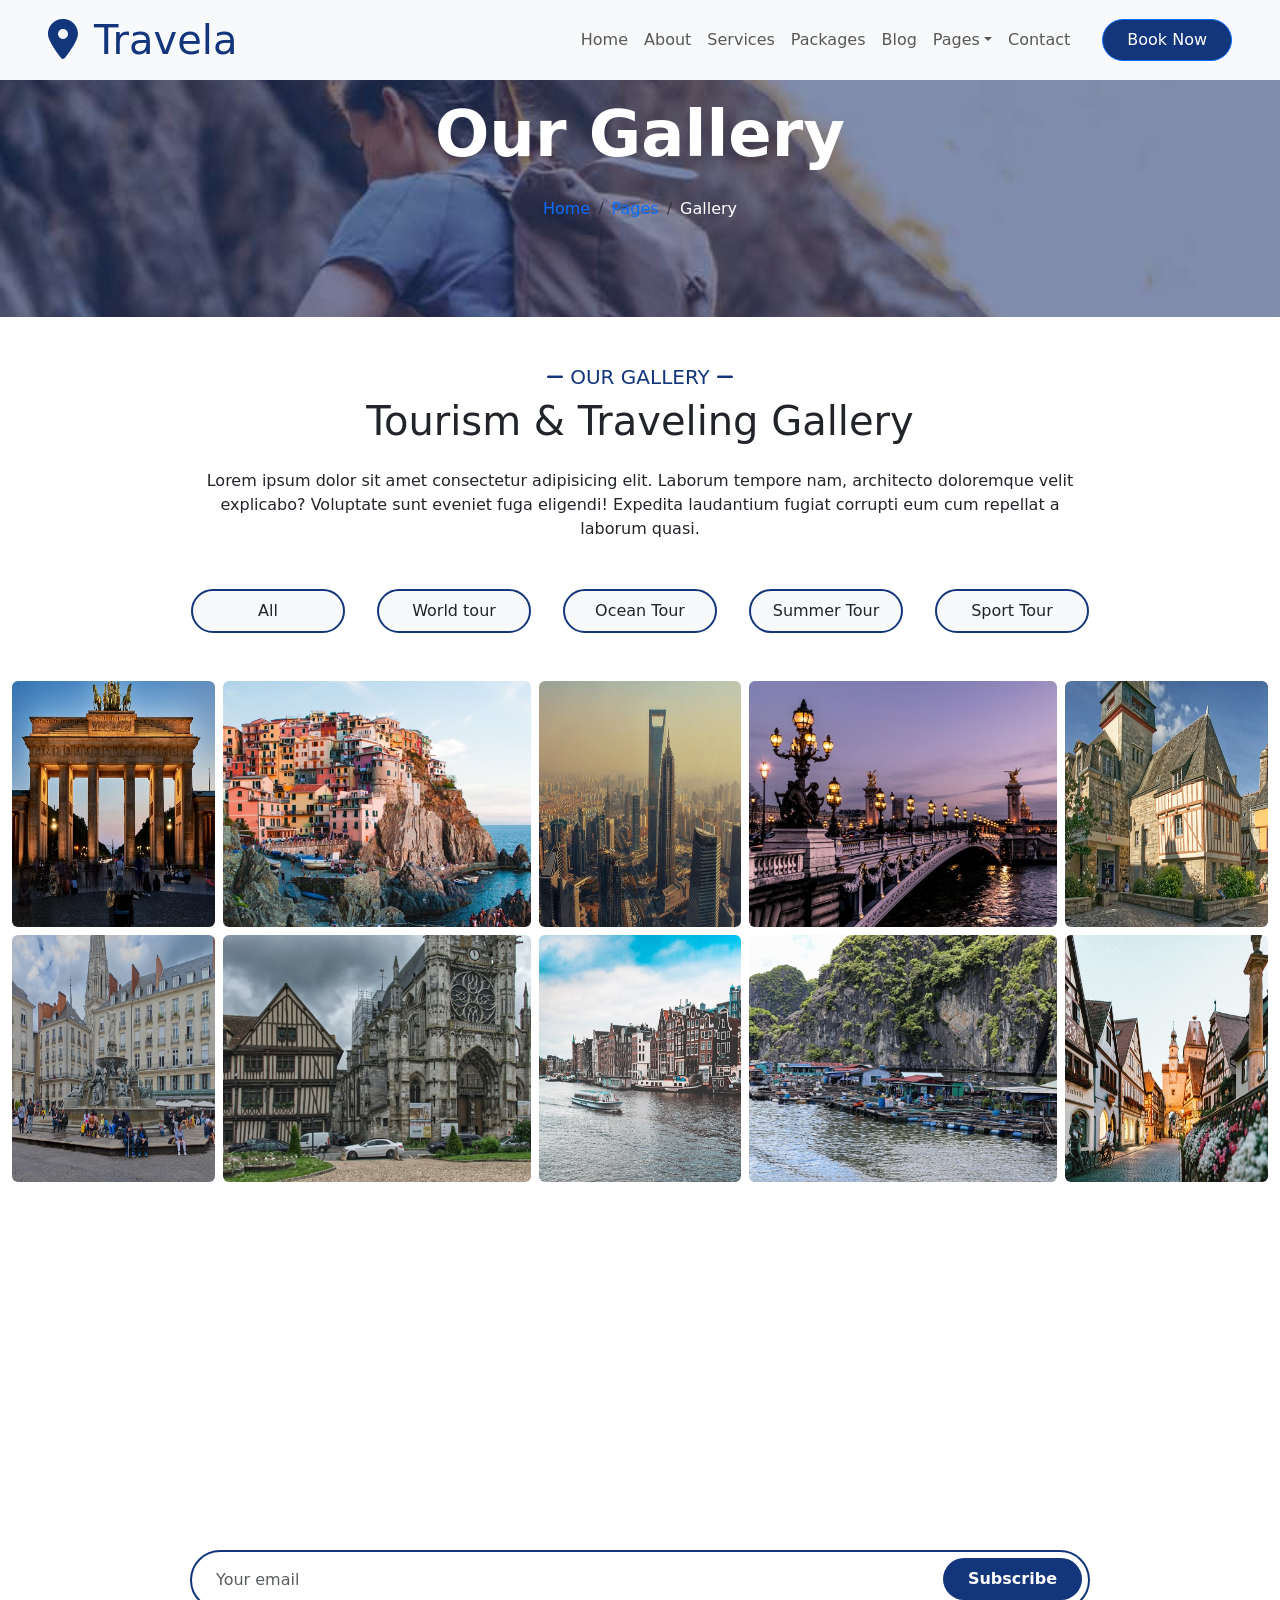
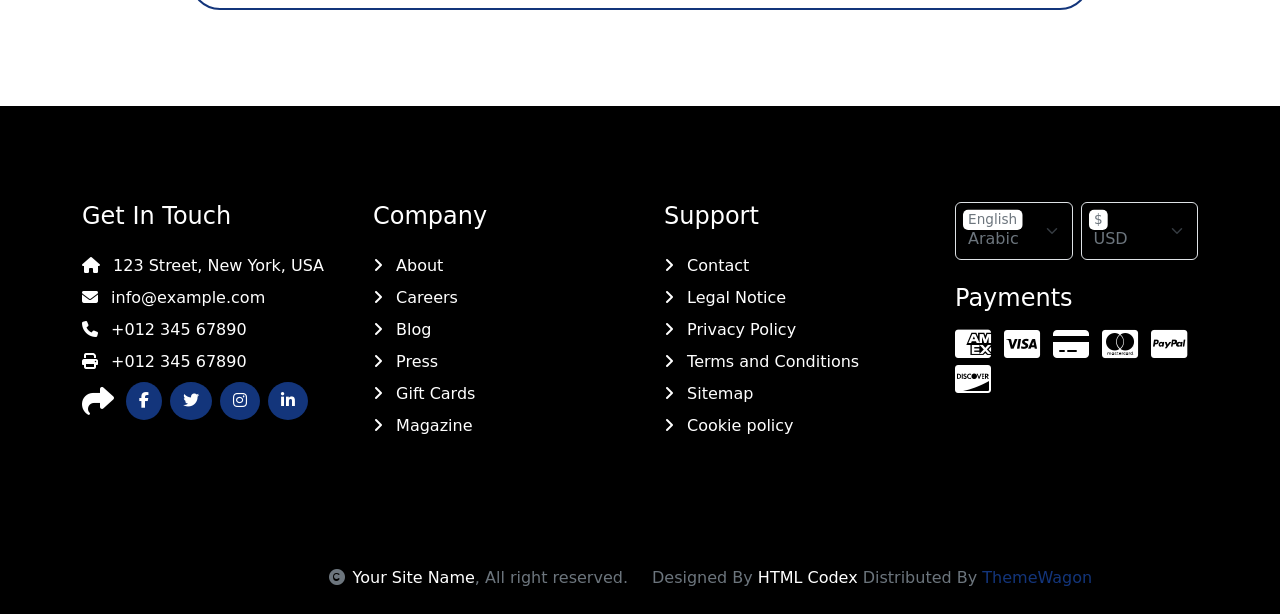
<file: Gallery.html>
<!DOCTYPE html>
<html lang="en">
<head>
    <meta charset="UTF-8">
    <meta name="viewport" content="width=device-width, initial-scale=1.0">
    <title>Travela</title>
    <link rel="stylesheet" href="add.css">
    <link href="https://cdn.jsdelivr.net/npm/bootstrap@5.3.3/dist/css/bootstrap.min.css" rel="stylesheet" integrity="sha384-QWTKZyjpPEjISv5WaRU9OFeRpok6YctnYmDr5pNlyT2bRjXh0JMhjY6hW+ALEwIH" crossorigin="anonymous">
    <link href="https://unpkg.com/aos@2.3.1/dist/aos.css" rel="stylesheet">
    <link rel="preconnect" href="https://fonts.googleapis.com">
    <link rel="preconnect" href="https://fonts.gstatic.com" crossorigin>
    <link href="https://fonts.googleapis.com/css2?family=Roboto:ital,wght@0,100;0,300;0,400;0,500;0,700;0,900;1,100;1,300;1,400;1,500;1,700;1,900&display=swap" rel="stylesheet">
    <link rel="stylesheet" href="https://cdnjs.cloudflare.com/ajax/libs/font-awesome/6.7.2/css/all.min.css" integrity="sha512-Evv84Mr4kqVGRNSgIGL/F/aIDqQb7xQ2vcrdIwxfjThSH8CSR7PBEakCr51Ck+w+/U6swU2Im1vVX0SVk9ABhg==" crossorigin="anonymous" referrerpolicy="no-referrer" />
</head>
<body>
    <!-- navbar -->
    <div class="container-fluid p-0 position-fixed z-3 bg-light">
        <nav class="navbar navbar-expand-lg navbar-secondary px-4 px-lg-5 py-3 py-lg-0 mt-3 mb-3">
            <a href="index.html" class="navbar-brand p-0">
                <h1 class="m-0" style="color: #13357B;"><i class="fa fa-map-marker-alt me-3"></i>Travela</h1>
            </a>
            <button class="navbar-toggler" type="button" data-bs-toggle="collapse" data-bs-target="#navbarCollapse">
                <span class="fa fa-bars"></span>
            </button>
            <div class="collapse navbar-collapse" id="navbarCollapse">
                <div class="navbar-nav ms-auto py-0">
                    <a href="index.html" class="nav-item nav-link">Home</a>
                    <a href="About.html" class="nav-item nav-link">About</a>
                    <a href="Services.html" class="nav-item nav-link">Services</a>
                    <a href="Packages.html" class="nav-item nav-link">Packages</a>
                    <a href="Blog.html" class="nav-item nav-link">Blog</a>
                    <div class="nav-item dropdown">
                        <a href="#" class="nav-link dropdown-toggle" data-bs-toggle="dropdown">Pages</a>
                        <div class="dropdown-menu m-0">
                            <a href="Destination.html" class="dropdown-item">Destination</a>
                            <a href="Tour.html" class="dropdown-item">Explore Tour</a>
                            <a href="Booking.html" class="dropdown-item">Travel Booking</a>
                            <a href="Gallery.html" class="dropdown-item">Our Gallery</a>
                            <a href="Guides.html" class="dropdown-item">Travel Guides</a>
                            <a href="Testimonial.html" class="dropdown-item">Testimonial</a>
                            <a href="404.html" class="dropdown-item">404 Page</a>
                        </div>
                    </div>
                    <a href="contact.html" class="nav-item nav-link">Contact</a>
                </div>
                <a href="" class="btn btn-primary py-2 px-4 ms-lg-4" style="border-radius: 500px; background-color: #13357B;">Book Now</a>
            </div>
        </nav>
    </div>
    <!-- header -->
    <div class="container-fluid bg-breadcrumb py-5" style=" background-attachment: fixed; background-image: linear-gradient(rgba(19, 53, 123, .5), rgba(19, 53, 123, .5)), url(img/breadcrumb-bg.jpg); background-position: center; background-size: cover; ">
        <div class="container text-center py-5" style="max-width: 900px;">
            <h3 class="text-white display-3 mb-4 fw-bold">Our Gallery</h1>
            <ol class="breadcrumb justify-content-center mb-0">
                <li class="breadcrumb-item"><a href="index.html" style="text-decoration: none;">Home</a></li>
                <li class="breadcrumb-item"><a href="#" style="text-decoration: none;">Pages</a></li>
                <li class="breadcrumb-item active text-white">Gallery</li>
            </ol>    
        </div>
    </div>    
    <!-- gallery -->
    <div class="container-fluid py-5 bg-white">
    <div class="mx-auto text-center mb-5" style="max-width: 900px;">
        <h5 class="px-3" style="color: #13357B;"><i class="fa-solid fa-minus"></i> OUR GALLERY <i class="fa-solid fa-minus"></i></h5>
        <h1 class="mb-4">Tourism & Traveling Gallery</h1>
        <p class="mb-0">Lorem ipsum dolor sit amet consectetur adipisicing elit. Laborum tempore nam, architecto doloremque velit explicabo? Voluptate sunt eveniet fuga eligendi! Expedita laudantium fugiat corrupti eum cum repellat a laborum quasi.
        </p>
    </div>
    <div class="tab text-center">
        <ul class="nav nav-pills d-inline-flex justify-content-center mb-5">
            <li class="nav-item">
                <a class="d-flex mx-3 py-2 bg-light rounded-pill active" data-bs-toggle="pill" href="#GalleryTab-1" style="text-decoration: none; border: 2px solid #13357B;">
                    <span class="text-dark" style="width: 150px;">All</span>
                </a>
            </li>
            <li class="nav-item">
                <a class="d-flex py-2 mx-3 bg-light rounded-pill" data-bs-toggle="pill" href="#GalleryTab-2"  style="text-decoration: none; border: 2px solid #13357B;">
                    <span class="text-dark" style="width: 150px;">World tour</span>
                </a>
            </li>
            <li class="nav-item">
                <a class="d-flex mx-3 py-2 bg-light rounded-pill" data-bs-toggle="pill" href="#GalleryTab-3" style="text-decoration: none; border: 2px solid #13357B;">
                    <span class="text-dark" style="width: 150px;">Ocean Tour</span>
                </a>
            </li>
            <li class="nav-item">
                <a class="d-flex mx-3 py-2 bg-light rounded-pill" data-bs-toggle="pill" href="#GalleryTab-4" style="text-decoration: none; border: 2px solid #13357B;">
                    <span class="text-dark" style="width: 150px;">Summer Tour</span>
                </a>
            </li>
            <li class="nav-item">
                <a class="d-flex mx-3 py-2 bg-light rounded-pill" data-bs-toggle="pill" href="#GalleryTab-5" style="text-decoration: none; border: 2px solid #13357B;">
                    <span class="text-dark" style="width: 150px;">Sport Tour</span>
                </a>
            </li>
        </ul>
        <div class="tab-content">
            <div id="GalleryTab-1" class=" p-0 active">
                <div class="row g-2">
                    <div class="col-sm-6 col-md-6 col-lg-4 col-xl-2">
                        <div class="gallery-item h-100">
                            <img src="img/gallery-1.jpg" class="img-fluid w-100 h-100 rounded" alt="Image">
                        </div>
                    </div>
                    <div class="col-sm-6 col-md-6 col-lg-4 col-xl-3">
                        <div class="gallery-item h-100">
                            <img src="img/gallery-2.jpg" class="img-fluid w-100 h-100 rounded" alt="Image">
                        </div>
                    </div>
                    <div class="col-sm-6 col-md-6 col-lg-4 col-xl-2">
                        <div class="gallery-item h-100">
                            <img src="img/gallery-3.jpg" class="img-fluid w-100 h-100 rounded" alt="Image">
                        </div>
                    </div>
                    <div class="col-sm-6 col-md-6 col-lg-4 col-xl-3">
                        <div class="gallery-item h-100">
                            <img src="img/gallery-4.jpg" class="img-fluid w-100 h-100 rounded" alt="Image">
                        </div>
                    </div>
                    <div class="col-sm-6 col-md-6 col-lg-4 col-xl-2">
                        <div class="gallery-item h-100">
                            <img src="img/gallery-5.jpg" class="img-fluid w-100 h-100 rounded" alt="Image">
                        </div>
                    </div>
                    <div class="col-sm-6 col-md-6 col-lg-4 col-xl-2">
                        <div class="gallery-item h-100">
                            <img src="img/gallery-6.jpg" class="img-fluid w-100 h-100 rounded" alt="Image">
                        </div>
                    </div>
                    <div class="col-sm-6 col-md-6 col-lg-3 col-xl-3">
                        <div class="gallery-item h-100">
                            <img src="img/gallery-7.jpg" class="img-fluid w-100 h-100 rounded" alt="Image">
                        </div>
                    </div>
                    <div class="col-sm-6 col-md-6 col-lg-3 col-xl-2">
                        <div class="gallery-item h-100">
                            <img src="img/gallery-8.jpg" class="img-fluid w-100 h-100 rounded" alt="Image">
                        </div>
                    </div>
                    <div class="col-sm-6 col-md-6 col-lg-3 col-xl-3">
                        <div class="gallery-item h-100">
                            <img src="img/gallery-9.jpg" class="img-fluid w-100 h-100 rounded" alt="Image">
                        </div>
                    </div>
                    <div class="col-sm-6 col-md-6 col-lg-3 col-xl-2">
                        <div class="gallery-item h-100">
                            <img src="img/gallery-10.jpg" class="img-fluid w-100 h-100 rounded" alt="Image">
                        </div>
                    </div>
                </div>
            </div>
        </div>
    </div>
    </div>
    <!-- news --> 
    <div class="container-fluid py-5" style=" background-attachment: fixed; background-image: linear-gradient(rgba(19, 53, 123, .8), rgba(19, 53, 123, .8)), url(img/subscribe-img.jpg); background-position: center; background-size: cover; ">
        <div class="container text-center py-5">
            <div class="mx-auto text-center" style="max-width: 900px;">
                <h5 class="px-3 text-white"><i class="fa-solid fa-minus"></i> SUBSCRIBE <i class="fa-solid fa-minus"></i></h5>
                <h1 class="text-white mb-4">Our Newsletter</h1>
                <p class="text-white mb-5">Lorem ipsum dolor sit amet consectetur adipisicing elit. Laborum tempore nam, architecto doloremque velit explicabo? Voluptate sunt eveniet fuga eligendi! Expedita laudantium fugiat corrupti eum cum repellat a laborum quasi.
                </p>
                <div class="position-relative mx-auto">
                    <input class="form-control rounded-pill w-100 py-3 ps-4 pe-5" style="border: 2px solid #13357B;" type="text" placeholder="Your email">
                    <button type="button" class="btn rounded-pill position-absolute top-0 end-0 py-2 px-4 mt-2 me-2 fw-bold text-white" style="background-color: #13357B;">Subscribe</button>
                </div>
            </div>
        </div>
    </div>
    <!-- footer -->
    <div class="container-fluid py-5 bg-black">
        <div class="container py-5">
            <div class="row g-5">
                <div class="col-md-6 col-lg-6 col-xl-3">
                    <div class="footer-item d-flex flex-column">
                        <h4 class="mb-4 text-white">Get In Touch</h4>
                        <a href="" style="text-decoration: none;" class="text-white mb-2"><i class="fas fa-home me-2"></i> 123 Street, New York, USA</a>
                        <a href="" style="text-decoration: none;" class="text-white mb-2"><i class="fas fa-envelope me-2"></i> info@example.com</a>
                        <a href="" style="text-decoration: none;" class="text-white mb-2"><i class="fas fa-phone me-2"></i> +012 345 67890</a>
                        <a href="" style="text-decoration: none;" class="text-white mb-2" class="mb-3"><i class="fas fa-print me-2"></i> +012 345 67890</a>
                        <div class="d-flex align-items-center">
                            <i class="fas fa-share fa-2x text-white me-2"></i>
                            <a class="btn-square btn rounded-circle mx-1 text-white" href="" style="text-decoration: none; background-color: #13357B;"><i class="fab fa-facebook-f"></i></a>
                            <a class="btn-square btn rounded-circle mx-1 text-white" href="" style="text-decoration: none; background-color: #13357B;"><i class="fab fa-twitter"></i></a>
                            <a class="btn-square btn rounded-circle mx-1 text-white" href="" style="text-decoration: none; background-color: #13357B;"><i class="fab fa-instagram"></i></a>
                            <a class="btn-square btn rounded-circle mx-1 text-white" href="" style="text-decoration: none; background-color: #13357B;"><i class="fab fa-linkedin-in"></i></a>
                        </div>
                    </div>
                </div>
                <div class="col-md-6 col-lg-6 col-xl-3">
                    <div class="footer-item d-flex flex-column">
                        <h4 class="mb-4 text-white">Company</h4>
                        <a href="" style="text-decoration: none;" class="text-white mb-2"><i class="fas fa-angle-right me-2"></i> About</a>
                        <a href="" style="text-decoration: none;" class="text-white mb-2"><i class="fas fa-angle-right me-2"></i> Careers</a>
                        <a href="" style="text-decoration: none;" class="text-white mb-2"><i class="fas fa-angle-right me-2"></i> Blog</a>
                        <a href="" style="text-decoration: none;" class="text-white mb-2"><i class="fas fa-angle-right me-2"></i> Press</a>
                        <a href="" style="text-decoration: none;" class="text-white mb-2"><i class="fas fa-angle-right me-2"></i> Gift Cards</a>
                        <a href="" style="text-decoration: none;" class="text-white mb-2"><i class="fas fa-angle-right me-2"></i> Magazine</a>
                    </div>
                </div>
                <div class="col-md-6 col-lg-6 col-xl-3">
                    <div class="footer-item d-flex flex-column">
                        <h4 class="mb-4 text-white">Support</h4>
                        <a href="" style="text-decoration: none;" class="text-white mb-2"><i class="fas fa-angle-right me-2"></i> Contact</a>
                        <a href="" style="text-decoration: none;" class="text-white mb-2"><i class="fas fa-angle-right me-2"></i> Legal Notice</a>
                        <a href="" style="text-decoration: none;" class="text-white mb-2"><i class="fas fa-angle-right me-2"></i> Privacy Policy</a>
                        <a href="" style="text-decoration: none;" class="text-white mb-2"><i class="fas fa-angle-right me-2"></i> Terms and Conditions</a>
                        <a href="" style="text-decoration: none;" class="text-white mb-2"><i class="fas fa-angle-right me-2"></i> Sitemap</a>
                        <a href="" style="text-decoration: none;" class="text-white mb-2"><i class="fas fa-angle-right me-2"></i> Cookie policy</a>
                    </div>
                </div>
                <div class="col-md-6 col-lg-6 col-xl-3">
                    <div class="footer-item">
                        <div class="row gy-3 gx-2 mb-4">
                            <div class="col-xl-6">
                                <form>
                                    <div class="form-floating">
                                        <select class="form-select bg-black border text-secondary" id="select">
                                            <option value="1">Arabic</option>
                                            <option value="2">German</option>
                                            <option value="3">Greek</option>
                                            <option value="3">New York</option>
                                        </select>
                                        <label class="text-secondary">English</label>
                                    </div>
                                </form>
                            </div>
                            <div class="col-xl-6">
                                <form>
                                    <div class="form-floating">
                                        <select class="form-select bg-black border text-secondary" id="select">
                                            <option value="1">USD</option>
                                            <option value="2">EUR</option>
                                            <option value="3">INR</option>
                                            <option value="3">GBP</option>
                                        </select>
                                        <label for="select" class="text-secondary" >$</label>
                                    </div>
                                </form>
                            </div>
                        </div>
                        <h4 class="text-white mb-3">Payments</h4>
                        <div class="footer-bank-card">
                            <a href="#" style="text-decoration: none;" class="text-white me-2"><i class="fab fa-cc-amex fa-2x"></i></a>
                            <a href="#" style="text-decoration: none;" class="text-white me-2"><i class="fab fa-cc-visa fa-2x"></i></a>
                            <a href="#" style="text-decoration: none;" class="text-white me-2"><i class="fas fa-credit-card fa-2x"></i></a>
                            <a href="#" style="text-decoration: none;" class="text-white me-2"><i class="fab fa-cc-mastercard fa-2x"></i></a>
                            <a href="#" style="text-decoration: none;" class="text-white me-2"><i class="fab fa-cc-paypal fa-2x"></i></a>
                            <a href="#" style="text-decoration: none;" class="text-white"><i class="fab fa-cc-discover fa-2x"></i></a>
                        </div>
                    </div>
                </div>
            </div>
        </div>
    </div>
    <!-- Copyright -->
    <div class="container-fluid text-body py-4 bg-black">
        <div class="container">
            <div class="row g-4 align-items-center">
                <div class="col-md-6 text-center text-md-end mb-md-0 text-secondary">
                    <i class="fas fa-copyright me-2"></i><a style="color: white; text-decoration: none;" href="#">Your Site Name</a>, All right reserved.
                </div>
                <div class="col-md-6 text-center text-md-start text-secondary">
                    Designed By <a href="https://htmlcodex.com" style="color: white; text-decoration:none;">HTML Codex</a> Distributed By <a href="https://themewagon.com" style="color: #13357B; text-decoration:none;">ThemeWagon</a>
                </div>
            </div>
        </div>
    </div>
    <script src="https://unpkg.com/aos@2.3.1/dist/aos.js"></script>
    <script src="https://cdn.jsdelivr.net/npm/bootstrap@5.3.3/dist/js/bootstrap.bundle.min.js" integrity="sha384-YvpcrYf0tY3lHB60NNkmXc5s9fDVZLESaAA55NDzOxhy9GkcIdslK1eN7N6jIeHz" crossorigin="anonymous"></script>
</body>
</html>
</file>
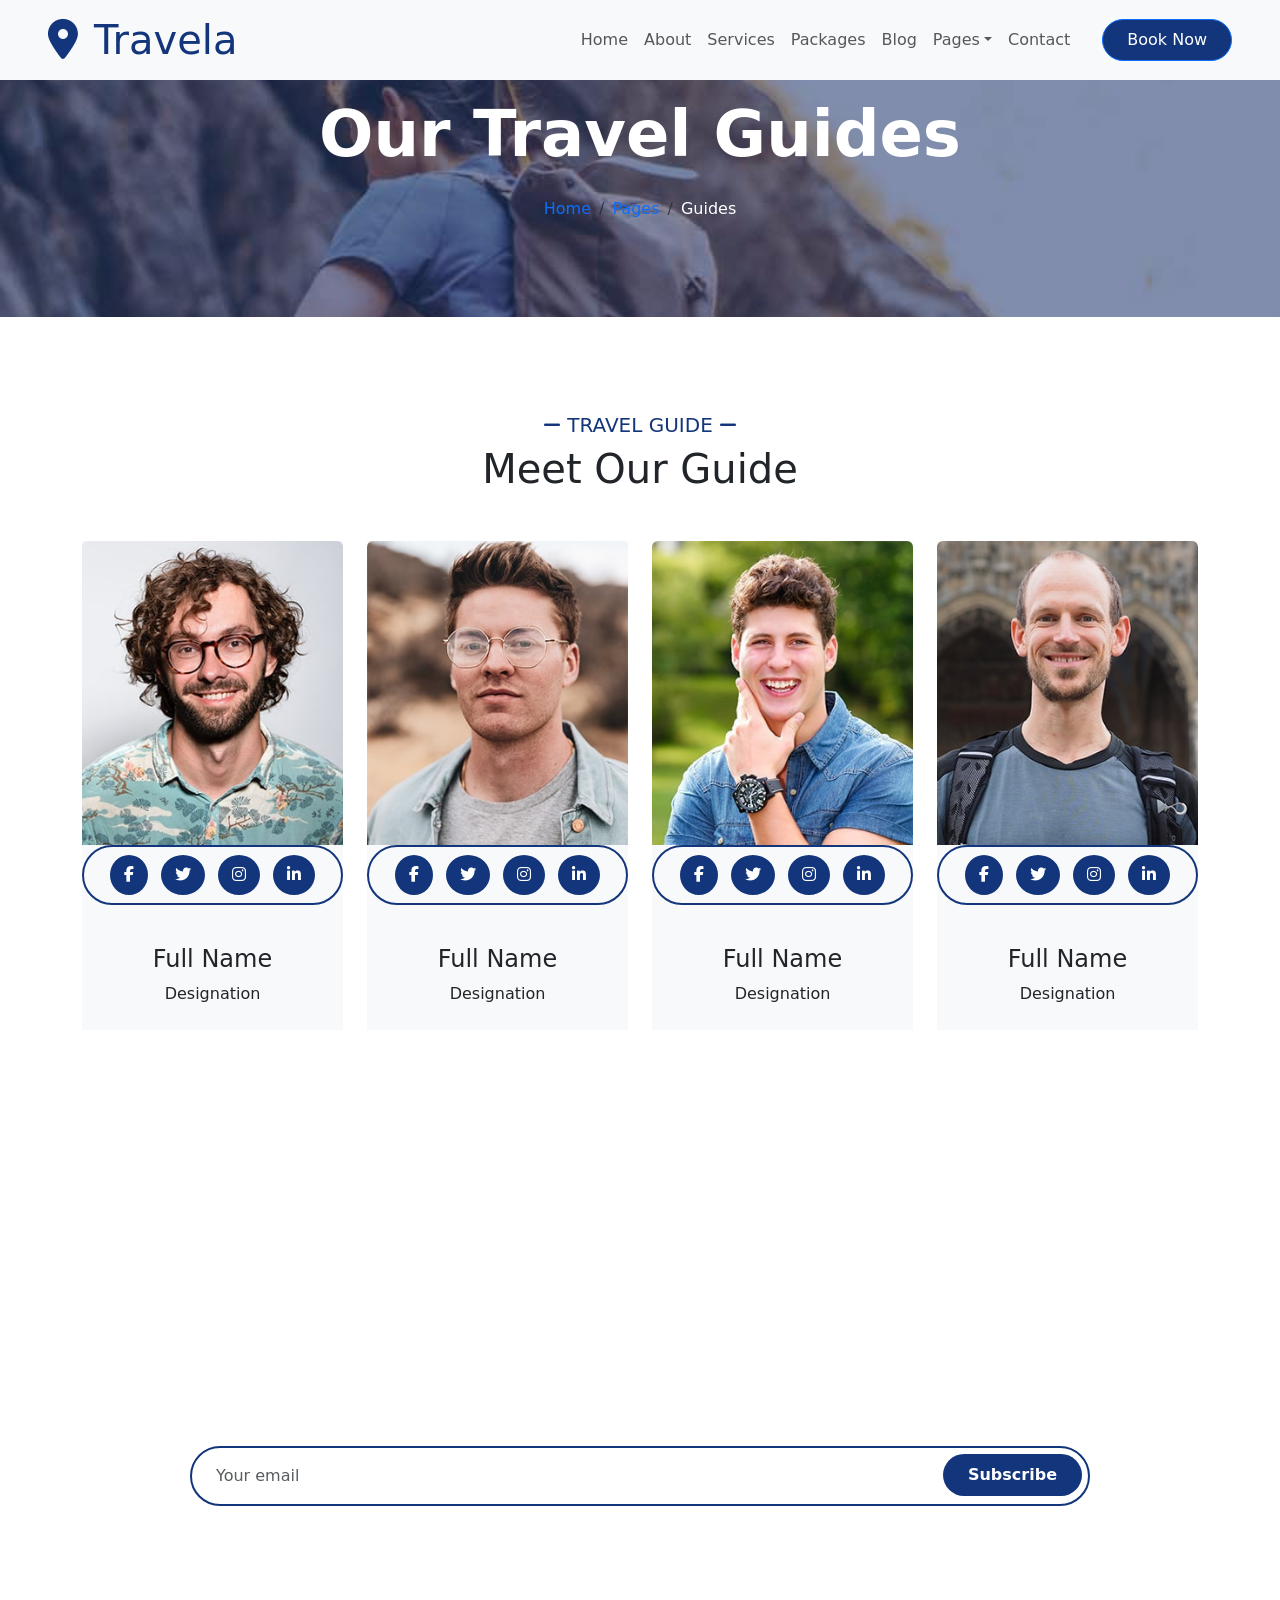
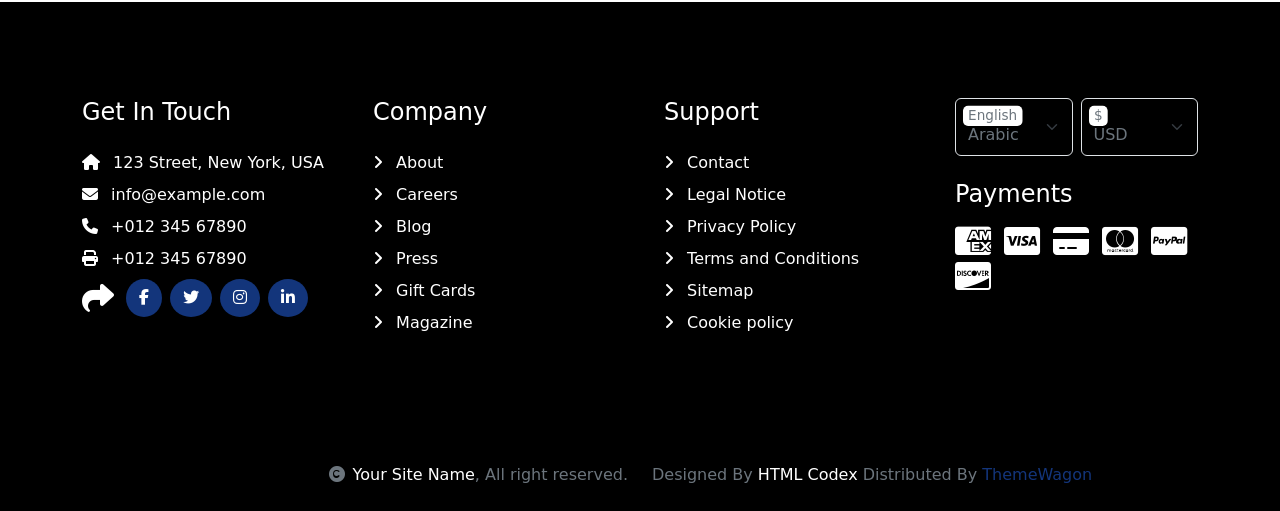
<file: Guides.html>
<!DOCTYPE html>
<html lang="en">
<head>
    <meta charset="UTF-8">
    <meta name="viewport" content="width=device-width, initial-scale=1.0">
    <title>Travela</title>
    <link rel="stylesheet" href="add.css">
    <link href="https://cdn.jsdelivr.net/npm/bootstrap@5.3.3/dist/css/bootstrap.min.css" rel="stylesheet" integrity="sha384-QWTKZyjpPEjISv5WaRU9OFeRpok6YctnYmDr5pNlyT2bRjXh0JMhjY6hW+ALEwIH" crossorigin="anonymous">
    <link href="https://unpkg.com/aos@2.3.1/dist/aos.css" rel="stylesheet">
    <link rel="preconnect" href="https://fonts.googleapis.com">
    <link rel="preconnect" href="https://fonts.gstatic.com" crossorigin>
    <link href="https://fonts.googleapis.com/css2?family=Roboto:ital,wght@0,100;0,300;0,400;0,500;0,700;0,900;1,100;1,300;1,400;1,500;1,700;1,900&display=swap" rel="stylesheet">
    <link rel="stylesheet" href="https://cdnjs.cloudflare.com/ajax/libs/font-awesome/6.7.2/css/all.min.css" integrity="sha512-Evv84Mr4kqVGRNSgIGL/F/aIDqQb7xQ2vcrdIwxfjThSH8CSR7PBEakCr51Ck+w+/U6swU2Im1vVX0SVk9ABhg==" crossorigin="anonymous" referrerpolicy="no-referrer" />
</head>
<body>
    <!-- navbar -->
    <div class="container-fluid p-0 position-fixed z-3 bg-light">
        <nav class="navbar navbar-expand-lg navbar-secondary px-4 px-lg-5 py-3 py-lg-0 mt-3 mb-3">
            <a href="index.html" class="navbar-brand p-0">
                <h1 class="m-0" style="color: #13357B;"><i class="fa fa-map-marker-alt me-3"></i>Travela</h1>
            </a>
            <button class="navbar-toggler" type="button" data-bs-toggle="collapse" data-bs-target="#navbarCollapse">
                <span class="fa fa-bars"></span>
            </button>
            <div class="collapse navbar-collapse" id="navbarCollapse">
                <div class="navbar-nav ms-auto py-0">
                    <a href="index.html" class="nav-item nav-link">Home</a>
                    <a href="About.html" class="nav-item nav-link">About</a>
                    <a href="Services.html" class="nav-item nav-link">Services</a>
                    <a href="Packages.html" class="nav-item nav-link">Packages</a>
                    <a href="Blog.html" class="nav-item nav-link">Blog</a>
                    <div class="nav-item dropdown">
                        <a href="#" class="nav-link dropdown-toggle" data-bs-toggle="dropdown">Pages</a>
                        <div class="dropdown-menu m-0">
                            <a href="Destination.html" class="dropdown-item">Destination</a>
                            <a href="Tour.html" class="dropdown-item">Explore Tour</a>
                            <a href="Booking.html" class="dropdown-item">Travel Booking</a>
                            <a href="Gallery.html" class="dropdown-item">Our Gallery</a>
                            <a href="Guides.html" class="dropdown-item">Travel Guides</a>
                            <a href="Testimonial.html" class="dropdown-item">Testimonial</a>
                            <a href="404.html" class="dropdown-item">404 Page</a>
                        </div>
                    </div>
                    <a href="contact.html" class="nav-item nav-link">Contact</a>
                </div>
                <a href="" class="btn btn-primary py-2 px-4 ms-lg-4" style="border-radius: 500px; background-color: #13357B;">Book Now</a>
            </div>
        </nav>
    </div> 
    <!-- header -->
    <div class="container-fluid bg-breadcrumb py-5" style=" background-attachment: fixed; background-image: linear-gradient(rgba(19, 53, 123, .5), rgba(19, 53, 123, .5)), url(img/breadcrumb-bg.jpg); background-position: center; background-size: cover; ">
        <div class="container text-center py-5" style="max-width: 900px;">
            <h3 class="text-white display-3 mb-4 fw-bold">Our Travel Guides</h1>
            <ol class="breadcrumb justify-content-center mb-0">
                <li class="breadcrumb-item"><a href="index.html" style="text-decoration: none;">Home</a></li>
                <li class="breadcrumb-item"><a href="#" style="text-decoration: none;">Pages</a></li>
                <li class="breadcrumb-item active text-white">Guides</li>
            </ol>    
        </div>
    </div>   
    <!-- guides -->
    <div class="container-fluid py-5">
        <div class="container py-5">
            <div class="mx-auto text-center mb-5" style="max-width: 900px;">
                <h5 class="px-3" style="color: #13357B;"><i class="fa-solid fa-minus"></i> TRAVEL GUIDE <i class="fa-solid fa-minus"></i></h5>
                <h1 class="mb-0">Meet Our Guide</h1>
            </div>
            <div class="row g-4">
                <div class="col-md-6 col-lg-3">
                    <div class="guide-item bg-light">
                        <div class="guide-img">
                            <div class="gimg">
                                <img src="img/guide-1.jpg" class="img-fluid w-100 rounded-top" alt="Image">
                            </div>
                            <div class="guide-icon rounded-pill p-2 text-center bg-light" style="border: 2px solid #13357B;">
                                <a class="btn btn-square rounded-circle mx-1 text-white" style="background-color: #13357B; border: 2px solid #13357B;" href=""><i class="fab fa-facebook-f"></i></a>
                                <a class="btn btn-square rounded-circle mx-1 text-white" style="background-color: #13357B; border: 2px solid #13357B;" href=""><i class="fab fa-twitter"></i></a>
                                <a class="btn btn-square rounded-circle mx-1 text-white" style="background-color: #13357B; border: 2px solid #13357B;" href=""><i class="fab fa-instagram"></i></a>
                                <a class="btn btn-square rounded-circle mx-1 text-white" style="background-color: #13357B; border: 2px solid #13357B;" href=""><i class="fab fa-linkedin-in"></i></a>
                            </div>
                        </div>
                        <div class="guide-title text-center rounded-bottom p-4">
                            <div class="guide">
                                <h4 class="mt-3">Full Name</h4>
                                <p class="mb-0">Designation</p>
                            </div>
                        </div>
                    </div>
                </div>
                <div class="col-md-6 col-lg-3">
                    <div class="guide-item bg-light">
                        <div class="guide-img">
                            <div class="gimg">
                                <img src="img/guide-2.jpg" class="img-fluid w-100 rounded-top" alt="Image">
                            </div>
                            <div class="guide-icon rounded-pill p-2 text-center bg-light" style="border: 2px solid #13357B;">
                                <a class="btn btn-square rounded-circle mx-1 text-white" style="background-color: #13357B; border: 2px solid #13357B;" href=""><i class="fab fa-facebook-f"></i></a>
                                <a class="btn btn-square rounded-circle mx-1 text-white" style="background-color: #13357B; border: 2px solid #13357B;" href=""><i class="fab fa-twitter"></i></a>
                                <a class="btn btn-square rounded-circle mx-1 text-white" style="background-color: #13357B; border: 2px solid #13357B;" href=""><i class="fab fa-instagram"></i></a>
                                <a class="btn btn-square rounded-circle mx-1 text-white" style="background-color: #13357B; border: 2px solid #13357B;" href=""><i class="fab fa-linkedin-in"></i></a>
                            </div>
                        </div>
                        <div class="guide-title text-center rounded-bottom p-4">
                            <div class="guide">
                                <h4 class="mt-3">Full Name</h4>
                                <p class="mb-0">Designation</p>
                            </div>
                        </div>
                    </div>
                </div>                
                <div class="col-md-6 col-lg-3">
                    <div class="guide-item bg-light">
                        <div class="guide-img">
                            <div class="gimg">
                                <img src="img/guide-3.jpg" class="img-fluid w-100 rounded-top" alt="Image">
                            </div>
                            <div class="guide-icon rounded-pill p-2 text-center bg-light" style="border: 2px solid #13357B;">
                                <a class="btn btn-square rounded-circle mx-1 text-white" style="background-color: #13357B; border: 2px solid #13357B;" href=""><i class="fab fa-facebook-f"></i></a>
                                <a class="btn btn-square rounded-circle mx-1 text-white" style="background-color: #13357B; border: 2px solid #13357B;" href=""><i class="fab fa-twitter"></i></a>
                                <a class="btn btn-square rounded-circle mx-1 text-white" style="background-color: #13357B; border: 2px solid #13357B;" href=""><i class="fab fa-instagram"></i></a>
                                <a class="btn btn-square rounded-circle mx-1 text-white" style="background-color: #13357B; border: 2px solid #13357B;" href=""><i class="fab fa-linkedin-in"></i></a>
                            </div>
                        </div>
                        <div class="guide-title text-center rounded-bottom p-4">
                            <div class="guide">
                                <h4 class="mt-3">Full Name</h4>
                                <p class="mb-0">Designation</p>
                            </div>
                        </div>
                    </div>
                </div>
                <div class="col-md-6 col-lg-3">
                    <div class="guide-item bg-light">
                        <div class="guide-img">
                            <div class="gimg">
                                <img src="img/guide-4.jpg" class="img-fluid w-100 rounded-top" alt="Image">
                            </div>
                            <div class="guide-icon rounded-pill p-2 text-center bg-light" style="border: 2px solid #13357B;">
                                <a class="btn btn-square rounded-circle mx-1 text-white" style="background-color: #13357B; border: 2px solid #13357B;" href=""><i class="fab fa-facebook-f"></i></a>
                                <a class="btn btn-square rounded-circle mx-1 text-white" style="background-color: #13357B; border: 2px solid #13357B;" href=""><i class="fab fa-twitter"></i></a>
                                <a class="btn btn-square rounded-circle mx-1 text-white" style="background-color: #13357B; border: 2px solid #13357B;" href=""><i class="fab fa-instagram"></i></a>
                                <a class="btn btn-square rounded-circle mx-1 text-white" style="background-color: #13357B; border: 2px solid #13357B;" href=""><i class="fab fa-linkedin-in"></i></a>
                            </div>
                        </div>
                        <div class="guide-title text-center rounded-bottom p-4">
                            <div class="guide">
                                <h4 class="mt-3">Full Name</h4>
                                <p class="mb-0">Designation</p>
                            </div>
                        </div>
                    </div>
                </div>
            </div>
        </div>
    </div>
    <!-- news --> 
    <div class="container-fluid py-5" style=" background-attachment: fixed; background-image: linear-gradient(rgba(19, 53, 123, .8), rgba(19, 53, 123, .8)), url(img/subscribe-img.jpg); background-position: center; background-size: cover; ">
        <div class="container text-center py-5">
            <div class="mx-auto text-center" style="max-width: 900px;">
                <h5 class="px-3 text-white"><i class="fa-solid fa-minus"></i> SUBSCRIBE <i class="fa-solid fa-minus"></i></h5>
                <h1 class="text-white mb-4">Our Newsletter</h1>
                <p class="text-white mb-5">Lorem ipsum dolor sit amet consectetur adipisicing elit. Laborum tempore nam, architecto doloremque velit explicabo? Voluptate sunt eveniet fuga eligendi! Expedita laudantium fugiat corrupti eum cum repellat a laborum quasi.
                </p>
                <div class="position-relative mx-auto">
                    <input class="form-control rounded-pill w-100 py-3 ps-4 pe-5" style="border: 2px solid #13357B;" type="text" placeholder="Your email">
                    <button type="button" class="btn rounded-pill position-absolute top-0 end-0 py-2 px-4 mt-2 me-2 fw-bold text-white" style="background-color: #13357B;">Subscribe</button>
                </div>
            </div>
        </div>
    </div>
    <!-- footer -->
    <div class="container-fluid py-5 bg-black">
        <div class="container py-5">
            <div class="row g-5">
                <div class="col-md-6 col-lg-6 col-xl-3">
                    <div class="footer-item d-flex flex-column">
                        <h4 class="mb-4 text-white">Get In Touch</h4>
                        <a href="" style="text-decoration: none;" class="text-white mb-2"><i class="fas fa-home me-2"></i> 123 Street, New York, USA</a>
                        <a href="" style="text-decoration: none;" class="text-white mb-2"><i class="fas fa-envelope me-2"></i> info@example.com</a>
                        <a href="" style="text-decoration: none;" class="text-white mb-2"><i class="fas fa-phone me-2"></i> +012 345 67890</a>
                        <a href="" style="text-decoration: none;" class="text-white mb-2" class="mb-3"><i class="fas fa-print me-2"></i> +012 345 67890</a>
                        <div class="d-flex align-items-center">
                            <i class="fas fa-share fa-2x text-white me-2"></i>
                            <a class="btn-square btn rounded-circle mx-1 text-white" href="" style="text-decoration: none; background-color: #13357B;"><i class="fab fa-facebook-f"></i></a>
                            <a class="btn-square btn rounded-circle mx-1 text-white" href="" style="text-decoration: none; background-color: #13357B;"><i class="fab fa-twitter"></i></a>
                            <a class="btn-square btn rounded-circle mx-1 text-white" href="" style="text-decoration: none; background-color: #13357B;"><i class="fab fa-instagram"></i></a>
                            <a class="btn-square btn rounded-circle mx-1 text-white" href="" style="text-decoration: none; background-color: #13357B;"><i class="fab fa-linkedin-in"></i></a>
                        </div>
                    </div>
                </div>
                <div class="col-md-6 col-lg-6 col-xl-3">
                    <div class="footer-item d-flex flex-column">
                        <h4 class="mb-4 text-white">Company</h4>
                        <a href="" style="text-decoration: none;" class="text-white mb-2"><i class="fas fa-angle-right me-2"></i> About</a>
                        <a href="" style="text-decoration: none;" class="text-white mb-2"><i class="fas fa-angle-right me-2"></i> Careers</a>
                        <a href="" style="text-decoration: none;" class="text-white mb-2"><i class="fas fa-angle-right me-2"></i> Blog</a>
                        <a href="" style="text-decoration: none;" class="text-white mb-2"><i class="fas fa-angle-right me-2"></i> Press</a>
                        <a href="" style="text-decoration: none;" class="text-white mb-2"><i class="fas fa-angle-right me-2"></i> Gift Cards</a>
                        <a href="" style="text-decoration: none;" class="text-white mb-2"><i class="fas fa-angle-right me-2"></i> Magazine</a>
                    </div>
                </div>
                <div class="col-md-6 col-lg-6 col-xl-3">
                    <div class="footer-item d-flex flex-column">
                        <h4 class="mb-4 text-white">Support</h4>
                        <a href="" style="text-decoration: none;" class="text-white mb-2"><i class="fas fa-angle-right me-2"></i> Contact</a>
                        <a href="" style="text-decoration: none;" class="text-white mb-2"><i class="fas fa-angle-right me-2"></i> Legal Notice</a>
                        <a href="" style="text-decoration: none;" class="text-white mb-2"><i class="fas fa-angle-right me-2"></i> Privacy Policy</a>
                        <a href="" style="text-decoration: none;" class="text-white mb-2"><i class="fas fa-angle-right me-2"></i> Terms and Conditions</a>
                        <a href="" style="text-decoration: none;" class="text-white mb-2"><i class="fas fa-angle-right me-2"></i> Sitemap</a>
                        <a href="" style="text-decoration: none;" class="text-white mb-2"><i class="fas fa-angle-right me-2"></i> Cookie policy</a>
                    </div>
                </div>
                <div class="col-md-6 col-lg-6 col-xl-3">
                    <div class="footer-item">
                        <div class="row gy-3 gx-2 mb-4">
                            <div class="col-xl-6">
                                <form>
                                    <div class="form-floating">
                                        <select class="form-select bg-black border text-secondary" id="select">
                                            <option value="1">Arabic</option>
                                            <option value="2">German</option>
                                            <option value="3">Greek</option>
                                            <option value="3">New York</option>
                                        </select>
                                        <label class="text-secondary">English</label>
                                    </div>
                                </form>
                            </div>
                            <div class="col-xl-6">
                                <form>
                                    <div class="form-floating">
                                        <select class="form-select bg-black border text-secondary" id="select">
                                            <option value="1">USD</option>
                                            <option value="2">EUR</option>
                                            <option value="3">INR</option>
                                            <option value="3">GBP</option>
                                        </select>
                                        <label for="select" class="text-secondary" >$</label>
                                    </div>
                                </form>
                            </div>
                        </div>
                        <h4 class="text-white mb-3">Payments</h4>
                        <div class="footer-bank-card">
                            <a href="#" style="text-decoration: none;" class="text-white me-2"><i class="fab fa-cc-amex fa-2x"></i></a>
                            <a href="#" style="text-decoration: none;" class="text-white me-2"><i class="fab fa-cc-visa fa-2x"></i></a>
                            <a href="#" style="text-decoration: none;" class="text-white me-2"><i class="fas fa-credit-card fa-2x"></i></a>
                            <a href="#" style="text-decoration: none;" class="text-white me-2"><i class="fab fa-cc-mastercard fa-2x"></i></a>
                            <a href="#" style="text-decoration: none;" class="text-white me-2"><i class="fab fa-cc-paypal fa-2x"></i></a>
                            <a href="#" style="text-decoration: none;" class="text-white"><i class="fab fa-cc-discover fa-2x"></i></a>
                        </div>
                    </div>
                </div>
            </div>
        </div>
    </div>
    <!-- Copyright -->
    <div class="container-fluid text-body py-4 bg-black">
        <div class="container">
            <div class="row g-4 align-items-center">
                <div class="col-md-6 text-center text-md-end mb-md-0 text-secondary">
                    <i class="fas fa-copyright me-2"></i><a style="color: white; text-decoration: none;" href="#">Your Site Name</a>, All right reserved.
                </div>
                <div class="col-md-6 text-center text-md-start text-secondary">
                    Designed By <a href="https://htmlcodex.com" style="color: white; text-decoration:none;">HTML Codex</a> Distributed By <a href="https://themewagon.com" style="color: #13357B; text-decoration:none;">ThemeWagon</a>
                </div>
            </div>
        </div>
    </div>
    <script src="https://unpkg.com/aos@2.3.1/dist/aos.js"></script>
    <script src="https://cdn.jsdelivr.net/npm/bootstrap@5.3.3/dist/js/bootstrap.bundle.min.js" integrity="sha384-YvpcrYf0tY3lHB60NNkmXc5s9fDVZLESaAA55NDzOxhy9GkcIdslK1eN7N6jIeHz" crossorigin="anonymous"></script>
</body>
</html>
</file>
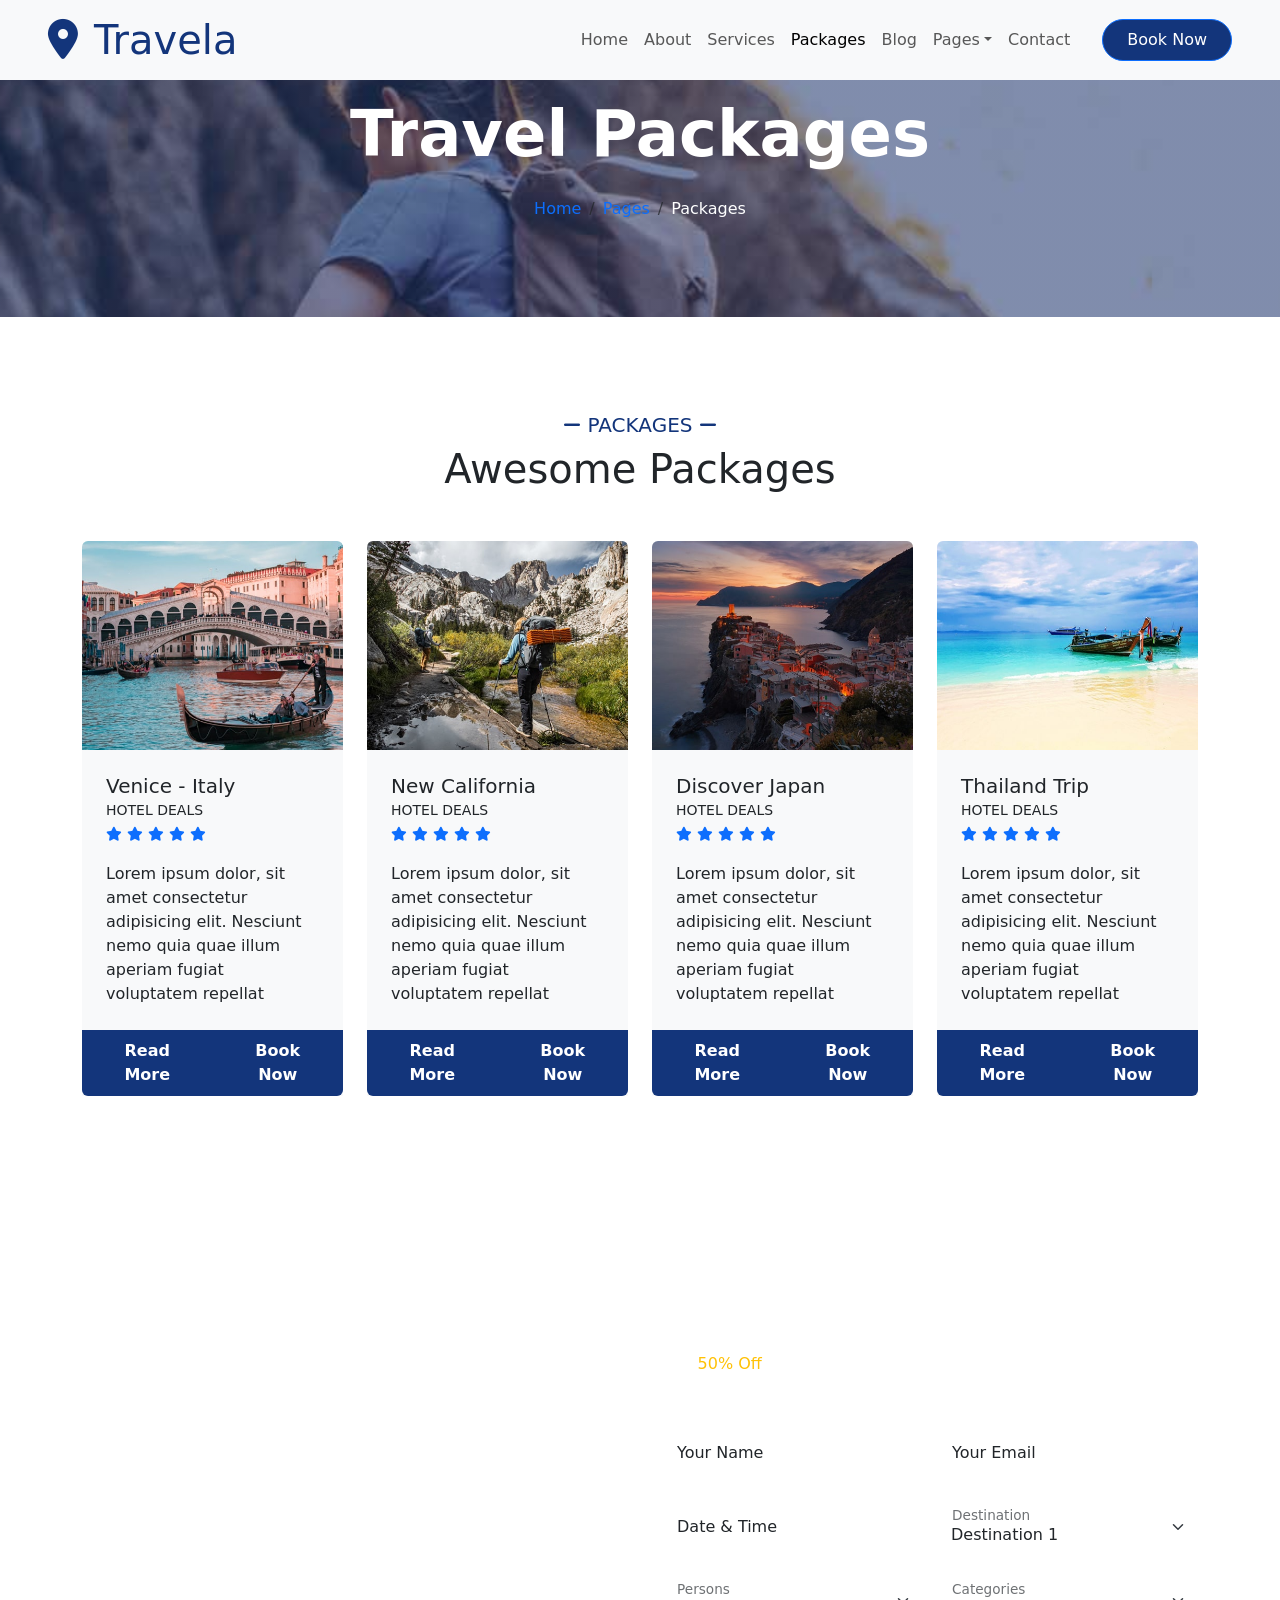
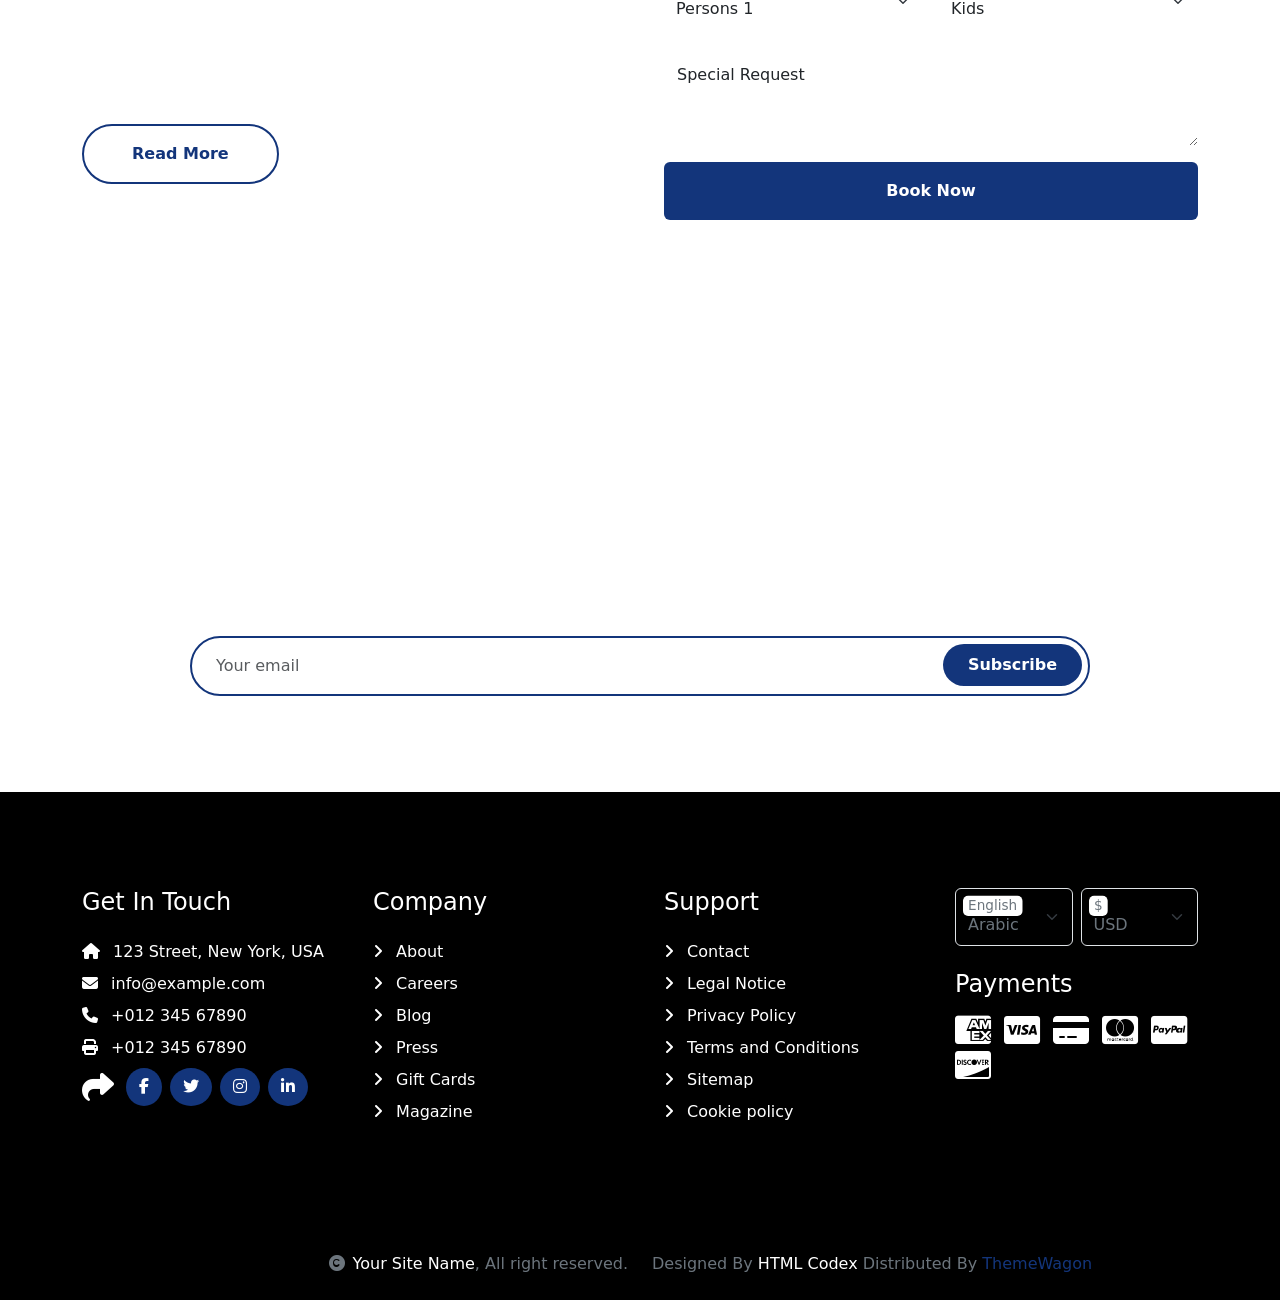
<file: Packages.html>
<!DOCTYPE html>
<html lang="en">
<head>
    <meta charset="UTF-8">
    <meta name="viewport" content="width=device-width, initial-scale=1.0">
    <title>Travela</title>
    <link rel="stylesheet" href="add.css">
    <link href="https://cdn.jsdelivr.net/npm/bootstrap@5.3.3/dist/css/bootstrap.min.css" rel="stylesheet" integrity="sha384-QWTKZyjpPEjISv5WaRU9OFeRpok6YctnYmDr5pNlyT2bRjXh0JMhjY6hW+ALEwIH" crossorigin="anonymous">
    <link href="https://unpkg.com/aos@2.3.1/dist/aos.css" rel="stylesheet">
    <link rel="preconnect" href="https://fonts.googleapis.com">
    <link rel="preconnect" href="https://fonts.gstatic.com" crossorigin>
    <link href="https://fonts.googleapis.com/css2?family=Roboto:ital,wght@0,100;0,300;0,400;0,500;0,700;0,900;1,100;1,300;1,400;1,500;1,700;1,900&display=swap" rel="stylesheet">
    <link rel="stylesheet" href="https://cdnjs.cloudflare.com/ajax/libs/font-awesome/6.7.2/css/all.min.css" integrity="sha512-Evv84Mr4kqVGRNSgIGL/F/aIDqQb7xQ2vcrdIwxfjThSH8CSR7PBEakCr51Ck+w+/U6swU2Im1vVX0SVk9ABhg==" crossorigin="anonymous" referrerpolicy="no-referrer" />
</head>
<body>
    <!-- navbar -->
    <div class="container-fluid p-0 position-fixed z-3 bg-light">
        <nav class="navbar navbar-expand-lg navbar-secondary px-4 px-lg-5 py-3 py-lg-0 mt-3 mb-3">
            <a href="index.html" class="navbar-brand p-0">
                <h1 class="m-0" style="color: #13357B;"><i class="fa fa-map-marker-alt me-3"></i>Travela</h1>
            </a>
            <button class="navbar-toggler" type="button" data-bs-toggle="collapse" data-bs-target="#navbarCollapse">
                <span class="fa fa-bars"></span>
            </button>
            <div class="collapse navbar-collapse" id="navbarCollapse">
                <div class="navbar-nav ms-auto py-0">
                    <a href="index.html" class="nav-item nav-link">Home</a>
                    <a href="About.html" class="nav-item nav-link">About</a>
                    <a href="Services.html" class="nav-item nav-link">Services</a>
                    <a href="Packages.html" class="nav-item nav-link active">Packages</a>
                    <a href="Blog.html" class="nav-item nav-link">Blog</a>
                    <div class="nav-item dropdown">
                        <a href="#" class="nav-link dropdown-toggle" data-bs-toggle="dropdown">Pages</a>
                        <div class="dropdown-menu m-0">
                            <a href="Destination.html" class="dropdown-item">Destination</a>
                            <a href="Tour.html" class="dropdown-item">Explore Tour</a>
                            <a href="Booking.html" class="dropdown-item">Travel Booking</a>
                            <a href="Gallery.html" class="dropdown-item">Our Gallery</a>
                            <a href="Guides.html" class="dropdown-item">Travel Guides</a>
                            <a href="Testimonial.html" class="dropdown-item">Testimonial</a>
                            <a href="404.html" class="dropdown-item">404 Page</a>
                        </div>
                    </div>
                    <a href="contact.html" class="nav-item nav-link">Contact</a>
                </div>
                <a href="" class="btn btn-primary py-2 px-4 ms-lg-4" style="border-radius: 500px; background-color: #13357B;">Book Now</a>
            </div>
        </nav>
    </div> 
    <!-- header -->
    <div class="container-fluid bg-breadcrumb py-5" style=" background-attachment: fixed; background-image: linear-gradient(rgba(19, 53, 123, .5), rgba(19, 53, 123, .5)), url(img/breadcrumb-bg.jpg); background-position: center; background-size: cover; ">
        <div class="container text-center py-5" style="max-width: 900px;">
            <h3 class="text-white display-3 mb-4 fw-bold">Travel Packages</h1>
            <ol class="breadcrumb justify-content-center mb-0">
                <li class="breadcrumb-item"><a href="index.html" style="text-decoration: none;">Home</a></li>
                <li class="breadcrumb-item"><a href="#" style="text-decoration: none;">Pages</a></li>
                <li class="breadcrumb-item active text-white">Packages</li>
            </ol>    
        </div>
    </div>
    <!-- packages -->
    <div class="container-fluid py-5">
        <div class="container py-5">
            <div class="mx-auto text-center mb-5">
                <h5 class="px-3" style="color: #13357B;"><i class="fa-solid fa-minus"></i> PACKAGES <i class="fa-solid fa-minus"></i></h5>
                <h1 class="mb-0">Awesome Packages</h1>
            </div>
            <div class="row g-4">
                <div class="col-md-6 col-lg-3 packitem">
                    <div class="pack-img">
                        <img src="img/packages-4.jpg" class="img-fluid rounded-top" alt="Image">
                    </div>
                    <div class="packcontent bg-light">
                        <div class="p-4 pb-0">
                            <h5 class="mb-0">Venice - Italy</h5>
                            <small class="text-uppercase">Hotel Deals</small>
                            <div class="mb-3">
                                <small class="fa fa-star text-primary"></small>
                                <small class="fa fa-star text-primary"></small>
                                <small class="fa fa-star text-primary"></small>
                                <small class="fa fa-star text-primary"></small>
                                <small class="fa fa-star text-primary"></small>
                            </div>
                            <p class="mb-4">Lorem ipsum dolor, sit amet consectetur adipisicing elit. Nesciunt nemo quia quae illum aperiam fugiat voluptatem repellat</p>
                        </div>
                        <div class="row rounded-bottom mx-0" style="font-weight: bold; background-color: #13357B;">
                            <div class="col-6 text-start px-0">
                                <a href="#" class="btn-hover btn fw-bold text-white py-2 px-4">Read More</a>
                            </div>
                            <div class="col-6 text-end px-0">
                                <a href="#" class="btn-hover btn fw-bold text-white py-2 px-4">Book Now</a>
                            </div>
                        </div>
                    </div>
                </div>
                <div class="col-md-6 col-lg-3 packitem">
                    <div class="packimg">
                        <img src="img/packages-2.jpg" class="img-fluid rounded-top" alt="Image">
                    </div>
                    <div class="packcontent bg-light">
                        <div class="p-4 pb-0">
                            <h5 class="mb-0">New California</h5>
                            <small class="text-uppercase">Hotel Deals</small>
                            <div class="mb-3">
                                <small class="fa fa-star text-primary"></small>
                                <small class="fa fa-star text-primary"></small>
                                <small class="fa fa-star text-primary"></small>
                                <small class="fa fa-star text-primary"></small>
                                <small class="fa fa-star text-primary"></small>
                            </div>
                            <p class="mb-4">Lorem ipsum dolor, sit amet consectetur adipisicing elit. Nesciunt nemo quia quae illum aperiam fugiat voluptatem repellat</p>
                        </div>
                        <div class="row rounded-bottom mx-0" style=" background-color: #13357B;">
                            <div class="col-6 text-start px-0">
                                <a href="#" class="btn-hover btn fw-bold text-white py-2 px-4">Read More</a>
                            </div>
                            <div class="col-6 text-end px-0">
                                <a href="#" class="btn-hover btn fw-bold text-white py-2 px-4">Book Now</a>
                            </div>
                        </div>
                    </div>
                </div>
                <div class="col-md-6 col-lg-3 packitem">
                    <div class="packimg">
                        <img src="img/packages-3.jpg" class="img-fluid rounded-top" alt="Image">
                    </div>
                    <div class="packcontent bg-light">
                        <div class="p-4 pb-0">
                            <h5 class="mb-0">Discover Japan</h5>
                            <small class="text-uppercase">Hotel Deals</small>
                            <div class="mb-3">
                                <small class="fa fa-star text-primary"></small>
                                <small class="fa fa-star text-primary"></small>
                                <small class="fa fa-star text-primary"></small>
                                <small class="fa fa-star text-primary"></small>
                                <small class="fa fa-star text-primary"></small>
                            </div>
                            <p class="mb-4">Lorem ipsum dolor, sit amet consectetur adipisicing elit. Nesciunt nemo quia quae illum aperiam fugiat voluptatem repellat</p>
                        </div>
                        <div class="row rounded-bottom mx-0" style=" background-color: #13357B;">
                            <div class="col-6 text-start px-0">
                                <a href="#" class="btn-hover btn fw-bold text-white py-2 px-4">Read More</a>
                            </div>
                            <div class="col-6 text-end px-0">
                                <a href="#" class="btn-hover btn fw-bold text-white py-2 px-4">Book Now</a>
                            </div>
                        </div>
                    </div>
                </div>
                <div class="col-md-6 col-lg-3 packitem">
                    <div class="packimg">
                        <img src="img/packages-1.jpg" class="img-fluid rounded-top" alt="Image">
                    </div>
                    <div class="packcontent bg-light">
                        <div class="p-4 pb-0">
                            <h5 class="mb-0">Thailand Trip</h5>
                            <small class="text-uppercase">Hotel Deals</small>
                            <div class="mb-3">
                                <small class="fa fa-star text-primary"></small>
                                <small class="fa fa-star text-primary"></small>
                                <small class="fa fa-star text-primary"></small>
                                <small class="fa fa-star text-primary"></small>
                                <small class="fa fa-star text-primary"></small>
                            </div>
                            <p class="mb-4">Lorem ipsum dolor, sit amet consectetur adipisicing elit. Nesciunt nemo quia quae illum aperiam fugiat voluptatem repellat</p>
                        </div>
                        <div class="row rounded-bottom mx-0" style=" background-color: #13357B;">
                            <div class="col-6 text-start px-0">
                                <a href="#" class="btn-hover btn fw-bold text-white py-2 px-4">Read More</a>
                            </div>
                            <div class="col-6 text-end px-0">
                                <a href="#" class="btn-hover btn fw-bold text-white py-2 px-4">Book Now</a>
                            </div>
                        </div>
                    </div>
                </div>
            </div>
        </div>
    </div> 
    <!-- booking -->
    <div class="container-fluid py-5" style=" background-attachment: fixed; background-image: linear-gradient(rgba(19, 53, 123, .8), rgba(19, 53, 123, .8)), url(img/tour-booking-bg.jpg); background-position: center; background-size: cover; ">
        <div class="container py-5">
            <div class="row g-5 align-items-center">
                <div class="col-lg-6">
                    <h5 class="pe-3" style="color: white;">BOOKING <i class="fa-solid fa-minus"></i></h5>
                    <h1 class="text-white mb-4">Online Booking</h1>
                    <p class="text-white mb-4">Lorem ipsum dolor sit amet consectetur adipisicing elit. Aspernatur maxime ullam esse fuga blanditiis accusantium pariatur quis sapiente, veniam doloribus praesentium? Repudiandae iste voluptatem fugiat doloribus quasi quo iure officia.
                    </p>
                    <p class="text-white mb-4">Lorem ipsum dolor sit amet consectetur adipisicing elit. Aspernatur maxime ullam esse fuga blanditiis accusantium pariatur quis sapiente, veniam doloribus praesentium? Repudiandae iste voluptatem fugiat doloribus quasi quo iure officia.
                    </p>
                    <a href="#" class="btn btn-light rounded-pill py-3 px-5 mt-2 fw-bold" style="border: 2px solid #13357b; background-color: white; color: #13357B;">Read More</a>
                </div>
                <div class="col-lg-6">
                    <h1 class="text-white mb-3">Book A Tour Deals</h1>
                    <p class="text-white mb-4">Get <span class="text-warning">50% Off</span> On Your First Adventure Trip With Travela. Get More Deal Offers Here.</p>
                    <form>
                        <div class="row g-3">
                            <div class="col-md-6">
                                <div class="form-floating">
                                    <input type="text" class="form-control bg-white border-0" id="name" placeholder="Your Name">
                                    <label for="name">Your Name</label>
                                </div>
                            </div>
                            <div class="col-md-6">
                                <div class="form-floating">
                                    <input type="email" class="form-control bg-white border-0" id="email" placeholder="Your Email">
                                    <label for="email">Your Email</label>
                                </div>
                            </div>
                            <div class="col-md-6">
                                <div class="form-floating date" id="date3" data-target-input="nearest">
                                    <input type="text" class="form-control bg-white border-0" id="datetime" placeholder="Date & Time" data-target="#date3" data-toggle="datetimepicker" />
                                    <label for="datetime">Date & Time</label>
                                </div>
                            </div>
                            <div class="col-md-6">
                                <div class="form-floating">
                                    <select class="form-select bg-white border-0" id="select1">
                                        <option value="1">Destination 1</option>
                                        <option value="2">Destination 2</option>
                                        <option value="3">Destination 3</option>
                                    </select>
                                    <label for="select1">Destination</label>
                                </div>
                            </div>
                            <div class="col-md-6">
                                <div class="form-floating">
                                    <select class="form-select bg-white border-0" id="SelectPerson">
                                        <option value="1">Persons 1</option>
                                        <option value="2">Persons 2</option>
                                        <option value="3">Persons 3</option>
                                    </select>
                                    <label for="SelectPerson">Persons</label>
                                </div>
                            </div>
                            <div class="col-md-6">
                                <div class="form-floating">
                                    <select class="form-select bg-white border-0" id="CategoriesSelect">
                                        <option value="1">Kids</option>
                                        <option value="2">1</option>
                                        <option value="3">2</option>
                                        <option value="3">3</option>
                                    </select>
                                    <label for="CategoriesSelect">Categories</label>
                                </div>
                            </div>
                            <div class="col-12">
                                <div class="form-floating">
                                    <textarea class="form-control bg-white border-0" placeholder="Special Request" id="message" style="height: 100px"></textarea>
                                    <label for="message">Special Request</label>
                                </div>
                            </div>
                            <div class="col-12">
                                <button class="btn text-white w-100 py-3 fw-bold" style="background-color: #13357B;" type="submit">Book Now</button>
                            </div>
                        </div>
                    </form>
                </div>
            </div>
        </div>
    </div>     
    <!-- news --> 
    <div class="container-fluid py-5" style=" background-attachment: fixed; background-image: linear-gradient(rgba(19, 53, 123, .8), rgba(19, 53, 123, .8)), url(img/subscribe-img.jpg); background-position: center; background-size: cover; ">
        <div class="container text-center py-5">
            <div class="mx-auto text-center" style="max-width: 900px;">
                <h5 class="px-3 text-white"><i class="fa-solid fa-minus"></i> SUBSCRIBE <i class="fa-solid fa-minus"></i></h5>
                <h1 class="text-white mb-4">Our Newsletter</h1>
                <p class="text-white mb-5">Lorem ipsum dolor sit amet consectetur adipisicing elit. Laborum tempore nam, architecto doloremque velit explicabo? Voluptate sunt eveniet fuga eligendi! Expedita laudantium fugiat corrupti eum cum repellat a laborum quasi.
                </p>
                <div class="position-relative mx-auto">
                    <input class="form-control rounded-pill w-100 py-3 ps-4 pe-5" style="border: 2px solid #13357B;" type="text" placeholder="Your email">
                    <button type="button" class="btn rounded-pill position-absolute top-0 end-0 py-2 px-4 mt-2 me-2 fw-bold text-white" style="background-color: #13357B;">Subscribe</button>
                </div>
            </div>
        </div>
    </div>  
    <!-- footer -->
    <div class="container-fluid py-5 bg-black">
        <div class="container py-5">
            <div class="row g-5">
                <div class="col-md-6 col-lg-6 col-xl-3">
                    <div class="footer-item d-flex flex-column">
                        <h4 class="mb-4 text-white">Get In Touch</h4>
                        <a href="" style="text-decoration: none;" class="text-white mb-2"><i class="fas fa-home me-2"></i> 123 Street, New York, USA</a>
                        <a href="" style="text-decoration: none;" class="text-white mb-2"><i class="fas fa-envelope me-2"></i> info@example.com</a>
                        <a href="" style="text-decoration: none;" class="text-white mb-2"><i class="fas fa-phone me-2"></i> +012 345 67890</a>
                        <a href="" style="text-decoration: none;" class="text-white mb-2" class="mb-3"><i class="fas fa-print me-2"></i> +012 345 67890</a>
                        <div class="d-flex align-items-center">
                            <i class="fas fa-share fa-2x text-white me-2"></i>
                            <a class="btn-square btn rounded-circle mx-1 text-white" href="" style="text-decoration: none; background-color: #13357B;"><i class="fab fa-facebook-f"></i></a>
                            <a class="btn-square btn rounded-circle mx-1 text-white" href="" style="text-decoration: none; background-color: #13357B;"><i class="fab fa-twitter"></i></a>
                            <a class="btn-square btn rounded-circle mx-1 text-white" href="" style="text-decoration: none; background-color: #13357B;"><i class="fab fa-instagram"></i></a>
                            <a class="btn-square btn rounded-circle mx-1 text-white" href="" style="text-decoration: none; background-color: #13357B;"><i class="fab fa-linkedin-in"></i></a>
                        </div>
                    </div>
                </div>
                <div class="col-md-6 col-lg-6 col-xl-3">
                    <div class="footer-item d-flex flex-column">
                        <h4 class="mb-4 text-white">Company</h4>
                        <a href="" style="text-decoration: none;" class="text-white mb-2"><i class="fas fa-angle-right me-2"></i> About</a>
                        <a href="" style="text-decoration: none;" class="text-white mb-2"><i class="fas fa-angle-right me-2"></i> Careers</a>
                        <a href="" style="text-decoration: none;" class="text-white mb-2"><i class="fas fa-angle-right me-2"></i> Blog</a>
                        <a href="" style="text-decoration: none;" class="text-white mb-2"><i class="fas fa-angle-right me-2"></i> Press</a>
                        <a href="" style="text-decoration: none;" class="text-white mb-2"><i class="fas fa-angle-right me-2"></i> Gift Cards</a>
                        <a href="" style="text-decoration: none;" class="text-white mb-2"><i class="fas fa-angle-right me-2"></i> Magazine</a>
                    </div>
                </div>
                <div class="col-md-6 col-lg-6 col-xl-3">
                    <div class="footer-item d-flex flex-column">
                        <h4 class="mb-4 text-white">Support</h4>
                        <a href="" style="text-decoration: none;" class="text-white mb-2"><i class="fas fa-angle-right me-2"></i> Contact</a>
                        <a href="" style="text-decoration: none;" class="text-white mb-2"><i class="fas fa-angle-right me-2"></i> Legal Notice</a>
                        <a href="" style="text-decoration: none;" class="text-white mb-2"><i class="fas fa-angle-right me-2"></i> Privacy Policy</a>
                        <a href="" style="text-decoration: none;" class="text-white mb-2"><i class="fas fa-angle-right me-2"></i> Terms and Conditions</a>
                        <a href="" style="text-decoration: none;" class="text-white mb-2"><i class="fas fa-angle-right me-2"></i> Sitemap</a>
                        <a href="" style="text-decoration: none;" class="text-white mb-2"><i class="fas fa-angle-right me-2"></i> Cookie policy</a>
                    </div>
                </div>
                <div class="col-md-6 col-lg-6 col-xl-3">
                    <div class="footer-item">
                        <div class="row gy-3 gx-2 mb-4">
                            <div class="col-xl-6">
                                <form>
                                    <div class="form-floating">
                                        <select class="form-select bg-black border text-secondary" id="select">
                                            <option value="1">Arabic</option>
                                            <option value="2">German</option>
                                            <option value="3">Greek</option>
                                            <option value="3">New York</option>
                                        </select>
                                        <label class="text-secondary">English</label>
                                    </div>
                                </form>
                            </div>
                            <div class="col-xl-6">
                                <form>
                                    <div class="form-floating">
                                        <select class="form-select bg-black border text-secondary" id="select">
                                            <option value="1">USD</option>
                                            <option value="2">EUR</option>
                                            <option value="3">INR</option>
                                            <option value="3">GBP</option>
                                        </select>
                                        <label for="select" class="text-secondary" >$</label>
                                    </div>
                                </form>
                            </div>
                        </div>
                        <h4 class="text-white mb-3">Payments</h4>
                        <div class="footer-bank-card">
                            <a href="#" style="text-decoration: none;" class="text-white me-2"><i class="fab fa-cc-amex fa-2x"></i></a>
                            <a href="#" style="text-decoration: none;" class="text-white me-2"><i class="fab fa-cc-visa fa-2x"></i></a>
                            <a href="#" style="text-decoration: none;" class="text-white me-2"><i class="fas fa-credit-card fa-2x"></i></a>
                            <a href="#" style="text-decoration: none;" class="text-white me-2"><i class="fab fa-cc-mastercard fa-2x"></i></a>
                            <a href="#" style="text-decoration: none;" class="text-white me-2"><i class="fab fa-cc-paypal fa-2x"></i></a>
                            <a href="#" style="text-decoration: none;" class="text-white"><i class="fab fa-cc-discover fa-2x"></i></a>
                        </div>
                    </div>
                </div>
            </div>
        </div>
    </div>
    <!-- Copyright -->
    <div class="container-fluid text-body py-4 bg-black">
        <div class="container">
            <div class="row g-4 align-items-center">
                <div class="col-md-6 text-center text-md-end mb-md-0 text-secondary">
                    <i class="fas fa-copyright me-2"></i><a style="color: white; text-decoration: none;" href="#">Your Site Name</a>, All right reserved.
                </div>
                <div class="col-md-6 text-center text-md-start text-secondary">
                    Designed By <a href="https://htmlcodex.com" style="color: white; text-decoration:none;">HTML Codex</a> Distributed By <a href="https://themewagon.com" style="color: #13357B; text-decoration:none;">ThemeWagon</a>
                </div>
            </div>
        </div>
    </div>
    <script src="https://unpkg.com/aos@2.3.1/dist/aos.js"></script>
    <script src="https://cdn.jsdelivr.net/npm/bootstrap@5.3.3/dist/js/bootstrap.bundle.min.js" integrity="sha384-YvpcrYf0tY3lHB60NNkmXc5s9fDVZLESaAA55NDzOxhy9GkcIdslK1eN7N6jIeHz" crossorigin="anonymous"></script>
</body>
</html>
</file>
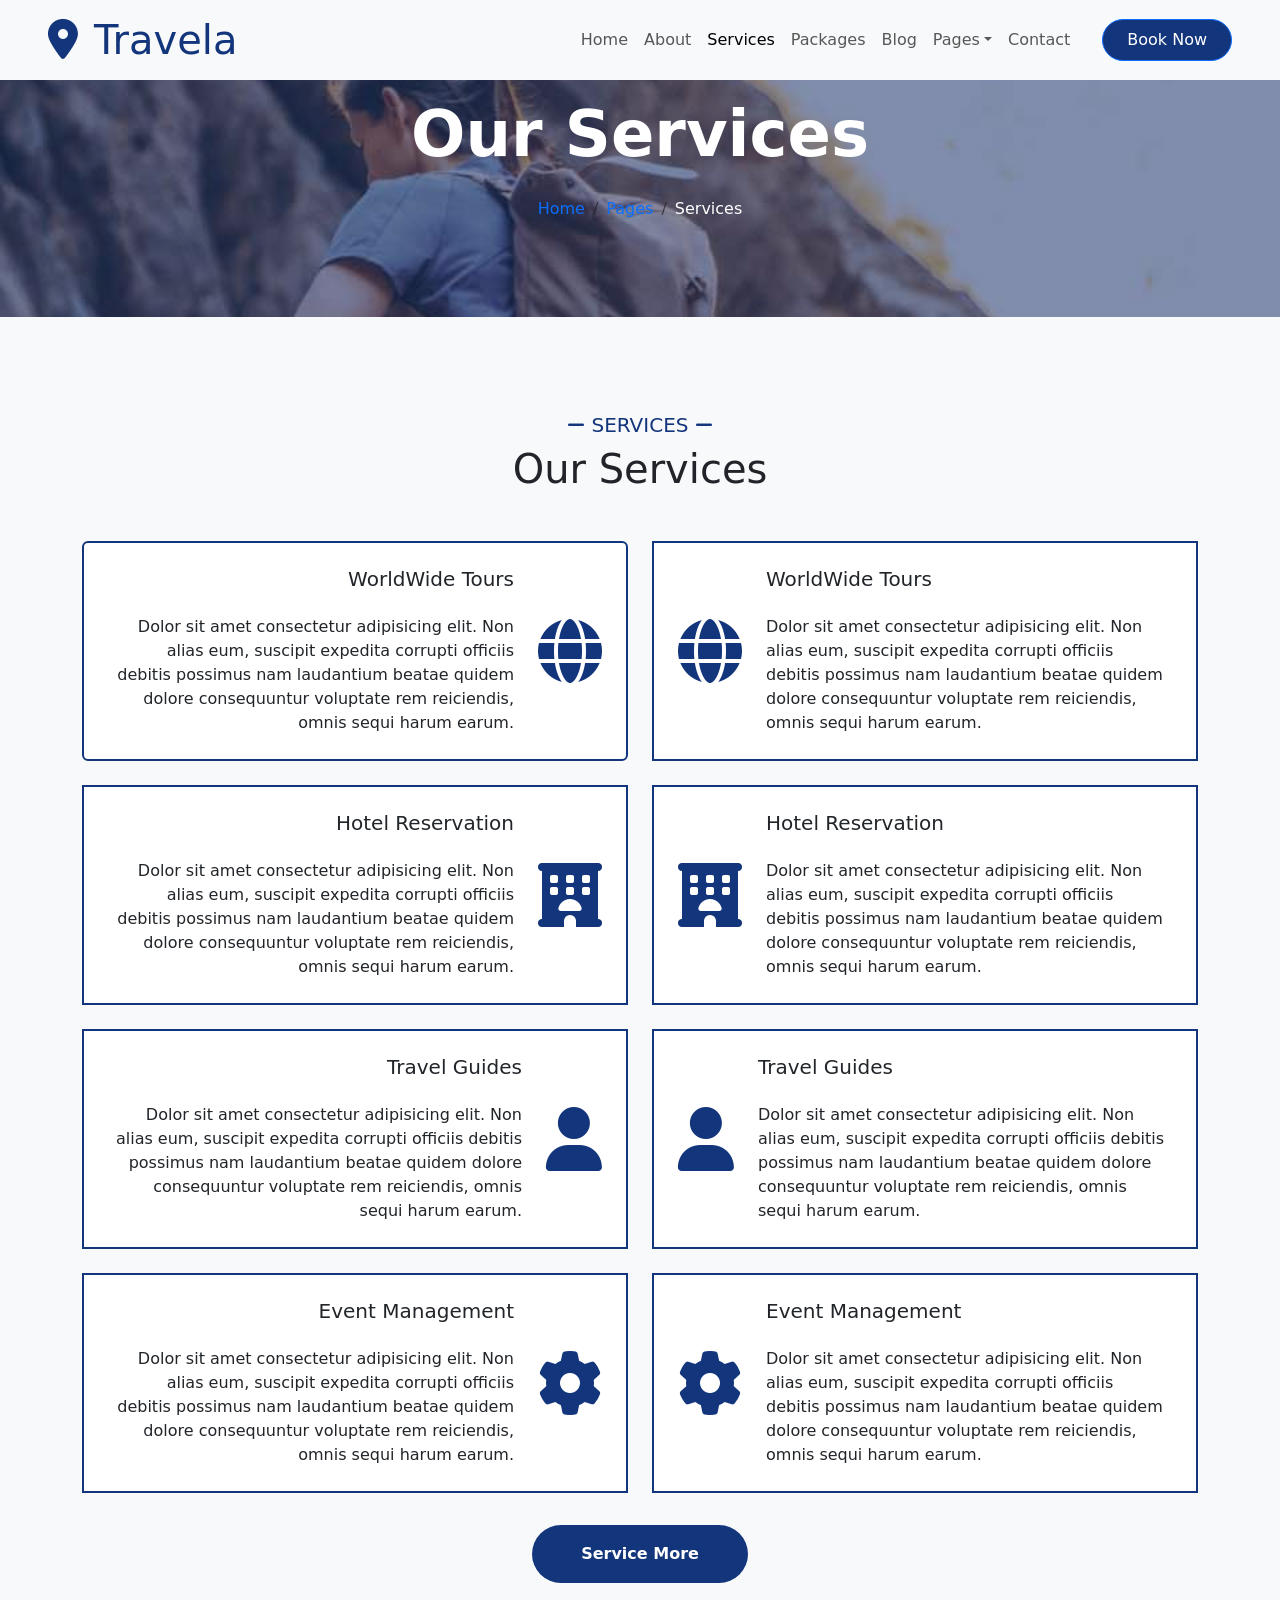
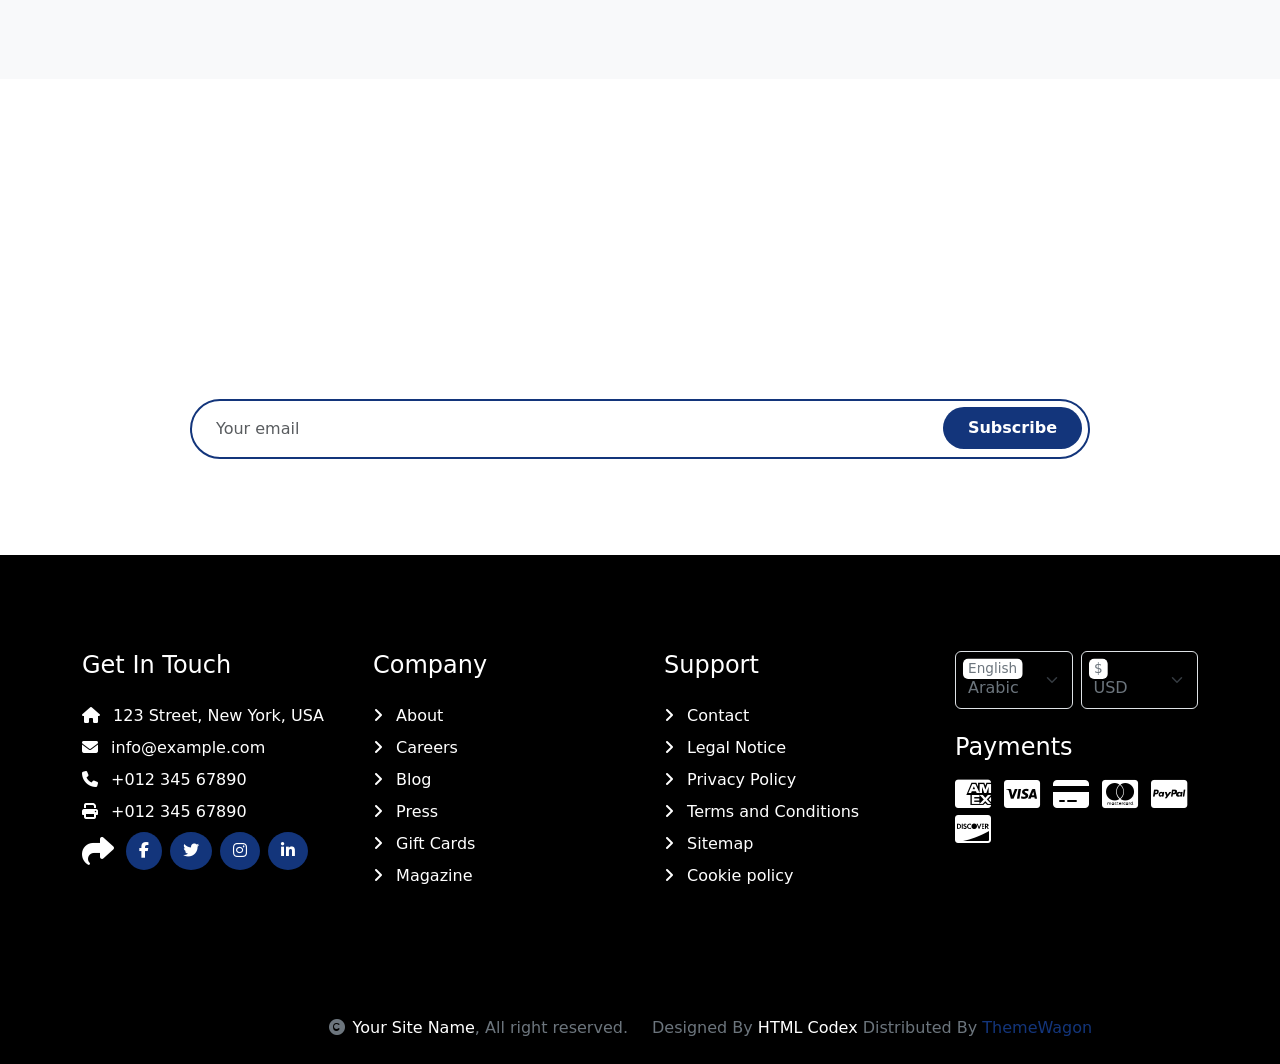
<file: Services.html>
<!DOCTYPE html>
<html lang="en">
<head>
    <meta charset="UTF-8">
    <meta name="viewport" content="width=device-width, initial-scale=1.0">
    <title>Travela</title>
    <link rel="stylesheet" href="add.css">
    <link href="https://cdn.jsdelivr.net/npm/bootstrap@5.3.3/dist/css/bootstrap.min.css" rel="stylesheet" integrity="sha384-QWTKZyjpPEjISv5WaRU9OFeRpok6YctnYmDr5pNlyT2bRjXh0JMhjY6hW+ALEwIH" crossorigin="anonymous">
    <link href="https://unpkg.com/aos@2.3.1/dist/aos.css" rel="stylesheet">
    <link rel="preconnect" href="https://fonts.googleapis.com">
    <link rel="preconnect" href="https://fonts.gstatic.com" crossorigin>
    <link href="https://fonts.googleapis.com/css2?family=Roboto:ital,wght@0,100;0,300;0,400;0,500;0,700;0,900;1,100;1,300;1,400;1,500;1,700;1,900&display=swap" rel="stylesheet">
    <link rel="stylesheet" href="https://cdnjs.cloudflare.com/ajax/libs/font-awesome/6.7.2/css/all.min.css" integrity="sha512-Evv84Mr4kqVGRNSgIGL/F/aIDqQb7xQ2vcrdIwxfjThSH8CSR7PBEakCr51Ck+w+/U6swU2Im1vVX0SVk9ABhg==" crossorigin="anonymous" referrerpolicy="no-referrer" />
</head>
<body>
    <!-- navbar -->
    <div class="container-fluid p-0 position-fixed z-3 bg-light">
        <nav class="navbar navbar-expand-lg navbar-secondary px-4 px-lg-5 py-3 py-lg-0 mt-3 mb-3">
            <a href="index.html" class="navbar-brand p-0">
                <h1 class="m-0" style="color: #13357B;"><i class="fa fa-map-marker-alt me-3"></i>Travela</h1>
            </a>
            <button class="navbar-toggler" type="button" data-bs-toggle="collapse" data-bs-target="#navbarCollapse">
                <span class="fa fa-bars"></span>
            </button>
            <div class="collapse navbar-collapse" id="navbarCollapse">
                <div class="navbar-nav ms-auto py-0">
                    <a href="index.html" class="nav-item nav-link">Home</a>
                    <a href="About.html" class="nav-item nav-link">About</a>
                    <a href="Services.html" class="nav-item nav-link active">Services</a>
                    <a href="Packages.html" class="nav-item nav-link">Packages</a>
                    <a href="Blog.html" class="nav-item nav-link">Blog</a>
                    <div class="nav-item dropdown">
                        <a href="#" class="nav-link dropdown-toggle" data-bs-toggle="dropdown">Pages</a>
                        <div class="dropdown-menu m-0">
                            <a href="Destination.html" class="dropdown-item">Destination</a>
                            <a href="Tour.html" class="dropdown-item">Explore Tour</a>
                            <a href="Booking.html" class="dropdown-item">Travel Booking</a>
                            <a href="Gallery.html" class="dropdown-item">Our Gallery</a>
                            <a href="Guides.html" class="dropdown-item">Travel Guides</a>
                            <a href="Testimonial.html" class="dropdown-item">Testimonial</a>
                            <a href="404.html" class="dropdown-item">404 Page</a>
                        </div>
                    </div>
                    <a href="contact.html" class="nav-item nav-link">Contact</a>
                </div>
                <a href="" class="btn btn-primary py-2 px-4 ms-lg-4" style="border-radius: 500px; background-color: #13357B;">Book Now</a>
            </div>
        </nav>
    </div>
    <!-- header -->
    <div class="container-fluid bg-breadcrumb py-5" style=" background-attachment: fixed; background-image: linear-gradient(rgba(19, 53, 123, .5), rgba(19, 53, 123, .5)), url(img/breadcrumb-bg.jpg); background-position: center; background-size: cover; ">
        <div class="container text-center py-5" style="max-width: 900px;">
            <h3 class="text-white display-3 mb-4 fw-bold">Our Services</h1>
            <ol class="breadcrumb justify-content-center mb-0">
                <li class="breadcrumb-item"><a href="index.html" style="text-decoration: none;">Home</a></li>
                <li class="breadcrumb-item"><a href="#" style="text-decoration: none;">Pages</a></li>
                <li class="breadcrumb-item active text-white">Services</li>
            </ol>    
        </div>
    </div>
    <!-- services -->
    <div class="container-fluid bg-light  py-5">
        <div class="container py-5">
            <div class="mx-auto text-center mb-5">
                <h5 class="px-3" style="color: #13357B;"><i class="fa-solid fa-minus"></i> SERVICES <i class="fa-solid fa-minus"></i></h5>
                <h1 class="mb-0">Our Services</h1>
            </div>
            <div class="row g-4">
                <div class="col-lg-6">
                    <div class="row g-4">
                        <div class="col-12">
                            <div class="d-flex align-items-center bg-white p-4 pe-0 rounded" style="border: 2px solid #13357B;">
                                <div class="sc text-end">
                                    <h5 class="mb-4">WorldWide Tours</h5>
                                    <p class="mb-0">Dolor sit amet consectetur adipisicing elit. Non alias eum, suscipit expedita corrupti officiis debitis possimus nam laudantium beatae quidem dolore consequuntur voluptate rem reiciendis, omnis sequi harum earum.
                                    </p>
                                </div>
                                <div class="p-4">
                                    <i class="fa fa-globe fa-4x" style="color: #13357B;"></i>
                                </div>
                            </div>
                        </div>
                        <div class="col-12">
                            <div class="d-flex align-items-center  bg-white p-4 pe-0" style="border: 2px solid #13357B;">
                                <div class="sc text-end">
                                    <h5 class="mb-4">Hotel Reservation</h5>
                                    <p class="mb-0">Dolor sit amet consectetur adipisicing elit. Non alias eum, suscipit expedita corrupti officiis debitis possimus nam laudantium beatae quidem dolore consequuntur voluptate rem reiciendis, omnis sequi harum earum.
                                    </p>
                                </div>
                                <div class="p-4">
                                    <i class="fa fa-hotel fa-4x" style="color: #13357B;"></i>
                                </div>
                            </div>
                        </div>
                        <div class="col-12">
                            <div class="d-flex align-items-center bg-white p-4 pe-0" style="border: 2px solid #13357B;">
                                <div class="sc text-end">
                                    <h5 class="mb-4">Travel Guides</h5>
                                    <p class="mb-0">Dolor sit amet consectetur adipisicing elit. Non alias eum, suscipit expedita corrupti officiis debitis possimus nam laudantium beatae quidem dolore consequuntur voluptate rem reiciendis, omnis sequi harum earum.
                                    </p>
                                </div>
                                <div class="p-4">
                                    <i class="fa fa-user fa-4x" style="color: #13357B;"></i>
                                </div>
                            </div>
                        </div>
                        <div class="col-12">
                            <div class="d-flex align-items-center bg-white p-4 pe-0" style="border: 2px solid #13357B">
                                <div class="sc text-end">
                                    <h5 class="mb-4">Event Management</h5>
                                    <p class="mb-0">Dolor sit amet consectetur adipisicing elit. Non alias eum, suscipit expedita corrupti officiis debitis possimus nam laudantium beatae quidem dolore consequuntur voluptate rem reiciendis, omnis sequi harum earum.
                                    </p>
                                </div>
                                <div class="p-4">
                                    <i class="fa fa-cog fa-4x" style="color: #13357B;"></i>
                                </div>
                            </div>
                        </div>
                    </div>
                </div>
                <div class="col-lg-6">
                    <div class="row g-4">
                        <div class="col-12">
                            <div class="d-flex align-items-center bg-white p-4 ps-0" style="border: 2px solid #13357B">
                                <div class="p-4">
                                    <i class="fa fa-globe fa-4x" style="color: #13357B;"></i>
                                </div>
                                <div class="sc">
                                    <h5 class="mb-4">WorldWide Tours</h5>
                                    <p class="mb-0">Dolor sit amet consectetur adipisicing elit. Non alias eum, suscipit expedita corrupti officiis debitis possimus nam laudantium beatae quidem dolore consequuntur voluptate rem reiciendis, omnis sequi harum earum.
                                    </p>
                                </div>
                            </div>
                        </div>
                        <div class="col-12">
                            <div class="d-flex align-items-center bg-white p-4 ps-0" style="border: 2px solid #13357B">
                                <div class="p-4">
                                    <i class="fa fa-hotel fa-4x" style="color: #13357B;"></i>
                                </div>
                                <div class="sc">
                                    <h5 class="mb-4">Hotel Reservation</h5>
                                    <p class="mb-0">Dolor sit amet consectetur adipisicing elit. Non alias eum, suscipit expedita corrupti officiis debitis possimus nam laudantium beatae quidem dolore consequuntur voluptate rem reiciendis, omnis sequi harum earum.
                                    </p>
                                </div>
                            </div>
                        </div>
                        <div class="col-12">
                            <div class="d-flex align-items-center bg-white p-4 ps-0" style="border: 2px solid #13357B">
                                <div class="p-4">
                                    <i class="fa fa-user fa-4x" style="color: #13357B;"></i>
                                </div>
                                <div class="sc">
                                    <h5 class="mb-4">Travel Guides</h5>
                                    <p class="mb-0">Dolor sit amet consectetur adipisicing elit. Non alias eum, suscipit expedita corrupti officiis debitis possimus nam laudantium beatae quidem dolore consequuntur voluptate rem reiciendis, omnis sequi harum earum.
                                    </p>
                                </div>
                            </div>
                        </div>
                        <div class="col-12">
                            <div class="d-flex align-items-center bg-white p-4 ps-0" style="border: 2px solid #13357B">
                                <div class="p-4">
                                    <i class="fa fa-cog fa-4x" style="color: #13357B;"></i>
                                </div>
                                <div class="sc">
                                    <h5 class="mb-4">Event Management</h5>
                                    <p class="mb-0">Dolor sit amet consectetur adipisicing elit. Non alias eum, suscipit expedita corrupti officiis debitis possimus nam laudantium beatae quidem dolore consequuntur voluptate rem reiciendis, omnis sequi harum earum.
                                    </p>
                                </div>
                            </div>
                        </div>
                    </div>
                </div>
                <div class="col-12">
                    <div class="text-center">
                        <a class="btn py-3 px-5 mt-2 fw-bold text-white" style="background-color: #13357B; border-radius: 500px;" href="">Service More</a>
                    </div>
                </div>
            </div>
        </div>
    </div>    
    <!-- news --> 
    <div class="container-fluid py-5" style=" background-attachment: fixed; background-image: linear-gradient(rgba(19, 53, 123, .8), rgba(19, 53, 123, .8)), url(img/subscribe-img.jpg); background-position: center; background-size: cover; ">
        <div class="container text-center py-5">
            <div class="mx-auto text-center" style="max-width: 900px;">
                <h5 class="px-3 text-white"><i class="fa-solid fa-minus"></i> SUBSCRIBE <i class="fa-solid fa-minus"></i></h5>
                <h1 class="text-white mb-4">Our Newsletter</h1>
                <p class="text-white mb-5">Lorem ipsum dolor sit amet consectetur adipisicing elit. Laborum tempore nam, architecto doloremque velit explicabo? Voluptate sunt eveniet fuga eligendi! Expedita laudantium fugiat corrupti eum cum repellat a laborum quasi.
                </p>
                <div class="position-relative mx-auto">
                    <input class="form-control rounded-pill w-100 py-3 ps-4 pe-5" style="border: 2px solid #13357B;" type="text" placeholder="Your email">
                    <button type="button" class="btn rounded-pill position-absolute top-0 end-0 py-2 px-4 mt-2 me-2 fw-bold text-white" style="background-color: #13357B;">Subscribe</button>
                </div>
            </div>
        </div>
    </div>
    <!-- footer -->
    <div class="container-fluid py-5 bg-black">
        <div class="container py-5">
            <div class="row g-5">
                <div class="col-md-6 col-lg-6 col-xl-3">
                    <div class="footer-item d-flex flex-column">
                        <h4 class="mb-4 text-white">Get In Touch</h4>
                        <a href="" style="text-decoration: none;" class="text-white mb-2"><i class="fas fa-home me-2"></i> 123 Street, New York, USA</a>
                        <a href="" style="text-decoration: none;" class="text-white mb-2"><i class="fas fa-envelope me-2"></i> info@example.com</a>
                        <a href="" style="text-decoration: none;" class="text-white mb-2"><i class="fas fa-phone me-2"></i> +012 345 67890</a>
                        <a href="" style="text-decoration: none;" class="text-white mb-2" class="mb-3"><i class="fas fa-print me-2"></i> +012 345 67890</a>
                        <div class="d-flex align-items-center">
                            <i class="fas fa-share fa-2x text-white me-2"></i>
                            <a class="btn-square btn rounded-circle mx-1 text-white" href="" style="text-decoration: none; background-color: #13357B;"><i class="fab fa-facebook-f"></i></a>
                            <a class="btn-square btn rounded-circle mx-1 text-white" href="" style="text-decoration: none; background-color: #13357B;"><i class="fab fa-twitter"></i></a>
                            <a class="btn-square btn rounded-circle mx-1 text-white" href="" style="text-decoration: none; background-color: #13357B;"><i class="fab fa-instagram"></i></a>
                            <a class="btn-square btn rounded-circle mx-1 text-white" href="" style="text-decoration: none; background-color: #13357B;"><i class="fab fa-linkedin-in"></i></a>
                        </div>
                    </div>
                </div>
                <div class="col-md-6 col-lg-6 col-xl-3">
                    <div class="footer-item d-flex flex-column">
                        <h4 class="mb-4 text-white">Company</h4>
                        <a href="" style="text-decoration: none;" class="text-white mb-2"><i class="fas fa-angle-right me-2"></i> About</a>
                        <a href="" style="text-decoration: none;" class="text-white mb-2"><i class="fas fa-angle-right me-2"></i> Careers</a>
                        <a href="" style="text-decoration: none;" class="text-white mb-2"><i class="fas fa-angle-right me-2"></i> Blog</a>
                        <a href="" style="text-decoration: none;" class="text-white mb-2"><i class="fas fa-angle-right me-2"></i> Press</a>
                        <a href="" style="text-decoration: none;" class="text-white mb-2"><i class="fas fa-angle-right me-2"></i> Gift Cards</a>
                        <a href="" style="text-decoration: none;" class="text-white mb-2"><i class="fas fa-angle-right me-2"></i> Magazine</a>
                    </div>
                </div>
                <div class="col-md-6 col-lg-6 col-xl-3">
                    <div class="footer-item d-flex flex-column">
                        <h4 class="mb-4 text-white">Support</h4>
                        <a href="" style="text-decoration: none;" class="text-white mb-2"><i class="fas fa-angle-right me-2"></i> Contact</a>
                        <a href="" style="text-decoration: none;" class="text-white mb-2"><i class="fas fa-angle-right me-2"></i> Legal Notice</a>
                        <a href="" style="text-decoration: none;" class="text-white mb-2"><i class="fas fa-angle-right me-2"></i> Privacy Policy</a>
                        <a href="" style="text-decoration: none;" class="text-white mb-2"><i class="fas fa-angle-right me-2"></i> Terms and Conditions</a>
                        <a href="" style="text-decoration: none;" class="text-white mb-2"><i class="fas fa-angle-right me-2"></i> Sitemap</a>
                        <a href="" style="text-decoration: none;" class="text-white mb-2"><i class="fas fa-angle-right me-2"></i> Cookie policy</a>
                    </div>
                </div>
                <div class="col-md-6 col-lg-6 col-xl-3">
                    <div class="footer-item">
                        <div class="row gy-3 gx-2 mb-4">
                            <div class="col-xl-6">
                                <form>
                                    <div class="form-floating">
                                        <select class="form-select bg-black border text-secondary" id="select">
                                            <option value="1">Arabic</option>
                                            <option value="2">German</option>
                                            <option value="3">Greek</option>
                                            <option value="3">New York</option>
                                        </select>
                                        <label class="text-secondary">English</label>
                                    </div>
                                </form>
                            </div>
                            <div class="col-xl-6">
                                <form>
                                    <div class="form-floating">
                                        <select class="form-select bg-black border text-secondary" id="select">
                                            <option value="1">USD</option>
                                            <option value="2">EUR</option>
                                            <option value="3">INR</option>
                                            <option value="3">GBP</option>
                                        </select>
                                        <label for="select" class="text-secondary" >$</label>
                                    </div>
                                </form>
                            </div>
                        </div>
                        <h4 class="text-white mb-3">Payments</h4>
                        <div class="footer-bank-card">
                            <a href="#" style="text-decoration: none;" class="text-white me-2"><i class="fab fa-cc-amex fa-2x"></i></a>
                            <a href="#" style="text-decoration: none;" class="text-white me-2"><i class="fab fa-cc-visa fa-2x"></i></a>
                            <a href="#" style="text-decoration: none;" class="text-white me-2"><i class="fas fa-credit-card fa-2x"></i></a>
                            <a href="#" style="text-decoration: none;" class="text-white me-2"><i class="fab fa-cc-mastercard fa-2x"></i></a>
                            <a href="#" style="text-decoration: none;" class="text-white me-2"><i class="fab fa-cc-paypal fa-2x"></i></a>
                            <a href="#" style="text-decoration: none;" class="text-white"><i class="fab fa-cc-discover fa-2x"></i></a>
                        </div>
                    </div>
                </div>
            </div>
        </div>
    </div>
    <!-- Copyright -->
    <div class="container-fluid text-body py-4 bg-black">
        <div class="container">
            <div class="row g-4 align-items-center">
                <div class="col-md-6 text-center text-md-end mb-md-0 text-secondary">
                    <i class="fas fa-copyright me-2"></i><a style="color: white; text-decoration: none;" href="#">Your Site Name</a>, All right reserved.
                </div>
                <div class="col-md-6 text-center text-md-start text-secondary">
                    Designed By <a href="https://htmlcodex.com" style="color: white; text-decoration:none;">HTML Codex</a> Distributed By <a href="https://themewagon.com" style="color: #13357B; text-decoration:none;">ThemeWagon</a>
                </div>
            </div>
        </div>
    </div>
    <script src="https://unpkg.com/aos@2.3.1/dist/aos.js"></script>
    <script src="https://cdn.jsdelivr.net/npm/bootstrap@5.3.3/dist/js/bootstrap.bundle.min.js" integrity="sha384-YvpcrYf0tY3lHB60NNkmXc5s9fDVZLESaAA55NDzOxhy9GkcIdslK1eN7N6jIeHz" crossorigin="anonymous"></script>
</body>
</html>
</file>
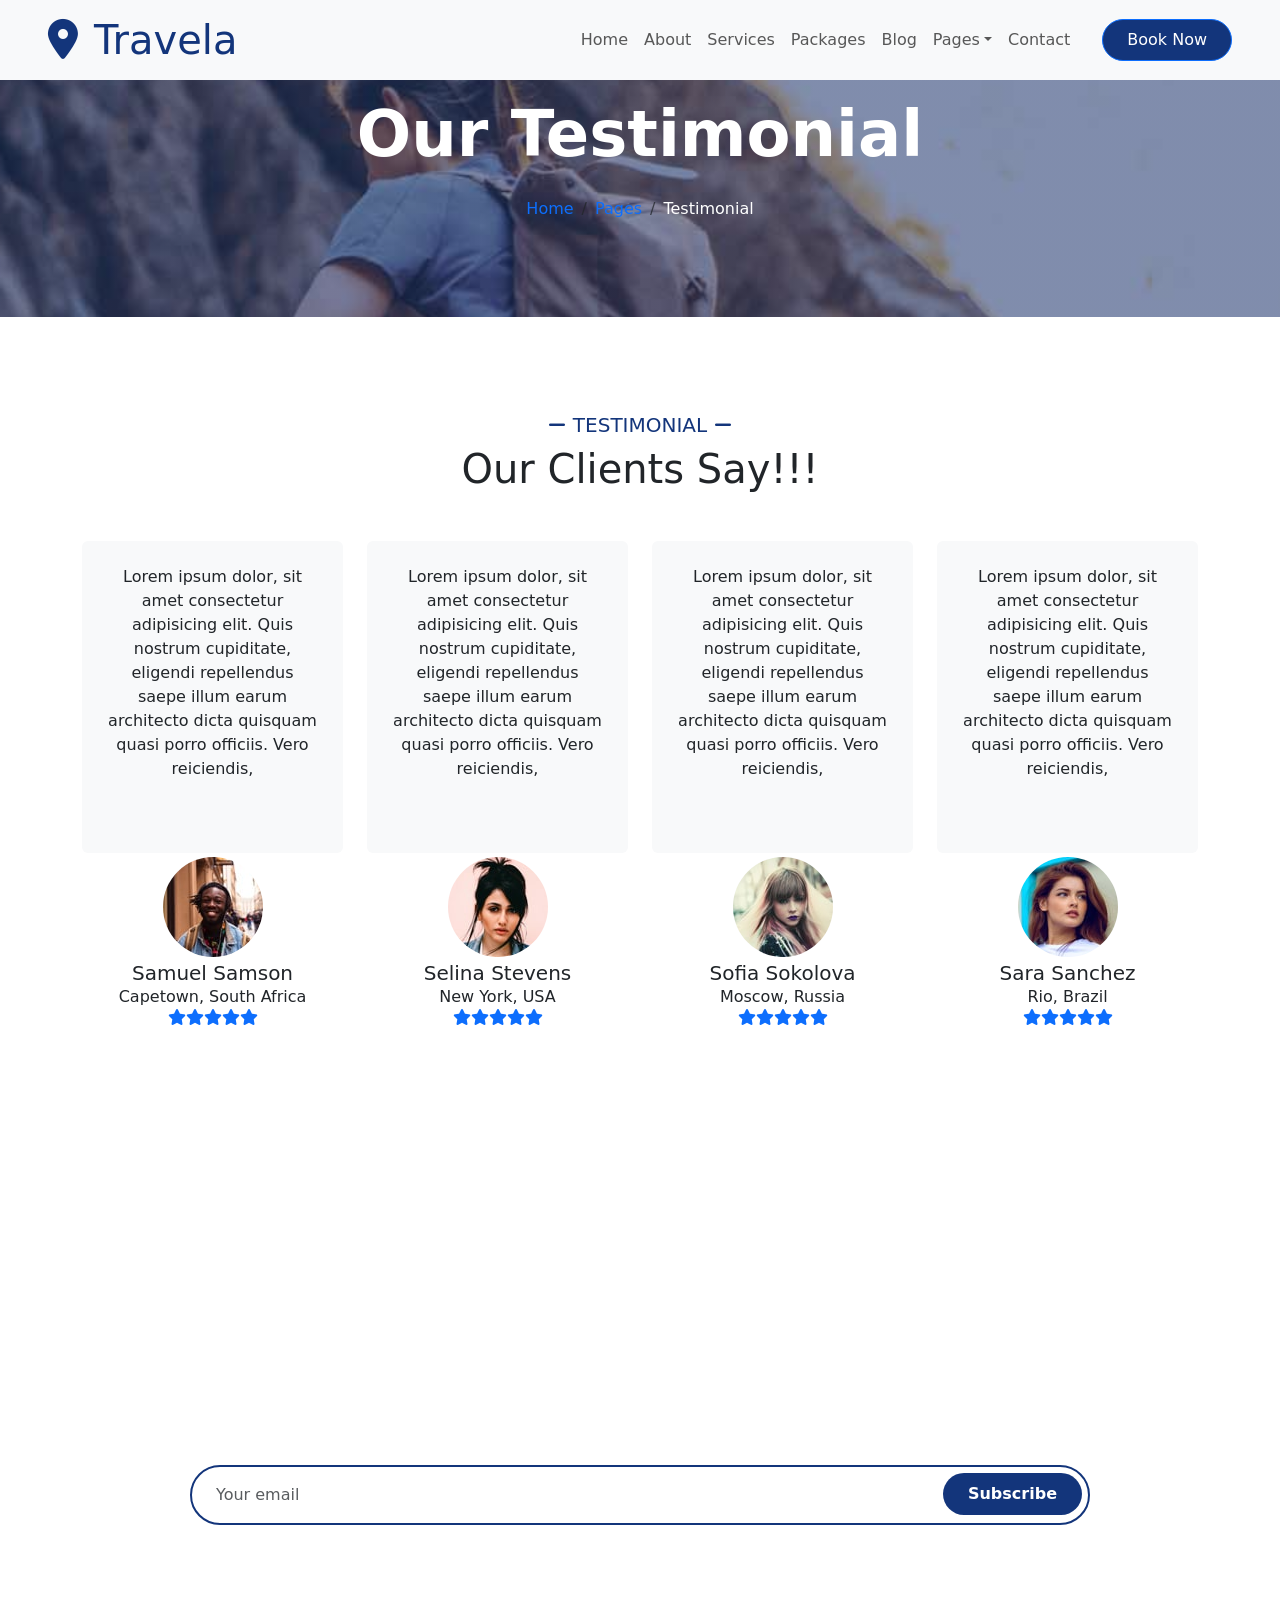
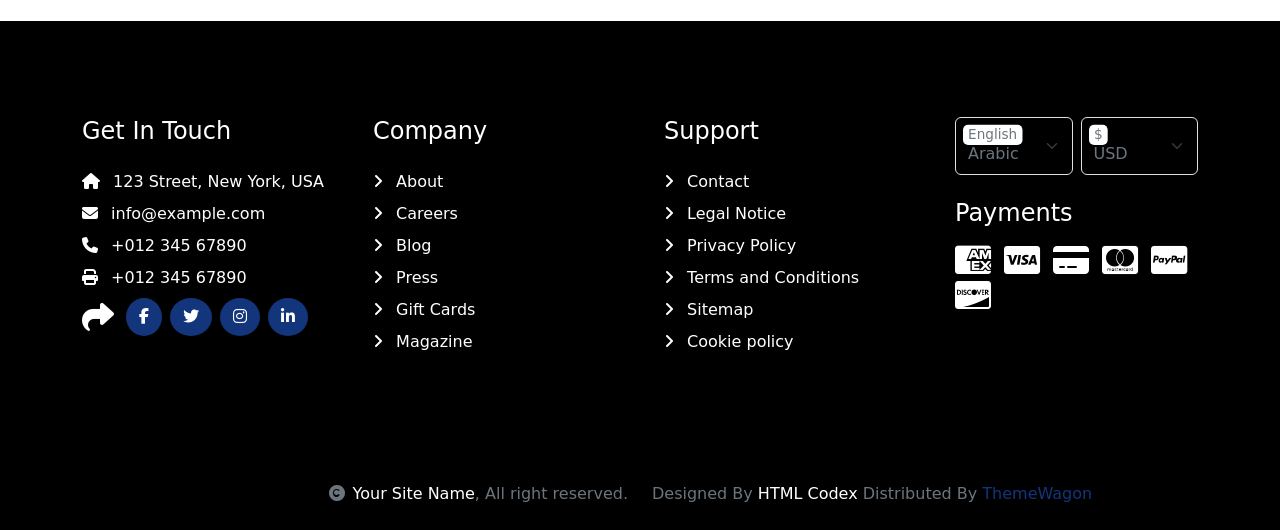
<file: Testimonial.html>
<!DOCTYPE html>
<html lang="en">
<head>
    <meta charset="UTF-8">
    <meta name="viewport" content="width=device-width, initial-scale=1.0">
    <title>Travela</title>
    <link rel="stylesheet" href="add.css">
    <link href="https://cdn.jsdelivr.net/npm/bootstrap@5.3.3/dist/css/bootstrap.min.css" rel="stylesheet" integrity="sha384-QWTKZyjpPEjISv5WaRU9OFeRpok6YctnYmDr5pNlyT2bRjXh0JMhjY6hW+ALEwIH" crossorigin="anonymous">
    <link href="https://unpkg.com/aos@2.3.1/dist/aos.css" rel="stylesheet">
    <link rel="preconnect" href="https://fonts.googleapis.com">
    <link rel="preconnect" href="https://fonts.gstatic.com" crossorigin>
    <link href="https://fonts.googleapis.com/css2?family=Roboto:ital,wght@0,100;0,300;0,400;0,500;0,700;0,900;1,100;1,300;1,400;1,500;1,700;1,900&display=swap" rel="stylesheet">
    <link rel="stylesheet" href="https://cdnjs.cloudflare.com/ajax/libs/font-awesome/6.7.2/css/all.min.css" integrity="sha512-Evv84Mr4kqVGRNSgIGL/F/aIDqQb7xQ2vcrdIwxfjThSH8CSR7PBEakCr51Ck+w+/U6swU2Im1vVX0SVk9ABhg==" crossorigin="anonymous" referrerpolicy="no-referrer" />
</head>
<body>
    <!-- navbar -->
    <div class="container-fluid p-0 position-fixed z-3 bg-light">
        <nav class="navbar navbar-expand-lg navbar-secondary px-4 px-lg-5 py-3 py-lg-0 mt-3 mb-3">
            <a href="index.html" class="navbar-brand p-0">
                <h1 class="m-0" style="color: #13357B;"><i class="fa fa-map-marker-alt me-3"></i>Travela</h1>
            </a>
            <button class="navbar-toggler" type="button" data-bs-toggle="collapse" data-bs-target="#navbarCollapse">
                <span class="fa fa-bars"></span>
            </button>
            <div class="collapse navbar-collapse" id="navbarCollapse">
                <div class="navbar-nav ms-auto py-0">
                    <a href="index.html" class="nav-item nav-link">Home</a>
                    <a href="About.html" class="nav-item nav-link">About</a>
                    <a href="Services.html" class="nav-item nav-link">Services</a>
                    <a href="Packages.html" class="nav-item nav-link">Packages</a>
                    <a href="Blog.html" class="nav-item nav-link">Blog</a>
                    <div class="nav-item dropdown">
                        <a href="#" class="nav-link dropdown-toggle" data-bs-toggle="dropdown">Pages</a>
                        <div class="dropdown-menu m-0">
                            <a href="Destination.html" class="dropdown-item">Destination</a>
                            <a href="Tour.html" class="dropdown-item">Explore Tour</a>
                            <a href="Booking.html" class="dropdown-item">Travel Booking</a>
                            <a href="Gallery.html" class="dropdown-item">Our Gallery</a>
                            <a href="Guides.html" class="dropdown-item">Travel Guides</a>
                            <a href="Testimonial.html" class="dropdown-item">Testimonial</a>
                            <a href="404.html" class="dropdown-item">404 Page</a>
                        </div>
                    </div>
                    <a href="contact.html" class="nav-item nav-link">Contact</a>
                </div>
                <a href="" class="btn btn-primary py-2 px-4 ms-lg-4" style="border-radius: 500px; background-color: #13357B;">Book Now</a>
            </div>
        </nav>
    </div>
    <!-- header -->
    <div class="container-fluid bg-breadcrumb py-5" style=" background-attachment: fixed; background-image: linear-gradient(rgba(19, 53, 123, .5), rgba(19, 53, 123, .5)), url(img/breadcrumb-bg.jpg); background-position: center; background-size: cover; ">
        <div class="container text-center py-5" style="max-width: 900px;">
            <h3 class="text-white display-3 mb-4 fw-bold">Our Testimonial</h1>
            <ol class="breadcrumb justify-content-center mb-0">
                <li class="breadcrumb-item"><a href="index.html" style="text-decoration: none;">Home</a></li>
                <li class="breadcrumb-item"><a href="#" style="text-decoration: none;">Pages</a></li>
                <li class="breadcrumb-item active text-white">Testimonial</li>
            </ol>    
        </div>
    </div>    
    <!-- testimonial -->
    <div class="container-fluid py-5">
        <div class="container py-5">
            <div class="mx-auto text-center mb-5">
                <h5 class="px-3" style="color: #13357B;"><i class="fa-solid fa-minus"></i> TESTIMONIAL <i class="fa-solid fa-minus"></i></h5>
                <h1 class="mb-0">Our Clients Say!!!</h1>
            </div>
            <div class="row g-4">
                <div class="col-md-6 col-lg-3 test1 text-center rounded pb-4">
                    <div class="bg-light rounded p-4">
                        <p class="text-center mb-5">Lorem ipsum dolor, sit amet consectetur adipisicing elit. Quis nostrum cupiditate, eligendi repellendus saepe illum earum architecto dicta quisquam quasi porro officiis. Vero reiciendis,
                        </p>
                    </div>
                    <div class="testimg p-1">
                        <img src="img/testimonial-1.jpg" class="img-fluid rounded-circle" alt="Image">
                    </div>
                    <div class="name">
                        <h5 class="mb-0">Samuel Samson</h5>
                        <p class="mb-0">Capetown, South Africa</p>
                        <div class="d-flex justify-content-center">
                            <i class="fas fa-star text-primary"></i>
                            <i class="fas fa-star text-primary"></i>
                            <i class="fas fa-star text-primary"></i>
                            <i class="fas fa-star text-primary"></i>
                            <i class="fas fa-star text-primary"></i>
                        </div>
                    </div>
                </div>
                <div class="col-md-6 col-lg-3 test2 text-center rounded pb-4">
                    <div class="bg-light rounded p-4">
                        <p class="text-center mb-5">Lorem ipsum dolor, sit amet consectetur adipisicing elit. Quis nostrum cupiditate, eligendi repellendus saepe illum earum architecto dicta quisquam quasi porro officiis. Vero reiciendis,
                        </p>
                    </div>
                    <div class="testimg p-1">
                        <img src="img/testimonial-2.jpg" class="img-fluid rounded-circle" alt="Image">
                    </div>
                    <div class="name">
                        <h5 class="mb-0">Selina Stevens</h5>
                        <p class="mb-0">New York, USA</p>
                        <div class="d-flex justify-content-center">
                            <i class="fas fa-star text-primary"></i>
                            <i class="fas fa-star text-primary"></i>
                            <i class="fas fa-star text-primary"></i>
                            <i class="fas fa-star text-primary"></i>
                            <i class="fas fa-star text-primary"></i>
                        </div>
                    </div>
                </div>
                <div class="col-md-6 col-lg-3 test3 text-center rounded pb-4">
                    <div class="bg-light rounded p-4">
                        <p class="text-center mb-5">Lorem ipsum dolor, sit amet consectetur adipisicing elit. Quis nostrum cupiditate, eligendi repellendus saepe illum earum architecto dicta quisquam quasi porro officiis. Vero reiciendis,
                        </p>
                    </div>
                    <div class="testimg p-1">
                        <img src="img/testimonial-3.jpg" class="img-fluid rounded-circle" alt="Image">
                    </div>
                    <div class="name">
                        <h5 class="mb-0">Sofia Sokolova</h5>
                        <p class="mb-0">Moscow, Russia</p>
                        <div class="d-flex justify-content-center">
                            <i class="fas fa-star text-primary"></i>
                            <i class="fas fa-star text-primary"></i>
                            <i class="fas fa-star text-primary"></i>
                            <i class="fas fa-star text-primary"></i>
                            <i class="fas fa-star text-primary"></i>
                        </div>
                    </div>
                </div>
                <div class="col-md-6 col-lg-3 test4 text-center rounded pb-4">
                    <div class="bg-light rounded p-4">
                        <p class="text-center mb-5">Lorem ipsum dolor, sit amet consectetur adipisicing elit. Quis nostrum cupiditate, eligendi repellendus saepe illum earum architecto dicta quisquam quasi porro officiis. Vero reiciendis,
                        </p>
                    </div>
                    <div class="testimg p-1">
                        <img src="img/testimonial-4.jpg" class="img-fluid rounded-circle" alt="Image">
                    </div>
                    <div class="name">
                        <h5 class="mb-0">Sara Sanchez</h5>
                        <p class="mb-0">Rio, Brazil</p>
                        <div class="d-flex justify-content-center">
                            <i class="fas fa-star text-primary"></i>
                            <i class="fas fa-star text-primary"></i>
                            <i class="fas fa-star text-primary"></i>
                            <i class="fas fa-star text-primary"></i>
                            <i class="fas fa-star text-primary"></i>
                        </div>
                    </div>
                </div>
            </div>
        </div>
    </div>
    <!-- news --> 
    <div class="container-fluid py-5" style=" background-attachment: fixed; background-image: linear-gradient(rgba(19, 53, 123, .8), rgba(19, 53, 123, .8)), url(img/subscribe-img.jpg); background-position: center; background-size: cover; ">
        <div class="container text-center py-5">
            <div class="mx-auto text-center" style="max-width: 900px;">
                <h5 class="px-3 text-white"><i class="fa-solid fa-minus"></i> SUBSCRIBE <i class="fa-solid fa-minus"></i></h5>
                <h1 class="text-white mb-4">Our Newsletter</h1>
                <p class="text-white mb-5">Lorem ipsum dolor sit amet consectetur adipisicing elit. Laborum tempore nam, architecto doloremque velit explicabo? Voluptate sunt eveniet fuga eligendi! Expedita laudantium fugiat corrupti eum cum repellat a laborum quasi.
                </p>
                <div class="position-relative mx-auto">
                    <input class="form-control rounded-pill w-100 py-3 ps-4 pe-5" style="border: 2px solid #13357B;" type="text" placeholder="Your email">
                    <button type="button" class="btn rounded-pill position-absolute top-0 end-0 py-2 px-4 mt-2 me-2 fw-bold text-white" style="background-color: #13357B;">Subscribe</button>
                </div>
            </div>
        </div>
    </div>
    <!-- footer -->
    <div class="container-fluid py-5 bg-black">
        <div class="container py-5">
            <div class="row g-5">
                <div class="col-md-6 col-lg-6 col-xl-3">
                    <div class="footer-item d-flex flex-column">
                        <h4 class="mb-4 text-white">Get In Touch</h4>
                        <a href="" style="text-decoration: none;" class="text-white mb-2"><i class="fas fa-home me-2"></i> 123 Street, New York, USA</a>
                        <a href="" style="text-decoration: none;" class="text-white mb-2"><i class="fas fa-envelope me-2"></i> info@example.com</a>
                        <a href="" style="text-decoration: none;" class="text-white mb-2"><i class="fas fa-phone me-2"></i> +012 345 67890</a>
                        <a href="" style="text-decoration: none;" class="text-white mb-2" class="mb-3"><i class="fas fa-print me-2"></i> +012 345 67890</a>
                        <div class="d-flex align-items-center">
                            <i class="fas fa-share fa-2x text-white me-2"></i>
                            <a class="btn-square btn rounded-circle mx-1 text-white" href="" style="text-decoration: none; background-color: #13357B;"><i class="fab fa-facebook-f"></i></a>
                            <a class="btn-square btn rounded-circle mx-1 text-white" href="" style="text-decoration: none; background-color: #13357B;"><i class="fab fa-twitter"></i></a>
                            <a class="btn-square btn rounded-circle mx-1 text-white" href="" style="text-decoration: none; background-color: #13357B;"><i class="fab fa-instagram"></i></a>
                            <a class="btn-square btn rounded-circle mx-1 text-white" href="" style="text-decoration: none; background-color: #13357B;"><i class="fab fa-linkedin-in"></i></a>
                        </div>
                    </div>
                </div>
                <div class="col-md-6 col-lg-6 col-xl-3">
                    <div class="footer-item d-flex flex-column">
                        <h4 class="mb-4 text-white">Company</h4>
                        <a href="" style="text-decoration: none;" class="text-white mb-2"><i class="fas fa-angle-right me-2"></i> About</a>
                        <a href="" style="text-decoration: none;" class="text-white mb-2"><i class="fas fa-angle-right me-2"></i> Careers</a>
                        <a href="" style="text-decoration: none;" class="text-white mb-2"><i class="fas fa-angle-right me-2"></i> Blog</a>
                        <a href="" style="text-decoration: none;" class="text-white mb-2"><i class="fas fa-angle-right me-2"></i> Press</a>
                        <a href="" style="text-decoration: none;" class="text-white mb-2"><i class="fas fa-angle-right me-2"></i> Gift Cards</a>
                        <a href="" style="text-decoration: none;" class="text-white mb-2"><i class="fas fa-angle-right me-2"></i> Magazine</a>
                    </div>
                </div>
                <div class="col-md-6 col-lg-6 col-xl-3">
                    <div class="footer-item d-flex flex-column">
                        <h4 class="mb-4 text-white">Support</h4>
                        <a href="" style="text-decoration: none;" class="text-white mb-2"><i class="fas fa-angle-right me-2"></i> Contact</a>
                        <a href="" style="text-decoration: none;" class="text-white mb-2"><i class="fas fa-angle-right me-2"></i> Legal Notice</a>
                        <a href="" style="text-decoration: none;" class="text-white mb-2"><i class="fas fa-angle-right me-2"></i> Privacy Policy</a>
                        <a href="" style="text-decoration: none;" class="text-white mb-2"><i class="fas fa-angle-right me-2"></i> Terms and Conditions</a>
                        <a href="" style="text-decoration: none;" class="text-white mb-2"><i class="fas fa-angle-right me-2"></i> Sitemap</a>
                        <a href="" style="text-decoration: none;" class="text-white mb-2"><i class="fas fa-angle-right me-2"></i> Cookie policy</a>
                    </div>
                </div>
                <div class="col-md-6 col-lg-6 col-xl-3">
                    <div class="footer-item">
                        <div class="row gy-3 gx-2 mb-4">
                            <div class="col-xl-6">
                                <form>
                                    <div class="form-floating">
                                        <select class="form-select bg-black border text-secondary" id="select">
                                            <option value="1">Arabic</option>
                                            <option value="2">German</option>
                                            <option value="3">Greek</option>
                                            <option value="3">New York</option>
                                        </select>
                                        <label class="text-secondary">English</label>
                                    </div>
                                </form>
                            </div>
                            <div class="col-xl-6">
                                <form>
                                    <div class="form-floating">
                                        <select class="form-select bg-black border text-secondary" id="select">
                                            <option value="1">USD</option>
                                            <option value="2">EUR</option>
                                            <option value="3">INR</option>
                                            <option value="3">GBP</option>
                                        </select>
                                        <label for="select" class="text-secondary" >$</label>
                                    </div>
                                </form>
                            </div>
                        </div>
                        <h4 class="text-white mb-3">Payments</h4>
                        <div class="footer-bank-card">
                            <a href="#" style="text-decoration: none;" class="text-white me-2"><i class="fab fa-cc-amex fa-2x"></i></a>
                            <a href="#" style="text-decoration: none;" class="text-white me-2"><i class="fab fa-cc-visa fa-2x"></i></a>
                            <a href="#" style="text-decoration: none;" class="text-white me-2"><i class="fas fa-credit-card fa-2x"></i></a>
                            <a href="#" style="text-decoration: none;" class="text-white me-2"><i class="fab fa-cc-mastercard fa-2x"></i></a>
                            <a href="#" style="text-decoration: none;" class="text-white me-2"><i class="fab fa-cc-paypal fa-2x"></i></a>
                            <a href="#" style="text-decoration: none;" class="text-white"><i class="fab fa-cc-discover fa-2x"></i></a>
                        </div>
                    </div>
                </div>
            </div>
        </div>
    </div>
    <!-- Copyright -->
    <div class="container-fluid text-body py-4 bg-black">
        <div class="container">
            <div class="row g-4 align-items-center">
                <div class="col-md-6 text-center text-md-end mb-md-0 text-secondary">
                    <i class="fas fa-copyright me-2"></i><a style="color: white; text-decoration: none;" href="#">Your Site Name</a>, All right reserved.
                </div>
                <div class="col-md-6 text-center text-md-start text-secondary">
                    Designed By <a href="https://htmlcodex.com" style="color: white; text-decoration:none;">HTML Codex</a> Distributed By <a href="https://themewagon.com" style="color: #13357B; text-decoration:none;">ThemeWagon</a>
                </div>
            </div>
        </div>
    </div>
    <script src="https://unpkg.com/aos@2.3.1/dist/aos.js"></script>
    <script src="https://cdn.jsdelivr.net/npm/bootstrap@5.3.3/dist/js/bootstrap.bundle.min.js" integrity="sha384-YvpcrYf0tY3lHB60NNkmXc5s9fDVZLESaAA55NDzOxhy9GkcIdslK1eN7N6jIeHz" crossorigin="anonymous"></script>
</body>
</html>
</file>
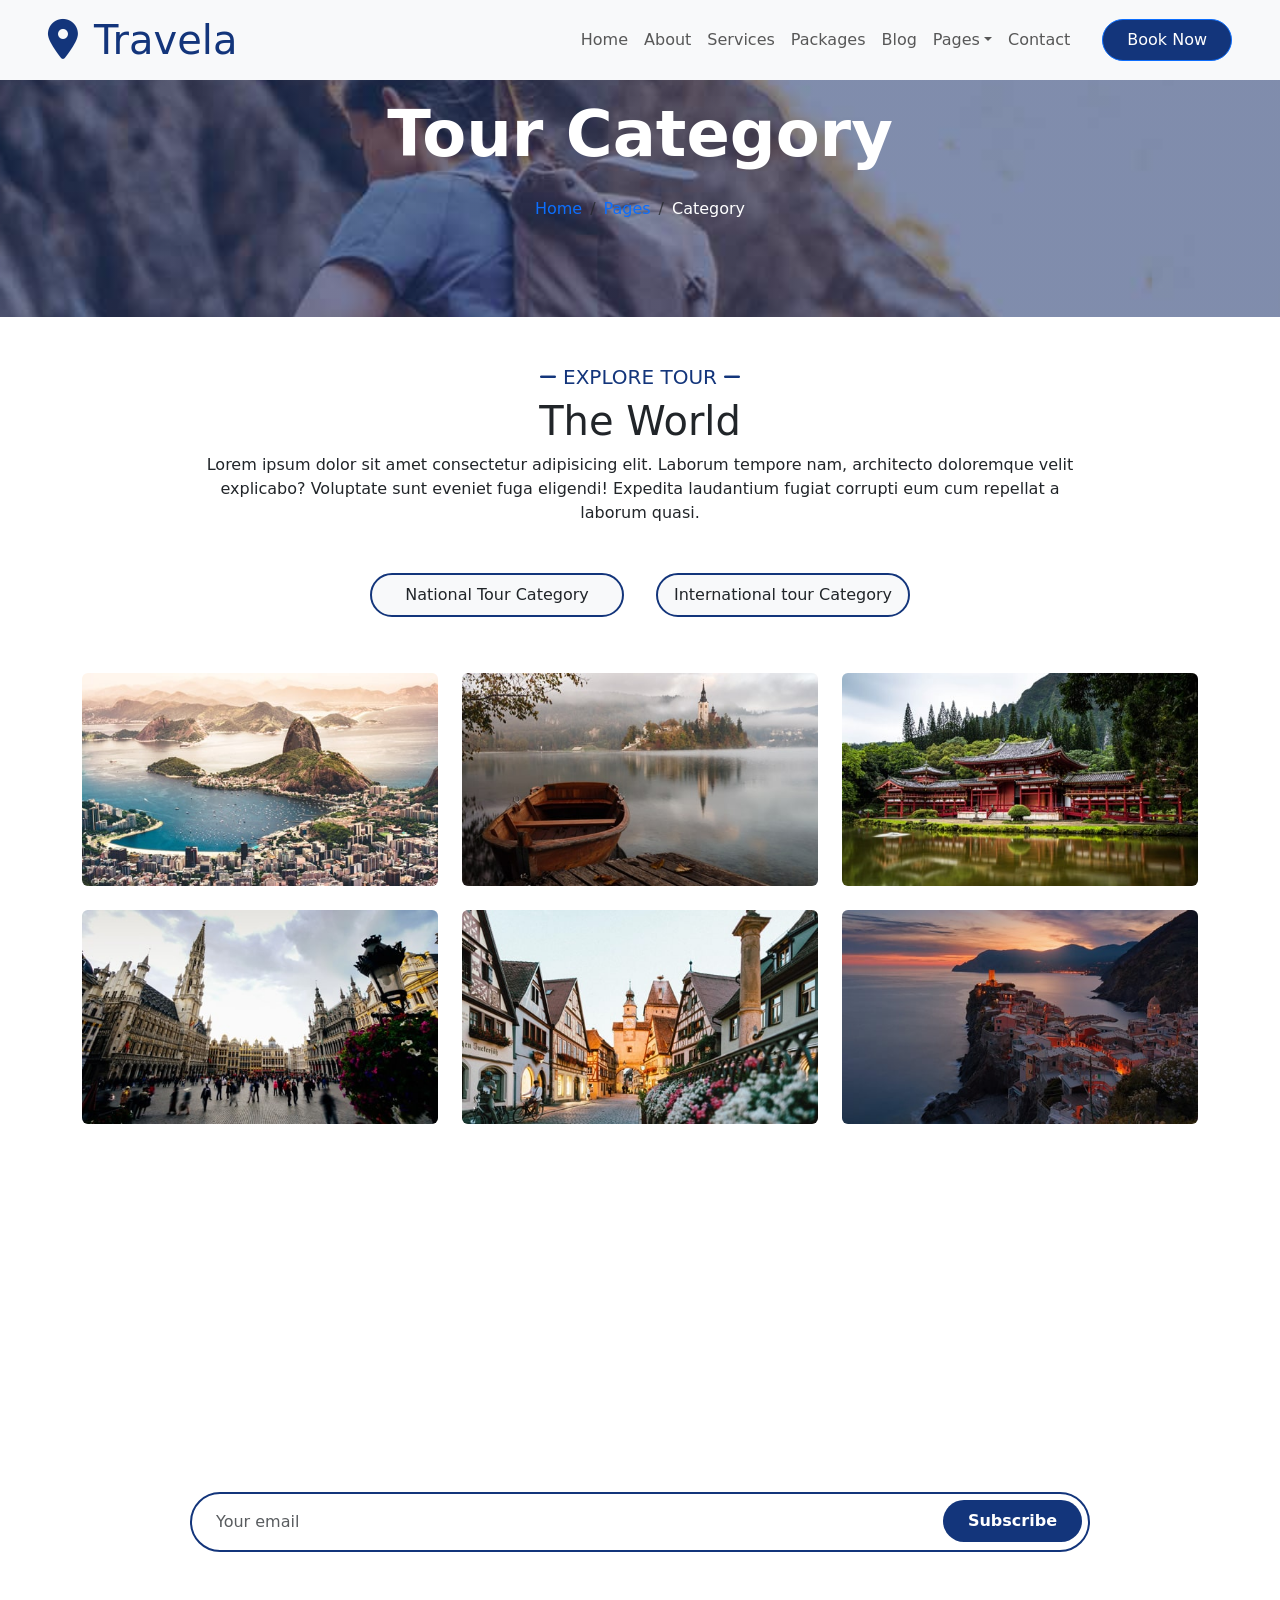
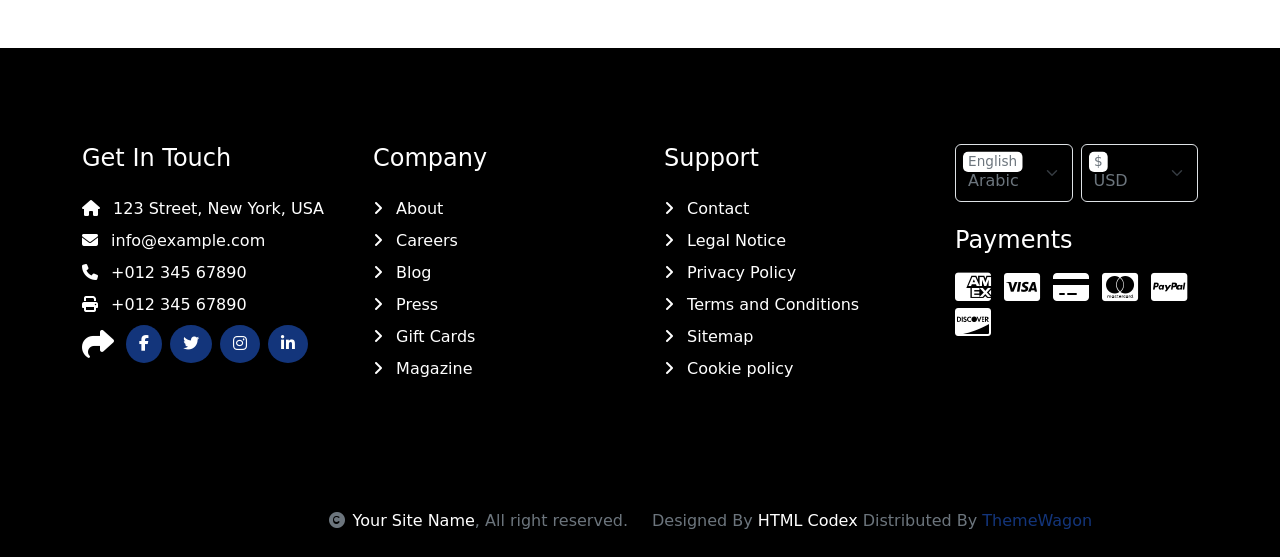
<file: Tour.html>
<!DOCTYPE html>
<html lang="en">
<head>
    <meta charset="UTF-8">
    <meta name="viewport" content="width=device-width, initial-scale=1.0">
    <title>Travela</title>
    <link rel="stylesheet" href="add.css">
    <link href="https://cdn.jsdelivr.net/npm/bootstrap@5.3.3/dist/css/bootstrap.min.css" rel="stylesheet" integrity="sha384-QWTKZyjpPEjISv5WaRU9OFeRpok6YctnYmDr5pNlyT2bRjXh0JMhjY6hW+ALEwIH" crossorigin="anonymous">
    <link href="https://unpkg.com/aos@2.3.1/dist/aos.css" rel="stylesheet">
    <link rel="preconnect" href="https://fonts.googleapis.com">
    <link rel="preconnect" href="https://fonts.gstatic.com" crossorigin>
    <link href="https://fonts.googleapis.com/css2?family=Roboto:ital,wght@0,100;0,300;0,400;0,500;0,700;0,900;1,100;1,300;1,400;1,500;1,700;1,900&display=swap" rel="stylesheet">
    <link rel="stylesheet" href="https://cdnjs.cloudflare.com/ajax/libs/font-awesome/6.7.2/css/all.min.css" integrity="sha512-Evv84Mr4kqVGRNSgIGL/F/aIDqQb7xQ2vcrdIwxfjThSH8CSR7PBEakCr51Ck+w+/U6swU2Im1vVX0SVk9ABhg==" crossorigin="anonymous" referrerpolicy="no-referrer" />
</head>
<body>
    <!-- navbar -->
    <div class="container-fluid p-0 position-fixed z-3 bg-light">
        <nav class="navbar navbar-expand-lg navbar-secondary px-4 px-lg-5 py-3 py-lg-0 mt-3 mb-3">
            <a href="index.html" class="navbar-brand p-0">
                <h1 class="m-0" style="color: #13357B;"><i class="fa fa-map-marker-alt me-3"></i>Travela</h1>
            </a>
            <button class="navbar-toggler" type="button" data-bs-toggle="collapse" data-bs-target="#navbarCollapse">
                <span class="fa fa-bars"></span>
            </button>
            <div class="collapse navbar-collapse" id="navbarCollapse">
                <div class="navbar-nav ms-auto py-0">
                    <a href="index.html" class="nav-item nav-link">Home</a>
                    <a href="About.html" class="nav-item nav-link">About</a>
                    <a href="Services.html" class="nav-item nav-link">Services</a>
                    <a href="Packages.html" class="nav-item nav-link">Packages</a>
                    <a href="Blog.html" class="nav-item nav-link">Blog</a>
                    <div class="nav-item dropdown">
                        <a href="#" class="nav-link dropdown-toggle" data-bs-toggle="dropdown">Pages</a>
                        <div class="dropdown-menu m-0">
                            <a href="Destination.html" class="dropdown-item">Destination</a>
                            <a href="Tour.html" class="dropdown-item">Explore Tour</a>
                            <a href="Booking.html" class="dropdown-item">Travel Booking</a>
                            <a href="Gallery.html" class="dropdown-item">Our Gallery</a>
                            <a href="Guides.html" class="dropdown-item">Travel Guides</a>
                            <a href="Testimonial.html" class="dropdown-item">Testimonial</a>
                            <a href="404.html" class="dropdown-item">404 Page</a>
                        </div>
                    </div>
                    <a href="contact.html" class="nav-item nav-link">Contact</a>
                </div>
                <a href="" class="btn btn-primary py-2 px-4 ms-lg-4" style="border-radius: 500px; background-color: #13357B;">Book Now</a>
            </div>
        </nav>
    </div> 
    <!-- header -->
    <div class="container-fluid bg-breadcrumb py-5" style=" background-attachment: fixed; background-image: linear-gradient(rgba(19, 53, 123, .5), rgba(19, 53, 123, .5)), url(img/breadcrumb-bg.jpg); background-position: center; background-size: cover; ">
        <div class="container text-center py-5" style="max-width: 900px;">
            <h3 class="text-white display-3 mb-4 fw-bold">Tour Category</h1>
            <ol class="breadcrumb justify-content-center mb-0">
                <li class="breadcrumb-item"><a href="index.html" style="text-decoration: none;">Home</a></li>
                <li class="breadcrumb-item"><a href="#" style="text-decoration: none;">Pages</a></li>
                <li class="breadcrumb-item active text-white">Category</li>
            </ol>    
        </div>
    </div>   
    <!-- explore tour -->
    <div class="container-fluid py-5">
        <div class="container">
            <div class="mx-auto text-center mb-5" style="max-width: 900px;">
                <h5 class="px-3" style="color: #13357B;"><i class="fa-solid fa-minus"></i> EXPLORE TOUR <i class="fa-solid fa-minus"></i></h5>
                <h1 class="mb-2">The World</h1>
                <p class="mb-0">Lorem ipsum dolor sit amet consectetur adipisicing elit. Laborum tempore nam, architecto doloremque velit explicabo? Voluptate sunt eveniet fuga eligendi! Expedita laudantium fugiat corrupti eum cum repellat a laborum quasi.
                </p>
            </div>
            <div class="nav text-center">
                <ul class="d-flex flex-wrap justify-content-center align-items-center mb-5 ps-0 w-100 " style="list-style: none;">
                    <li class="nav-item">
                        <a class="d-flex mx-3 py-2 mb-2 bg-light rounded-pill active" style="text-decoration: none; border: 2px solid #13357B; " data-bs-toggle="pill" href="">
                            <span class="text-dark" style="width: 250px;">National Tour Category</span>
                        </a>
                    </li>
                    <li class="nav-item">
                        <a class="d-flex py-2 mb-2 mx-3 bg-light rounded-pill" style=" text-decoration: none; border: 2px solid #13357B; " data-bs-toggle="pill" href="">
                            <span class="text-dark" style="width: 250px;">International tour Category</span>
                        </a>
                    </li>
                </ul>
                <div class="tab-content">
                    <div class="show p-0 active">
                        <div class="row g-4">
                            <div class="col-md-6 col-lg-4">
                                <div class="national-item position-relative  ">
                                    <img src="img/explore-tour-1.jpg" class="img-fluid w-100 rounded" alt="Image">
                                    <!-- <div  class="position-absolute text-white text-center fw-bold" style="bottom: 20px; left: 130px;">
                                    <h4>WEEKEND TOUR</h4>
                                    <a style="text-decoration: none; color: white;" href="">View All Places <i class="fa-solid fa-arrow-right"></i></a>
                                    </div> -->
                                </div>
                            </div>
                            <div class="col-md-6 col-lg-4">
                                <div class="national-item position-relative">
                                    <img src="img/explore-tour-2.jpg" class="img-fluid w-100 rounded" alt="Image">
                                    <!-- <div  class="position-absolute text-white text-center fw-bold" style="bottom: 20px; left: 130px;">
                                        <h4>HOLIDAY TOUR</h4>
                                        <a style="text-decoration: none; color: white;" href="">View All Places <i class="fa-solid fa-arrow-right"></i></a>
                                        </div> -->
                                </div>
                            </div>
                            <div class="col-md-6 col-lg-4">
                                <div class="national-item position-relative">
                                    <img src="img/explore-tour-3.jpg" class="img-fluid w-100 rounded" alt="Image">
                                    <!-- <div  class="position-absolute text-white text-center fw-bold" style="bottom: 20px; left: 130px;">
                                        <h4>ROAD TRIP</h4>
                                        <a style="text-decoration: none; color: white;" href="">View All Places <i class="fa-solid fa-arrow-right"></i></a>
                                        </div> -->
                                </div>
                            </div>
                            <div class="col-md-6 col-lg-4">
                                <div class="national-item position-relative">
                                    <img src="img/explore-tour-4.jpg" class="img-fluid w-100 rounded" alt="Image">
                                    <!-- <div  class="position-absolute text-white text-center fw-bold" style="bottom: 20px; left: 130px;">
                                        <h4>HISTORICAL TRIP</h4>
                                        <a style="text-decoration: none; color: white;" href="">View All Places <i class="fa-solid fa-arrow-right"></i></a>
                                        </div> -->
                                </div>
                            </div>
                            <div class="col-md-6 col-lg-4">
                                <div class="national-item position-relative">
                                    <img src="img/explore-tour-5.jpg" class="img-fluid w-100 rounded" alt="Image">
                                    <!-- <div  class="position-absolute text-white text-center fw-bold" style="bottom: 20px; left: 130px;">
                                        <h4>FAMILY TOUR</h4>
                                        <a style="text-decoration: none; color: white;" href="">View All Places <i class="fa-solid fa-arrow-right"></i></a>
                                        </div> -->
                                </div>
                            </div>
                            <div class="col-md-6 col-lg-4">
                                <div class="national-item position-relative">
                                    <img src="img/explore-tour-6.jpg" class="img-fluid w-100 rounded" alt="Image">
                                    <!-- <div  class="position-absolute text-white text-center fw-bold" style="bottom: 20px; left: 130px;">
                                        <h4>BEACH TOUR</h4>
                                        <a style="text-decoration: none; color: white;" href="">View All Places <i class="fa-solid fa-arrow-right"></i></a>
                                        </div> -->
                                </div>
                            </div>
                        </div>
                    </div>
                </div>
            </div>
        </div>
    </div>
    <!-- news --> 
    <div class="container-fluid py-5" style=" background-attachment: fixed; background-image: linear-gradient(rgba(19, 53, 123, .8), rgba(19, 53, 123, .8)), url(img/subscribe-img.jpg); background-position: center; background-size: cover; ">
        <div class="container text-center py-5">
            <div class="mx-auto text-center" style="max-width: 900px;">
                <h5 class="px-3 text-white"><i class="fa-solid fa-minus"></i> SUBSCRIBE <i class="fa-solid fa-minus"></i></h5>
                <h1 class="text-white mb-4">Our Newsletter</h1>
                <p class="text-white mb-5">Lorem ipsum dolor sit amet consectetur adipisicing elit. Laborum tempore nam, architecto doloremque velit explicabo? Voluptate sunt eveniet fuga eligendi! Expedita laudantium fugiat corrupti eum cum repellat a laborum quasi.
                </p>
                <div class="position-relative mx-auto">
                    <input class="form-control rounded-pill w-100 py-3 ps-4 pe-5" style="border: 2px solid #13357B;" type="text" placeholder="Your email">
                    <button type="button" class="btn rounded-pill position-absolute top-0 end-0 py-2 px-4 mt-2 me-2 fw-bold text-white" style="background-color: #13357B;">Subscribe</button>
                </div>
            </div>
        </div>
    </div>
    <!-- footer -->
    <div class="container-fluid py-5 bg-black">
        <div class="container py-5">
            <div class="row g-5">
                <div class="col-md-6 col-lg-6 col-xl-3">
                    <div class="footer-item d-flex flex-column">
                        <h4 class="mb-4 text-white">Get In Touch</h4>
                        <a href="" style="text-decoration: none;" class="text-white mb-2"><i class="fas fa-home me-2"></i> 123 Street, New York, USA</a>
                        <a href="" style="text-decoration: none;" class="text-white mb-2"><i class="fas fa-envelope me-2"></i> info@example.com</a>
                        <a href="" style="text-decoration: none;" class="text-white mb-2"><i class="fas fa-phone me-2"></i> +012 345 67890</a>
                        <a href="" style="text-decoration: none;" class="text-white mb-2" class="mb-3"><i class="fas fa-print me-2"></i> +012 345 67890</a>
                        <div class="d-flex align-items-center">
                            <i class="fas fa-share fa-2x text-white me-2"></i>
                            <a class="btn-square btn rounded-circle mx-1 text-white" href="" style="text-decoration: none; background-color: #13357B;"><i class="fab fa-facebook-f"></i></a>
                            <a class="btn-square btn rounded-circle mx-1 text-white" href="" style="text-decoration: none; background-color: #13357B;"><i class="fab fa-twitter"></i></a>
                            <a class="btn-square btn rounded-circle mx-1 text-white" href="" style="text-decoration: none; background-color: #13357B;"><i class="fab fa-instagram"></i></a>
                            <a class="btn-square btn rounded-circle mx-1 text-white" href="" style="text-decoration: none; background-color: #13357B;"><i class="fab fa-linkedin-in"></i></a>
                        </div>
                    </div>
                </div>
                <div class="col-md-6 col-lg-6 col-xl-3">
                    <div class="footer-item d-flex flex-column">
                        <h4 class="mb-4 text-white">Company</h4>
                        <a href="" style="text-decoration: none;" class="text-white mb-2"><i class="fas fa-angle-right me-2"></i> About</a>
                        <a href="" style="text-decoration: none;" class="text-white mb-2"><i class="fas fa-angle-right me-2"></i> Careers</a>
                        <a href="" style="text-decoration: none;" class="text-white mb-2"><i class="fas fa-angle-right me-2"></i> Blog</a>
                        <a href="" style="text-decoration: none;" class="text-white mb-2"><i class="fas fa-angle-right me-2"></i> Press</a>
                        <a href="" style="text-decoration: none;" class="text-white mb-2"><i class="fas fa-angle-right me-2"></i> Gift Cards</a>
                        <a href="" style="text-decoration: none;" class="text-white mb-2"><i class="fas fa-angle-right me-2"></i> Magazine</a>
                    </div>
                </div>
                <div class="col-md-6 col-lg-6 col-xl-3">
                    <div class="footer-item d-flex flex-column">
                        <h4 class="mb-4 text-white">Support</h4>
                        <a href="" style="text-decoration: none;" class="text-white mb-2"><i class="fas fa-angle-right me-2"></i> Contact</a>
                        <a href="" style="text-decoration: none;" class="text-white mb-2"><i class="fas fa-angle-right me-2"></i> Legal Notice</a>
                        <a href="" style="text-decoration: none;" class="text-white mb-2"><i class="fas fa-angle-right me-2"></i> Privacy Policy</a>
                        <a href="" style="text-decoration: none;" class="text-white mb-2"><i class="fas fa-angle-right me-2"></i> Terms and Conditions</a>
                        <a href="" style="text-decoration: none;" class="text-white mb-2"><i class="fas fa-angle-right me-2"></i> Sitemap</a>
                        <a href="" style="text-decoration: none;" class="text-white mb-2"><i class="fas fa-angle-right me-2"></i> Cookie policy</a>
                    </div>
                </div>
                <div class="col-md-6 col-lg-6 col-xl-3">
                    <div class="footer-item">
                        <div class="row gy-3 gx-2 mb-4">
                            <div class="col-xl-6">
                                <form>
                                    <div class="form-floating">
                                        <select class="form-select bg-black border text-secondary" id="select">
                                            <option value="1">Arabic</option>
                                            <option value="2">German</option>
                                            <option value="3">Greek</option>
                                            <option value="3">New York</option>
                                        </select>
                                        <label class="text-secondary">English</label>
                                    </div>
                                </form>
                            </div>
                            <div class="col-xl-6">
                                <form>
                                    <div class="form-floating">
                                        <select class="form-select bg-black border text-secondary" id="select">
                                            <option value="1">USD</option>
                                            <option value="2">EUR</option>
                                            <option value="3">INR</option>
                                            <option value="3">GBP</option>
                                        </select>
                                        <label for="select" class="text-secondary" >$</label>
                                    </div>
                                </form>
                            </div>
                        </div>
                        <h4 class="text-white mb-3">Payments</h4>
                        <div class="footer-bank-card">
                            <a href="#" style="text-decoration: none;" class="text-white me-2"><i class="fab fa-cc-amex fa-2x"></i></a>
                            <a href="#" style="text-decoration: none;" class="text-white me-2"><i class="fab fa-cc-visa fa-2x"></i></a>
                            <a href="#" style="text-decoration: none;" class="text-white me-2"><i class="fas fa-credit-card fa-2x"></i></a>
                            <a href="#" style="text-decoration: none;" class="text-white me-2"><i class="fab fa-cc-mastercard fa-2x"></i></a>
                            <a href="#" style="text-decoration: none;" class="text-white me-2"><i class="fab fa-cc-paypal fa-2x"></i></a>
                            <a href="#" style="text-decoration: none;" class="text-white"><i class="fab fa-cc-discover fa-2x"></i></a>
                        </div>
                    </div>
                </div>
            </div>
        </div>
    </div>
    <!-- Copyright -->
    <div class="container-fluid text-body py-4 bg-black">
        <div class="container">
            <div class="row g-4 align-items-center">
                <div class="col-md-6 text-center text-md-end mb-md-0 text-secondary">
                    <i class="fas fa-copyright me-2"></i><a style="color: white; text-decoration: none;" href="#">Your Site Name</a>, All right reserved.
                </div>
                <div class="col-md-6 text-center text-md-start text-secondary">
                    Designed By <a href="https://htmlcodex.com" style="color: white; text-decoration:none;">HTML Codex</a> Distributed By <a href="https://themewagon.com" style="color: #13357B; text-decoration:none;">ThemeWagon</a>
                </div>
            </div>
        </div>
    </div>
    <script src="https://unpkg.com/aos@2.3.1/dist/aos.js"></script>
    <script src="https://cdn.jsdelivr.net/npm/bootstrap@5.3.3/dist/js/bootstrap.bundle.min.js" integrity="sha384-YvpcrYf0tY3lHB60NNkmXc5s9fDVZLESaAA55NDzOxhy9GkcIdslK1eN7N6jIeHz" crossorigin="anonymous"></script>
</body>
</html>
</file>
<file: add.css>
*{
    margin: 0px;
    padding: 0px;
    box-sizing: border-box;
}
.ln{
    color: white;
}
.ln:hover{
    transition: linear .5s;
    color: #13357b;
    letter-spacing: 2px;
}
.button{
    background-color: #13357B;
    color: white;
} 

.button:hover{
    border: 1px solid #13357B;
    background-color: white;
    color: #13357B;
}
.bgc{
    color: #13357b;
    background-color: white;
}
.bgc:hover{
    color: white;
    background-color: #13357b;
    border: 1px solid white;
}
.box{
    background-color: white;

}
.box  i{
    color: #044ad5;
    
    
}
.box  i:hover{
    color: white;
}
.box:hover{
    transition-duration: 1s;
    background-color: #13357B;
    color: white;
}
</file>
